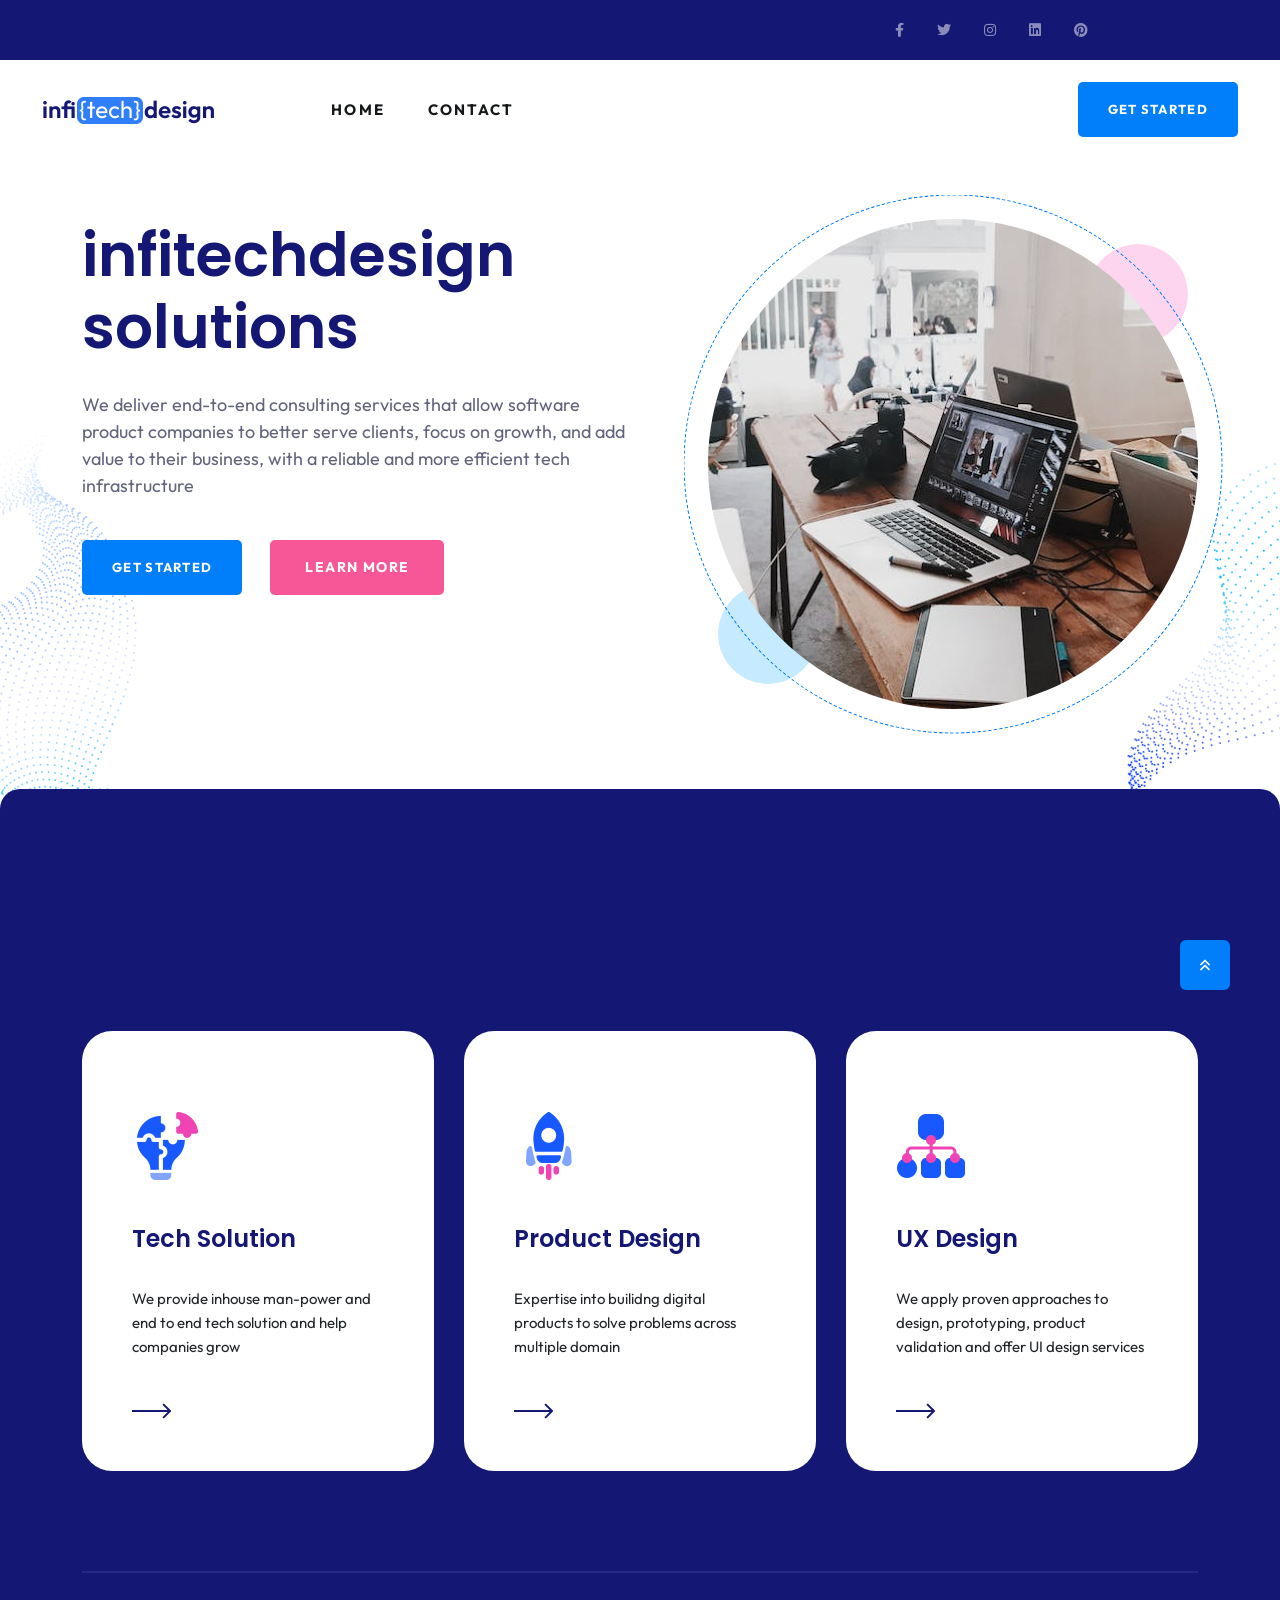
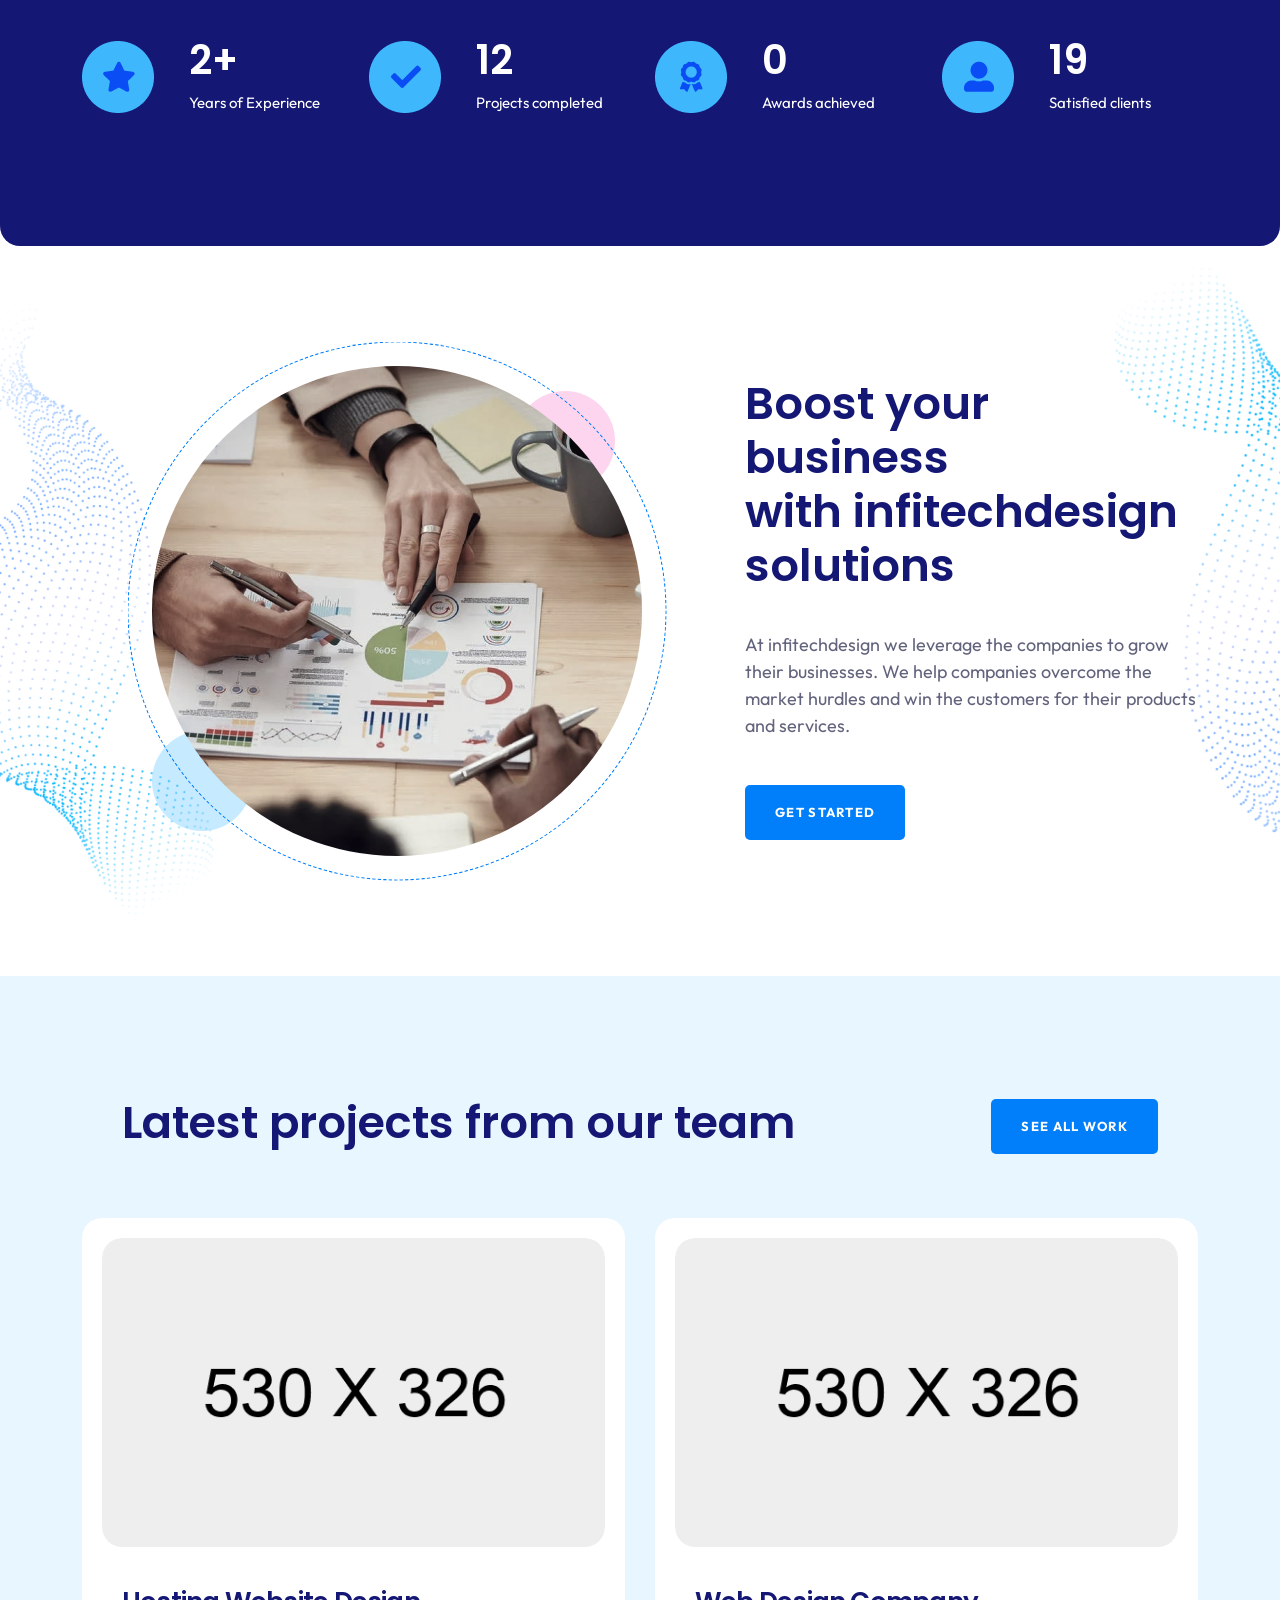
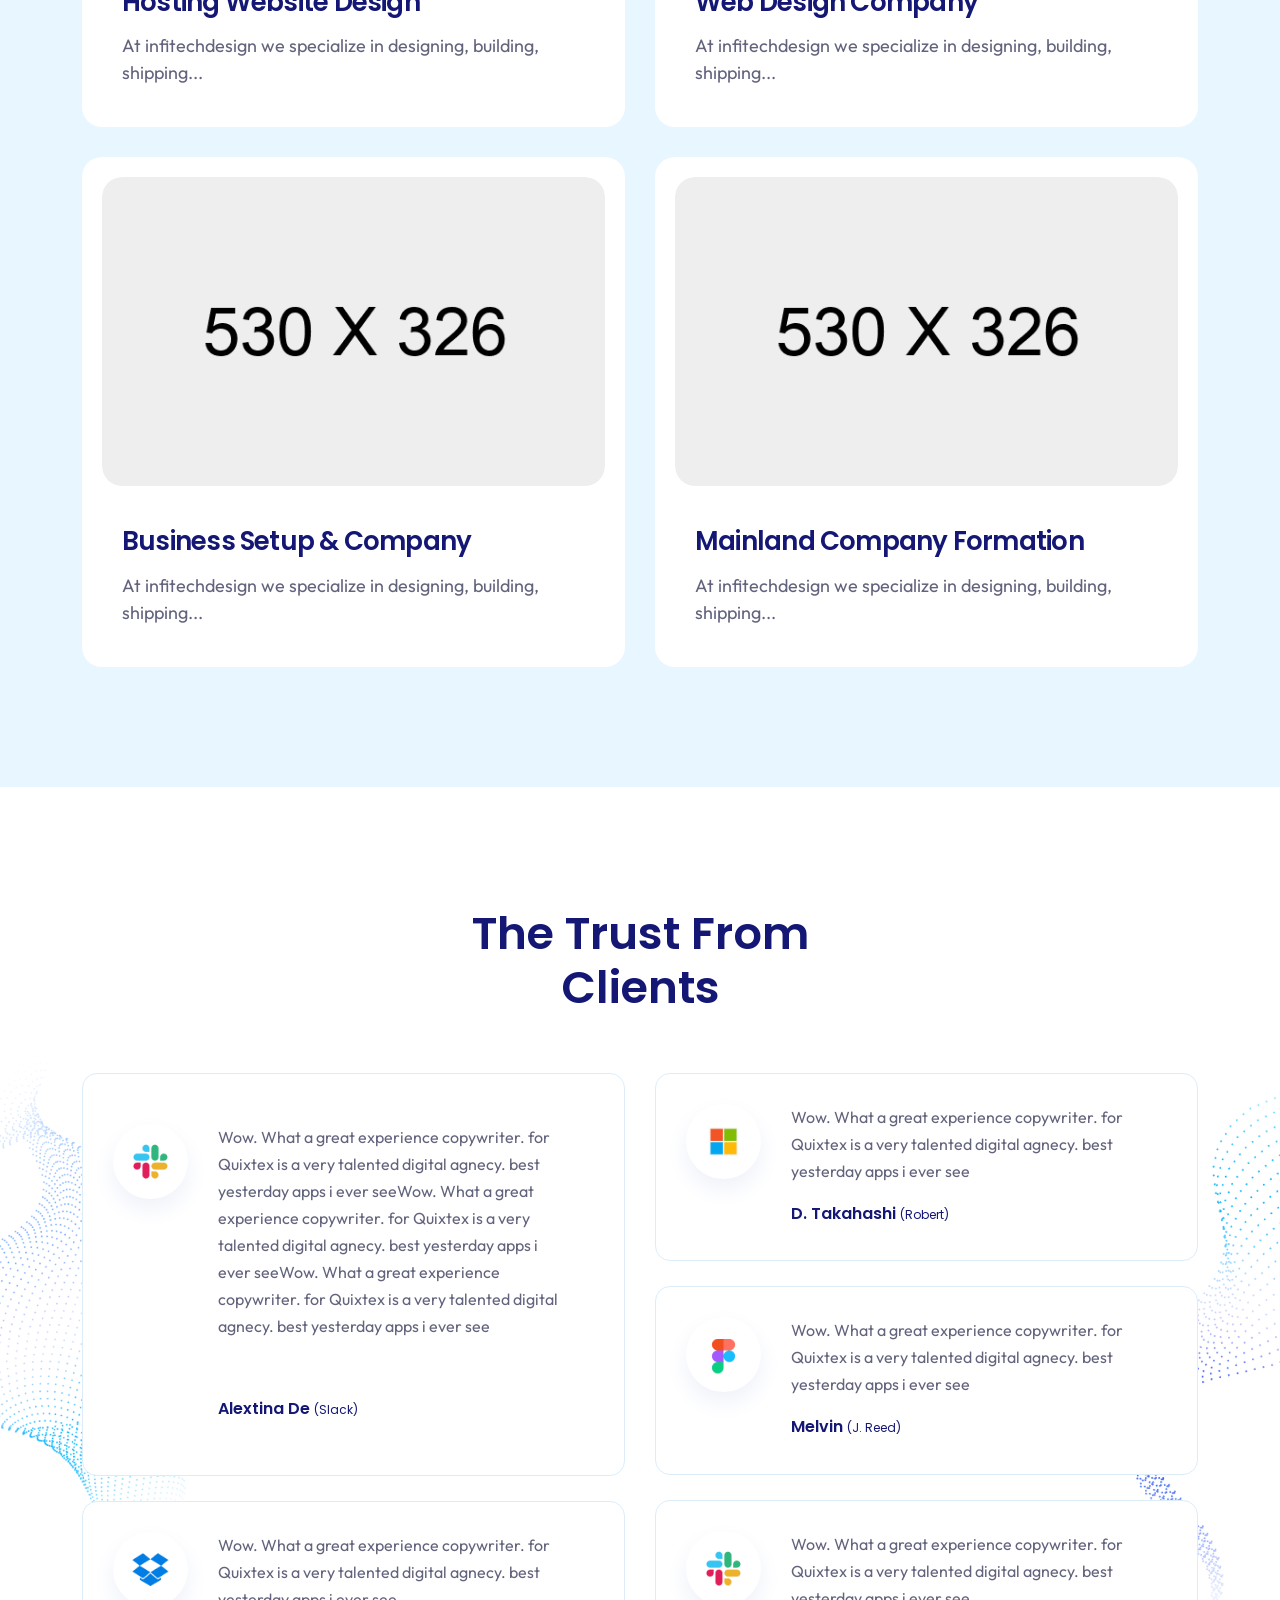
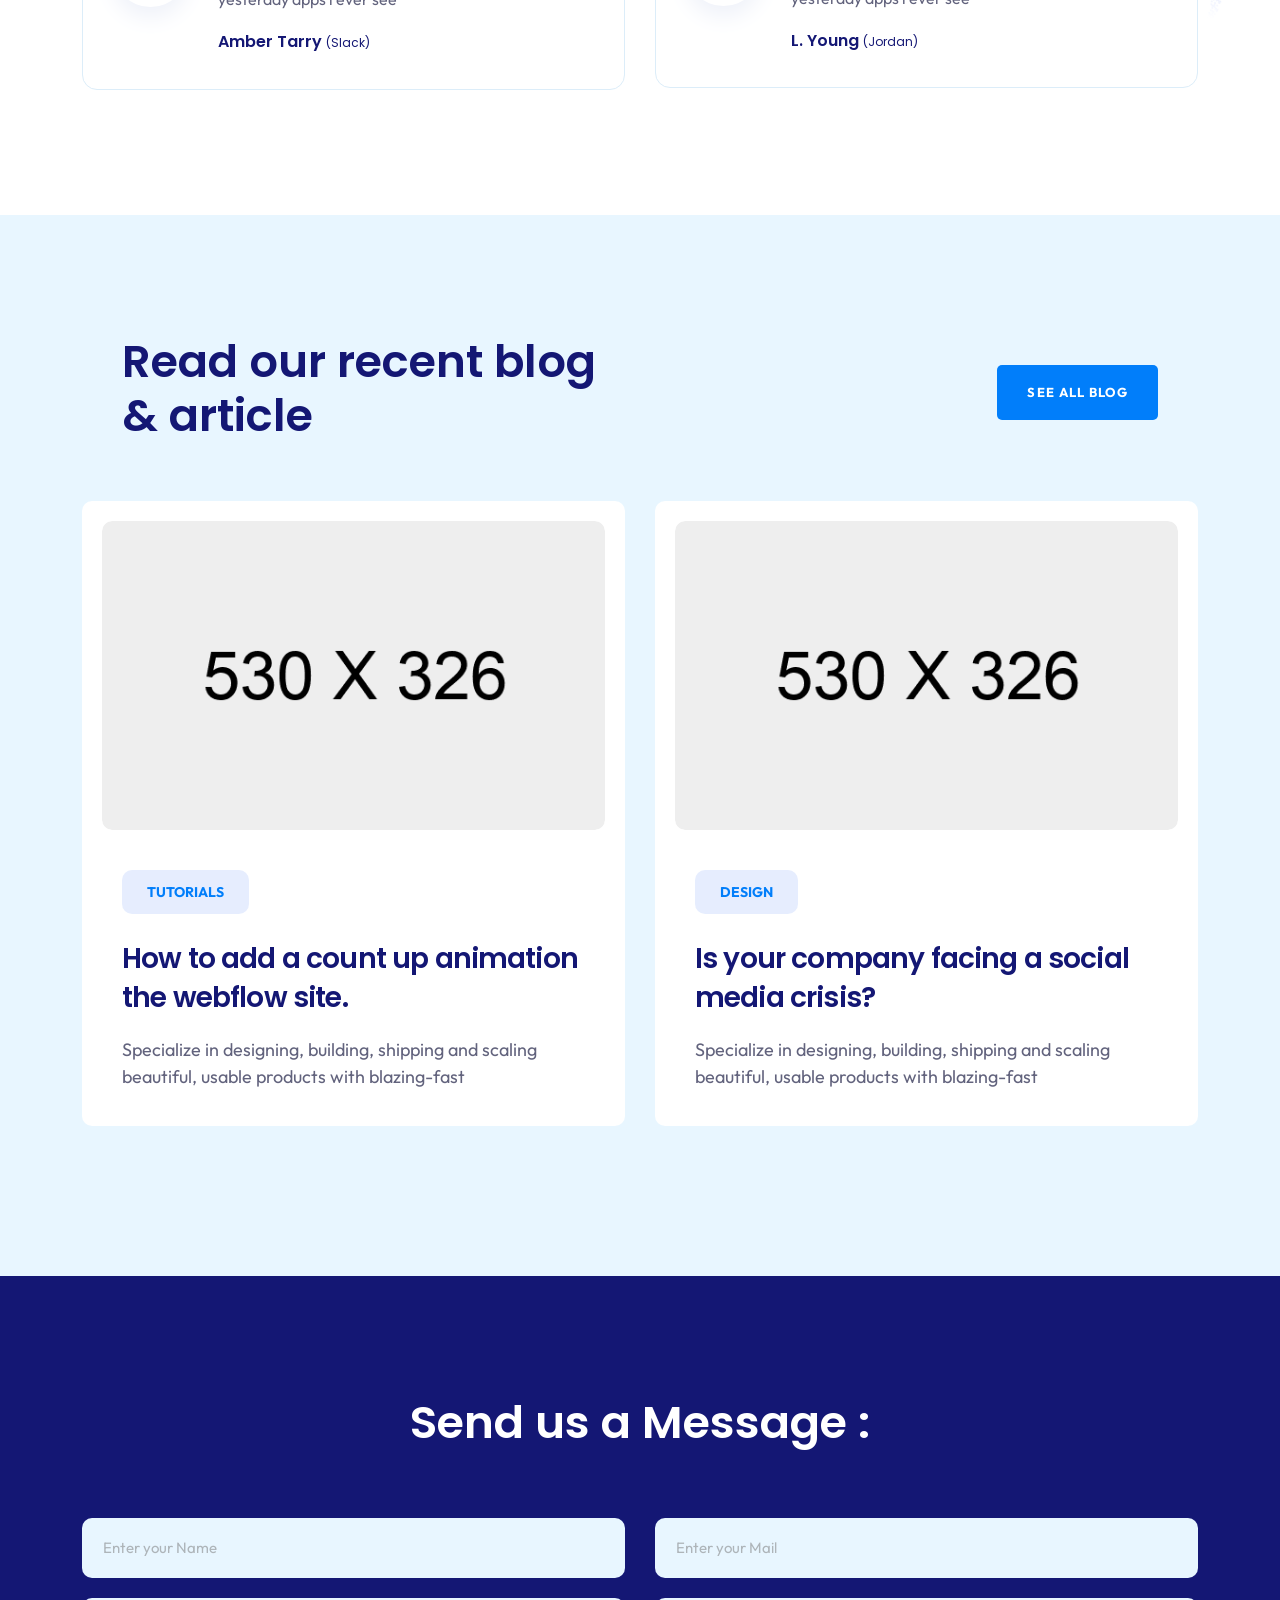
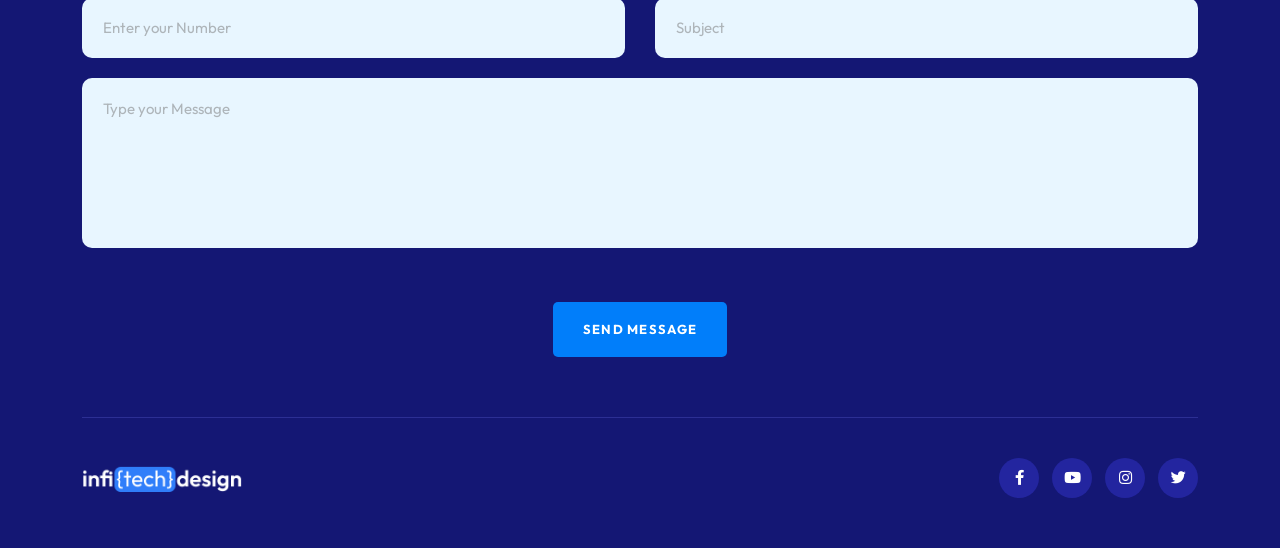
<file: index.html>
<!doctype html>
<html class="no-js" lang="zxx">

<head>
   <meta charset="utf-8">
   <meta http-equiv="x-ua-compatible" content="ie=edge">
   <title>Infitech Design Solutions</title>
   <meta name="description" content="">
   <meta name="viewport" content="width=device-width, initial-scale=1">

   <!-- Place favicon.ico in the root directory -->
   <link rel="shortcut icon" type="image/x-icon" href="assets/img/favicon.png">

   <!-- CSS here -->
   <link rel="stylesheet" href="assets/css/bootstrap.min.css">
   <link rel="stylesheet" href="assets/css/animate.css">
   <link rel="stylesheet" href="assets/css/custom-animation.css">
   <link rel="stylesheet" href="assets/css/swiper-bundle.css">
   <link rel="stylesheet" href="assets/css/slick.css">
   <link rel="stylesheet" href="assets/css/nice-select.css">
   <link rel="stylesheet" href="assets/css/flaticon.css">
   <link rel="stylesheet" href="assets/css/meanmenu.css">
   <link rel="stylesheet" href="assets/css/font-awesome-pro.css">
   <link rel="stylesheet" href="assets/css/magnific-popup.css">
   <link rel="stylesheet" href="assets/css/spacing.css">
   <link rel="stylesheet" href="assets/css/style.css">
</head>

<body>

   <!-- preloader -->
   <div id="preloader">
      <div class="preloader">
         <span></span>
         <span></span>
      </div>
   </div>
   <!-- preloader end  -->

   <!-- back-to-top-start  -->
   <button class="scroll-top scroll-to-target" data-target="html">
      <i class="far fa-angle-double-up"></i>
   </button>
   <!-- back-to-top-end  -->
   <header>
      <!-- tp-header-area-start -->
      <div class="tp-header__top-area theme-bg tp-header__space-4 d-none d-sm-block">
         <div class="container-fluid">
            <div class="row align-items-center pt-20 pl-20 pb-20 pr-180">
               <div class="col-xxl-8 col-xl-8 col-lg-6 col-md-6 col-6">
               </div>
               <div class="col-xxl-4 col-xl-4 col-lg-6 col-md-6 col-6">
                  <div class="tp-header__top-right text-end">
                     <a href="#"><i class="fab fa-facebook-f"></i></a>
                     <a href="#"><i class="fab fa-twitter"></i></a>
                     <a href="#"><i class="fab fa-instagram"></i></a>
                     <a href="#"><i class="fab fa-linkedin"></i></a>
                     <a href="#"><i class="fab fa-pinterest"></i></a>
                  </div>
               </div>
            </div>
         </div>
      </div>

      <div id="header-sticky" class="tp-header__area tp-header__space-3 tp-header__bottom tp-header__menu-space p-relative">
         <div class="container-fluid">
            <div class="row align-items-center">
               <div class="col-xl-2 col-lg-2 col-md-6 col-7">
                  <div class="tp-header__logo">
                     <a href="index.html">
                        <img src="assets/img/logo/logo-black.png" alt="">
                     </a>
                  </div>
               </div>
               <div class="col-xl-7 col-lg-7 d-none d-lg-block z-index-5">
                  <div class="tp-header__main-menu tp-header__black-menu tp-header__menu-3">
                     <nav id="mobile-menu">
                        <ul>
                           <li><a href="index.html">Home</a>
                              <!-- <ul class="submenu">
                                 <li><a href="index.html">App Landing</a></li>
                                 <li><a href="index-2.html">Saas Landing</a></li>
                                 <li><a href="index-3.html">IT Solution</a></li>
                              </ul> -->
                           </li>
                           <!-- <li><a href="#">Pages</a>
                              <ul class="submenu">
                                 <li><a href="about-me.html">About Me</a></li>
                                 <li><a href="about-us.html">About Us</a></li>
                                 <li><a href="blog.html">Blog Sidebar</a></li>
                                 <li><a href="blog-details.html">Blog Details</a></li>
                                 <li><a href="service.html">Service</a></li>
                                 <li><a href="service-details.html">Service Details</a></li>
                                 <li><a href="team.html">Team</a></li>
                                 <li><a href="price.html">Price</a></li>
                                 <li><a href="faq.html">Faq</a></li>
                                 <li><a href="login.html">Login</a></li>
                                 <li><a href="contact.html">Contact</a></li>
                              </ul>
                           </li> -->
                           <!-- <li><a href="project-details.html">Project</a>
                              <ul class="submenu">
                                 <li><a href="project.html">Project Page</a></li>
                                 <li><a href="project-details.html">Project Details</a></li>
                              </ul>
                           </li>
                           <li><a href="price.html">Pricing</a></li> -->
                           <li><a href="contact.html">Contact</a></li>
                        </ul>
                     </nav>
                  </div>
               </div>
               <div class="col-xl-3 col-lg-3 col-md-6 col-5">
                  <div class="tp-header__right-two d-flex align-items-center justify-content-end">
                     <a class="tp-btn-blue-square d-none d-md-block" href="contact.html"><span>Get Started</span></a>
                     <a class="tp-header__bars tp-menu-bar d-lg-none" href="javascript:void(0)"><i class="far fa-bars"></i></a>
                  </div>
               </div>
            </div>
         </div>
      </div>

      <!-- tp-header-area-end -->
   </header>

      <!-- tp-offcanvus-area-start -->
      <div class="tp-offcanvas-area">
         <div class="tpoffcanvas">
            <div class="tpoffcanvas__close-btn">
               <button class="close-btn"><i class="fal fa-times"></i></button>
            </div>
            <div class="tpoffcanvas__logo">
               <a href="index.html">
                  <img src="assets/img/logo/logo.png" alt="">
               </a>
            </div>
            <div class="tpoffcanvas__text">
               <p>Suspendisse interdum consectetur libero id. Fermentum leo vel orci porta non. Euismod viverra nibh cras
                  pulvinar suspen.</p>
            </div>
            <div class="mobile-menu"></div>
            <div class="tpoffcanvas__info">
               <h3 class="offcanva-title">Get In Touch</h3>
               <div class="tp-info-wrapper mb-20 d-flex align-items-center">
                  <div class="tpoffcanvas__info-icon">
                     <a href="#"><i class="fal fa-envelope"></i></a>
                  </div>
                  <div class="tpoffcanvas__info-address">
                     <span>Email</span>
                     <a href="maito:contact@infitechdesign.com">contact@infitechdesign.com</a>
                  </div>
               </div>
               <div class="tp-info-wrapper mb-20 d-flex align-items-center">
                  <div class="tpoffcanvas__info-icon">
                     <a href="#"><i class="fal fa-phone-alt"></i></a>
                  </div>
                  <div class="tpoffcanvas__info-address">
                     <span>Phone</span>
                     <a href="tel:(+91)8369791404">(+91) 836 979 1404</a>
                  </div>
               </div>
               <div class="tp-info-wrapper mb-20 d-flex align-items-center">
                  <div class="tpoffcanvas__info-icon">
                     <a href="#"><i class="fas fa-map-marker-alt"></i></a>
                  </div>
                  <div class="tpoffcanvas__info-address">
                     <span>Location</span>
                     <a href="https://www.google.com/maps/@37.4801311,22.8928877,3z" target="_blank">Pavitra CHSl, Dahisar East, Mumbai </a>
                  </div>
               </div>
            </div>
            <div class="tpoffcanvas__social">
               <div class="social-icon">
                  <a href="#"><i class="fab fa-twitter"></i></a>
                  <a href="#"><i class="fab fa-instagram"></i></a>
                  <a href="#"><i class="fab fa-facebook-square"></i></a>
                  <a href="#"><i class="fab fa-dribbble"></i></a>
               </div>
            </div>
         </div>
      </div>
      <div class="body-overlay"></div>
      <!-- tp-offcanvus-area-end -->

   <main>

      <!-- tp-slider-area-start -->
      <div class="tp-hero__area pt-60 pb-80 p-relative">
         <div class="tp-hero__shape-3-1 wow tpfadeUp" data-wow-duration=".9s" data-wow-delay=".7s">
            <img src="assets/img/hero/hero-shape-3-3.png" alt="">
         </div>
         <div class="tp-hero__shape-3-2 wow tpfadeUp" data-wow-duration=".9s" data-wow-delay=".9s">
            <img src="assets/img/hero/hero-shape-3-4.png" alt="">
         </div>
         <div class="container">
            <div class="row align-items-start">
               <div class="col-xl-6 col-lg-6">
                  <div class="tp-hero__content-box">
                     <h3 class="tp-hero__title-lg pb-20 theme-color wow tpfadeUp" data-wow-duration=".9s" data-wow-delay=".3s">infitechdesign solutions
                     </h3>
                     <p class="wow tpfadeUp" data-wow-duration=".9s" data-wow-delay=".5s">We deliver end-to-end consulting services that allow software product companies to better serve clients, focus on growth, and add value to their business, with a reliable and more efficient tech infrastructure</p>
                  </div>
                  <div class="tp-hero__button-box wow tpfadeUp" data-wow-duration=".9s" data-wow-delay=".7s">
                     <a class="tp-btn-blue-square mb-20 mr-25" href="contact.html"><span>Get Started</span></a>
                     <a class="tp-btn-pink mb-20" href="about-us.html"><span>Learn MOre</span></a>
                  </div>
               </div>
               <div class="col-xl-6 col-lg-6 wow tpfadeRight" data-wow-duration=".9s" data-wow-delay=".9s">
                  <div class="tp-hero__wrapper-3 d-flex justify-content-center justify-content-lg-end">
                     <div class="tp-hero__thumb-3">
                        <img src="assets/img/hero/hero-3.jpg" alt="">
                        <div class="tp-hero__thumb-shape-1">
                           <img src="assets/img/hero/hero-shape-3-1.png" alt="">
                        </div>
                        <div class="tp-hero__thumb-shape-2">
                           <img src="assets/img/hero/hero-shape-3-2.png" alt="">
                        </div>
                     </div>
                  </div>
               </div>
            </div>
         </div>
      </div>
      <!-- tp-slider-area-end -->


      <!-- tp-service-area-start -->
      <div class="tp-service__area tp-service__space theme-bg-3 pt-120 pb-100">
         <div class="container">
            <div class="row">
               <div class="col-12">
                  <div class="tp-service__section-wrapper d-flex justify-content-between">
                     <div class="tp-service__title-box ml-40">
                        <h3 class="tp-service__title wow tpfadeUp" data-wow-duration=".9s" data-wow-delay=".3s">All about infitechdesign solutions</h3>
                     </div>
                     <!-- <div class="tp-service__play-btn wow tpfadeUp" data-wow-duration=".9s" data-wow-delay=".5s">
                        <a class="popup-video pulse-btn" href="https://www.youtube.com/watch?v=t0Q2otsqC4I"><i class="fas fa-play"></i></a>
                     </div> -->
                  </div>
               </div>
            </div>
            <div class="tp-service__slider-wrapper">
               <div class="tp-service__slider-active">
                  <div class="tp-service__item wow tpfadeUp" data-wow-duration=".9s" data-wow-delay=".5s">
                     <div class="tp-service__icon">
                        <img src="assets/img/service/tech-solutions.png" alt="">
                     </div> 
                     <div class="tp-service__content">
                        <h4 class="tp-service__title-sm"><a href="service-details.html">Tech Solution</a></h4>
                        <p>We provide inhouse man-power and end to end tech solution and help companies grow</p>
                     </div>
                     <div class="tp-service__link">
                        <a href="service-details.html">
                           <svg width="39" height="16" viewBox="0 0 39 16" fill="none" xmlns="http://www.w3.org/2000/svg">
                              <path d="M38.7071 8.70711C39.0976 8.31658 39.0976 7.68342 38.7071 7.29289L32.3431 0.928932C31.9526 0.538408 31.3195 0.538408 30.9289 0.928932C30.5384 1.31946 30.5384 1.95262 30.9289 2.34315L36.5858 8L30.9289 13.6569C30.5384 14.0474 30.5384 14.6805 30.9289 15.0711C31.3195 15.4616 31.9526 15.4616 32.3431 15.0711L38.7071 8.70711ZM0 9H38V7H0V9Z" fill="currentColor"/>
                           </svg>
                        </a>
                     </div> 
                  </div>
                  <div class="tp-service__item wow tpfadeUp" data-wow-duration=".9s" data-wow-delay=".7s">
                     <div class="tp-service__icon">
                        <img src="assets/img/service/product-design.png" alt="">
                     </div> 
                     <div class="tp-service__content">
                        <h4 class="tp-service__title-sm"><a href="service-details.html">Product Design</a></h4>
                        <p>Expertise into builidng digital products to solve problems across multiple domain</p>
                     </div>
                     <div class="tp-service__link">
                        <a href="service-details.html">
                           <svg width="39" height="16" viewBox="0 0 39 16" fill="none" xmlns="http://www.w3.org/2000/svg">
                              <path d="M38.7071 8.70711C39.0976 8.31658 39.0976 7.68342 38.7071 7.29289L32.3431 0.928932C31.9526 0.538408 31.3195 0.538408 30.9289 0.928932C30.5384 1.31946 30.5384 1.95262 30.9289 2.34315L36.5858 8L30.9289 13.6569C30.5384 14.0474 30.5384 14.6805 30.9289 15.0711C31.3195 15.4616 31.9526 15.4616 32.3431 15.0711L38.7071 8.70711ZM0 9H38V7H0V9Z" fill="currentColor"/>
                           </svg>
                        </a>
                     </div> 
                  </div>
                  <div class="tp-service__item wow tpfadeUp" data-wow-duration=".9s" data-wow-delay=".9s">
                     <div class="tp-service__icon">
                        <img src="assets/img/service/ux-design.png" alt="">
                     </div> 
                     <div class="tp-service__content">
                        <h4 class="tp-service__title-sm"><a href="service-details.html">UX Design</a></h4>
                        <p>We apply proven approaches to design, prototyping, product validation and offer UI design services</p>
                     </div>
                     <div class="tp-service__link">
                        <a href="service-details.html">
                           <svg width="39" height="16" viewBox="0 0 39 16" fill="none" xmlns="http://www.w3.org/2000/svg">
                              <path d="M38.7071 8.70711C39.0976 8.31658 39.0976 7.68342 38.7071 7.29289L32.3431 0.928932C31.9526 0.538408 31.3195 0.538408 30.9289 0.928932C30.5384 1.31946 30.5384 1.95262 30.9289 2.34315L36.5858 8L30.9289 13.6569C30.5384 14.0474 30.5384 14.6805 30.9289 15.0711C31.3195 15.4616 31.9526 15.4616 32.3431 15.0711L38.7071 8.70711ZM0 9H38V7H0V9Z" fill="currentColor"/>
                           </svg>
                        </a>
                     </div> 
                  </div>
                  <div class="tp-service__item wow tpfadeUp" data-wow-duration=".9s" data-wow-delay="1s">
                     <div class="tp-service__icon">
                        <img src="assets/img/service/app-design-dev.png" alt="">
                     </div> 
                     <div class="tp-service__content">
                        <h4 class="tp-service__title-sm"><a href="service-details.html">App Design & Dev</a></h4>
                        <p>We can deliver quality solutions for business that prioritize time to market, maintainability, scalability, and stability</p>
                     </div>
                     <div class="tp-service__link">
                        <a href="service-details.html">
                           <svg width="39" height="16" viewBox="0 0 39 16" fill="none" xmlns="http://www.w3.org/2000/svg">
                              <path d="M38.7071 8.70711C39.0976 8.31658 39.0976 7.68342 38.7071 7.29289L32.3431 0.928932C31.9526 0.538408 31.3195 0.538408 30.9289 0.928932C30.5384 1.31946 30.5384 1.95262 30.9289 2.34315L36.5858 8L30.9289 13.6569C30.5384 14.0474 30.5384 14.6805 30.9289 15.0711C31.3195 15.4616 31.9526 15.4616 32.3431 15.0711L38.7071 8.70711ZM0 9H38V7H0V9Z" fill="currentColor"/>
                           </svg>
                        </a>
                     </div> 
                  </div>
                  <div class="tp-service__item wow tpfadeUp" data-wow-duration=".9s" data-wow-delay="1.2s">
                     <div class="tp-service__icon">
                        <img src="assets/img/service/web-design-dev.png" alt="">
                     </div> 
                     <div class="tp-service__content">
                        <h4 class="tp-service__title-sm"><a href="service-details.html">Web Solutions</a></h4>
                        <p>We create innovative and intuitive website designs & themes as per your business requirements to reach your business goals</p>
                     </div>
                     <div class="tp-service__link">
                        <a href="service-details.html">
                           <svg width="39" height="16" viewBox="0 0 39 16" fill="none" xmlns="http://www.w3.org/2000/svg">
                              <path d="M38.7071 8.70711C39.0976 8.31658 39.0976 7.68342 38.7071 7.29289L32.3431 0.928932C31.9526 0.538408 31.3195 0.538408 30.9289 0.928932C30.5384 1.31946 30.5384 1.95262 30.9289 2.34315L36.5858 8L30.9289 13.6569C30.5384 14.0474 30.5384 14.6805 30.9289 15.0711C31.3195 15.4616 31.9526 15.4616 32.3431 15.0711L38.7071 8.70711ZM0 9H38V7H0V9Z" fill="currentColor"/>
                           </svg>
                        </a>
                     </div> 
                  </div>
                  <div class="tp-service__item wow tpfadeUp" data-wow-duration=".9s" data-wow-delay="1.2s">
                     <div class="tp-service__icon">
                        <img src="assets/img/service/e-commerce-solutions.png" alt="">
                     </div> 
                     <div class="tp-service__content">
                        <h4 class="tp-service__title-sm"><a href="service-details.html">E-commerce Solutions</a></h4>
                        <p>We implement & develop user-centric E-commerce solutions to bring the marketplace at your fingertips</p>
                     </div>
                     <div class="tp-service__link">
                        <a href="service-details.html">
                           <svg width="39" height="16" viewBox="0 0 39 16" fill="none" xmlns="http://www.w3.org/2000/svg">
                              <path d="M38.7071 8.70711C39.0976 8.31658 39.0976 7.68342 38.7071 7.29289L32.3431 0.928932C31.9526 0.538408 31.3195 0.538408 30.9289 0.928932C30.5384 1.31946 30.5384 1.95262 30.9289 2.34315L36.5858 8L30.9289 13.6569C30.5384 14.0474 30.5384 14.6805 30.9289 15.0711C31.3195 15.4616 31.9526 15.4616 32.3431 15.0711L38.7071 8.70711ZM0 9H38V7H0V9Z" fill="currentColor"/>
                           </svg>
                        </a>
                     </div> 
                  </div>
                  <div class="tp-service__item wow tpfadeUp" data-wow-duration=".9s" data-wow-delay="1.2s">
                     <div class="tp-service__icon">
                        <img src="assets/img/service/graphic-design.png" alt="">
                     </div> 
                     <div class="tp-service__content">
                        <h4 class="tp-service__title-sm"><a href="service-details.html">Graphic Design</a></h4>
                        <p>We help design logos, newsletters, socail media posts, banners, collaterials & other branding materials etc</p>
                     </div>
                     <div class="tp-service__link">
                        <a href="service-details.html">
                           <svg width="39" height="16" viewBox="0 0 39 16" fill="none" xmlns="http://www.w3.org/2000/svg">
                              <path d="M38.7071 8.70711C39.0976 8.31658 39.0976 7.68342 38.7071 7.29289L32.3431 0.928932C31.9526 0.538408 31.3195 0.538408 30.9289 0.928932C30.5384 1.31946 30.5384 1.95262 30.9289 2.34315L36.5858 8L30.9289 13.6569C30.5384 14.0474 30.5384 14.6805 30.9289 15.0711C31.3195 15.4616 31.9526 15.4616 32.3431 15.0711L38.7071 8.70711ZM0 9H38V7H0V9Z" fill="currentColor"/>
                           </svg>
                        </a>
                     </div> 
                  </div>
                  <div class="tp-service__item wow tpfadeUp" data-wow-duration=".9s" data-wow-delay="1.2s">
                     <div class="tp-service__icon">
                        <img src="assets/img/service/digital-marketing.png" alt="">
                     </div> 
                     <div class="tp-service__content">
                        <h4 class="tp-service__title-sm"><a href="service-details.html">Digital Marketing</a></h4>
                        <p>Our digital marketing help busniess grow doign SEO, SEM, SMM, Performance Marketing etc </p>
                     </div>
                     <div class="tp-service__link">
                        <a href="service-details.html">
                           <svg width="39" height="16" viewBox="0 0 39 16" fill="none" xmlns="http://www.w3.org/2000/svg">
                              <path d="M38.7071 8.70711C39.0976 8.31658 39.0976 7.68342 38.7071 7.29289L32.3431 0.928932C31.9526 0.538408 31.3195 0.538408 30.9289 0.928932C30.5384 1.31946 30.5384 1.95262 30.9289 2.34315L36.5858 8L30.9289 13.6569C30.5384 14.0474 30.5384 14.6805 30.9289 15.0711C31.3195 15.4616 31.9526 15.4616 32.3431 15.0711L38.7071 8.70711ZM0 9H38V7H0V9Z" fill="currentColor"/>
                           </svg>
                        </a>
                     </div> 
                  </div>
               </div>
            </div>
         </div>
      </div>
      <!-- tp-service-area-end -->


      <!-- tp-counter-area-start -->
      <div class="tp-counter-2__area tp-counter-2__space theme-bg-3 pb-100">
         <div class="container">
            <div class="tp-counter-2__wrapper pt-65">
               <div class="row">
                  <div class="col-xl-3 col-lg-3 col-md-6 mb-30 wow tpfadeUp" data-wow-duration=".9s" data-wow-delay=".3s">
                     <div class="tp-counter-2__item d-flex align-items-center justify-content-sm-start justify-content-center">
                        <div class="tp-counter-2__icon">
                           <img src="assets/img/counter/counter-1.png" alt="">
                        </div>
                        <div class="tp-counter-2__content">
                           <h4><span class="counter">12</span>+</h4>
                           <span>Years of Experience </span>
                        </div>
                     </div>
                  </div>
                  <div class="col-xl-3 col-lg-3 col-md-6 mb-30 wow tpfadeUp" data-wow-duration=".9s" data-wow-delay=".5s">
                     <div class="tp-counter-2__item d-flex align-items-center justify-content-sm-start justify-content-center">
                        <div class="tp-counter-2__icon">
                           <img src="assets/img/counter/counter-2.png" alt="">
                        </div>
                        <div class="tp-counter-2__content">
                           <h4 class="counter">50</h4>
                           <span>Projects completed </span>
                        </div>
                     </div>
                  </div>
                  <div class="col-xl-3 col-lg-3 col-md-6 mb-30 wow tpfadeUp" data-wow-duration=".9s" data-wow-delay=".7s">
                     <div class="tp-counter-2__item d-flex align-items-center justify-content-sm-start justify-content-center">
                        <div class="tp-counter-2__icon">
                           <img src="assets/img/counter/counter-3.png" alt="">
                        </div>
                        <div class="tp-counter-2__content">
                           <h4 class="counter">4</h4>
                           <span>Awards achieved </span>
                        </div>
                     </div>
                  </div>
                  <div class="col-xl-3 col-lg-3 col-md-6 mb-30 wow tpfadeUp" data-wow-duration=".9s" data-wow-delay=".9s">
                     <div class="tp-counter-2__item d-flex align-items-center justify-content-sm-start justify-content-center">
                        <div class="tp-counter-2__icon">
                           <img src="assets/img/counter/counter-4.png" alt="">
                        </div>
                        <div class="tp-counter-2__content">
                           <h4 class="counter">80</h4>
                           <span>Satisfied clients </span>
                        </div>
                     </div>
                  </div>
               </div>
            </div>
         </div>
      </div>
      <!-- tp-counter-area-end -->


      <!-- tp-about-area-start -->
      <div class="tp-about__area pt-120 pb-120 p-relative">
         <div class="tp-about__shape-3-1">
            <img src="assets/img/hero/hero-shape-3-5.png" alt="">
         </div>
         <div class="tp-about__shape-3-2">
            <img src="assets/img/hero/hero-shape-3-6.png" alt="">
         </div>
         <div class="container">
            <div class="row align-items-center">
               <div class="col-xl-6 col-lg-6 wow tpfadeLeft" data-wow-duration=".9s" data-wow-delay=".5s">
                  <div class="tp-about__thumb-wrapper p-relative">
                     <div class="tp-about__shape-1">
                        <img src="assets/img/hero/hero-shape-3-1.png" alt="">
                     </div>
                     <div class="tp-about__shape-2">
                        <img src="assets/img/hero/hero-shape-3-2.png" alt="">
                     </div>
                     <div class="tp-about__thumb">
                        <img src="assets/img/hero/hero-4.jpg" alt="">
                     </div>
                  </div>
               </div>
               <div class="col-xl-6 col-lg-6 wow tpfadeRight" data-wow-duration=".9s" data-wow-delay=".7s">
                  <div class="tp-about__section-box">
                     <h3 class="tp-section-title-md pb-30">Boost your business <br>with infitechdesign solutions</h3>
                     <div class="tp-about__text">
                        <p>At infitechdesign we leverage the companies to grow their businesses. We help companies overcome the market hurdles and win the customers for their products and services.</p>
                     </div>
                     <a class="tp-btn-blue-square" href="contact.html"><span>Get Started</span></a>
                  </div>
               </div>
            </div>
         </div>
      </div>
      <!-- tp-about-area-end -->


      <!-- tp-project-area-start -->
      <div class="tp-project__area grey-bg pt-120 pb-90">
         <div class="container">
            <div class="row">
               <div class="col-12">
                  <div class="tp-project__section-box d-flex justify-content-between align-items-center wow tpfadeUp" data-wow-duration=".9s" data-wow-delay=".3s">
                     <h3 class="tp-section-title-md">Latest projects from our team</h3>
                     <a class="tp-btn-blue-square" href="project.html"><span>See all work</span></a>
                  </div>
               </div>
            </div>
            <div class="row">
               <div class="col-xl-6 col-lg-6 wow tpfadeLeft" data-wow-duration=".9s" data-wow-delay=".5s">
                  <div class="tp-project__item mb-30">
                     <div class="tp-project__thumb fix">
                        <a href="project-details.html"><img src="assets/img/team/team-1.jpg" alt=""></a>
                     </div>
                     <div class="tp-project__content">
                        <h3 class="tp-project__title"><a href="project-details.html">Hosting Website Design</a></h3>
                        <p>At infitechdesign we specialize in designing, building, shipping...</p>
                     </div>
                  </div>
               </div>
               <div class="col-xl-6 col-lg-6 wow tpfadeRight" data-wow-duration=".9s" data-wow-delay=".7s">
                  <div class="tp-project__item mb-30">
                     <div class="tp-project__thumb fix">
                        <a href="project-details.html"><img src="assets/img/team/team-2.jpg" alt=""></a>
                     </div>
                     <div class="tp-project__content">
                        <h3 class="tp-project__title"><a href="project-details.html">Web Design Company</a></h3>
                        <p>At infitechdesign we specialize in designing, building, shipping...</p>
                     </div>
                  </div>
               </div>
               <div class="col-xl-6 col-lg-6 wow tpfadeLeft" data-wow-duration=".9s" data-wow-delay=".9s">
                  <div class="tp-project__item mb-30">
                     <div class="tp-project__thumb fix">
                        <a href="project-details.html"><img src="assets/img/team/team-3.jpg" alt=""></a>
                     </div>
                     <div class="tp-project__content">
                        <h3 class="tp-project__title"><a href="project-details.html">Business Setup & Company</a></h3>
                        <p>At infitechdesign we specialize in designing, building, shipping...</p>
                     </div>
                  </div>
               </div>
               <div class="col-xl-6 col-lg-6 wow tpfadeRight" data-wow-duration=".9s" data-wow-delay="1s">
                  <div class="tp-project__item mb-30">
                     <div class="tp-project__thumb fix">
                        <a href="project-details.html"><img src="assets/img/team/team-4.jpg" alt=""></a>
                     </div>
                     <div class="tp-project__content">
                        <h3 class="tp-project__title"><a href="project-details.html">Mainland Company Formation</a></h3>
                        <p>At infitechdesign we specialize in designing, building, shipping...</p>
                     </div>
                  </div>
               </div>
            </div>
         </div>
      </div>
      <!-- tp-project-area-end -->


      <!-- tp-team-area-start -->
      <!-- <div class="tp-team__area p-relative">
         <div class="tp-team__grey-bg grey-bg"></div>
         <div class="tp-team__ml-mr theme-bg-3 pt-120 pb-50">
            <div class="container">
               <div class="row">
                  <div class="col-12 wow tpfadeUp" data-wow-duration=".9s" data-wow-delay=".5s">
                     <div class="tp-team__section-box d-flex justify-content-between">
                        <h3 class="tp-section-title-md text-white">Meet with our <br> team</h3>
                     <div class="tp-team__btn">
                        <a class="tp-btn-pink mb-15" href="team.html"><span>All Team Member</span></a>
                        <a class="tp-btn-sky-sm mb-15 ml-15" href="about-me.html"><span>JOin our Team</span></a>
                     </div> 
                     </div>
                  </div>
               </div>
               <div class="row">
                  <div class="col-xl-3 col-lg-3 col-md-6 mb-70 wow tpfadeUp" data-wow-duration=".9s" data-wow-delay=".5s">
                     <div class="tp-team__item text-center">
                        <div class="tp-team__img fix">
                           <img src="assets/img/team/team-5.png" alt="">
                        </div>
                        <div class="tp-team__content">
                           <h4 class="tp-team__title"><a href="about-me.html">Cameron Williamson</a></h4>
                           <span>Founder & CO</span>
                        </div>
                        <div class="tp-team__social">
                           <a href="#"><i class="fab fa-youtube"></i></a>
                           <a href="#"><i class="fab fa-facebook-f"></i></a>
                           <a href="#"><i class="fab fa-twitter"></i></a>
                           <a href="#"><i class="fab fa-instagram"></i></a>
                        </div>
                     </div>
                  </div>
                  <div class="col-xl-3 col-lg-3 col-md-6 mb-70 wow tpfadeUp" data-wow-duration=".9s" data-wow-delay=".7s">
                     <div class="tp-team__item text-center">
                        <div class="tp-team__img fix">
                           <img src="assets/img/team/team-6.png" alt="">
                        </div>
                        <div class="tp-team__content">
                           <h4 class="tp-team__title"><a href="about-me.html">Eleanor Pena</a></h4>
                           <span>Head of Design</span>
                        </div>
                        <div class="tp-team__social">
                           <a href="#"><i class="fab fa-youtube"></i></a>
                           <a href="#"><i class="fab fa-facebook-f"></i></a>
                           <a href="#"><i class="fab fa-twitter"></i></a>
                           <a href="#"><i class="fab fa-instagram"></i></a>
                        </div>
                     </div>
                  </div>
                  <div class="col-xl-3 col-lg-3 col-md-6 mb-70 wow tpfadeUp" data-wow-duration=".9s" data-wow-delay=".9s">
                     <div class="tp-team__item text-center">
                        <div class="tp-team__img fix">
                           <img src="assets/img/team/team-7.png" alt="">
                        </div>
                        <div class="tp-team__content">
                           <h4 class="tp-team__title"><a href="about-me.html">Bessie Cooper</a></h4>
                           <span>Vp People</span>
                        </div>
                        <div class="tp-team__social">
                           <a href="#"><i class="fab fa-youtube"></i></a>
                           <a href="#"><i class="fab fa-facebook-f"></i></a>
                           <a href="#"><i class="fab fa-twitter"></i></a>
                           <a href="#"><i class="fab fa-instagram"></i></a>
                        </div>
                     </div>
                  </div>
                  <div class="col-xl-3 col-lg-3 col-md-6 mb-70 wow tpfadeUp" data-wow-duration=".9s" data-wow-delay="1s">
                     <div class="tp-team__item text-center">
                        <div class="tp-team__img fix">
                           <img src="assets/img/team/team-8.png" alt="">
                        </div>
                        <div class="tp-team__content">
                           <h4 class="tp-team__title"><a href="about-me.html">Darlene Robertson</a></h4>
                           <span>Product Manager</span>
                        </div>
                        <div class="tp-team__social">
                           <a href="#"><i class="fab fa-youtube"></i></a>
                           <a href="#"><i class="fab fa-facebook-f"></i></a>
                           <a href="#"><i class="fab fa-twitter"></i></a>
                           <a href="#"><i class="fab fa-instagram"></i></a>
                        </div>
                     </div>
                  </div>
               </div>
            </div>
         </div>
      </div> -->
      <!-- tp-team-area-end -->


      <!-- tp-testimonial-area-start -->
      <div class="tp-testimonial-3__area pt-120 pb-100 p-relative">
         <div class="tp-testimonial-3__shape-3-1">
            <img src="assets/img/hero/hero-shape-3-3.png" alt="">
         </div>
         <div class="tp-testimonial-3__shape-3-2">
            <img src="assets/img/hero/hero-shape-3-4.png" alt="">
         </div>
         <div class="container">
            <div class="row justify-content-center">
               <div class="col-xl-6">
                  <div class="tp-testimonial-3__section-box text-center wow tpfadeUp" data-wow-duration=".9s" data-wow-delay=".3s">
                     <h3 class="tp-section-title-md">The Trust From <br> Clients</h3>
                  </div>
               </div>
            </div>
            <div class="tp-testimonial-3__wrapper">
               <div class="row">
                  <div class="col-xl-6 col-lg-6 wow tpfadeLeft" data-wow-duration=".9s" data-wow-delay=".5s">
                     <div class="tp-testimonial-3__item d-flex mb-25">
                        <div class="tp-testimonial-3__icon">
                           <img src="assets/img/hero/hero-circle-icon-1.png" alt="">
                        </div> 
                        <div class="tp-testimonial-3__content">
                           <p>Wow. What a great experience copywriter. for Quixtex  is a very talented digital agnecy. best yesterday apps i ever seeWow. What a great experience copywriter. for Quixtex  is a very talented digital agnecy. best yesterday apps i ever seeWow. What a great experience copywriter. for Quixtex  is a very talented digital agnecy. best yesterday apps i ever see
                           </p>
                           <div class="tp-testimonial-3__author">
                              <h4>Alextina De  <span>(Slack)</span></h4>
                           </div> 
                        </div> 
                     </div>
                     <div class="tp-testimonial-3__item tp-testimonial-3__item-2 d-flex mb-25">
                        <div class="tp-testimonial-3__icon">
                           <img src="assets/img/hero/hero-circle-icon-2.png" alt="">
                        </div> 
                        <div class="tp-testimonial-3__content">
                           <p>Wow. What a great experience copywriter. for Quixtex  is a very talented digital agnecy. best yesterday apps i ever see
                           </p>
                           <div class="tp-testimonial-3__author">
                              <h4>Amber Tarry <span>(Slack)</span></h4>
                           </div> 
                        </div> 
                     </div>
                  </div>
                  <div class="col-xl-6 col-lg-6">
                     <div class="tp-testimonial-3__item tp-testimonial-3__item-2 d-flex mb-25 wow tpfadeUp" data-wow-duration=".9s" data-wow-delay=".7s">
                        <div class="tp-testimonial-3__icon">
                           <img src="assets/img/hero/hero-circle-icon-4.png" alt="">
                        </div> 
                        <div class="tp-testimonial-3__content">
                           <p>Wow. What a great experience copywriter. for Quixtex  is a very talented digital agnecy. best yesterday apps i ever see
                           </p>
                           <div class="tp-testimonial-3__author">
                              <h4>D. Takahashi  <span>(Robert)</span></h4>
                           </div> 
                        </div> 
                     </div>
                     <div class="tp-testimonial-3__item tp-testimonial-3__item-2 d-flex mb-25 wow tpfadeUp" data-wow-duration=".9s" data-wow-delay=".9s">
                        <div class="tp-testimonial-3__icon">
                           <img src="assets/img/hero/hero-circle-icon-3.png" alt="">
                        </div> 
                        <div class="tp-testimonial-3__content">
                           <p>Wow. What a great experience copywriter. for Quixtex  is a very talented digital agnecy. best yesterday apps i ever see
                           </p>
                           <div class="tp-testimonial-3__author">
                              <h4>Melvin <span>(J. Reed)</span></h4>
                           </div> 
                        </div> 
                     </div>
                     <div class="tp-testimonial-3__item tp-testimonial-3__item-2 d-flex mb-25 wow tpfadeUp" data-wow-duration=".9s" data-wow-delay="1s">
                        <div class="tp-testimonial-3__icon">
                           <img src="assets/img/hero/hero-circle-icon-1.png" alt="">
                        </div> 
                        <div class="tp-testimonial-3__content">
                           <p>Wow. What a great experience copywriter. for Quixtex  is a very talented digital agnecy. best yesterday apps i ever see
                           </p>
                           <div class="tp-testimonial-3__author">
                              <h4>L. Young  <span>(Jordan)</span></h4>
                           </div> 
                        </div> 
                     </div>
                  </div>
               </div>
            </div>
         </div>
      </div>
      <!-- tp-testimonial-area-end -->


      <!-- tp-blog-area-start -->
      <div class="tp-blog__area grey-bg pt-120 pb-120">
         <div class="container">
            <div class="row">
               <div class="col-12 wow tpfadeUp" data-wow-duration=".9s" data-wow-delay=".3s">
                  <div class="tp-blog__section-box d-flex justify-content-between align-items-center">
                     <h3 class="tp-section-title-md">Read our recent blog<br> & article</h3>
                     <a class="tp-btn-blue-square" href="blog.html"><span>See all Blog</span></a>
                  </div>
               </div>
            </div>
            <div class="row">
               <div class="col-xl-6 col-lg-6 mb-30 wow tpfadeLeft" data-wow-duration=".9s" data-wow-delay=".5s">
                  <div class="tp-blog__item">
                     <div class="tp-blog__thumb fix">
                        <a href="blog-details.html"><img src="assets/img/blog/blog-1.jpg" alt=""></a>
                     </div>
                     <div class="tp-blog__content-wrapper">
                        <div class="tp-blog__tag">
                           <span>Tutorials</span>
                        </div>
                        <div class="tp-blog__content">
                           <h3 class="tp-blog__title"><a href="blog-details.html">How to add a count up animation <br> the webflow site.</a></h3>
                           <p>Specialize in designing, building, shipping and scaling <br> beautiful, usable products with blazing-fast</p>
                        </div>
                     </div>
                  </div>
               </div>
               <div class="col-xl-6 col-lg-6 mb-30 wow tpfadeRight" data-wow-duration=".9s" data-wow-delay=".7s">
                  <div class="tp-blog__item">
                     <div class="tp-blog__thumb fix">
                        <a href="blog-details.html"><img src="assets/img/blog/blog-2.jpg" alt=""></a>
                     </div>
                     <div class="tp-blog__content-wrapper">
                        <div class="tp-blog__tag">
                           <span>Design</span>
                        </div>
                        <div class="tp-blog__content">
                           <h3 class="tp-blog__title"><a href="blog-details.html">Is your company facing a social media crisis?</a></h3>
                           <p>Specialize in designing, building, shipping and scaling <br> beautiful, usable products with blazing-fast</p>
                        </div>
                     </div>
                  </div>
               </div>
            </div>
         </div>
      </div>
      <!-- tp-blog-area-end -->


   </main>

   <footer>
      <!-- tp-footer-area-start -->
      <div class="tp-footer__area theme-bg pb-50">
         <!-- contact area start -->
      <div class="tp-conatact-area">
         <div class="container">
            <div class="row">
               <div class="col-xl-12">
                  <div id="contact" class="contact-form-box pb-60">
                     <div class="contact-form-box text-center">
                        <div class="row justify-content-center">
                           <div class="col-8">
                              <h4 class="tp-service__title pt-120 pb-60">Send us a Message :</h4>
                           </div>
                        </div>
                        <form method="post" action="mail.php" id="myform" onsubmit = "return validate();">
                           <div class="row">
                              <div class="col-lg-6 col-md-6 col-12">
                                 <div class="tp-contact-input">
                                    <input type="text" placeholder="Enter your Name" id="name" name="name">
                                    <div id="name_message" class="error__msg"></div>
                                 </div>
                              </div>
                              <div class="col-lg-6 col-md-6 col-12">
                                 <div class="tp-contact-input">
                                    <input type="email" placeholder="Enter your Mail" id="email" name="email">
                                    <div id="email_message" class="error__msg"></div>
                                 </div>
                              </div>
                              <div class="col-lg-6 col-md-6 col-12">
                                 <div class="tp-contact-input">
                                    <input type="text" placeholder="Enter your Number" id="phone">
                                    <div id="phone_message" class="error__msg"></div>
                                 </div>
                              </div>
                              <div class="col-lg-6 col-md-6 col-12">
                                 <div class="tp-contact-input">
                                    <input type="text" placeholder="Subject">
                                 </div>
                              </div>
                              <div class="col-12">
                                 <div class="tp-contact-input">
                                    <textarea placeholder="Type your Message" id="message" name="message"></textarea>
                                 </div>
                              </div>
                           </div>
                           <div class="row">
                              <div class="col-12">
                                 <div class="tp-submit-button">
                                    <button type="submit" class="tp-btn-blue-square"><span>Send Message</span></button>
                                 </div>
                              </div>
                           </div>
                        </form>
                     </div>
                  </div>
               </div>
            </div>
         </div>
      </div>
         <!-- <div class="container">
            <div class="row">
               <div class="col-xl-12">
                  <div class="tp-footer__content text-center">
                     <h3 class="tp-section-title text-white wow tpfadeUp" data-wow-duration=".9s" data-wow-delay=".3s">Ready To Download 📥</h3>
                     <p class="wow tpfadeUp" data-wow-duration=".9s" data-wow-delay=".5s">Discover your new favorite spaces, from Sao Paulo to Seoul. Download from App Store or Google Play.</p>
                  </div>
                  <div class="tp-footer__thumb d-flex justify-content-center wow tpfadeUp" data-wow-duration=".9s" data-wow-delay=".7s">
                     <div class="tp-footer__thumb-sm">
                        <a href="#"><img src="assets/img/app/app-2.png" alt=""></a>
                     </div>
                     <div class="tp-footer__thumb-sm">
                        <a href="#"><img src="assets/img/app/app-3.png" alt=""></a>
                     </div>
                  </div>
               </div>
            </div>
         </div> -->
         <div class="tp-footer-bottom__area wow tpfadeUp" data-wow-duration=".9s" data-wow-delay=".9s">
            <div class="container">
               <div class="tp-footer-bottom__border-top pt-40">
                  <div class="row align-items-center">
                     <div class="col-xl-2 col-lg-2 col-md-6 col-12 order-2 order-lg-1 text-center text-md-start">
                        <div class="tp-footer-bottom__logo">
                           <a href="index.html"><img src="assets/img/logo/logo.png" alt=""></a>
                        </div>
                     </div>
                     <!-- <div class="col-xl-7 col-lg-7 col-md-12 col-12 order-1 order-lg-2 d-none d-sm-block">
                        <div class="tp-footer-bottom__menu">
                           <ul>
                              <li><a href="#">Features</a></li>
                              <li><a href="#">Riviews</a></li>
                              <li><a href="price.html">Pricing</a></li>
                              <li><a href="faq.html">FAQ</a></li>
                              <li><a href="blog-details.html">Blog</a></li>
                           </ul>
                        </div>
                     </div> -->
                     <div class="col-xl-3 col-lg-3 col-md-6 col-12 order-2 order-lg-3 text-center text-md-end footer-social">
                        <div class="tp-footer-bottom__social">
                           <ul>
                              <li><a href="#"><i class="fab fa-facebook-f"></i></a></li>
                              <li><a href="#"><i class="fab fa-youtube"></i></a></li>
                              <li><a href="#"><i class="fab fa-instagram"></i></a></li>
                              <li><a href="#"><i class="fab fa-twitter"></i></a></li>
                           </ul>
                        </div>
                     </div>
                  </div>
               </div>
            </div>
         </div>
      </div>
      <!-- tp-footer-area-end -->
   </footer>

   <!-- JS here -->
   <script src="assets/js/jquery.js"></script>
   <script src="assets/js/waypoints.js"></script>
   <script src="assets/js/bootstrap.bundle.min.js"></script>
   <script src="assets/js/swiper-bundle.js"></script>
   <script src="assets/js/slick.js"></script>
   <script src="assets/js/magnific-popup.js"></script>
   <script src="assets/js/counterup.js"></script>
   <script src="assets/js/wow.js"></script>
   <script src="assets/js/nice-select.js"></script>
   <script src="assets/js/meanmenu.js"></script>
   <script src="assets/js/isotope-pkgd.js"></script>
   <script src="assets/js/imagesloaded-pkgd.js"></script>
   <script src="assets/js/ajax-form.js"></script>
   <script src="assets/js/main.js"></script>



</body>

</html>
</file>
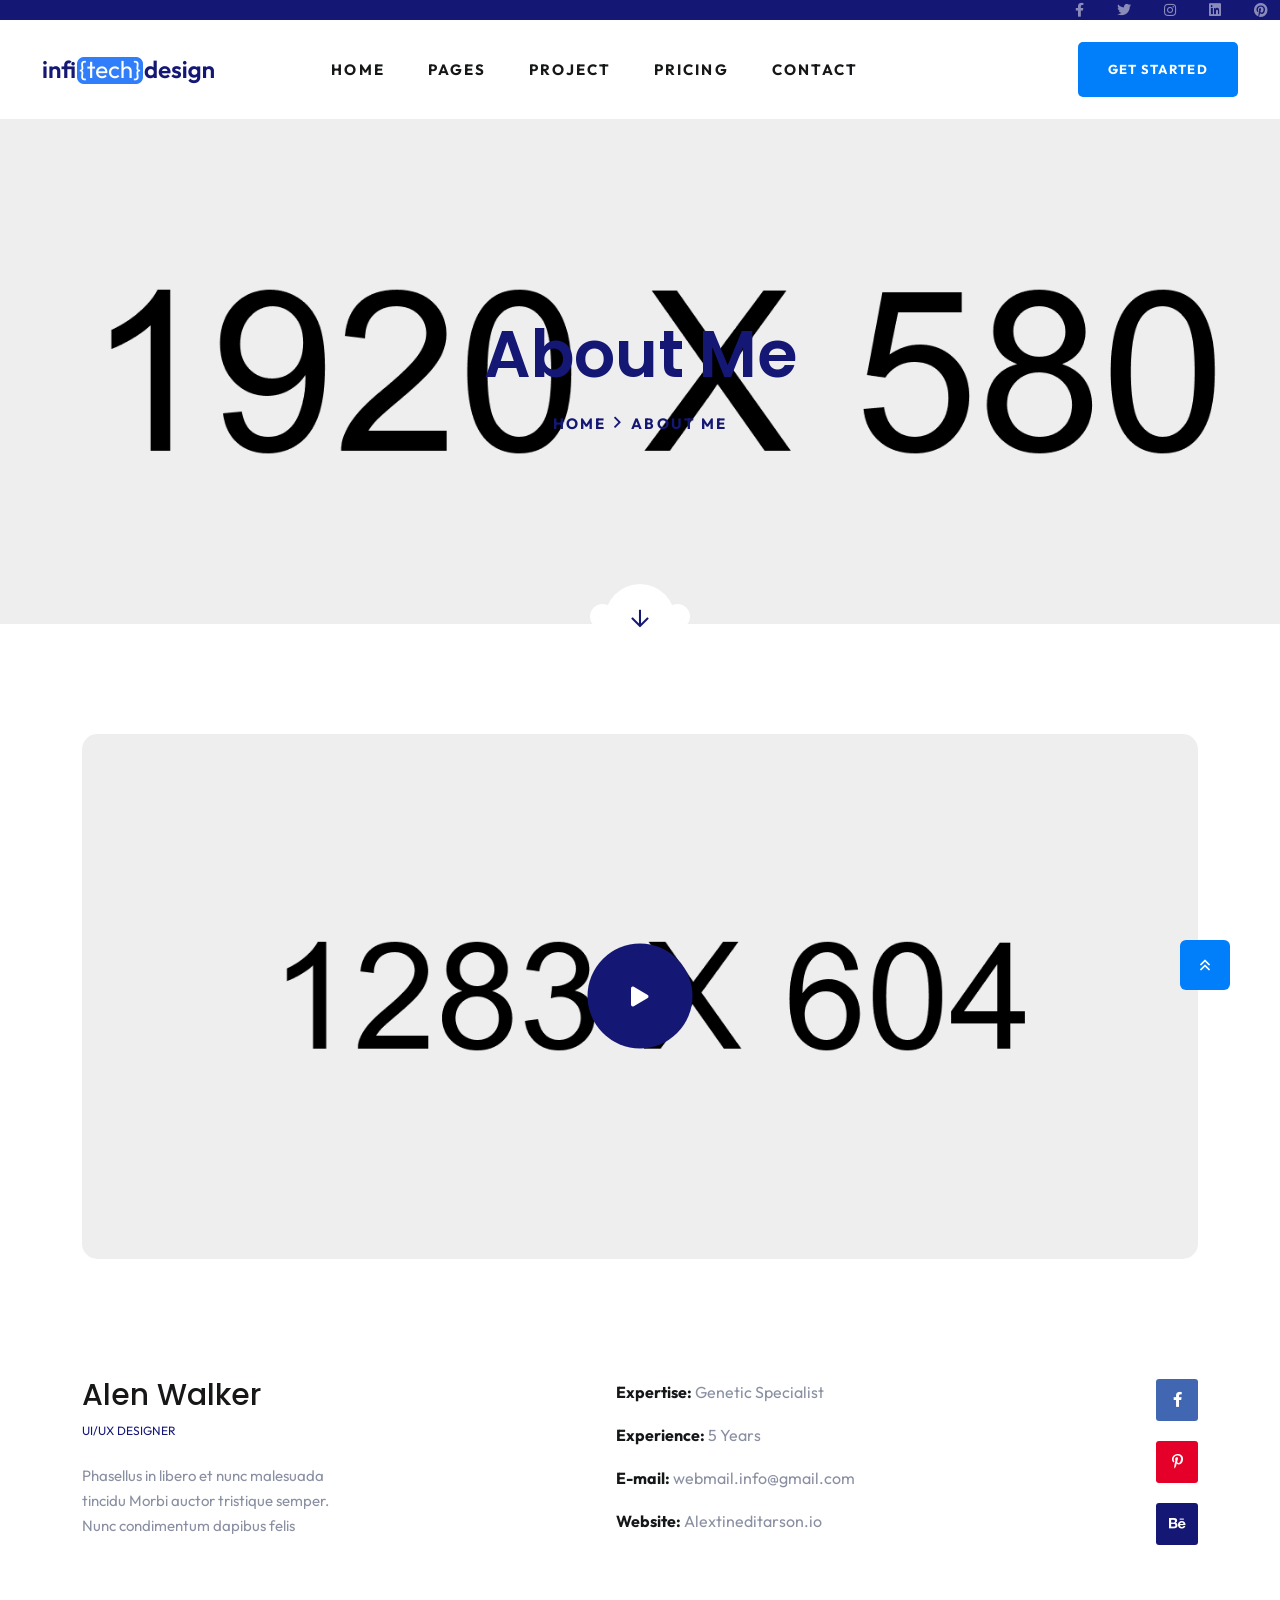
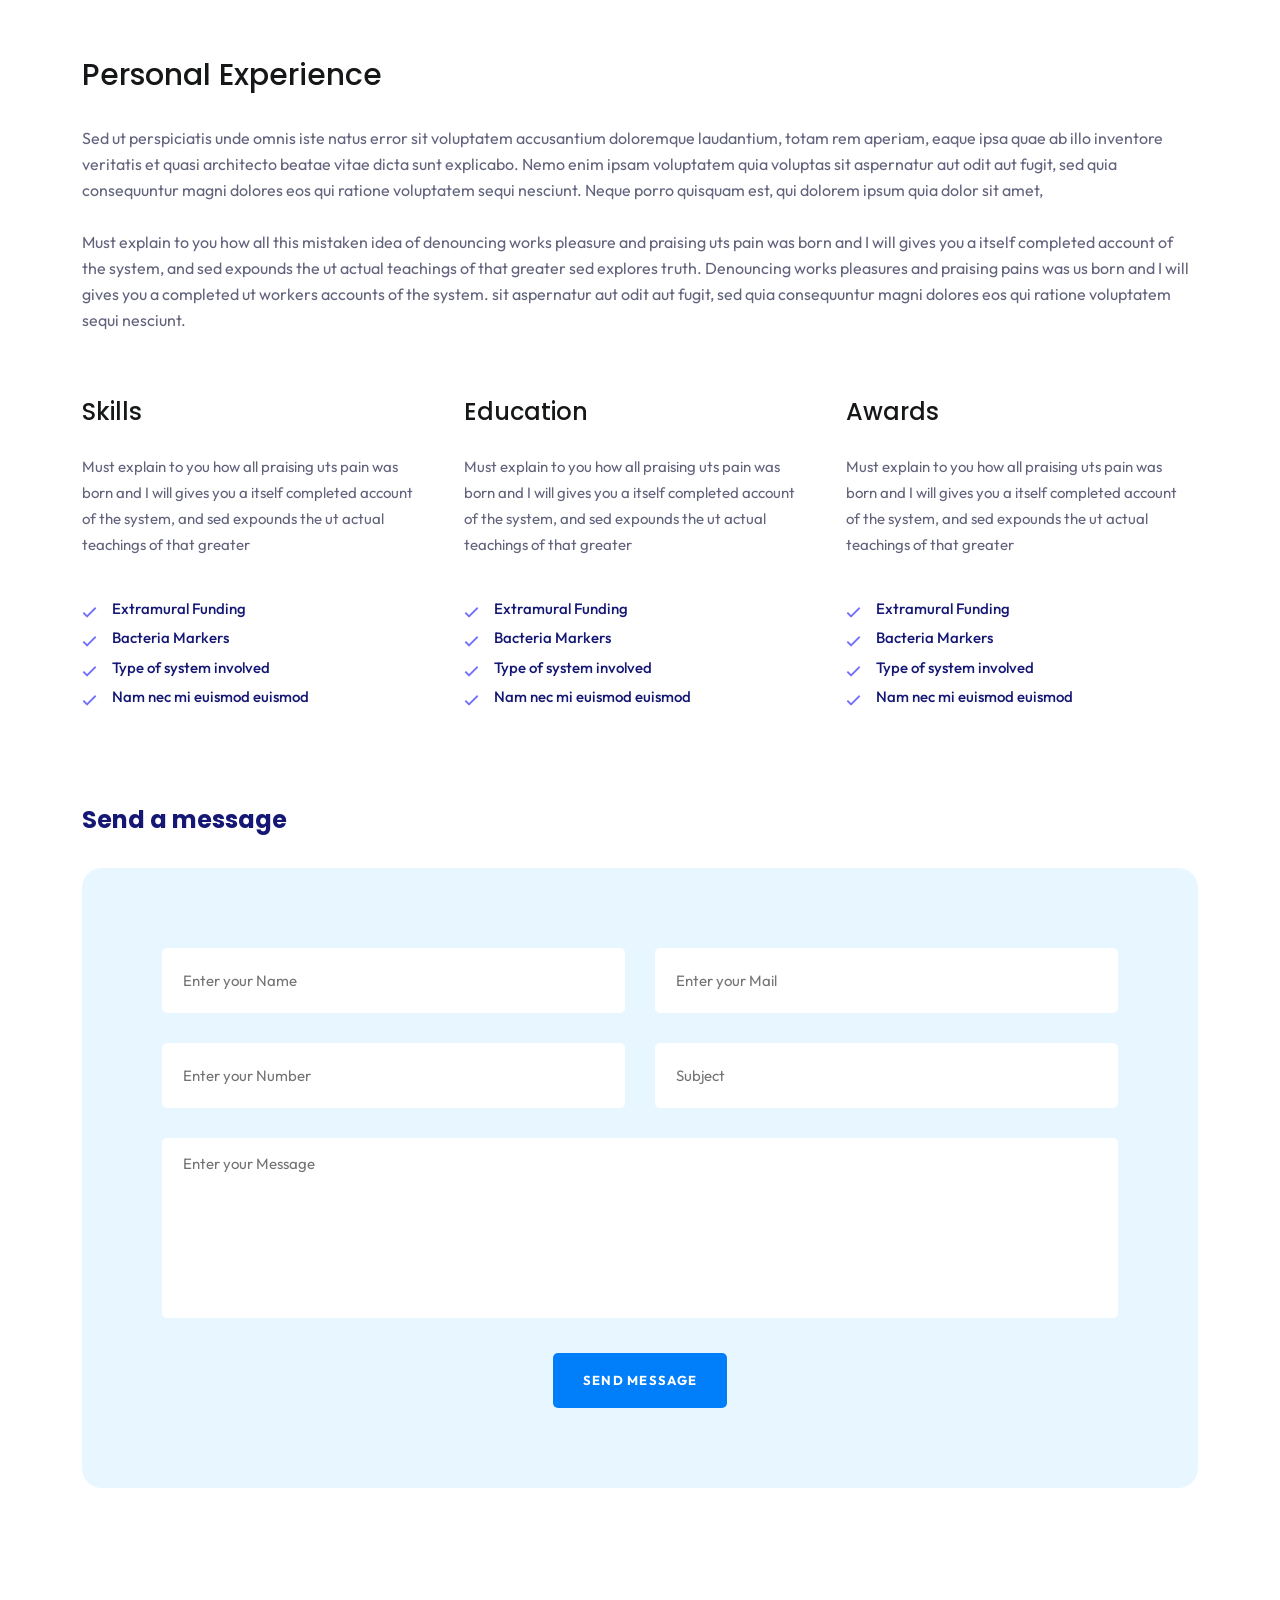
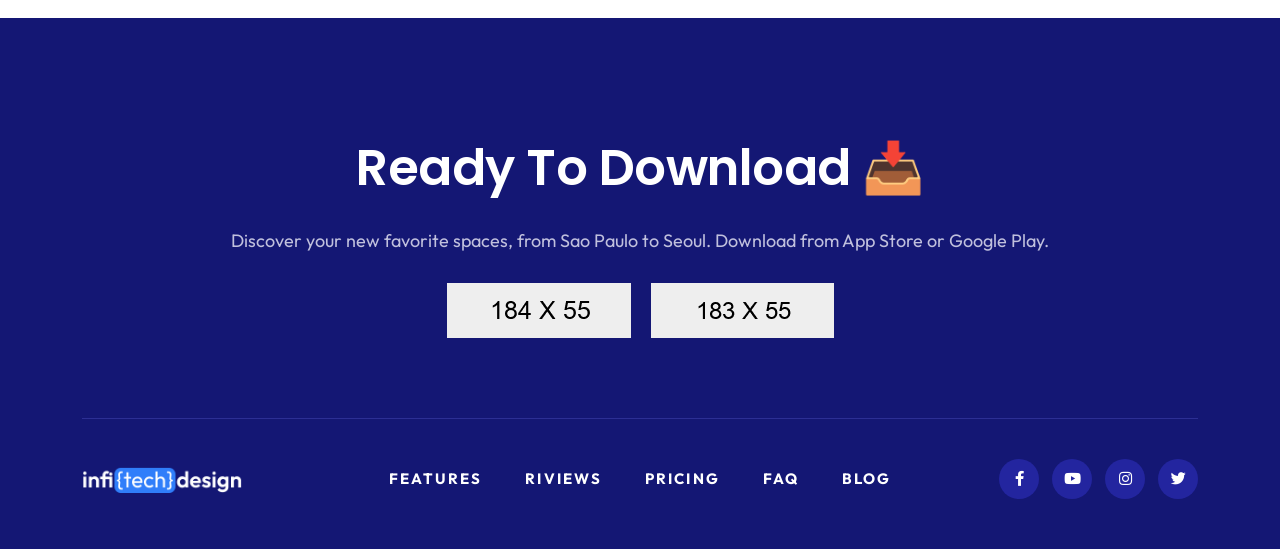
<file: about-me.html>
<!doctype html>
<html class="no-js" lang="zxx">

<head>
   <meta charset="utf-8">
   <meta http-equiv="x-ua-compatible" content="ie=edge">
   <title>About Us</title>
   <meta name="description" content="">
   <meta name="viewport" content="width=device-width, initial-scale=1">

   <!-- Place favicon.ico in the root directory -->
   <link rel="shortcut icon" type="image/x-icon" href="assets/img/favicon.png">

   <!-- CSS here -->
   <link rel="stylesheet" href="assets/css/bootstrap.min.css">
   <link rel="stylesheet" href="assets/css/animate.css">
   <link rel="stylesheet" href="assets/css/custom-animation.css">
   <link rel="stylesheet" href="assets/css/swiper-bundle.css">
   <link rel="stylesheet" href="assets/css/slick.css">
   <link rel="stylesheet" href="assets/css/nice-select.css">
   <link rel="stylesheet" href="assets/css/flaticon.css">
   <link rel="stylesheet" href="assets/css/meanmenu.css">
   <link rel="stylesheet" href="assets/css/font-awesome-pro.css">
   <link rel="stylesheet" href="assets/css/magnific-popup.css">
   <link rel="stylesheet" href="assets/css/spacing.css">
   <link rel="stylesheet" href="assets/css/style.css">
</head>

<body>

   <!-- preloader -->
   <div id="preloader">
      <div class="preloader">
         <span></span>
         <span></span>
      </div>
   </div>
   <!-- preloader end  -->

   <!-- back-to-top-start  -->
   <button class="scroll-top scroll-to-target" data-target="html">
      <i class="far fa-angle-double-up"></i>
   </button>
   <!-- back-to-top-end  -->



   <header>
      <!-- tp-header-area-start -->
      <div class="tp-header__top-area theme-bg tp-header__space-4 d-none d-sm-block">
         <div class="container-fluid">
            <div class="row align-items-center">
               <div class="col-xxl-8 col-xl-8 col-lg-6 col-md-6 col-6">
               </div>
               <div class="col-xxl-4 col-xl-4 col-lg-6 col-md-6 col-6">
                  <div class="tp-header__top-right text-end">
                     <a href="#"><i class="fab fa-facebook-f"></i></a>
                     <a href="#"><i class="fab fa-twitter"></i></a>
                     <a href="#"><i class="fab fa-instagram"></i></a>
                     <a href="#"><i class="fab fa-linkedin"></i></a>
                     <a href="#"><i class="fab fa-pinterest"></i></a>
                  </div>
               </div>
            </div>
         </div>
      </div>

      <div id="header-sticky" class="tp-header__area tp-header__space-3 tp-header__bottom tp-header__menu-space p-relative">
         <div class="container-fluid">
            <div class="row align-items-center">
               <div class="col-xl-2 col-lg-2 col-md-6 col-7">
                  <div class="tp-header__logo">
                     <a href="index.html">
                        <img src="assets/img/logo/logo-black.png" alt="">
                     </a>
                  </div>
               </div>
               <div class="col-xl-7 col-lg-7 d-none d-lg-block z-index-5">
                  <div class="tp-header__main-menu tp-header__black-menu tp-header__menu-3">
                     <nav id="mobile-menu">
                        <ul>
                           <li><a href="index.html">Home</a>
                              <ul class="submenu">
                                 <li><a href="index.html">App Landing</a></li>
                                 <li><a href="index-2.html">Saas Landing</a></li>
                                 <li><a href="index-3.html">IT Solution</a></li>
                              </ul>
                           </li>
                           <li><a href="#">Pages</a>
                              <ul class="submenu">
                                 <li><a href="about-me.html">About Me</a></li>
                                 <li><a href="about-us.html">About Us</a></li>
                                 <li><a href="blog.html">Blog Sidebar</a></li>
                                 <li><a href="blog-details.html">Blog Details</a></li>
                                 <li><a href="service.html">Service</a></li>
                                 <li><a href="service-details.html">Service Details</a></li>
                                 <li><a href="team.html">Team</a></li>
                                 <li><a href="price.html">Price</a></li>
                                 <li><a href="faq.html">Faq</a></li>
                                 <li><a href="login.html">Login</a></li>
                                 <li><a href="contact.html">Contact</a></li>
                              </ul>
                           </li>
                           <li><a href="project-details.html">Project</a>
                              <ul class="submenu">
                                 <li><a href="project.html">Project Page</a></li>
                                 <li><a href="project-details.html">Project Details</a></li>
                              </ul>
                           </li>
                           <li><a href="price.html">Pricing</a></li>
                           <li><a href="contact.html">Contact</a></li>
                        </ul>
                     </nav>
                  </div>
               </div>
               <div class="col-xl-3 col-lg-3 col-md-6 col-5">
                  <div class="tp-header__right-two d-flex align-items-center justify-content-end">
                     <a class="tp-btn-blue-square d-none d-md-block" href="contact.html"><span>Get Started</span></a>
                     <a class="tp-header__bars tp-menu-bar d-lg-none" href="javascript:void(0)"><i class="far fa-bars"></i></a>
                  </div>
               </div>
            </div>
         </div>
      </div>

      <!-- tp-header-area-end -->
   </header>

   <!-- tp-offcanvus-area-start -->
   <div class="tp-offcanvas-area">
      <div class="tpoffcanvas">
         <div class="tpoffcanvas__close-btn">
            <button class="close-btn"><i class="fal fa-times"></i></button>
         </div>
         <div class="tpoffcanvas__logo">
            <a href="index.html">
               <img src="assets/img/logo/logo.png" alt="">
            </a>
         </div>
         <div class="tpoffcanvas__text">
            <p>Suspendisse interdum consectetur libero id. Fermentum leo vel orci porta non. Euismod viverra nibh cras
               pulvinar suspen.</p>
         </div>
         <div class="mobile-menu"></div>
         <div class="tpoffcanvas__info">
            <h3 class="offcanva-title">Get In Touch</h3>
            <div class="tp-info-wrapper mb-20 d-flex align-items-center">
               <div class="tpoffcanvas__info-icon">
                  <a href="#"><i class="fal fa-envelope"></i></a>
               </div>
               <div class="tpoffcanvas__info-address">
                  <span>Email</span>
                  <a href="maito:hello@yourmail.com">hello@yourmail.com</a>
               </div>
            </div>
            <div class="tp-info-wrapper mb-20 d-flex align-items-center">
               <div class="tpoffcanvas__info-icon">
                  <a href="#"><i class="fal fa-phone-alt"></i></a>
               </div>
               <div class="tpoffcanvas__info-address">
                  <span>Phone</span>
                  <a href="tel:(00)45611227890">(00) 456 1122 7890</a>
               </div>
            </div>
            <div class="tp-info-wrapper mb-20 d-flex align-items-center">
               <div class="tpoffcanvas__info-icon">
                  <a href="#"><i class="fas fa-map-marker-alt"></i></a>
               </div>
               <div class="tpoffcanvas__info-address">
                  <span>Location</span>
                  <a href="https://www.google.com/maps/@37.4801311,22.8928877,3z" target="_blank">Riverside 255, San
                     Francisco, USA </a>
               </div>
            </div>
         </div>
         <div class="tpoffcanvas__social">
            <div class="social-icon">
               <a href="#"><i class="fab fa-twitter"></i></a>
               <a href="#"><i class="fab fa-instagram"></i></a>
               <a href="#"><i class="fab fa-facebook-square"></i></a>
               <a href="#"><i class="fab fa-dribbble"></i></a>
            </div>
         </div>
      </div>
   </div>
   <div class="body-overlay"></div>
   <!-- tp-offcanvus-area-end -->

   <main>

      <!-- breadcrumb area start -->
      <div class="breadcrumb__area breadcrumb-height p-relative grey-bg"
         data-background="assets/img/breadcrumb/breadcrumb.jpg">
         <div class="breadcrumb__scroll-bottom smooth">
            <a href="#about-me">
               <i class="far fa-arrow-down"></i>
            </a>
         </div>
         <div class="container">
            <div class="row">
               <div class="col-xxl-12">
                  <div class="breadcrumb__content text-center">
                     <h3 class="breadcrumb__title">About Me</h3>
                     <div class="breadcrumb__list">
                        <span><a href="#">Home</a></span>
                        <span class="dvdr"><i class="fa fa-angle-right"></i></span>
                        <span>About me</span>
                     </div>
                  </div>
               </div>
            </div>
         </div>
      </div>
      <!-- breadcrumb area end -->

      <!-- tp-abou-me-area-start -->
      <div class="am-about-area pt-110 pb-40">
         <div class="container">
            <div class="row">
               <div class="col-xl-12 wow tpfadeUp" data-wow-duration=".7s" data-wow-delay=".5s">
                  <div class="ac-ab-img p-relative fix">
                     <img src="assets/img/about/ab-inner-3.jpg" alt="">
                     <div class="tp-inner-play-button">
                        <a class="popup-video" href="https://www.youtube.com/watch?v=wnlK41gHuMk"><i class="fas fa-play"></i></a>
                     </div>
                  </div>
               </div>
            </div>
            <div class="row ab-info-space">
               <div class="col-xl-4 col-lg-4 col-md-5 col-sm-12 mb-40 wow tpfadeUp" data-wow-duration=".7s" data-wow-delay=".7s">
                  <div id="about-me" class="amaboutinfo">
                     <div class="amaboutinfo__client-info">
                        <h4>Alen Walker</h4>
                        <span>UI/UX Designer</span>
                        <p>Phasellus in libero et nunc malesuada tincidu Morbi auctor tristique semper. Nunc condimentum dapibus felis</p>
                     </div>
                  </div>
               </div>
               <div class="col-xl-6 col-lg-5 col-md-4 col-sm-12 mb-40 d-flex justify-content-start justify-content-md-center wow tpfadeUp" data-wow-duration=".7s" data-wow-delay=".9s">
                  <div class="amaboutinfo">
                     <div class="amaboutinfo__experience">
                        <p><b>Expertise:</b> Genetic Specialist</p>
                        <p><b>Experience:</b> 5 Years</p>
                        <p><a href="mailto:webmail.info@gmail.com"><b>E-mail:</b> webmail.info@gmail.com</a></p>
                        <p><a href="#"><b>Website:</b> Alextineditarson.io</a></p>  
                     </div>
                  </div>
               </div>
               <div class="col-xl-2 col-lg-2 col-md-3 col-sm-12 mb-40 wow tpfadeUp" data-wow-duration=".7s" data-wow-delay="1s">
                  <div class="amaboutsocial text-start text-md-end">
                     <div class="amaboutsocial__icon mb-20">
                        <a href="" class="si-btn-link">
                           <div class="tp-si-wrapper d-flex justify-content-end">
                              <div class="tp-si__text"><span>Facebook</span></div>
                              <div class="tp-si__icon"><i class="fab fa-facebook-f"></i></div>
                           </div>
                        </a>
                     </div>
                     <div class="amaboutsocial__icon mb-20">
                        <a href="" class="si-btn-link">
                           <div class="tp-si-wrapper d-flex justify-content-end">
                              <div class="tp-si__text tp-si-color-1"><span>Pintarest</span></div>
                              <div class="tp-si__icon tp-si-color-1"><i class="fab fa-pinterest-p"></i></div>
                           </div>
                        </a>
                     </div>
                     <div class="amaboutsocial__icon mb-20">
                        <a href="" class="si-btn-link">
                           <div class="tp-si-wrapper d-flex justify-content-end">
                              <div class="tp-si__text  tp-si-color-2"><span>Behance</span></div>
                              <div class="tp-si__icon  tp-si-color-2"><i class="fab fa-behance"></i></div>
                           </div>
                        </a>
                     </div>
                  </div>
               </div>
            </div>
         </div>
      </div>
      <!-- tp-about-me-area-end -->

      <!-- exprience-area-start -->
      <div class="tp-skill-area wow tpfadeUp" data-wow-duration=".7s" data-wow-delay=".7s">
         <div class="container">
            <div class="row">
               <div class="col-xl-12">
                  <div class="amskill">
                     <div class="amskill__title">
                        <h3 class="am-skill-title">Personal Experience</h3>
                        <p class="pb-10"> Sed ut perspiciatis unde omnis iste natus error sit voluptatem accusantium
                           doloremque laudantium, totam rem aperiam, eaque ipsa quae ab illo inventore veritatis et
                           quasi architecto beatae vitae dicta sunt explicabo. Nemo enim ipsam voluptatem quia voluptas
                           sit aspernatur aut odit aut fugit, sed quia consequuntur magni dolores eos qui ratione
                           voluptatem sequi nesciunt. Neque porro quisquam est, qui dolorem ipsum quia dolor sit amet,
                        </p>
                        <p>Must explain to you how all this mistaken idea of denouncing works pleasure and praising uts
                           pain was born and I will gives you a itself completed account of the system, and sed expounds
                           the ut actual teachings of that greater sed explores truth. Denouncing works pleasures and
                           praising pains was us born and I will gives you a completed ut workers accounts of the
                           system. sit aspernatur aut odit aut fugit, sed quia consequuntur magni dolores eos qui
                           ratione voluptatem sequi nesciunt.
                        </p>
                     </div>
                  </div>
               </div>
            </div>
            <div class="row feature-bottom-space">
               <div class="col-xl-4 col-lg-4">
                  <div class="amfeature">
                     <div class="amfeature__item">
                        <h4 class="am-skill-sm-title">Skills</h4>
                        <p class=" am-p-space-1">Must explain to you how all praising uts pain was born and I will gives
                           you a itself
                           completed account of the system, and sed expounds the ut actual teachings of that greater</p>
                     </div>
                     <div class="amfeature__list">
                        <ul>
                           <li><i class="fal fa-check"></i> Extramural Funding</li>
                           <li><i class="fal fa-check"></i> Bacteria Markers</li>
                           <li><i class="fal fa-check"></i> Type of system involved</li>
                           <li><i class="fal fa-check"></i> Nam nec mi euismod euismod</li>
                        </ul>
                     </div>
                  </div>
               </div>
               <div class="col-xl-4 col-lg-4">
                  <div class="amfeature am-fea-space">
                     <div class="amfeature__item">
                        <h4 class="am-skill-sm-title">Education</h4>
                        <p class=" am-p-space-2">Must explain to you how all praising uts pain was born and I will gives
                           you a itself
                           completed account of the system, and sed expounds the ut actual teachings of that greater</p>
                     </div>
                     <div class="amfeature__list">
                        <ul>
                           <li><i class="fal fa-check"></i> Extramural Funding</li>
                           <li><i class="fal fa-check"></i> Bacteria Markers</li>
                           <li><i class="fal fa-check"></i> Type of system involved</li>
                           <li><i class="fal fa-check"></i> Nam nec mi euismod euismod</li>
                        </ul>
                     </div>
                  </div>
               </div>
               <div class="col-xl-4 col-lg-4">
                  <div class="amfeature am-fea-space-2">
                     <div class="amfeature__item">
                        <h4 class="am-skill-sm-title">Awards</h4>
                        <p class="am-p-space-3">Must explain to you how all praising uts pain was born and I will gives
                           you a itself
                           completed account of the system, and sed expounds the ut actual teachings of that greater</p>
                     </div>
                     <div class="amfeature__list">
                        <ul>
                           <li><i class="fal fa-check"></i> Extramural Funding</li>
                           <li><i class="fal fa-check"></i> Bacteria Markers</li>
                           <li><i class="fal fa-check"></i> Type of system involved</li>
                           <li><i class="fal fa-check"></i> Nam nec mi euismod euismod</li>
                        </ul>
                     </div>
                  </div>
               </div>
            </div>
         </div>
      </div>
      <!-- exprience-area-end -->

      <!-- contact-area-start -->
      <div class="am-contact-area pb-130 wow tpfadeUp" data-wow-duration=".7s" data-wow-delay=".5s">
         <div class="container">
            <div class="row">
               <div class="col-12">
                  <div class="am-contact-info p-relative">
                     <div>
                        <h4 class="am-contact-title">Send a message</h4>
                     </div>
                     <div class="am-border-shape">
                     </div>
                  </div>
               </div>
            </div>
            <div class="row">
               <div class="col-12">
                  <div class="contact-form text-center">
                     <form action="#">
                        <div class="row">
                           <div class="col-md-6 col-12">
                              <div class="input">
                                 <input type="text" placeholder="Enter your Name">
                              </div>
                           </div>
                           <div class="col-md-6 col-12">
                              <div class="input">
                                 <input type="email" placeholder="Enter your Mail">
                              </div>
                           </div>
                           <div class="col-md-6 col-12">
                              <div class="input">
                                 <input type="text" placeholder="Enter your Number">
                              </div>
                           </div>
                           <div class="col-md-6 col-12">
                              <div class="input">
                                 <input type="text" placeholder="Subject">
                              </div>
                           </div>
                           <div class="col-12">
                              <div class="textarea">
                                 <textarea placeholder="Enter your Message"></textarea>
                              </div>
                           </div>
                        </div>
                        <button class="tp-btn-blue-square" type="submit"><span>Send Message</span></button>
                     </form>
                  </div>
               </div>
            </div>
         </div>
      </div>
      <!-- contact-area-end -->


   </main>

   <footer>
      <!-- tp-footer-area-start -->
      <div class="tp-footer__area theme-bg pt-120 pb-50">
         <div class="container">
            <div class="row">
               <div class="col-xl-12">
                  <div class="tp-footer__content text-center">
                     <h3 class="tp-section-title text-white wow tpfadeUp" data-wow-duration=".9s" data-wow-delay=".3s">Ready To Download 📥</h3>
                     <p class="wow tpfadeUp" data-wow-duration=".9s" data-wow-delay=".5s">Discover your new favorite spaces, from Sao Paulo to Seoul. Download from App Store or Google Play.</p>
                  </div>
                  <div class="tp-footer__thumb d-flex justify-content-center wow tpfadeUp" data-wow-duration=".9s" data-wow-delay=".7s">
                     <div class="tp-footer__thumb-sm">
                        <a href="#"><img src="assets/img/app/app-2.png" alt=""></a>
                     </div>
                     <div class="tp-footer__thumb-sm">
                        <a href="#"><img src="assets/img/app/app-3.png" alt=""></a>
                     </div>
                  </div>
               </div>
            </div>
         </div>
         <div class="tp-footer-bottom__area mt-80 wow tpfadeUp" data-wow-duration=".9s" data-wow-delay=".9s">
            <div class="container">
               <div class="tp-footer-bottom__border-top pt-40">
                  <div class="row align-items-center">
                     <div class="col-xl-2 col-lg-2 col-md-6 col-12 order-2 order-lg-1 text-center text-md-start">
                        <div class="tp-footer-bottom__logo">
                           <a href="index.html"><img src="assets/img/logo/logo.png" alt=""></a>
                        </div>
                     </div>
                     <div class="col-xl-7 col-lg-7 col-md-12 col-12 order-1 order-lg-2 d-none d-sm-block">
                        <div class="tp-footer-bottom__menu">
                           <ul>
                              <li><a href="#">Features</a></li>
                              <li><a href="#">Riviews</a></li>
                              <li><a href="price.html">Pricing</a></li>
                              <li><a href="faq.html">FAQ</a></li>
                              <li><a href="blog-details.html">Blog</a></li>
                           </ul>
                        </div>
                     </div>
                     <div class="col-xl-3 col-lg-3 col-md-6 col-12 order-2 order-lg-3 text-center text-md-end">
                        <div class="tp-footer-bottom__social">
                           <ul>
                              <li><a href="#"><i class="fab fa-facebook-f"></i></a></li>
                              <li><a href="#"><i class="fab fa-youtube"></i></a></li>
                              <li><a href="#"><i class="fab fa-instagram"></i></a></li>
                              <li><a href="#"><i class="fab fa-twitter"></i></a></li>
                           </ul>
                        </div>
                     </div>
                  </div>
               </div>
            </div>
         </div>
      </div>
      <!-- tp-footer-area-end -->
   </footer>

   <!-- JS here -->
   <script src="assets/js/jquery.js"></script>
   <script src="assets/js/waypoints.js"></script>
   <script src="assets/js/bootstrap.bundle.min.js"></script>
   <script src="assets/js/swiper-bundle.js"></script>
   <script src="assets/js/slick.js"></script>
   <script src="assets/js/magnific-popup.js"></script>
   <script src="assets/js/counterup.js"></script>
   <script src="assets/js/wow.js"></script>
   <script src="assets/js/nice-select.js"></script>
   <script src="assets/js/meanmenu.js"></script>
   <script src="assets/js/isotope-pkgd.js"></script>
   <script src="assets/js/imagesloaded-pkgd.js"></script>
   <script src="assets/js/ajax-form.js"></script>
   <script src="assets/js/main.js"></script>



</body>

</html>
</file>
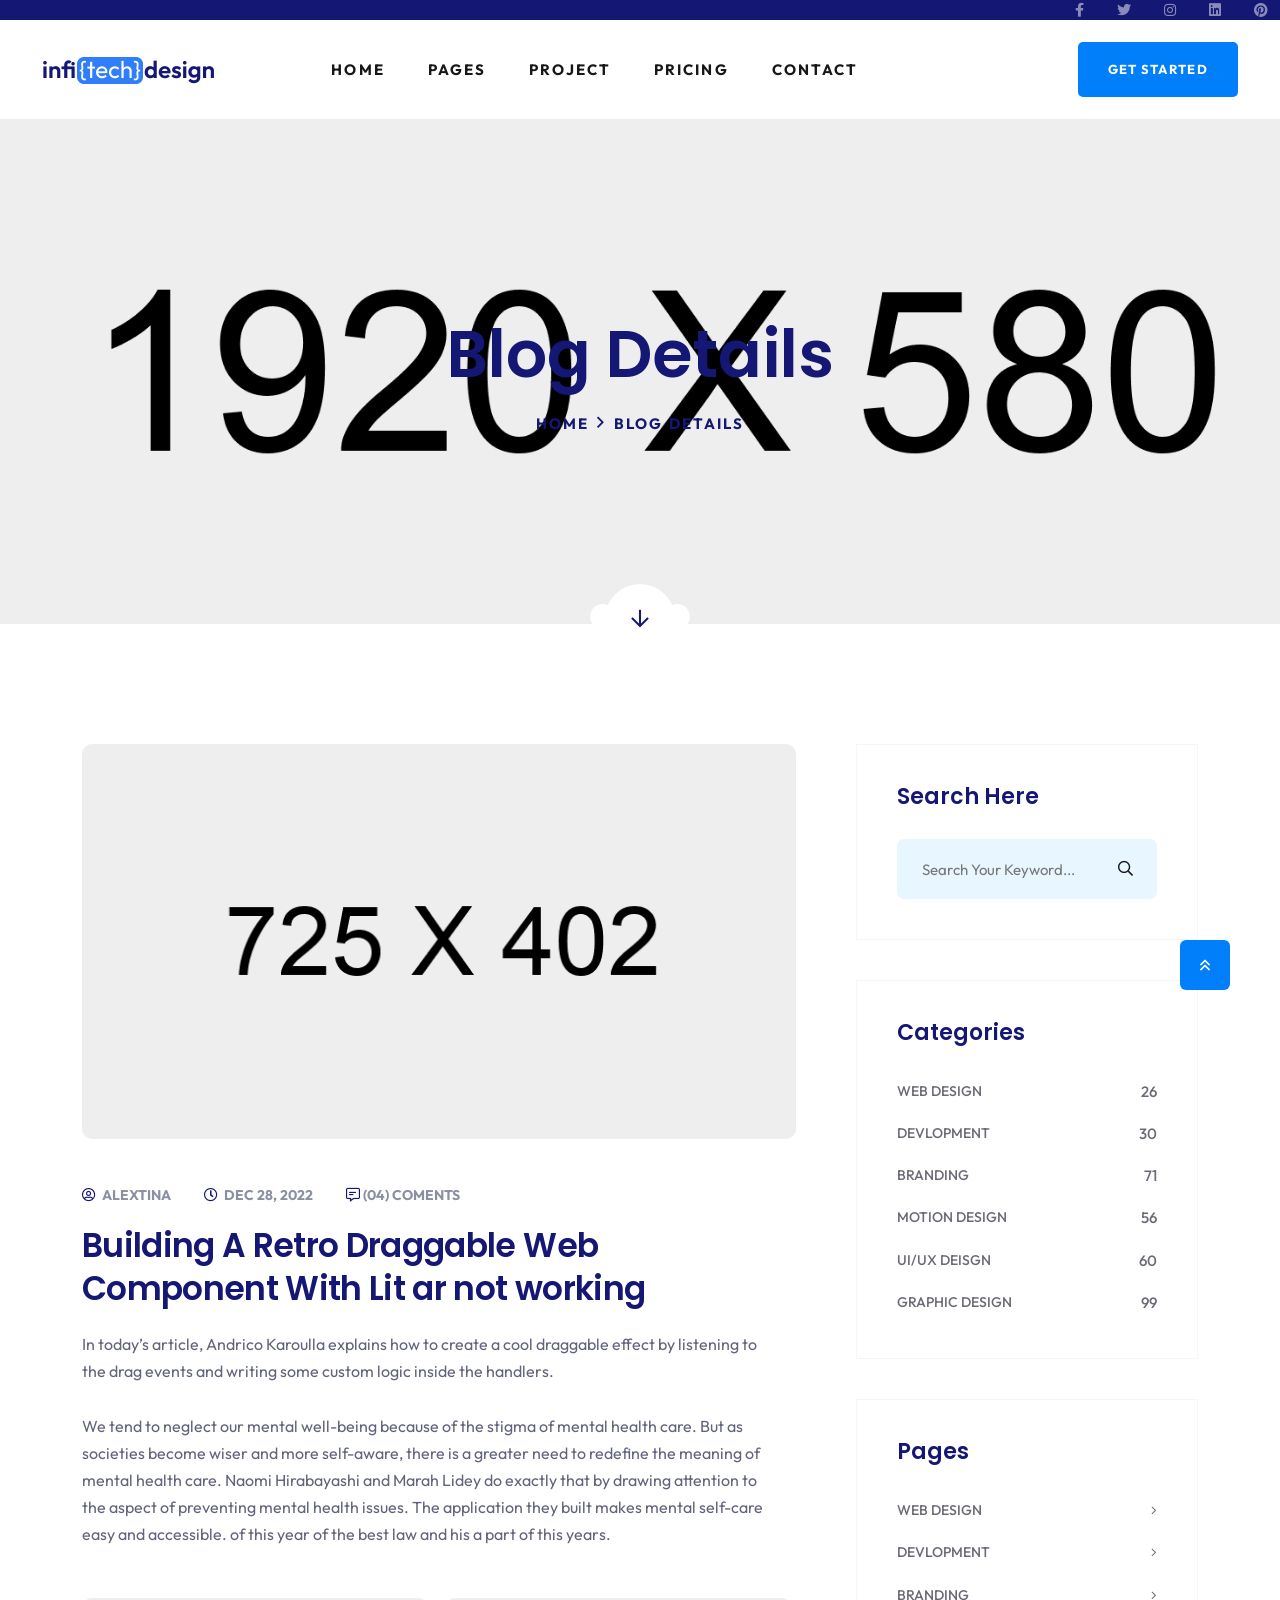
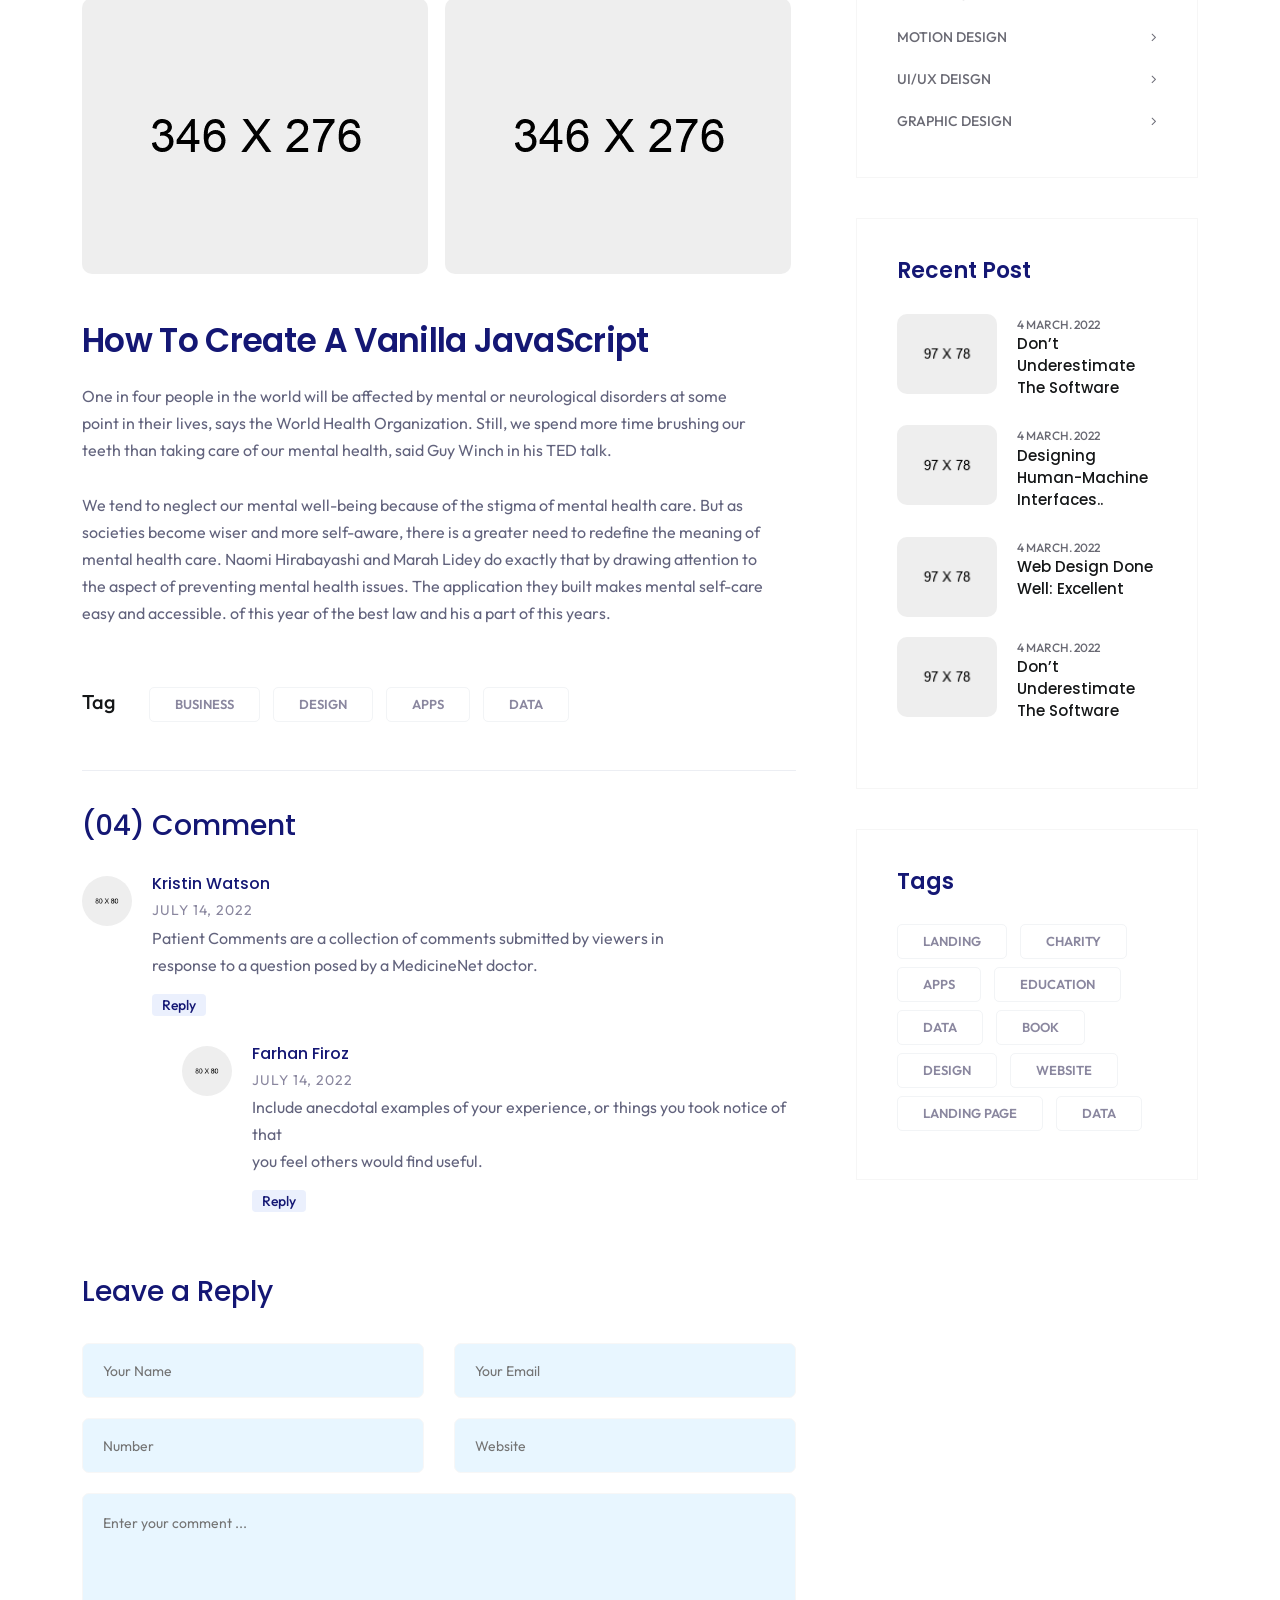
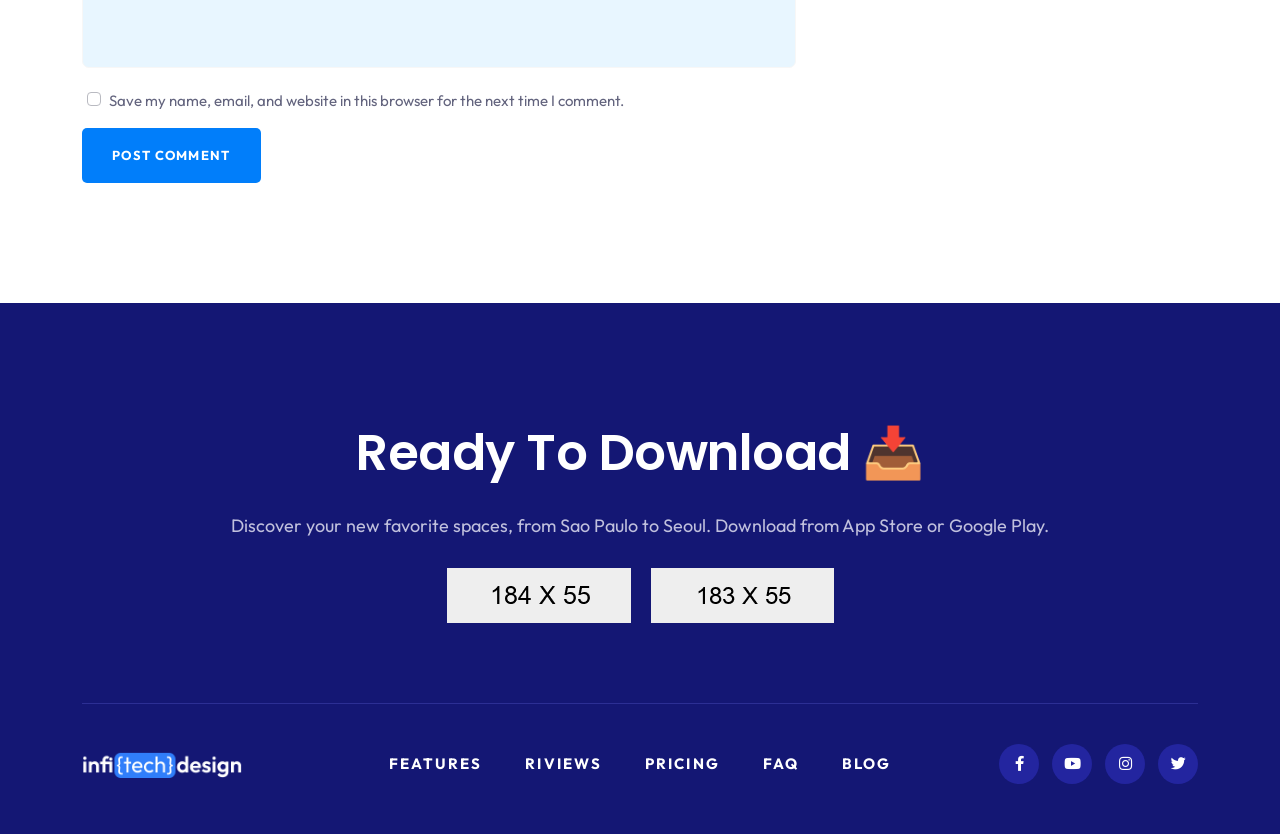
<file: blog-details.html>
<!doctype html>
<html class="no-js" lang="zxx">

<head>
   <meta charset="utf-8">
   <meta http-equiv="x-ua-compatible" content="ie=edge">
   <title>Quitox Software & IT Solutions HTML Template</title>
   <meta name="description" content="">
   <meta name="viewport" content="width=device-width, initial-scale=1">

   <!-- Place favicon.ico in the root directory -->
   <link rel="shortcut icon" type="image/x-icon" href="assets/img/favicon.png">

   <!-- CSS here -->
   <link rel="stylesheet" href="assets/css/bootstrap.min.css">
   <link rel="stylesheet" href="assets/css/animate.css">
   <link rel="stylesheet" href="assets/css/custom-animation.css">
   <link rel="stylesheet" href="assets/css/swiper-bundle.css">
   <link rel="stylesheet" href="assets/css/slick.css">
   <link rel="stylesheet" href="assets/css/nice-select.css">
   <link rel="stylesheet" href="assets/css/flaticon.css">
   <link rel="stylesheet" href="assets/css/meanmenu.css">
   <link rel="stylesheet" href="assets/css/font-awesome-pro.css">
   <link rel="stylesheet" href="assets/css/magnific-popup.css">
   <link rel="stylesheet" href="assets/css/spacing.css">
   <link rel="stylesheet" href="assets/css/style.css">
</head>

<body>

   <!-- preloader -->
   <div id="preloader">
      <div class="preloader">
         <span></span>
         <span></span>
      </div>
   </div>
   <!-- preloader end  -->

   <!-- back-to-top-start  -->
   <button class="scroll-top scroll-to-target" data-target="html">
      <i class="far fa-angle-double-up"></i>
   </button>
   <!-- back-to-top-end  -->



   <header>
      <!-- tp-header-area-start -->
      <div class="tp-header__top-area theme-bg tp-header__space-4 d-none d-sm-block">
         <div class="container-fluid">
            <div class="row align-items-center">
               <div class="col-xxl-8 col-xl-8 col-lg-6 col-md-6 col-6">
               </div>
               <div class="col-xxl-4 col-xl-4 col-lg-6 col-md-6 col-6">
                  <div class="tp-header__top-right text-end">
                     <a href="#"><i class="fab fa-facebook-f"></i></a>
                     <a href="#"><i class="fab fa-twitter"></i></a>
                     <a href="#"><i class="fab fa-instagram"></i></a>
                     <a href="#"><i class="fab fa-linkedin"></i></a>
                     <a href="#"><i class="fab fa-pinterest"></i></a>
                  </div>
               </div>
            </div>
         </div>
      </div>

      <div id="header-sticky" class="tp-header__area tp-header__space-3 tp-header__bottom tp-header__menu-space p-relative">
         <div class="container-fluid">
            <div class="row align-items-center">
               <div class="col-xl-2 col-lg-2 col-md-6 col-7">
                  <div class="tp-header__logo">
                     <a href="index.html">
                        <img src="assets/img/logo/logo-black.png" alt="">
                     </a>
                  </div>
               </div>
               <div class="col-xl-7 col-lg-7 d-none d-lg-block z-index-5">
                  <div class="tp-header__main-menu tp-header__black-menu tp-header__menu-3">
                     <nav id="mobile-menu">
                        <ul>
                           <li><a href="index.html">Home</a>
                              <ul class="submenu">
                                 <li><a href="index.html">App Landing</a></li>
                                 <li><a href="index-2.html">Saas Landing</a></li>
                                 <li><a href="index-3.html">IT Solution</a></li>
                              </ul>
                           </li>
                           <li><a href="#">Pages</a>
                              <ul class="submenu">
                                 <li><a href="about-me.html">About Me</a></li>
                                 <li><a href="about-us.html">About Us</a></li>
                                 <li><a href="blog.html">Blog Sidebar</a></li>
                                 <li><a href="blog-details.html">Blog Details</a></li>
                                 <li><a href="service.html">Service</a></li>
                                 <li><a href="service-details.html">Service Details</a></li>
                                 <li><a href="team.html">Team</a></li>
                                 <li><a href="price.html">Price</a></li>
                                 <li><a href="faq.html">Faq</a></li>
                                 <li><a href="login.html">Login</a></li>
                                 <li><a href="contact.html">Contact</a></li>
                              </ul>
                           </li>
                           <li><a href="project-details.html">Project</a>
                              <ul class="submenu">
                                 <li><a href="project.html">Project Page</a></li>
                                 <li><a href="project-details.html">Project Details</a></li>
                              </ul>
                           </li>
                           <li><a href="price.html">Pricing</a></li>
                           <li><a href="contact.html">Contact</a></li>
                        </ul>
                     </nav>
                  </div>
               </div>
               <div class="col-xl-3 col-lg-3 col-md-6 col-5">
                  <div class="tp-header__right-two d-flex align-items-center justify-content-end">
                     <a class="tp-btn-blue-square d-none d-md-block" href="contact.html"><span>Get Started</span></a>
                     <a class="tp-header__bars tp-menu-bar d-lg-none" href="javascript:void(0)"><i class="far fa-bars"></i></a>
                  </div>
               </div>
            </div>
         </div>
      </div>

      <!-- tp-header-area-end -->
   </header>

   <!-- tp-offcanvus-area-start -->
   <div class="tp-offcanvas-area">
      <div class="tpoffcanvas">
         <div class="tpoffcanvas__close-btn">
            <button class="close-btn"><i class="fal fa-times"></i></button>
         </div>
         <div class="tpoffcanvas__logo">
            <a href="index.html">
               <img src="assets/img/logo/logo.png" alt="">
            </a>
         </div>
         <div class="tpoffcanvas__text">
            <p>Suspendisse interdum consectetur libero id. Fermentum leo vel orci porta non. Euismod viverra nibh cras
               pulvinar suspen.</p>
         </div>
         <div class="mobile-menu"></div>
         <div class="tpoffcanvas__info">
            <h3 class="offcanva-title">Get In Touch</h3>
            <div class="tp-info-wrapper mb-20 d-flex align-items-center">
               <div class="tpoffcanvas__info-icon">
                  <a href="#"><i class="fal fa-envelope"></i></a>
               </div>
               <div class="tpoffcanvas__info-address">
                  <span>Email</span>
                  <a href="maito:hello@yourmail.com">hello@yourmail.com</a>
               </div>
            </div>
            <div class="tp-info-wrapper mb-20 d-flex align-items-center">
               <div class="tpoffcanvas__info-icon">
                  <a href="#"><i class="fal fa-phone-alt"></i></a>
               </div>
               <div class="tpoffcanvas__info-address">
                  <span>Phone</span>
                  <a href="tel:(00)45611227890">(00) 456 1122 7890</a>
               </div>
            </div>
            <div class="tp-info-wrapper mb-20 d-flex align-items-center">
               <div class="tpoffcanvas__info-icon">
                  <a href="#"><i class="fas fa-map-marker-alt"></i></a>
               </div>
               <div class="tpoffcanvas__info-address">
                  <span>Location</span>
                  <a href="https://www.google.com/maps/@37.4801311,22.8928877,3z" target="_blank">Riverside 255, San
                     Francisco, USA </a>
               </div>
            </div>
         </div>
         <div class="tpoffcanvas__social">
            <div class="social-icon">
               <a href="#"><i class="fab fa-twitter"></i></a>
               <a href="#"><i class="fab fa-instagram"></i></a>
               <a href="#"><i class="fab fa-facebook-square"></i></a>
               <a href="#"><i class="fab fa-dribbble"></i></a>
            </div>
         </div>
      </div>
   </div>
   <div class="body-overlay"></div>
   <!-- tp-offcanvus-area-end -->

   <main>

      <!-- breadcrumb area start -->
      <div class="breadcrumb__area breadcrumb-height p-relative grey-bg"
         data-background="assets/img/breadcrumb/breadcrumb.jpg">
         <div class="breadcrumb__scroll-bottom smooth">
            <a href="#Blog-Details">
               <i class="far fa-arrow-down"></i>
            </a>
         </div>
         <div class="container">
            <div class="row">
               <div class="col-xxl-12">
                  <div class="breadcrumb__content text-center">
                     <h3 class="breadcrumb__title">Blog Details</h3>
                     <div class="breadcrumb__list">
                        <span><a href="#">Home</a></span>
                        <span class="dvdr"><i class="fa fa-angle-right"></i></span>
                        <span>Blog Details</span>
                     </div>
                  </div>
               </div>
            </div>
         </div>
      </div>
      <!-- breadcrumb area end -->

      <!-- postbox area start -->
      <div class="postbox__area pt-120 pb-120">
         <div class="container">
            <div class="row">
               <div class="col-xxl-8 col-xl-8 col-lg-8 col-12">
                  <div id="Blog-Details" class="postbox__wrapper postbox__p-right">
                     <article class="postbox__item format-image transition-3">
                        <div class="postbox__content">
                           <p><img class="w-100" src="assets/img/blog/blog-details-1.jpg" alt=""></p>
                           <div class="postbox__meta">
                              <span><a href="#"><i class="fal fa-user-circle"></i> Alextina </a></span>
                              <span><a href="#"><i class="fal fa-clock"></i> Dec 28, 2022</a></span>
                              <span><a href="#"><i class="fal fa-comment-alt-lines"></i>(04) Coments</a></span>
                           </div>
                           <h3 class="postbox__title">
                              Building A Retro Draggable Web Component With Lit ar not working
                           </h3>
                           <div class="postbox__text">
                              <p>
                                 In today’s article, Andrico Karoulla explains how to create a cool draggable effect by listening to the drag events and writing some custom logic inside the handlers.
                              </p>
                              <p>We tend to neglect our mental well-being because of the stigma of mental health care. But as societies become wiser and more self-aware, there is a greater need to redefine the meaning of mental health care. Naomi Hirabayashi and Marah Lidey do exactly that by drawing attention to the aspect of preventing mental health issues. The application they built makes mental self-care easy and accessible. of this year of the best law and his a part of this years.
                              </p>
                           </div>

                           <div class="postbox__thumb2 mb-60">
                              <div class="row gx-50">
                                 <div class="col-xl-6">
                                    <p><img src="assets/img/blog/blog-details-4.jpg" alt=""></p>
                                 </div>
                                 <div class="col-xl-6">
                                    <p><img src="assets/img/blog/blog-details-5.jpg" alt=""></p>
                                 </div>
                              </div>
                              <h3 class="postbox__title">
                                 How To Create A Vanilla JavaScript 
                              </h3>
                              <div class="postbox__text">
                                 <p>
                                    One in four people in the world will be affected by mental or neurological disorders at some point in their lives, says the World Health Organization. Still, we spend more time brushing our teeth than taking care of our mental health, said Guy Winch in his TED talk.
                                 </p>
                                 <p>We tend to neglect our mental well-being because of the stigma of mental health care. But as societies become wiser and more self-aware, there is a greater need to redefine the meaning of mental health care. Naomi Hirabayashi and Marah Lidey do exactly that by drawing attention to the aspect of preventing mental health issues. The application they built makes mental self-care easy and accessible. of this year of the best law and his a part of this years.
                                 </p>
                              </div>
                           </div>
                           <div class="postbox__social-wrapper">
                              <div class="row">
                                 <div class="col-xl-12 col-lg-12">
                                    <div class="postbox__tag tagcloud">
                                       <span>Tag</span>
                                       <a href="blog-details.html">Business</a>
                                       <a href="blog-details.html">Design</a>
                                       <a href="blog-details.html">apps</a>
                                       <a href="blog-details.html">data</a>
                                    </div>
                                 </div>
                              </div>
                           </div>
                        </div>
                     </article>
                     <div class="postbox__comment mb-65">
                        <h3 class="postbox__comment-title">(04) Comment</h3>
                        <ul>
                           <li>
                              <div class="postbox__comment-box d-flex">
                                 <div class="postbox__comment-info ">
                                    <div class="postbox__comment-avater mr-20">
                                       <img src="assets/img/blog/blog-avata-1.jpg" alt="">
                                    </div>  
                                 </div>
                                 <div class="postbox__comment-text">
                                    <div class="postbox__comment-name">
                                       <h5>Kristin Watson</h5>
                                       <span class="post-meta"> July 14, 2022</span>
                                    </div>
                                    <p>Patient Comments are a collection of comments submitted by viewers in <br> response to a question posed by a MedicineNet doctor.</p>
                                    <div class="postbox__comment-reply">
                                       <a href="#">Reply</a>
                                    </div>
                                 </div>
                              </div>
                           </li>
                           <li class="children">
                              <div class="postbox__comment-box  d-flex">
                                 <div class="postbox__comment-info">
                                    <div class="postbox__comment-avater mr-20">
                                       <img src="assets/img/blog/blog-avata-2.jpg" alt="">
                                    </div> 
                                 </div>
                                 <div class="postbox__comment-text">
                                    <div class="postbox__comment-name">
                                       <h5>Farhan Firoz</h5>
                                       <span class="post-meta"> July 14, 2022</span>
                                    </div>
                                    <p>Include anecdotal examples of your experience, or things you took notice of that <br> you feel others would find useful.</p>
                                    <div class="postbox__comment-reply">
                                       <a href="#">Reply</a>
                                    </div>
                                 </div>
                              </div>
                           </li>
                        </ul>
                     </div>
                     <div class="postbox__comment-form">
                        <h3 class="postbox__comment-form-title">Leave a Reply</h3>
                        <form action="#">
                           <div class="row">
                              <div class="col-xxl-6 col-xl-6 col-lg-6">
                                 <div class="postbox__comment-input">
                                    <input type="text" placeholder="Your Name">
                                 </div>
                              </div>
                              <div class="col-xxl-6 col-xl-6 col-lg-6">
                                 <div class="postbox__comment-input">
                                    <input type="email" placeholder="Your Email">
                                 </div>
                              </div>
                              <div class="col-xxl-6 col-xl-6 col-lg-6">
                                 <div class="postbox__comment-input">
                                    <input type="text" placeholder="Number">
                                 </div>
                              </div>
                              <div class="col-xxl-6 col-xl-6 col-lg-6">
                                 <div class="postbox__comment-input">
                                    <input type="text" placeholder="Website">
                                 </div>
                              </div>
                              <div class="col-xxl-12">
                                 <div class="postbox__comment-input">
                                    <textarea placeholder="Enter your comment ..."></textarea>
                                 </div>
                              </div>
                              <div class="col-xxl-12">
                                 <div class="postbox__comment-agree d-flex align-items-start mb-20">
                                    <input class="e-check-input" type="checkbox" id="e-agree">
                                    <label class="e-check-label" for="e-agree">Save my name, email, and website in this browser for the next time I comment.</label>
                                 </div>
                              </div>
                              <div class="col-xxl-12">
                                 <div class="postbox__comment-btn">
                                    <button type="submit" class="tp-btn-blue-square"><span>Post comment</span></button>
                                 </div>
                              </div>
                           </div>
                        </form>
                     </div>
                  </div>
               </div>
               <div class="col-xxl-4 col-xl-4 col-lg-4">
                  <div class="sidebar__wrapper">
                     <div class="sidebar__widget mb-40">
                        <h3 class="sidebar__widget-title">Search Here</h3>
                        <div class="sidebar__widget-content">
                           <div class="sidebar__search">
                              <form action="#">
                                 <div class="sidebar__search-input-2">
                                    <input type="text" placeholder="Search your keyword...">
                                    <button type="submit"><i class="far fa-search"></i></button>
                                 </div>
                              </form>
                           </div>
                        </div>
                     </div>
                     <div class="sidebar__widget mb-40">
                        <h3 class="sidebar__widget-title">Categories</h3>
                        <div class="sidebar__widget-content">
                           <ul>
                              <li><a href="blog.html">Web Design<span>26</span></a></li>
                              <li><a href="blog.html">Devlopment <span>30</span></a></li>
                              <li><a href="blog.html">Branding <span>71</span></a></li>
                              <li><a href="blog.html">MOtion Design <span>56</span></a></li>
                              <li><a href="blog.html">UI/UX Deisgn <span>60</span></a></li>
                              <li><a href="blog.html">Graphic Design <span>99</span></a></li>
                           </ul>
                        </div>
                     </div>
                     <div class="sidebar__widget mb-40">
                        <h3 class="sidebar__widget-title">Pages</h3>
                        <div class="sidebar__widget-content">
                           <ul>
                              <li><a href="blog.html">Web Design <span><i class="fal fa-angle-right"></i></span></a></li>
                              <li><a href="blog.html">Devlopment <span><i class="fal fa-angle-right"></i></span></a></li>
                              <li><a href="blog.html">Branding <span><i class="fal fa-angle-right"></i></span></a></li>
                              <li><a href="blog.html">MOtion Design<span><i class="fal fa-angle-right"></i></span></a></li>
                              <li><a href="blog.html">UI/UX Deisgn  <span><i class="fal fa-angle-right"></i></span></a></li>
                              <li><a href="blog.html">Graphic Design  <span><i class="fal fa-angle-right"></i></span></a></li>
                           </ul>
                        </div>
                     </div>
                     <div class="sidebar__widget mb-40">
                        <h3 class="sidebar__widget-title">Recent Post</h3>
                        <div class="sidebar__widget-content">
                           <div class="sidebar__post rc__post">
                              <div class="rc__post mb-20 d-flex">
                                 <div class="rc__post-thumb mr-20">
                                    <a href="blog-details.html"><img src="assets/img/blog/blog-details-sm-1.jpg" alt=""></a>
                                 </div>
                                 <div class="rc__post-content">
                                    <div class="rc__meta">
                                       <span>4 March. 2022</span>
                                    </div>
                                    <h3 class="rc__post-title">
                                       <a href="blog-details.html">Don’t Underestimate The Software</a>
                                    </h3>
                                 </div>
                              </div>
                              <div class="rc__post mb-20 d-flex">
                                 <div class="rc__post-thumb mr-20">
                                    <a href="blog-details.html"><img src="assets/img/blog/blog-details-sm-2.jpg" alt=""></a>
                                 </div>
                                 <div class="rc__post-content">
                                    <div class="rc__meta">
                                       <span>4 March. 2022</span>
                                    </div>
                                    <h3 class="rc__post-title">
                                       <a href="blog-details.html">Designing Human-Machine Interfaces..</a>
                                    </h3>
                                 </div>
                              </div>
                              <div class="rc__post mb-20 d-flex">
                                 <div class="rc__post-thumb mr-20">
                                    <a href="blog-details.html"><img src="assets/img/blog/blog-details-sm-3.jpg" alt=""></a>
                                 </div>
                                 <div class="rc__post-content">
                                    <div class="rc__meta">
                                       <span>4 March. 2022</span>
                                    </div>
                                    <h3 class="rc__post-title">
                                       <a href="blog-details.html">Web Design Done Well: Excellent</a>
                                    </h3>
                                 </div>
                              </div>
                              <div class="rc__post mb-20 d-flex">
                                 <div class="rc__post-thumb mr-20">
                                    <a href="blog-details.html"><img src="assets/img/blog/blog-details-sm-4.jpg" alt=""></a>
                                 </div>
                                 <div class="rc__post-content">
                                    <div class="rc__meta">
                                       <span>4 March. 2022</span>
                                    </div>
                                    <h3 class="rc__post-title">
                                       <a href="blog-details.html">Don’t Underestimate The Software </a>
                                    </h3>
                                 </div>
                              </div>
                           </div>
                        </div>
                     </div>
                     <div class="sidebar__widget mb-40">
                        <h3 class="sidebar__widget-title">Tags</h3>
                        <div class="sidebar__widget-content">
                           <div class="tagcloud">
                              <a href="blog.html">landing</a>
                              <a href="blog.html">Charity</a>
                              <a href="blog.html">apps</a>
                              <a href="blog.html">Education </a>
                              <a href="blog.html">data</a>
                              <a href="blog.html">book</a>
                              <a href="blog.html">Design</a>
                              <a href="blog.html">website</a>
                              <a href="blog.html">landing page</a>
                              <a href="blog.html">data</a>
                           </div>
                        </div>
                     </div>
                  </div>
               </div>
            </div>
         </div>
      </div>
      <!-- postbox area end -->

   </main>

   <footer>
      <!-- tp-footer-area-start -->
      <div class="tp-footer__area theme-bg pt-120 pb-50">
         <div class="container">
            <div class="row">
               <div class="col-xl-12">
                  <div class="tp-footer__content text-center">
                     <h3 class="tp-section-title text-white wow tpfadeUp" data-wow-duration=".9s" data-wow-delay=".3s">Ready To Download 📥</h3>
                     <p class="wow tpfadeUp" data-wow-duration=".9s" data-wow-delay=".5s">Discover your new favorite spaces, from Sao Paulo to Seoul. Download from App Store or Google Play.</p>
                  </div>
                  <div class="tp-footer__thumb d-flex justify-content-center wow tpfadeUp" data-wow-duration=".9s" data-wow-delay=".7s">
                     <div class="tp-footer__thumb-sm">
                        <a href="#"><img src="assets/img/app/app-2.png" alt=""></a>
                     </div>
                     <div class="tp-footer__thumb-sm">
                        <a href="#"><img src="assets/img/app/app-3.png" alt=""></a>
                     </div>
                  </div>
               </div>
            </div>
         </div>
         <div class="tp-footer-bottom__area mt-80 wow tpfadeUp" data-wow-duration=".9s" data-wow-delay=".9s">
            <div class="container">
               <div class="tp-footer-bottom__border-top pt-40">
                  <div class="row align-items-center">
                     <div class="col-xl-2 col-lg-2 col-md-6 col-12 order-2 order-lg-1 text-center text-md-start">
                        <div class="tp-footer-bottom__logo">
                           <a href="index.html"><img src="assets/img/logo/logo.png" alt=""></a>
                        </div>
                     </div>
                     <div class="col-xl-7 col-lg-7 col-md-12 col-12 order-1 order-lg-2 d-none d-sm-block">
                        <div class="tp-footer-bottom__menu">
                           <ul>
                              <li><a href="#">Features</a></li>
                              <li><a href="#">Riviews</a></li>
                              <li><a href="price.html">Pricing</a></li>
                              <li><a href="faq.html">FAQ</a></li>
                              <li><a href="blog-details.html">Blog</a></li>
                           </ul>
                        </div>
                     </div>
                     <div class="col-xl-3 col-lg-3 col-md-6 col-12 order-2 order-lg-3 text-center text-md-end">
                        <div class="tp-footer-bottom__social">
                           <ul>
                              <li><a href="#"><i class="fab fa-facebook-f"></i></a></li>
                              <li><a href="#"><i class="fab fa-youtube"></i></a></li>
                              <li><a href="#"><i class="fab fa-instagram"></i></a></li>
                              <li><a href="#"><i class="fab fa-twitter"></i></a></li>
                           </ul>
                        </div>
                     </div>
                  </div>
               </div>
            </div>
         </div>
      </div>
      <!-- tp-footer-area-end -->
   </footer>

   <!-- JS here -->
   <script src="assets/js/jquery.js"></script>
   <script src="assets/js/waypoints.js"></script>
   <script src="assets/js/bootstrap.bundle.min.js"></script>
   <script src="assets/js/swiper-bundle.js"></script>
   <script src="assets/js/slick.js"></script>
   <script src="assets/js/magnific-popup.js"></script>
   <script src="assets/js/counterup.js"></script>
   <script src="assets/js/wow.js"></script>
   <script src="assets/js/nice-select.js"></script>
   <script src="assets/js/meanmenu.js"></script>
   <script src="assets/js/isotope-pkgd.js"></script>
   <script src="assets/js/imagesloaded-pkgd.js"></script>
   <script src="assets/js/ajax-form.js"></script>
   <script src="assets/js/main.js"></script>



</body>

</html>
</file>
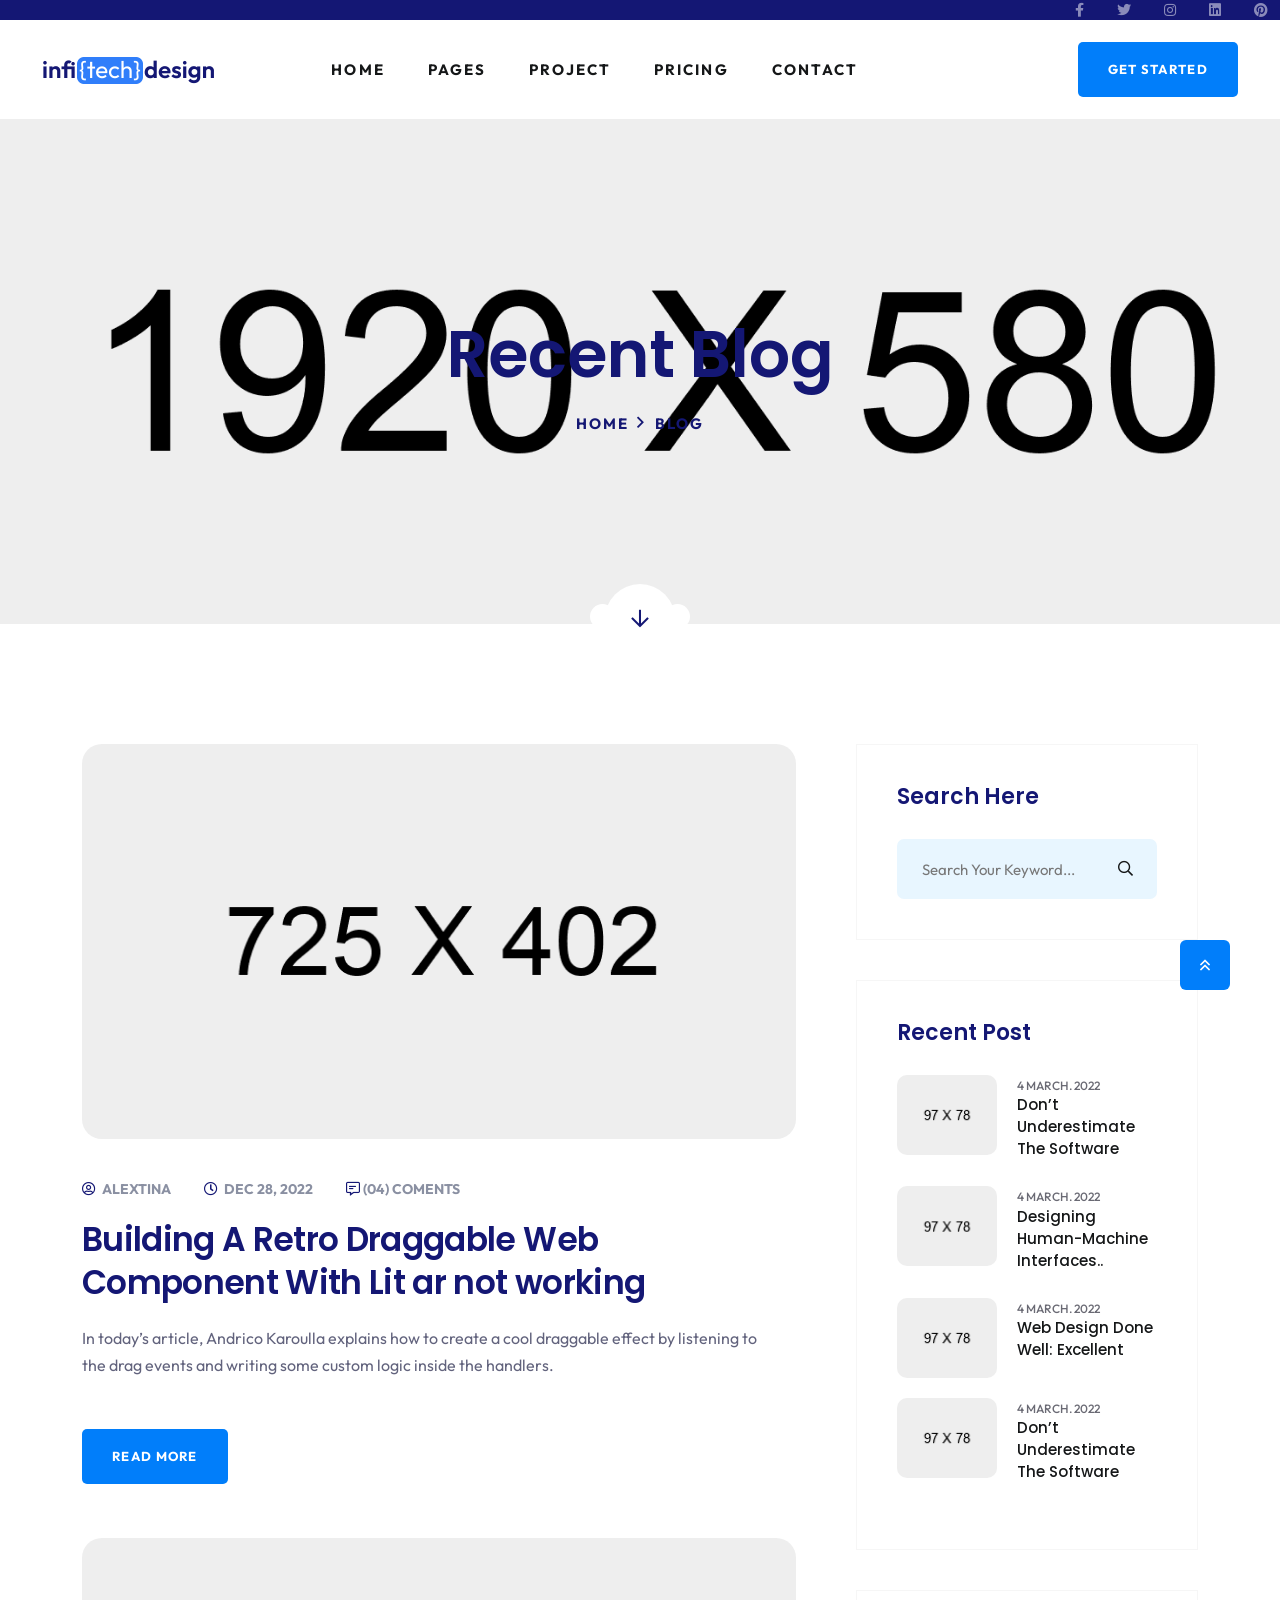
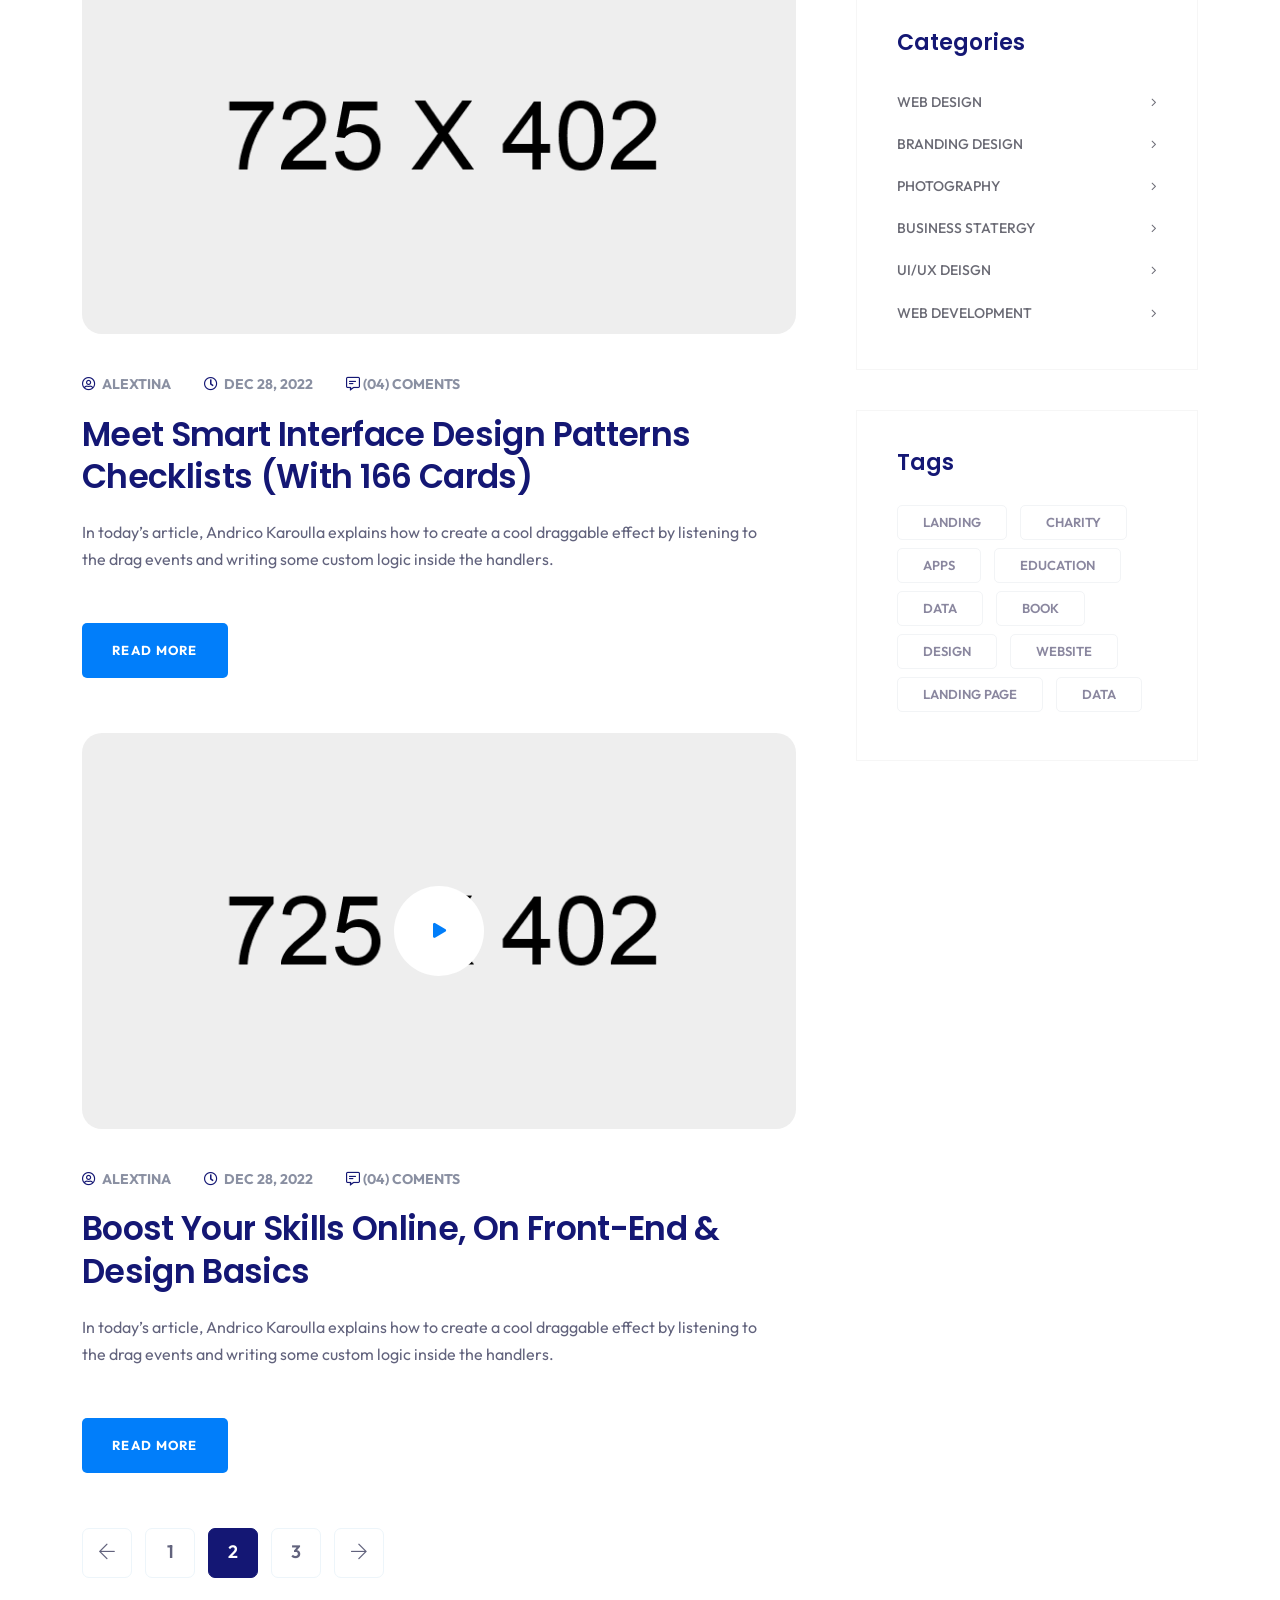
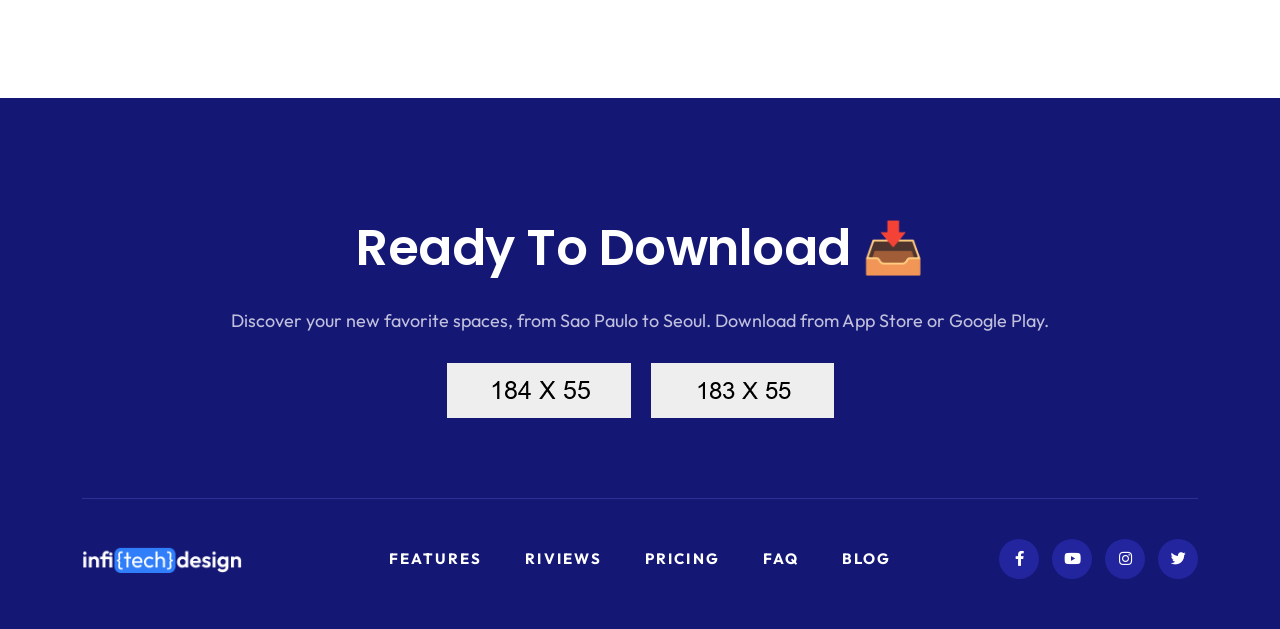
<file: blog.html>
<!doctype html>
<html class="no-js" lang="zxx">

<head>
   <meta charset="utf-8">
   <meta http-equiv="x-ua-compatible" content="ie=edge">
   <title>Quitox Software & IT Solutions HTML Template</title>
   <meta name="description" content="">
   <meta name="viewport" content="width=device-width, initial-scale=1">

   <!-- Place favicon.ico in the root directory -->
   <link rel="shortcut icon" type="image/x-icon" href="assets/img/favicon.png">

   <!-- CSS here -->
   <link rel="stylesheet" href="assets/css/bootstrap.min.css">
   <link rel="stylesheet" href="assets/css/animate.css">
   <link rel="stylesheet" href="assets/css/custom-animation.css">
   <link rel="stylesheet" href="assets/css/swiper-bundle.css">
   <link rel="stylesheet" href="assets/css/slick.css">
   <link rel="stylesheet" href="assets/css/nice-select.css">
   <link rel="stylesheet" href="assets/css/flaticon.css">
   <link rel="stylesheet" href="assets/css/meanmenu.css">
   <link rel="stylesheet" href="assets/css/font-awesome-pro.css">
   <link rel="stylesheet" href="assets/css/magnific-popup.css">
   <link rel="stylesheet" href="assets/css/spacing.css">
   <link rel="stylesheet" href="assets/css/style.css">
</head>

<body>

   <!-- preloader -->
   <div id="preloader">
      <div class="preloader">
         <span></span>
         <span></span>
      </div>
   </div>
   <!-- preloader end  -->

   <!-- back-to-top-start  -->
   <button class="scroll-top scroll-to-target" data-target="html">
      <i class="far fa-angle-double-up"></i>
   </button>
   <!-- back-to-top-end  -->



   <header>
      <!-- tp-header-area-start -->
      <div class="tp-header__top-area theme-bg tp-header__space-4 d-none d-sm-block">
         <div class="container-fluid">
            <div class="row align-items-center">
               <div class="col-xxl-8 col-xl-8 col-lg-6 col-md-6 col-6">
               </div>
               <div class="col-xxl-4 col-xl-4 col-lg-6 col-md-6 col-6">
                  <div class="tp-header__top-right text-end">
                     <a href="#"><i class="fab fa-facebook-f"></i></a>
                     <a href="#"><i class="fab fa-twitter"></i></a>
                     <a href="#"><i class="fab fa-instagram"></i></a>
                     <a href="#"><i class="fab fa-linkedin"></i></a>
                     <a href="#"><i class="fab fa-pinterest"></i></a>
                  </div>
               </div>
            </div>
         </div>
      </div>

      <div id="header-sticky" class="tp-header__area tp-header__space-3 tp-header__bottom tp-header__menu-space p-relative">
         <div class="container-fluid">
            <div class="row align-items-center">
               <div class="col-xl-2 col-lg-2 col-md-6 col-7">
                  <div class="tp-header__logo">
                     <a href="index.html">
                        <img src="assets/img/logo/logo-black.png" alt="">
                     </a>
                  </div>
               </div>
               <div class="col-xl-7 col-lg-7 d-none d-lg-block z-index-5">
                  <div class="tp-header__main-menu tp-header__black-menu tp-header__menu-3">
                     <nav id="mobile-menu">
                        <ul>
                           <li><a href="index.html">Home</a>
                              <ul class="submenu">
                                 <li><a href="index.html">App Landing</a></li>
                                 <li><a href="index-2.html">Saas Landing</a></li>
                                 <li><a href="index-3.html">IT Solution</a></li>
                              </ul>
                           </li>
                           <li><a href="#">Pages</a>
                              <ul class="submenu">
                                 <li><a href="about-me.html">About Me</a></li>
                                 <li><a href="about-us.html">About Us</a></li>
                                 <li><a href="blog.html">Blog Sidebar</a></li>
                                 <li><a href="blog-details.html">Blog Details</a></li>
                                 <li><a href="service.html">Service</a></li>
                                 <li><a href="service-details.html">Service Details</a></li>
                                 <li><a href="team.html">Team</a></li>
                                 <li><a href="price.html">Price</a></li>
                                 <li><a href="faq.html">Faq</a></li>
                                 <li><a href="login.html">Login</a></li>
                                 <li><a href="contact.html">Contact</a></li>
                              </ul>
                           </li>
                           <li><a href="project-details.html">Project</a>
                              <ul class="submenu">
                                 <li><a href="project.html">Project Page</a></li>
                                 <li><a href="project-details.html">Project Details</a></li>
                              </ul>
                           </li>
                           <li><a href="price.html">Pricing</a></li>
                           <li><a href="contact.html">Contact</a></li>
                        </ul>
                     </nav>
                  </div>
               </div>
               <div class="col-xl-3 col-lg-3 col-md-6 col-5">
                  <div class="tp-header__right-two d-flex align-items-center justify-content-end">
                     <a class="tp-btn-blue-square d-none d-md-block" href="contact.html"><span>Get Started</span></a>
                     <a class="tp-header__bars tp-menu-bar d-lg-none" href="javascript:void(0)"><i class="far fa-bars"></i></a>
                  </div>
               </div>
            </div>
         </div>
      </div>

      <!-- tp-header-area-end -->
   </header>

   <!-- tp-offcanvus-area-start -->
   <div class="tp-offcanvas-area">
      <div class="tpoffcanvas">
         <div class="tpoffcanvas__close-btn">
            <button class="close-btn"><i class="fal fa-times"></i></button>
         </div>
         <div class="tpoffcanvas__logo">
            <a href="index.html">
               <img src="assets/img/logo/logo.png" alt="">
            </a>
         </div>
         <div class="tpoffcanvas__text">
            <p>Suspendisse interdum consectetur libero id. Fermentum leo vel orci porta non. Euismod viverra nibh cras
               pulvinar suspen.</p>
         </div>
         <div class="mobile-menu"></div>
         <div class="tpoffcanvas__info">
            <h3 class="offcanva-title">Get In Touch</h3>
            <div class="tp-info-wrapper mb-20 d-flex align-items-center">
               <div class="tpoffcanvas__info-icon">
                  <a href="#"><i class="fal fa-envelope"></i></a>
               </div>
               <div class="tpoffcanvas__info-address">
                  <span>Email</span>
                  <a href="maito:hello@yourmail.com">hello@yourmail.com</a>
               </div>
            </div>
            <div class="tp-info-wrapper mb-20 d-flex align-items-center">
               <div class="tpoffcanvas__info-icon">
                  <a href="#"><i class="fal fa-phone-alt"></i></a>
               </div>
               <div class="tpoffcanvas__info-address">
                  <span>Phone</span>
                  <a href="tel:(00)45611227890">(00) 456 1122 7890</a>
               </div>
            </div>
            <div class="tp-info-wrapper mb-20 d-flex align-items-center">
               <div class="tpoffcanvas__info-icon">
                  <a href="#"><i class="fas fa-map-marker-alt"></i></a>
               </div>
               <div class="tpoffcanvas__info-address">
                  <span>Location</span>
                  <a href="https://www.google.com/maps/@37.4801311,22.8928877,3z" target="_blank">Riverside 255, San
                     Francisco, USA </a>
               </div>
            </div>
         </div>
         <div class="tpoffcanvas__social">
            <div class="social-icon">
               <a href="#"><i class="fab fa-twitter"></i></a>
               <a href="#"><i class="fab fa-instagram"></i></a>
               <a href="#"><i class="fab fa-facebook-square"></i></a>
               <a href="#"><i class="fab fa-dribbble"></i></a>
            </div>
         </div>
      </div>
   </div>
   <div class="body-overlay"></div>
   <!-- tp-offcanvus-area-end -->

   <main>

      <!-- breadcrumb area start -->
      <div class="breadcrumb__area breadcrumb-height p-relative grey-bg"
         data-background="assets/img/breadcrumb/breadcrumb.jpg">
         <div class="breadcrumb__scroll-bottom smooth">
            <a href="#blog">
               <i class="far fa-arrow-down"></i>
            </a>
         </div>
         <div class="container">
            <div class="row">
               <div class="col-xxl-12">
                  <div class="breadcrumb__content text-center">
                     <h3 class="breadcrumb__title">Recent Blog</h3>
                     <div class="breadcrumb__list">
                        <span><a href="#">Home</a></span>
                        <span class="dvdr"><i class="fa fa-angle-right"></i></span>
                        <span>Blog</span>
                     </div>
                  </div>
               </div>
            </div>
         </div>
      </div>
      <!-- breadcrumb area end -->

      <!-- postbox area start -->
      <div class="postbox__area pt-120 pb-120">
         <div class="container">
            <div class="row">
               <div class="col-xxl-8 col-xl-8 col-lg-8">
                  <div id="blog" class="postbox__wrapper pr-20">
                     <article class="postbox__item format-image mb-50 transition-3">
                        <div class="postbox__thumb w-img">
                           <a href="blog-details.html">
                              <img src="assets/img/blog/blog-details-1.jpg" alt="">
                           </a>
                        </div>
                        <div class="postbox__content">
                           <div class="postbox__meta">
                              <span><a href="#"><i class="fal fa-user-circle"></i> Alextina </a></span>
                              <span><a href="#"><i class="fal fa-clock"></i> Dec 28, 2022</a></span>
                              <span><a href="#"><i class="fal fa-comment-alt-lines"></i>(04) Coments</a></span>
                           </div>
                           <h3 class="postbox__title">
                              <a href="blog-details.html">Building A Retro Draggable Web Component With Lit ar not working</a>
                           </h3>
                           <div class="postbox__text">
                              <p>In today’s article, Andrico Karoulla explains how to create a cool draggable effect by listening to the drag events and writing some custom logic inside the handlers.</p>
                           </div>
                           <div class="post__button">
                              <a class="tp-btn-blue-square" href="blog-details.html"><span>READ MORE</span></a>
                           </div>
                        </div>
                     </article>
                     <article class="postbox__item format-image mb-50 transition-3 fix">
                        <div class="postbox__thumb w-img">
                           <a href="blog-details.html">
                              <img src="assets/img/blog/blog-details-2.jpg" alt="">
                           </a>
                        </div>
                        <div class="postbox__content">
                           <div class="postbox__meta">
                              <span><a href="#"><i class="fal fa-user-circle"></i> Alextina </a></span>
                              <span><a href="#"><i class="fal fa-clock"></i> Dec 28, 2022</a></span>
                              <span><a href="#"><i class="fal fa-comment-alt-lines"></i>(04) Coments</a></span>
                           </div>    
                           <h3 class="postbox__title">
                              <a href="blog-details.html">Meet Smart Interface Design Patterns Checklists (With 166 Cards)</a>
                           </h3>
                           <div class="postbox__text">
                              <p>In today’s article, Andrico Karoulla explains how to create a cool draggable effect by listening to the drag events and writing some custom logic inside the handlers.</p>
                           </div>
                           <div class="post__button">
                              <a class="tp-btn-blue-square" href="blog-details.html"> <span>READ MORE</span></a>
                           </div>  
                        </div>
                     </article>
                     <article class="postbox__item format-video mb-50 transition-3">
                        <div class="postbox__thumb postbox__video w-img p-relative">
                           <a href="blog-details.html">
                              <img src="assets/img/blog/blog-details-3.jpg" alt="">
                           </a>
                           <a href="https://youtu.be/-WRZI63emjs" class="play-btn pulse-btn popup-video"><i class="fas fa-play"></i></a>
                        </div>
                        <div class="postbox__content">
                           <div class="postbox__meta">
                              <span><a href="#"><i class="fal fa-user-circle"></i> Alextina </a></span>
                              <span><a href="#"><i class="fal fa-clock"></i> Dec 28, 2022</a></span>
                              <span><a href="#"><i class="fal fa-comment-alt-lines"></i>(04) Coments</a></span>
                           </div>
                           <h3 class="postbox__title">
                              <a href="blog-details.html">Boost Your Skills Online,
                                 On Front-End & Design Basics</a>
                           </h3>
                           <div class="postbox__text">
                              <p>In today’s article, Andrico Karoulla explains how to create a cool draggable effect by listening to the drag events and writing some custom logic inside the handlers.</p>
                           </div>
                           <div class="post__button">
                              <a class="tp-btn-blue-square" href="blog-details.html"> <span>READ MORE</span></a>
                           </div>
                        </div>
                     </article>
                     <div class="basic-pagination">
                        <nav>
                           <ul>
                              <li>
                                 <a href="blog.html">
                                    <i class="fal fa-arrow-left"></i>
                                 </a>
                              </li>
                              <li>
                                 <a href="blog.html">1</a>
                              </li>
                              <li>
                                 <span class="current">2</span>
                              </li>
                              <li>
                                 <a href="blog.html">3</a>
                              </li>
                              <li>
                                 <a href="blog.html">
                                    <i class="fal fa-arrow-right"></i>
                                 </a>
                              </li>
                           </ul>
                           </nav>
                     </div>
                  </div>
               </div>
               <div class="col-xxl-4 col-xl-4 col-lg-4">
                  <div class="sidebar__wrapper">
                     <div class="sidebar__widget mb-40">
                        <h3 class="sidebar__widget-title">Search Here</h3>
                        <div class="sidebar__widget-content">
                           <div class="sidebar__search">
                              <form action="#">
                                 <div class="sidebar__search-input-2">
                                    <input type="text" placeholder="Search your keyword...">
                                    <button type="submit"><i class="far fa-search"></i></button>
                                 </div>
                              </form>
                           </div>
                        </div>
                     </div>
                     <div class="sidebar__widget mb-40">
                        <h3 class="sidebar__widget-title">Recent Post</h3>
                        <div class="sidebar__widget-content">
                           <div class="sidebar__post rc__post">
                              <div class="rc__post mb-20 d-flex">
                                 <div class="rc__post-thumb mr-20">
                                    <a href="blog-details.html"><img src="assets/img/blog/blog-details-sm-1.jpg" alt=""></a>
                                 </div>
                                 <div class="rc__post-content">
                                    <div class="rc__meta">
                                       <span>4 March. 2022</span>
                                    </div>
                                    <h3 class="rc__post-title">
                                       <a href="blog-details.html">Don’t Underestimate The Software</a>
                                    </h3>
                                 </div>
                              </div>
                              <div class="rc__post mb-20 d-flex">
                                 <div class="rc__post-thumb mr-20">
                                    <a href="blog-details.html"><img src="assets/img/blog/blog-details-sm-2.jpg" alt=""></a>
                                 </div>
                                 <div class="rc__post-content">
                                    <div class="rc__meta">
                                       <span>4 March. 2022</span>
                                    </div>
                                    <h3 class="rc__post-title">
                                       <a href="blog-details.html">Designing Human-Machine Interfaces..</a>
                                    </h3>
                                 </div>
                              </div>
                              <div class="rc__post mb-20 d-flex">
                                 <div class="rc__post-thumb mr-20">
                                    <a href="blog-details.html"><img src="assets/img/blog/blog-details-sm-3.jpg" alt=""></a>
                                 </div>
                                 <div class="rc__post-content">
                                    <div class="rc__meta">
                                       <span>4 March. 2022</span>
                                    </div>
                                    <h3 class="rc__post-title">
                                       <a href="blog-details.html">Web Design Done Well: Excellent</a>
                                    </h3>
                                 </div>
                              </div>
                              <div class="rc__post mb-20 d-flex">
                                 <div class="rc__post-thumb mr-20">
                                    <a href="blog-details.html"><img src="assets/img/blog/blog-details-sm-4.jpg" alt=""></a>
                                 </div>
                                 <div class="rc__post-content">
                                    <div class="rc__meta">
                                       <span>4 March. 2022</span>
                                    </div>
                                    <h3 class="rc__post-title">
                                       <a href="blog-details.html">Don’t Underestimate The Software </a>
                                    </h3>
                                 </div>
                              </div>
                           </div>
                        </div>
                     </div>
                     <div class="sidebar__widget mb-40">
                        <h3 class="sidebar__widget-title">Categories</h3>
                        <div class="sidebar__widget-content">
                           <ul>
                              <li><a href="blog.html">Web Design<span><i class="fal fa-angle-right"></i></span></a></li>
                              <li><a href="blog.html">Branding Design<span><i class="fal fa-angle-right"></i></span></a></li>
                              <li><a href="blog.html">Photography <span><i class="fal fa-angle-right"></i></span></a></li>
                              <li><a href="blog.html">Business Statergy<span><i class="fal fa-angle-right"></i></span></a></li>
                              <li><a href="blog.html">UI/UX Deisgn<span><i class="fal fa-angle-right"></i></span></a></li>
                              <li><a href="blog.html">Web Development<span><i class="fal fa-angle-right"></i></span></a></li>
                           </ul>
                        </div>
                     </div>
                     <div class="sidebar__widget mb-40">
                        <h3 class="sidebar__widget-title">Tags</h3>
                        <div class="sidebar__widget-content">
                           <div class="tagcloud">
                              <a href="#">landing </a>
                              <a href="#">Charity</a>
                              <a href="#">apps</a>
                              <a href="#">Education </a>
                              <a href="#">data</a>
                              <a href="#">book</a>
                              <a href="#">Design</a>
                              <a href="#">website</a>
                              <a href="#">landing page</a>
                              <a href="#">data</a>
                           </div>
                        </div>
                     </div>
                  </div>
               </div>
            </div>
         </div>
      </div>
      <!-- postbox area end -->

   </main>

   <footer>
      <!-- tp-footer-area-start -->
      <div class="tp-footer__area theme-bg pt-120 pb-50">
         <div class="container">
            <div class="row">
               <div class="col-xl-12">
                  <div class="tp-footer__content text-center">
                     <h3 class="tp-section-title text-white wow tpfadeUp" data-wow-duration=".9s" data-wow-delay=".3s">Ready To Download 📥</h3>
                     <p class="wow tpfadeUp" data-wow-duration=".9s" data-wow-delay=".5s">Discover your new favorite spaces, from Sao Paulo to Seoul. Download from App Store or Google Play.</p>
                  </div>
                  <div class="tp-footer__thumb d-flex justify-content-center wow tpfadeUp" data-wow-duration=".9s" data-wow-delay=".7s">
                     <div class="tp-footer__thumb-sm">
                        <a href="#"><img src="assets/img/app/app-2.png" alt=""></a>
                     </div>
                     <div class="tp-footer__thumb-sm">
                        <a href="#"><img src="assets/img/app/app-3.png" alt=""></a>
                     </div>
                  </div>
               </div>
            </div>
         </div>
         <div class="tp-footer-bottom__area mt-80 wow tpfadeUp" data-wow-duration=".9s" data-wow-delay=".9s">
            <div class="container">
               <div class="tp-footer-bottom__border-top pt-40">
                  <div class="row align-items-center">
                     <div class="col-xl-2 col-lg-2 col-md-6 col-12 order-2 order-lg-1 text-center text-md-start">
                        <div class="tp-footer-bottom__logo">
                           <a href="index.html"><img src="assets/img/logo/logo.png" alt=""></a>
                        </div>
                     </div>
                     <div class="col-xl-7 col-lg-7 col-md-12 col-12 order-1 order-lg-2 d-none d-sm-block">
                        <div class="tp-footer-bottom__menu">
                           <ul>
                              <li><a href="#">Features</a></li>
                              <li><a href="#">Riviews</a></li>
                              <li><a href="price.html">Pricing</a></li>
                              <li><a href="faq.html">FAQ</a></li>
                              <li><a href="blog-details.html">Blog</a></li>
                           </ul>
                        </div>
                     </div>
                     <div class="col-xl-3 col-lg-3 col-md-6 col-12 order-2 order-lg-3 text-center text-md-end">
                        <div class="tp-footer-bottom__social">
                           <ul>
                              <li><a href="#"><i class="fab fa-facebook-f"></i></a></li>
                              <li><a href="#"><i class="fab fa-youtube"></i></a></li>
                              <li><a href="#"><i class="fab fa-instagram"></i></a></li>
                              <li><a href="#"><i class="fab fa-twitter"></i></a></li>
                           </ul>
                        </div>
                     </div>
                  </div>
               </div>
            </div>
         </div>
      </div>
      <!-- tp-footer-area-end -->
   </footer>

   <!-- JS here -->
   <script src="assets/js/jquery.js"></script>
   <script src="assets/js/waypoints.js"></script>
   <script src="assets/js/bootstrap.bundle.min.js"></script>
   <script src="assets/js/swiper-bundle.js"></script>
   <script src="assets/js/slick.js"></script>
   <script src="assets/js/magnific-popup.js"></script>
   <script src="assets/js/counterup.js"></script>
   <script src="assets/js/wow.js"></script>
   <script src="assets/js/nice-select.js"></script>
   <script src="assets/js/meanmenu.js"></script>
   <script src="assets/js/isotope-pkgd.js"></script>
   <script src="assets/js/imagesloaded-pkgd.js"></script>
   <script src="assets/js/ajax-form.js"></script>
   <script src="assets/js/main.js"></script>



</body>

</html>
</file>
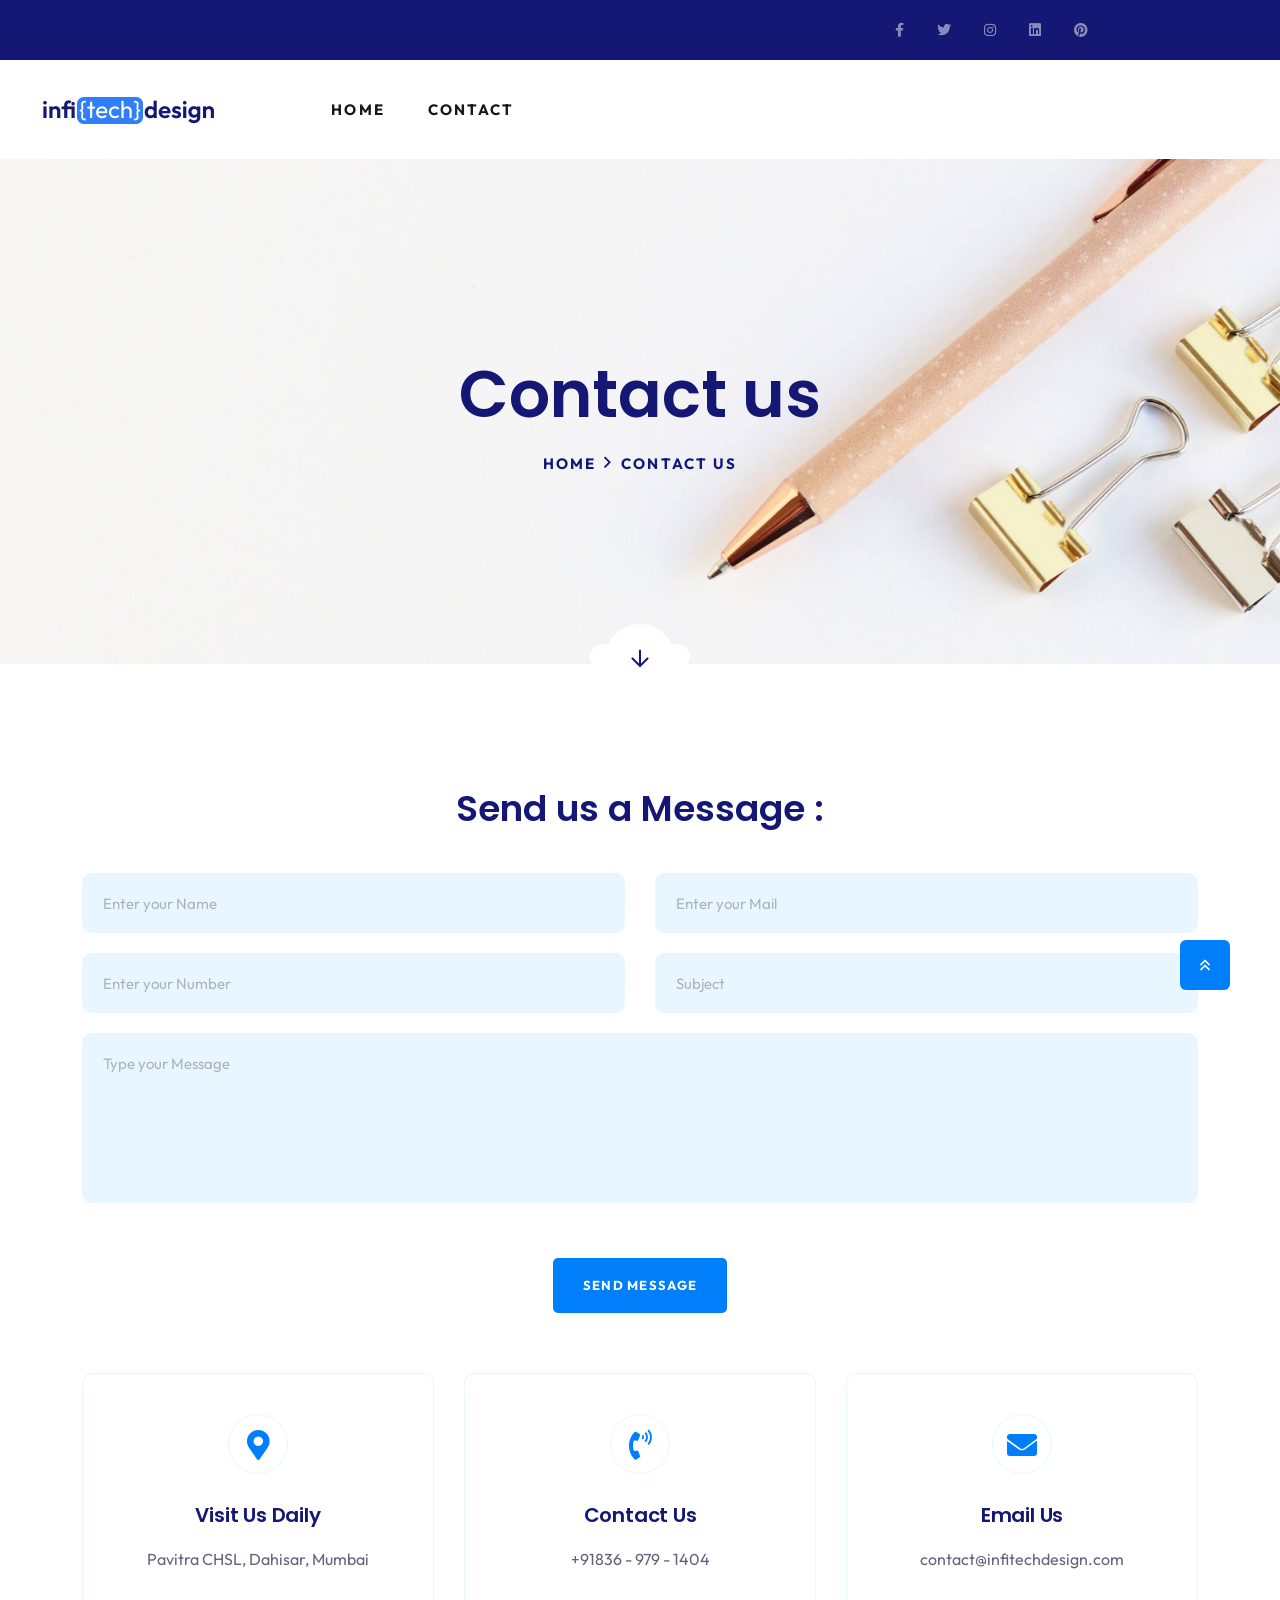
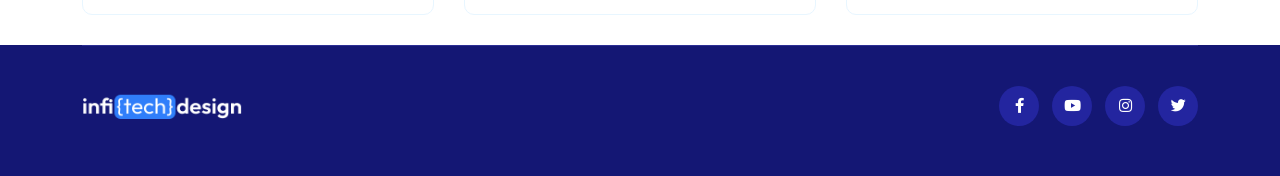
<file: contact.html>
<!doctype html>
<html class="no-js" lang="zxx">

<head>
   <meta charset="utf-8">
   <meta http-equiv="x-ua-compatible" content="ie=edge">
   <title>Infitech Design Solutions</title>
   <meta name="description" content="">
   <meta name="viewport" content="width=device-width, initial-scale=1">

   <!-- Place favicon.ico in the root directory -->
   <link rel="shortcut icon" type="image/x-icon" href="assets/img/favicon.png">

   <!-- CSS here -->
   <link rel="stylesheet" href="assets/css/bootstrap.min.css">
   <link rel="stylesheet" href="assets/css/animate.css">
   <link rel="stylesheet" href="assets/css/custom-animation.css">
   <link rel="stylesheet" href="assets/css/swiper-bundle.css">
   <link rel="stylesheet" href="assets/css/slick.css">
   <link rel="stylesheet" href="assets/css/nice-select.css">
   <link rel="stylesheet" href="assets/css/flaticon.css">
   <link rel="stylesheet" href="assets/css/meanmenu.css">
   <link rel="stylesheet" href="assets/css/font-awesome-pro.css">
   <link rel="stylesheet" href="assets/css/magnific-popup.css">
   <link rel="stylesheet" href="assets/css/spacing.css">
   <link rel="stylesheet" href="assets/css/style.css">
</head>

<body>

   <!-- preloader -->
   <div id="preloader">
      <div class="preloader">
         <span></span>
         <span></span>
      </div>
   </div>
   <!-- preloader end  -->

   <!-- back-to-top-start  -->
   <button class="scroll-top scroll-to-target" data-target="html">
      <i class="far fa-angle-double-up"></i>
   </button>
   <!-- back-to-top-end  -->



   <header>
      <!-- tp-header-area-start -->
      <div class="tp-header__top-area theme-bg tp-header__space-4 d-none d-sm-block">
         <div class="container-fluid">
            <div class="row align-items-center pt-20 pl-20 pb-20 pr-180">
               <div class="col-xxl-8 col-xl-8 col-lg-6 col-md-6 col-6">
               </div>
               <div class="col-xxl-4 col-xl-4 col-lg-6 col-md-6 col-6">
                  <div class="tp-header__top-right text-end">
                     <a href="#"><i class="fab fa-facebook-f"></i></a>
                     <a href="#"><i class="fab fa-twitter"></i></a>
                     <a href="#"><i class="fab fa-instagram"></i></a>
                     <a href="#"><i class="fab fa-linkedin"></i></a>
                     <a href="#"><i class="fab fa-pinterest"></i></a>
                  </div>
               </div>
            </div>
         </div>
      </div>

      <div id="header-sticky" class="tp-header__area tp-header__space-3 tp-header__bottom tp-header__menu-space p-relative">
         <div class="container-fluid">
            <div class="row align-items-center">
               <div class="col-xl-2 col-lg-2 col-md-6 col-7">
                  <div class="tp-header__logo">
                     <a href="index.html">
                        <img src="assets/img/logo/logo-black.png" alt="">
                     </a>
                  </div>
               </div>
               <div class="col-xl-7 col-lg-7 d-none d-lg-block z-index-5">
                  <div class="tp-header__main-menu tp-header__black-menu tp-header__menu-3">
                     <nav id="mobile-menu">
                        <ul>
                           <li><a href="index.html">Home</a>
                              <!-- <ul class="submenu">
                                 <li><a href="index.html">App Landing</a></li>
                                 <li><a href="index-2.html">Saas Landing</a></li>
                                 <li><a href="index-3.html">IT Solution</a></li>
                              </ul> -->
                           </li>
                           <!-- <li><a href="#">Pages</a>
                              <ul class="submenu">
                                 <li><a href="about-me.html">About Me</a></li>
                                 <li><a href="about-us.html">About Us</a></li>
                                 <li><a href="blog.html">Blog Sidebar</a></li>
                                 <li><a href="blog-details.html">Blog Details</a></li>
                                 <li><a href="service.html">Service</a></li>
                                 <li><a href="service-details.html">Service Details</a></li>
                                 <li><a href="team.html">Team</a></li>
                                 <li><a href="price.html">Price</a></li>
                                 <li><a href="faq.html">Faq</a></li>
                                 <li><a href="login.html">Login</a></li>
                                 <li><a href="contact.html">Contact</a></li>
                              </ul>
                           </li>
                           <li><a href="project-details.html">Project</a>
                              <ul class="submenu">
                                 <li><a href="project.html">Project Page</a></li>
                                 <li><a href="project-details.html">Project Details</a></li>
                              </ul>
                           </li>
                           <li><a href="price.html">Pricing</a></li> -->
                           <li><a href="contact.html">Contact</a></li>
                        </ul>
                     </nav>
                  </div>
               </div>
               <!-- <div class="col-xl-3 col-lg-3 col-md-6 col-5">
                  <div class="tp-header__right-two d-flex align-items-center justify-content-end">
                     <a class="tp-btn-blue-square d-none d-md-block" href="contact.html"><span>Get Started</span></a>
                     <a class="tp-header__bars tp-menu-bar d-lg-none" href="javascript:void(0)"><i class="far fa-bars"></i></a>
                  </div>
               </div> -->
            </div>
         </div>
      </div>

      <!-- tp-header-area-end -->
   </header>

   <!-- tp-offcanvus-area-start -->
   <div class="tp-offcanvas-area">
      <div class="tpoffcanvas">
         <div class="tpoffcanvas__close-btn">
            <button class="close-btn"><i class="fal fa-times"></i></button>
         </div>
         <div class="tpoffcanvas__logo">
            <a href="index.html">
               <img src="assets/img/logo/logo.png" alt="">
            </a>
         </div>
         <div class="tpoffcanvas__text">
            <p>Suspendisse interdum consectetur libero id. Fermentum leo vel orci porta non. Euismod viverra nibh cras
               pulvinar suspen.</p>
         </div>
         <div class="mobile-menu"></div>
         <div class="tpoffcanvas__info">
            <h3 class="offcanva-title">Get In Touch</h3>
            <div class="tp-info-wrapper mb-20 d-flex align-items-center">
               <div class="tpoffcanvas__info-icon">
                  <a href="#"><i class="fal fa-envelope"></i></a>
               </div>
               <div class="tpoffcanvas__info-address">
                  <span>Email</span>
                  <a href="maito:contact@infitechdesign.com">contact@infitechdesign.com</a>
               </div>
            </div>
            <div class="tp-info-wrapper mb-20 d-flex align-items-center">
               <div class="tpoffcanvas__info-icon">
                  <a href="#"><i class="fal fa-phone-alt"></i></a>
               </div>
               <div class="tpoffcanvas__info-address">
                  <span>Phone</span>
                  <a href="tel:(+91)8369791404">(+91) 836 979 1404</a>
               </div>
            </div>
            <div class="tp-info-wrapper mb-20 d-flex align-items-center">
               <div class="tpoffcanvas__info-icon">
                  <a href="#"><i class="fas fa-map-marker-alt"></i></a>
               </div>
               <div class="tpoffcanvas__info-address">
                  <span>Location</span>
                  <a href="https://www.google.com/maps/@37.4801311,22.8928877,3z" target="_blank">Pavitra CHSl, Dahisar East, Mumbai </a>
               </div>
            </div>
         </div>
         <div class="tpoffcanvas__social">
            <div class="social-icon">
               <a href="#"><i class="fab fa-twitter"></i></a>
               <a href="#"><i class="fab fa-instagram"></i></a>
               <a href="#"><i class="fab fa-facebook-square"></i></a>
               <a href="#"><i class="fab fa-dribbble"></i></a>
            </div>
         </div>
      </div>
   </div>
   <div class="body-overlay"></div>
   <!-- tp-offcanvus-area-end -->

   <main>

      <!-- breadcrumb area start -->
      <div class="breadcrumb__area breadcrumb-height p-relative grey-bg"
         data-background="assets/img/breadcrumb/contact-us.jpg">
         <div class="breadcrumb__scroll-bottom smooth">
            <a href="#contact">
               <i class="far fa-arrow-down"></i>
            </a>
         </div>
         <div class="container">
            <div class="row">
               <div class="col-xxl-12">
                  <div class="breadcrumb__content text-center">
                     <h3 class="breadcrumb__title">Contact us</h3>
                     <div class="breadcrumb__list">
                        <span><a href="#">Home</a></span>
                        <span class="dvdr"><i class="fa fa-angle-right"></i></span>
                        <span>Contact us</span>
                     </div>
                  </div>
               </div>
            </div>
         </div>
      </div>
      <!-- breadcrumb area end -->

      <!-- contact area start -->
      <div class="tp-conatact-area pt-125">
         <div class="container">
            <div class="row">
               <div class="col-xl-12">
                  <div id="contact" class="contact-form-box pb-60">
                     <div class="contact-form-box text-center">
                        <div class="row justify-content-center">
                           <div class="col-8">
                              <h4 class="contact-title">Send us a Message :</h4>
                           </div>
                        </div>
                        <form method="post" action="mail.php" id="myform" onsubmit = "return validate();">
                           <div class="row">
                              <div class="col-lg-6 col-md-6 col-12">
                                 <div class="tp-contact-input">
                                    <input type="text" placeholder="Enter your Name" id="name" name="name">
                                    <div id="name_message" class="error__msg"></div>
                                 </div>
                              </div>
                              <div class="col-lg-6 col-md-6 col-12">
                                 <div class="tp-contact-input">
                                    <input type="email" placeholder="Enter your Mail" id="email" name="email">
                                    <div id="email_message" class="error__msg"></div>
                                 </div>
                              </div>
                              <div class="col-lg-6 col-md-6 col-12">
                                 <div class="tp-contact-input">
                                    <input type="text" placeholder="Enter your Number" name="mobile" id="phone">
                                    <div id="phone_message" class="error__msg"></div>
                                 </div>
                              </div>
                              <div class="col-lg-6 col-md-6 col-12">
                                 <div class="tp-contact-input">
                                    <input type="text" placeholder="Subject">
                                 </div>
                              </div>
                              <div class="col-12">
                                 <div class="tp-contact-input">
                                    <textarea placeholder="Type your Message" id="message" name="message"></textarea>
                                 </div>
                              </div>
                           </div>
                           <div class="row">
                              <div class="col-12">
                                 <div class="tp-submit-button">
                                    <button type="submit" class="tp-btn-blue-square"><span>Send Message</span></button>
                                 </div>
                              </div>
                           </div>
                        </form>
                     </div>
                  </div>
               </div>
            </div>
            <div class="row">
               <div class="col-xl-4 col-lg-4 col-md-4 mb-30">
                  <div class="contact-info text-center">
                     <span class="contact-icon"><i class="fas fa-map-marker-alt"></i></span>
                     <h4>Visit Us Daily</h4>
                     <span>
                        <a href="https://www.google.com.bd/maps/@23.74591,90.3701368,15z" target="_blank">Pavitra CHSL, Dahisar, Mumbai</a>
                     </span>
                  </div>
               </div>
               <div class="col-xl-4 col-lg-4 col-md-4 mb-30">
                  <div class="contact-info text-center">
                     <span class="contact-icon"><i class="fas fa-phone-volume"></i></span>
                     <h4>Contact Us</h4>
                     <span>
                        <a href="tel:8369791404">+91836 - 979 - 1404 </a>
                     </span>
                  </div>
               </div>
               <div class="col-xl-4 col-lg-4 col-md-4 mb-30">
                  <div class="contact-info text-center">
                     <span class="contact-icon"><i class="fas fa-envelope"></i></span>
                     <h4>Email Us</h4>
                     <span><a href="mailto:contact@infitechdesign.com">contact@infitechdesign.com</a><br>
                        <!-- <a href="mailto:Webyourinfo@gmail.com">Webyourinfo@gmail.com</a></span> -->
                  </div>
               </div>
            </div>
         </div>
      </div>
      <!-- contact area end -->


   </main>

   <footer>
      <!-- tp-footer-area-start -->
      <div class="tp-footer__area theme-bg pb-50">
         <!-- <div class="container">
            <div class="row">
               <div class="col-xl-12">
                  <div class="tp-footer__content text-center">
                     <h3 class="tp-section-title text-white wow tpfadeUp" data-wow-duration=".9s" data-wow-delay=".3s">Ready To Download 📥</h3>
                     <p class="wow tpfadeUp" data-wow-duration=".9s" data-wow-delay=".5s">Discover your new favorite spaces, from Sao Paulo to Seoul. Download from App Store or Google Play.</p>
                  </div>
                  <div class="tp-footer__thumb d-flex justify-content-center wow tpfadeUp" data-wow-duration=".9s" data-wow-delay=".7s">
                     <div class="tp-footer__thumb-sm">
                        <a href="#"><img src="assets/img/app/app-2.png" alt=""></a>
                     </div>
                     <div class="tp-footer__thumb-sm">
                        <a href="#"><img src="assets/img/app/app-3.png" alt=""></a>
                     </div>
                  </div>
               </div>
            </div>
         </div> -->
         <div class="tp-footer-bottom__area wow tpfadeUp" data-wow-duration=".9s" data-wow-delay=".9s">
            <div class="container">
               <div class="tp-footer-bottom__border-top pt-40">
                  <div class="row align-items-center">
                     <div class="col-xl-2 col-lg-2 col-md-6 col-12 order-2 order-lg-1 text-center text-md-start">
                        <div class="tp-footer-bottom__logo">
                           <a href="index.html"><img src="assets/img/logo/logo.png" alt=""></a>
                        </div>
                     </div>
                     <div class="col-xl-7 col-lg-7 col-md-12 col-12 order-1 order-lg-2 d-none d-sm-block">
                        <!-- <div class="tp-footer-bottom__menu">
                           <ul>
                              <li><a href="#">Features</a></li>
                              <li><a href="#">Riviews</a></li>
                              <li><a href="price.html">Pricing</a></li>
                              <li><a href="faq.html">FAQ</a></li>
                              <li><a href="blog-details.html">Blog</a></li>
                           </ul>
                        </div> -->
                     </div>
                     <div class="col-xl-3 col-lg-3 col-md-6 col-12 order-2 order-lg-3 text-center text-md-end footer-social   ">
                        <div class="tp-footer-bottom__social">
                           <ul>
                              <li><a href="#"><i class="fab fa-facebook-f"></i></a></li>
                              <li><a href="#"><i class="fab fa-youtube"></i></a></li>
                              <li><a href="#"><i class="fab fa-instagram"></i></a></li>
                              <li><a href="#"><i class="fab fa-twitter"></i></a></li>
                           </ul>
                        </div>
                     </div>
                  </div>
               </div>
            </div>
         </div>
      </div>
      <!-- tp-footer-area-end -->
   </footer>

   <!-- JS here -->
   <script src="assets/js/jquery.js"></script>
   <script src="assets/js/waypoints.js"></script>
   <script src="assets/js/bootstrap.bundle.min.js"></script>
   <script src="assets/js/swiper-bundle.js"></script>
   <script src="assets/js/slick.js"></script>
   <script src="assets/js/magnific-popup.js"></script>
   <script src="assets/js/counterup.js"></script>
   <script src="assets/js/wow.js"></script>
   <script src="assets/js/nice-select.js"></script>
   <script src="assets/js/meanmenu.js"></script>
   <script src="assets/js/isotope-pkgd.js"></script>
   <script src="assets/js/imagesloaded-pkgd.js"></script>
   <script src="assets/js/ajax-form.js"></script>
   <script src="assets/js/main.js"></script>

	<script type="text/javascript">
        function validate(){
		  var name = document.getElementById("name").value;
		  var phone = document.getElementById("phone").value;
		  var email = document.getElementById("email").value;
		  var company = document.getElementById("message").value;
		  var error_message = document.getElementById("name_message");
		  var error_message = document.getElementById("phone_message");
		  var error_message = document.getElementById("email_message");
		  var error_message = document.getElementById("company_message");
		  var text;
		  if(name.length < 5){
		    text = "Please Enter valid Name";
		    name_message.innerHTML = text;
		    return false;
		  }
		  if(email.indexOf("@") == -1 || email.length < 6){
		    text = "Please Enter valid Email";
		    email_message.innerHTML = text;
		    return false;
		  }
		  if(isNaN(phone) || phone.length != 10){
		    text = "Please Enter valid Phone Number";
		    phone_message.innerHTML = text;
		    return false;
		  }
		  if(company.length < 5){
		    text = "Please Enter Company Name";
		    company_message.innerHTML = text;
		    return false;
		  }
		  //alert("Form Submitted Successfully!");
		  return true;
		}
	</script>

</body>

</html>
</file>
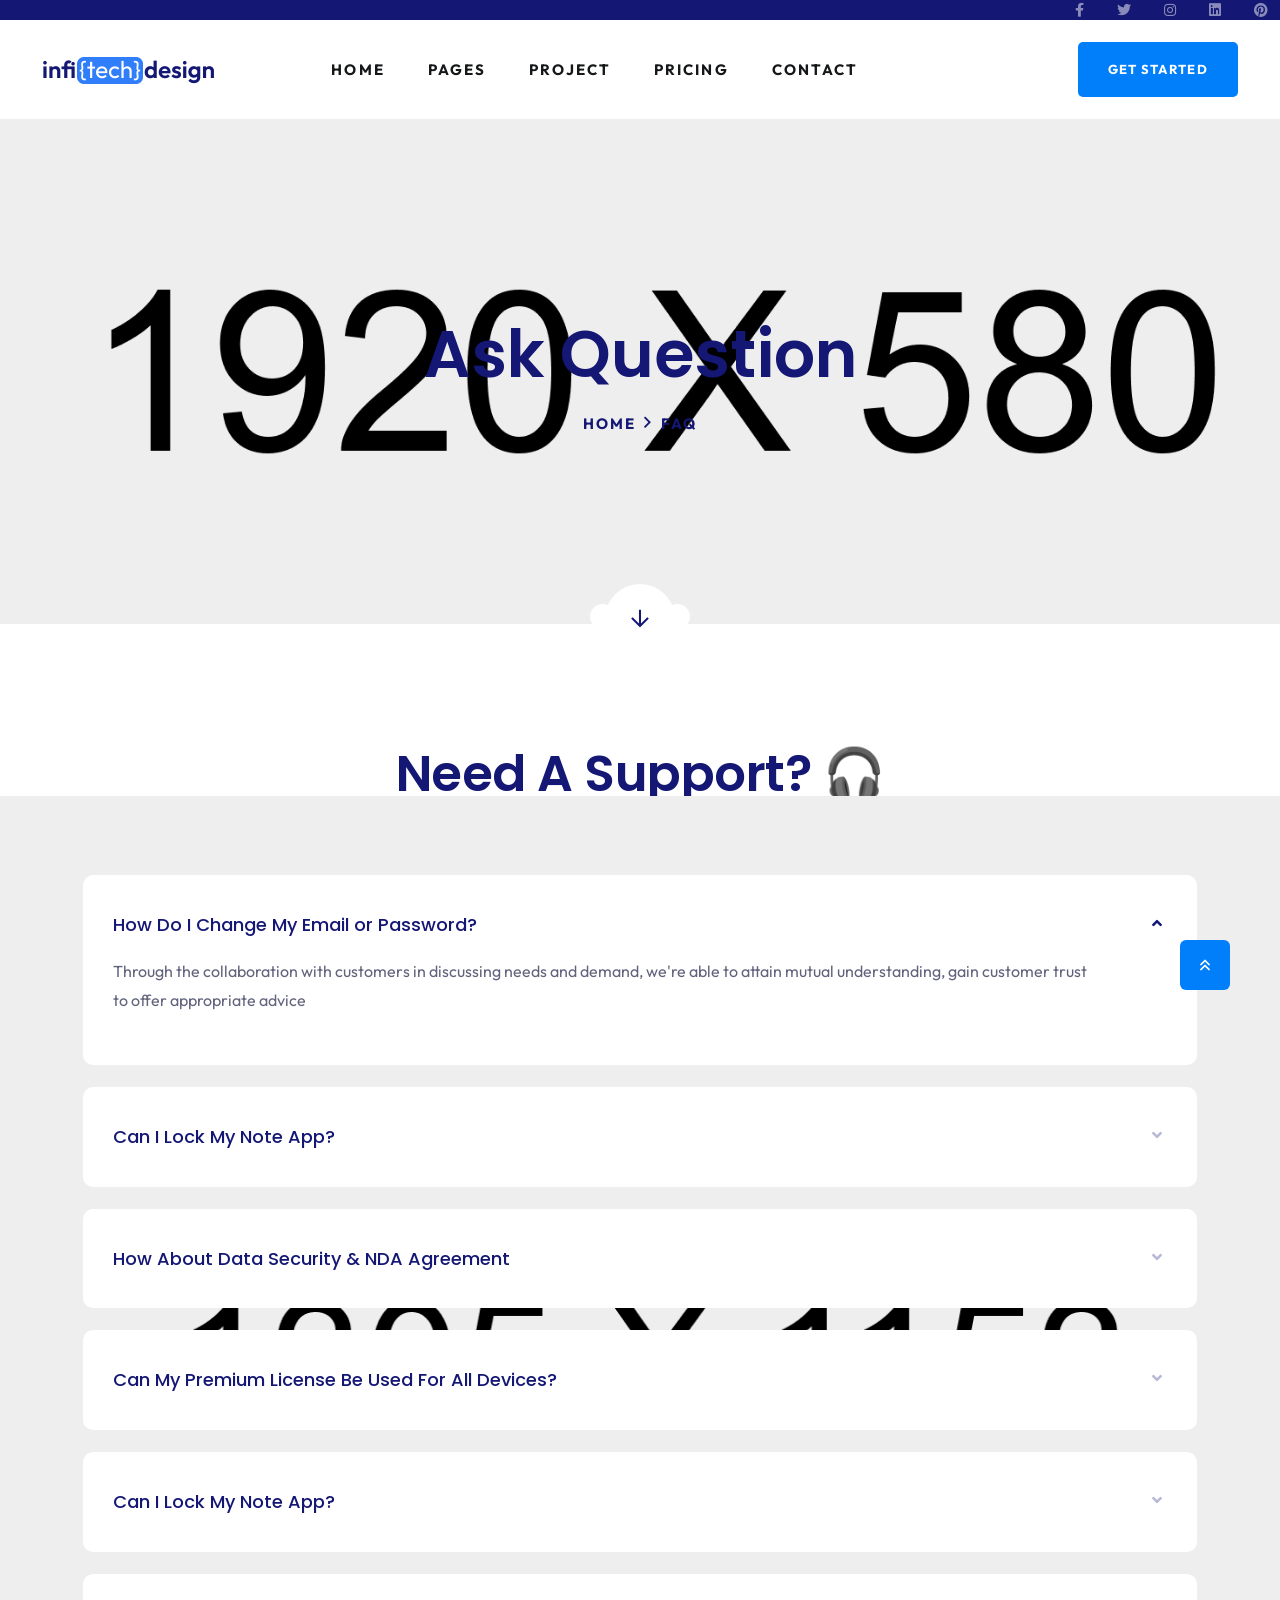
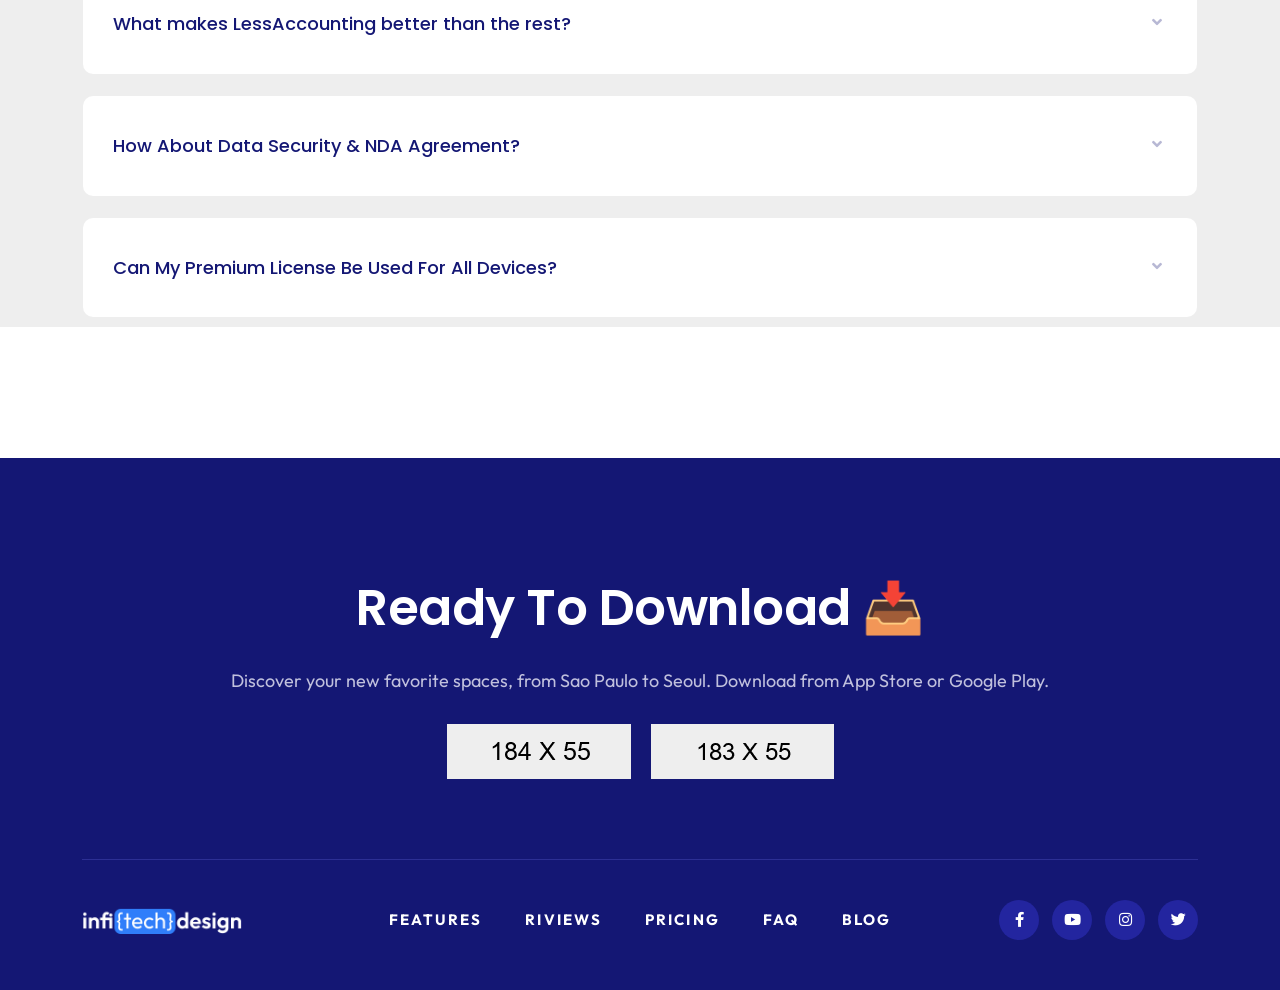
<file: faq.html>
<!doctype html>
<html class="no-js" lang="zxx">

<head>
   <meta charset="utf-8">
   <meta http-equiv="x-ua-compatible" content="ie=edge">
   <title>Quitox Software & IT Solutions HTML Template</title>
   <meta name="description" content="">
   <meta name="viewport" content="width=device-width, initial-scale=1">

   <!-- Place favicon.ico in the root directory -->
   <link rel="shortcut icon" type="image/x-icon" href="assets/img/favicon.png">

   <!-- CSS here -->
   <link rel="stylesheet" href="assets/css/bootstrap.min.css">
   <link rel="stylesheet" href="assets/css/animate.css">
   <link rel="stylesheet" href="assets/css/custom-animation.css">
   <link rel="stylesheet" href="assets/css/swiper-bundle.css">
   <link rel="stylesheet" href="assets/css/slick.css">
   <link rel="stylesheet" href="assets/css/nice-select.css">
   <link rel="stylesheet" href="assets/css/flaticon.css">
   <link rel="stylesheet" href="assets/css/meanmenu.css">
   <link rel="stylesheet" href="assets/css/font-awesome-pro.css">
   <link rel="stylesheet" href="assets/css/magnific-popup.css">
   <link rel="stylesheet" href="assets/css/spacing.css">
   <link rel="stylesheet" href="assets/css/style.css">
</head>

<body>

   <!-- preloader -->
   <div id="preloader">
      <div class="preloader">
         <span></span>
         <span></span>
      </div>
   </div>
   <!-- preloader end  -->

   <!-- back-to-top-start  -->
   <button class="scroll-top scroll-to-target" data-target="html">
      <i class="far fa-angle-double-up"></i>
   </button>
   <!-- back-to-top-end  -->



   <header>
      <!-- tp-header-area-start -->
      <div class="tp-header__top-area theme-bg tp-header__space-4 d-none d-sm-block">
         <div class="container-fluid">
            <div class="row align-items-center">
               <div class="col-xxl-8 col-xl-8 col-lg-6 col-md-6 col-6">
               </div>
               <div class="col-xxl-4 col-xl-4 col-lg-6 col-md-6 col-6">
                  <div class="tp-header__top-right text-end">
                     <a href="#"><i class="fab fa-facebook-f"></i></a>
                     <a href="#"><i class="fab fa-twitter"></i></a>
                     <a href="#"><i class="fab fa-instagram"></i></a>
                     <a href="#"><i class="fab fa-linkedin"></i></a>
                     <a href="#"><i class="fab fa-pinterest"></i></a>
                  </div>
               </div>
            </div>
         </div>
      </div>

      <div id="header-sticky" class="tp-header__area tp-header__space-3 tp-header__bottom tp-header__menu-space p-relative">
         <div class="container-fluid">
            <div class="row align-items-center">
               <div class="col-xl-2 col-lg-2 col-md-6 col-7">
                  <div class="tp-header__logo">
                     <a href="index.html">
                        <img src="assets/img/logo/logo-black.png" alt="">
                     </a>
                  </div>
               </div>
               <div class="col-xl-7 col-lg-7 d-none d-lg-block z-index-5">
                  <div class="tp-header__main-menu tp-header__black-menu tp-header__menu-3">
                     <nav id="mobile-menu">
                        <ul>
                           <li><a href="index.html">Home</a>
                              <ul class="submenu">
                                 <li><a href="index.html">App Landing</a></li>
                                 <li><a href="index-2.html">Saas Landing</a></li>
                                 <li><a href="index-3.html">IT Solution</a></li>
                              </ul>
                           </li>
                           <li><a href="#">Pages</a>
                              <ul class="submenu">
                                 <li><a href="about-me.html">About Me</a></li>
                                 <li><a href="about-us.html">About Us</a></li>
                                 <li><a href="blog.html">Blog Sidebar</a></li>
                                 <li><a href="blog-details.html">Blog Details</a></li>
                                 <li><a href="service.html">Service</a></li>
                                 <li><a href="service-details.html">Service Details</a></li>
                                 <li><a href="team.html">Team</a></li>
                                 <li><a href="price.html">Price</a></li>
                                 <li><a href="faq.html">Faq</a></li>
                                 <li><a href="login.html">Login</a></li>
                                 <li><a href="contact.html">Contact</a></li>
                              </ul>
                           </li>
                           <li><a href="project-details.html">Project</a>
                              <ul class="submenu">
                                 <li><a href="project.html">Project Page</a></li>
                                 <li><a href="project-details.html">Project Details</a></li>
                              </ul>
                           </li>
                           <li><a href="price.html">Pricing</a></li>
                           <li><a href="contact.html">Contact</a></li>
                        </ul>
                     </nav>
                  </div>
               </div>
               <div class="col-xl-3 col-lg-3 col-md-6 col-5">
                  <div class="tp-header__right-two d-flex align-items-center justify-content-end">
                     <a class="tp-btn-blue-square d-none d-md-block" href="contact.html"><span>Get Started</span></a>
                     <a class="tp-header__bars tp-menu-bar d-lg-none" href="javascript:void(0)"><i class="far fa-bars"></i></a>
                  </div>
               </div>
            </div>
         </div>
      </div>

      <!-- tp-header-area-end -->
   </header>

   <!-- tp-offcanvus-area-start -->
   <div class="tp-offcanvas-area">
      <div class="tpoffcanvas">
         <div class="tpoffcanvas__close-btn">
            <button class="close-btn"><i class="fal fa-times"></i></button>
         </div>
         <div class="tpoffcanvas__logo">
            <a href="index.html">
               <img src="assets/img/logo/logo.png" alt="">
            </a>
         </div>
         <div class="tpoffcanvas__text">
            <p>Suspendisse interdum consectetur libero id. Fermentum leo vel orci porta non. Euismod viverra nibh cras
               pulvinar suspen.</p>
         </div>
         <div class="mobile-menu"></div>
         <div class="tpoffcanvas__info">
            <h3 class="offcanva-title">Get In Touch</h3>
            <div class="tp-info-wrapper mb-20 d-flex align-items-center">
               <div class="tpoffcanvas__info-icon">
                  <a href="#"><i class="fal fa-envelope"></i></a>
               </div>
               <div class="tpoffcanvas__info-address">
                  <span>Email</span>
                  <a href="maito:hello@yourmail.com">hello@yourmail.com</a>
               </div>
            </div>
            <div class="tp-info-wrapper mb-20 d-flex align-items-center">
               <div class="tpoffcanvas__info-icon">
                  <a href="#"><i class="fal fa-phone-alt"></i></a>
               </div>
               <div class="tpoffcanvas__info-address">
                  <span>Phone</span>
                  <a href="tel:(00)45611227890">(00) 456 1122 7890</a>
               </div>
            </div>
            <div class="tp-info-wrapper mb-20 d-flex align-items-center">
               <div class="tpoffcanvas__info-icon">
                  <a href="#"><i class="fas fa-map-marker-alt"></i></a>
               </div>
               <div class="tpoffcanvas__info-address">
                  <span>Location</span>
                  <a href="https://www.google.com/maps/@37.4801311,22.8928877,3z" target="_blank">Riverside 255, San
                     Francisco, USA </a>
               </div>
            </div>
         </div>
         <div class="tpoffcanvas__social">
            <div class="social-icon">
               <a href="#"><i class="fab fa-twitter"></i></a>
               <a href="#"><i class="fab fa-instagram"></i></a>
               <a href="#"><i class="fab fa-facebook-square"></i></a>
               <a href="#"><i class="fab fa-dribbble"></i></a>
            </div>
         </div>
      </div>
   </div>
   <div class="body-overlay"></div>
   <!-- tp-offcanvus-area-end -->

   <main>

      <!-- breadcrumb area start -->
      <div class="breadcrumb__area breadcrumb-height p-relative grey-bg"
         data-background="assets/img/breadcrumb/breadcrumb.jpg">
         <div class="breadcrumb__scroll-bottom smooth">
            <a href="#faq">
               <i class="far fa-arrow-down"></i>
            </a>
         </div>
         <div class="container">
            <div class="row">
               <div class="col-xxl-12">
                  <div class="breadcrumb__content text-center">
                     <h3 class="breadcrumb__title">Ask Question</h3>
                     <div class="breadcrumb__list">
                        <span><a href="#">Home</a></span>
                        <span class="dvdr"><i class="fa fa-angle-right"></i></span>
                        <span>Faq</span>
                     </div>
                  </div>
               </div>
            </div>
         </div>
      </div>
      <!-- breadcrumb area end -->

      <!-- tp-support-area-start -->
      <div class="tp-support__area tp-support__bg-2 pt-120 pb-120 p-relative">
         <div class="tp-support__bg tp-support__bg-2">
            <img src="assets/img/faq/faq-bg-shape-2.png" alt="">
         </div>
         <div class="container">
            <div class="row">
               <div class="col-12">
                  <div class="tp-support__title-box text-center mb-70">
                     <h3 class="tp-section-title">Need A Support? 🎧</h3>
                  </div>
               </div>
            </div>
            <div class="row">
               <div class="col-12">
                  <div class="tp-support__faq" >
                     <div class="tp-custom-accordio-2">
                        <div class="accordion" id="accordionExample-2">
                           <div id="faq" class="accordion-items border-show">
                              <h2 class="accordion-header" id="heading-1">
                                 <button class="accordion-buttons " type="button" data-bs-toggle="collapse"
                                    data-bs-target="#collapse-1" aria-expanded="true" aria-controls="collapse-1">
                                    How Do I Change My Email or Password?
                                 </button>
                              </h2>
                              <div id="collapse-1" class="accordion-collapse collapse show" aria-labelledby="heading-1"
                                 data-bs-parent="#accordionExample-2">
                                 <div class="accordion-body">
                                    Through the collaboration with customers in discussing needs and demand, we're able
                                    to attain mutual understanding, gain customer trust <br> to offer appropriate advice
                                 </div>
                              </div>
                           </div>
                           <div class="accordion-items border-show">
                              <h2 class="accordion-header" id="heading-2">
                                 <button class="accordion-buttons collapsed  " type="button" data-bs-toggle="collapse"
                                    data-bs-target="#collapse-2" aria-expanded="true" aria-controls="collapse-2">
                                    Can I Lock My Note App?
                                 </button>
                              </h2>
                              <div id="collapse-2" class="accordion-collapse collapse" aria-labelledby="heading-2"
                                 data-bs-parent="#accordionExample-2">
                                 <div class="accordion-body">
                                    Through the collaboration with customers in discussing needs and demand, we're able
                                    to attain mutual understanding, gain customer trust <br> to offer appropriate advice
                                 </div>
                              </div>
                           </div>
                           <div class="accordion-items border-show">
                              <h2 class="accordion-header" id="heading-3">
                                 <button class="accordion-buttons collapsed" type="button" data-bs-toggle="collapse"
                                    data-bs-target="#collapse-3" aria-expanded="true" aria-controls="collapse-3">
                                    How About Data Security & NDA Agreement
                                 </button>
                              </h2>
                              <div id="collapse-3" class="accordion-collapse collapse " aria-labelledby="heading-3"
                                 data-bs-parent="#accordionExample-2">
                                 <div class="accordion-body">
                                    Through the collaboration with customers in discussing needs and demand, we're able
                                    to attain mutual understanding, gain customer trust <br> to offer appropriate advice
                                 </div>
                              </div>
                           </div>
                           <div class="accordion-items border-show">
                              <h2 class="accordion-header" id="heading-4">
                                 <button class="accordion-buttons collapsed" type="button" data-bs-toggle="collapse"
                                    data-bs-target="#collapse-4" aria-expanded="true" aria-controls="collapse-4">
                                    Can My Premium License Be Used For All Devices?
                                 </button>
                              </h2>
                              <div id="collapse-4" class="accordion-collapse collapse " aria-labelledby="heading-4"
                                 data-bs-parent="#accordionExample-2">
                                 <div class="accordion-body">
                                    Through the collaboration with customers in discussing needs and demand, we're able
                                    to attain mutual understanding, gain customer trust <br> to offer appropriate advice
                                 </div>
                              </div>
                           </div>
                           <div class="accordion-items border-show">
                              <h2 class="accordion-header" id="heading-5">
                                 <button class="accordion-buttons collapsed" type="button" data-bs-toggle="collapse"
                                    data-bs-target="#collapse-5" aria-expanded="true" aria-controls="collapse-5">
                                    Can I Lock My Note App?
                                 </button>
                              </h2>
                              <div id="collapse-5" class="accordion-collapse collapse " aria-labelledby="heading-5"
                                 data-bs-parent="#accordionExample-2">
                                 <div class="accordion-body">
                                    Through the collaboration with customers in discussing needs and demand, we're able
                                    to attain mutual understanding, gain customer trust <br> to offer appropriate advice
                                 </div>
                              </div>
                           </div>
                           <div class="accordion-items border-show">
                              <h2 class="accordion-header" id="heading-6">
                                 <button class="accordion-buttons collapsed" type="button" data-bs-toggle="collapse"
                                    data-bs-target="#collapse-6" aria-expanded="true" aria-controls="collapse-6">
                                    What makes LessAccounting better than the rest?
                                 </button>
                              </h2>
                              <div id="collapse-6" class="accordion-collapse collapse " aria-labelledby="heading-6"
                                 data-bs-parent="#accordionExample-2">
                                 <div class="accordion-body">
                                    Through the collaboration with customers in discussing needs and demand, we're able
                                    to attain mutual understanding, gain customer trust <br> to offer appropriate advice
                                 </div>
                              </div>
                           </div>
                           <div class="accordion-items border-show">
                              <h2 class="accordion-header" id="heading-7">
                                 <button class="accordion-buttons collapsed" type="button" data-bs-toggle="collapse"
                                    data-bs-target="#collapse-7" aria-expanded="true" aria-controls="collapse-7">
                                    How About Data Security & NDA Agreement?
                                 </button>
                              </h2>
                              <div id="collapse-7" class="accordion-collapse collapse " aria-labelledby="heading-7"
                                 data-bs-parent="#accordionExample-2">
                                 <div class="accordion-body">
                                    Through the collaboration with customers in discussing needs and demand, we're able
                                    to attain mutual understanding, gain customer trust <br> to offer appropriate advice
                                 </div>
                              </div>
                           </div>
                           <div class="accordion-items border-show">
                              <h2 class="accordion-header" id="heading-8">
                                 <button class="accordion-buttons collapsed" type="button" data-bs-toggle="collapse"
                                    data-bs-target="#collapse-8" aria-expanded="true" aria-controls="collapse-8">
                                    Can My Premium License Be Used For All Devices?
                                 </button>
                              </h2>
                              <div id="collapse-8" class="accordion-collapse collapse " aria-labelledby="heading-8"
                                 data-bs-parent="#accordionExample-2">
                                 <div class="accordion-body">
                                    Through the collaboration with customers in discussing needs and demand, we're able
                                    to attain mutual understanding, gain customer trust <br> to offer appropriate advice
                                 </div>
                              </div>
                           </div>
                        </div>
                     </div>
                  </div>
               </div>
            </div>
         </div>
      </div>
      <!-- tp-support-area-end -->

   </main>

   <footer>
      <!-- tp-footer-area-start -->
      <div class="tp-footer__area theme-bg pt-120 pb-50">
         <div class="container">
            <div class="row">
               <div class="col-xl-12">
                  <div class="tp-footer__content text-center">
                     <h3 class="tp-section-title text-white">Ready To Download 📥</h3>
                     <p>Discover your new favorite spaces, from Sao Paulo to Seoul. Download from App Store or Google
                        Play.</p>
                  </div>
                  <div class="tp-footer__thumb d-flex justify-content-center">
                     <div class="tp-footer__thumb-sm">
                        <a href="#"><img src="assets/img/app/app-2.png" alt=""></a>
                     </div>
                     <div class="tp-footer__thumb-sm">
                        <a href="#"><img src="assets/img/app/app-3.png" alt=""></a>
                     </div>
                  </div>
               </div>
            </div>
         </div>
         <div class="tp-footer-bottom__area mt-80">
            <div class="container">
               <div class="tp-footer-bottom__border-top pt-40">
                  <div class="row align-items-center">
                     <div class="col-xl-2 col-lg-2 col-md-6 col-12 order-2 order-lg-1 text-center text-md-start">
                        <div class="tp-footer-bottom__logo">
                           <a href="index.html"><img src="assets/img/logo/logo.png" alt=""></a>
                        </div>
                     </div>
                     <div class="col-xl-7 col-lg-7 col-md-12 col-12 order-1 order-lg-2 d-none d-sm-block">
                        <div class="tp-footer-bottom__menu">
                           <ul>
                              <li><a href="#">Features</a></li>
                              <li><a href="#">Riviews</a></li>
                              <li><a href="#">Pricing</a></li>
                              <li><a href="#">FAQ</a></li>
                              <li><a href="#">Blog</a></li>
                           </ul>
                        </div>
                     </div>
                     <div class="col-xl-3 col-lg-3 col-md-6 col-12 order-2 order-lg-3 text-center text-md-end">
                        <div class="tp-footer-bottom__social">
                           <ul>
                              <li><a href="#"><i class="fab fa-facebook-f"></i></a></li>
                              <li><a href="#"><i class="fab fa-youtube"></i></a></li>
                              <li><a href="#"><i class="fab fa-instagram"></i></a></li>
                              <li><a href="#"><i class="fab fa-twitter"></i></a></li>
                           </ul>
                        </div>
                     </div>
                  </div>
               </div>
            </div>
         </div>
      </div>
      <!-- tp-footer-area-end -->
   </footer>

   <!-- JS here -->
   <script src="assets/js/jquery.js"></script>
   <script src="assets/js/waypoints.js"></script>
   <script src="assets/js/bootstrap.bundle.min.js"></script>
   <script src="assets/js/swiper-bundle.js"></script>
   <script src="assets/js/slick.js"></script>
   <script src="assets/js/magnific-popup.js"></script>
   <script src="assets/js/counterup.js"></script>
   <script src="assets/js/wow.js"></script>
   <script src="assets/js/nice-select.js"></script>
   <script src="assets/js/meanmenu.js"></script>
   <script src="assets/js/isotope-pkgd.js"></script>
   <script src="assets/js/imagesloaded-pkgd.js"></script>
   <script src="assets/js/ajax-form.js"></script>
   <script src="assets/js/main.js"></script>



</body>

</html>
</file>
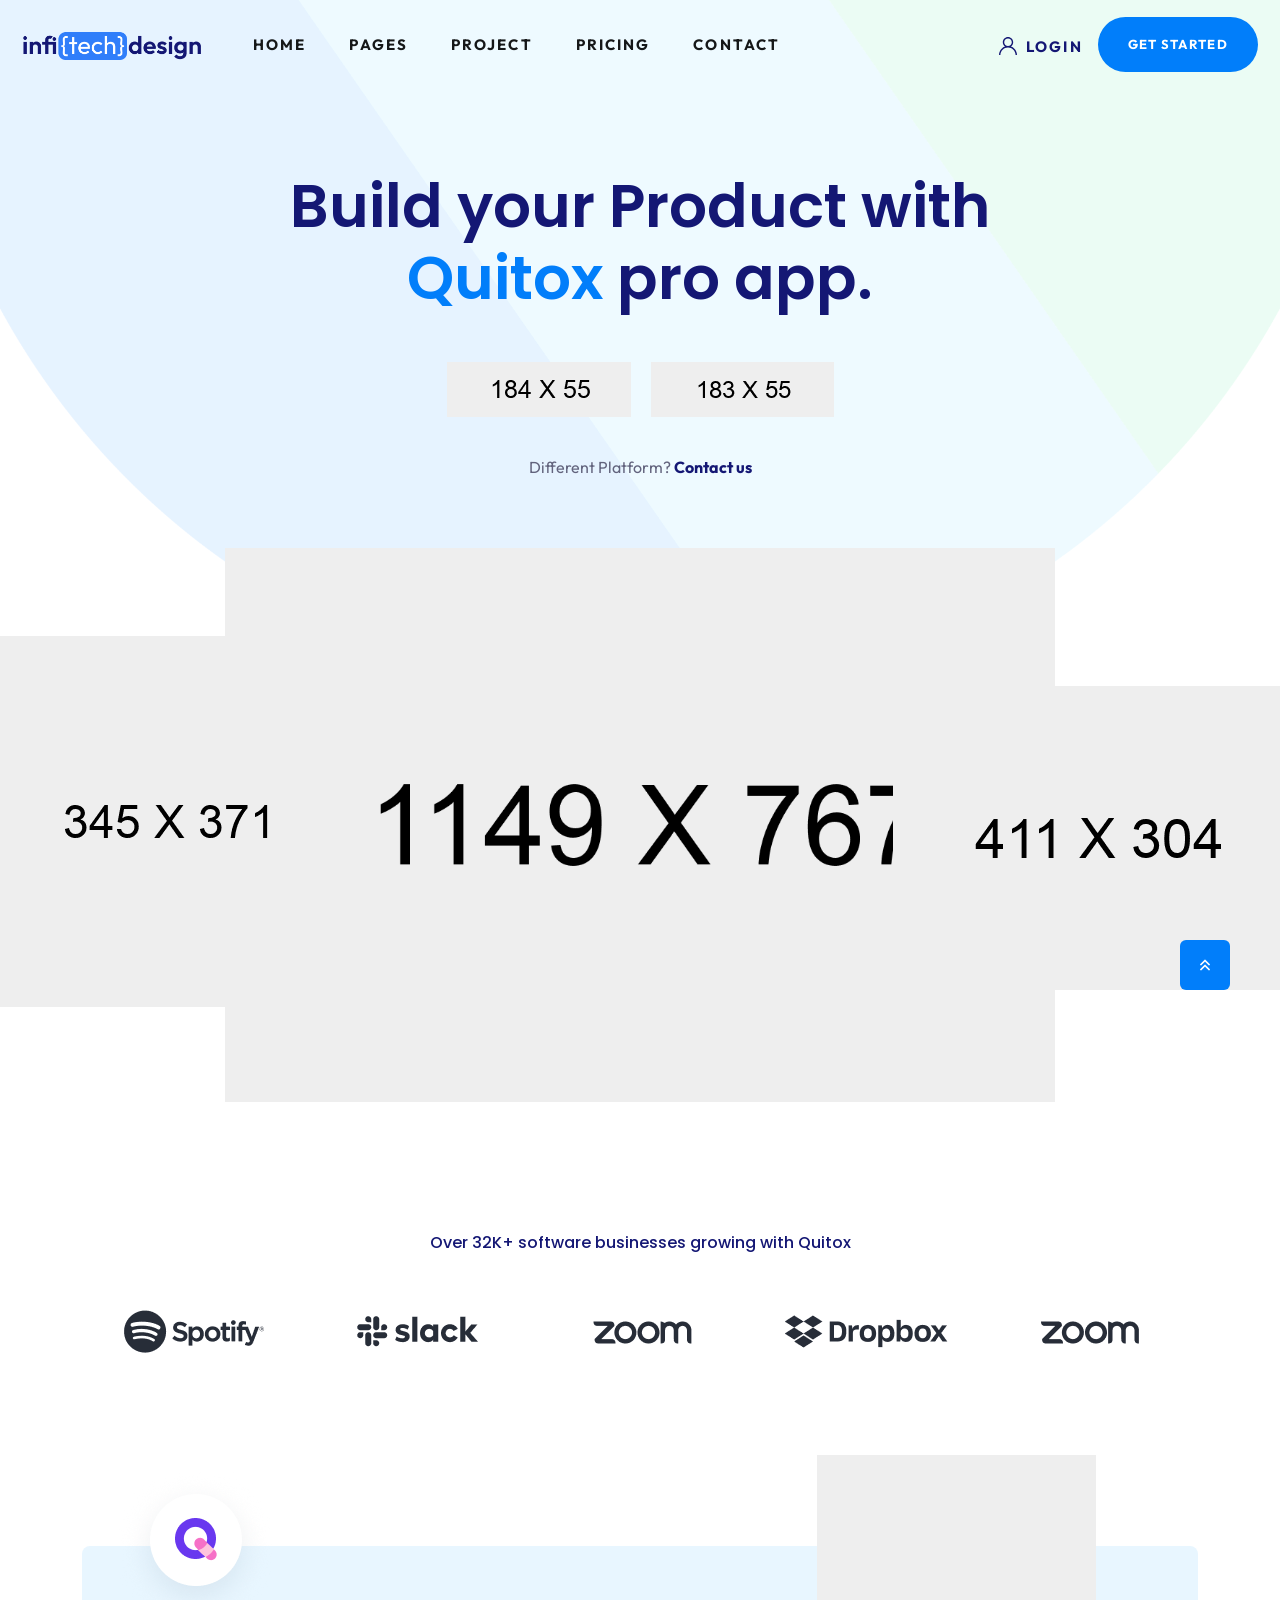
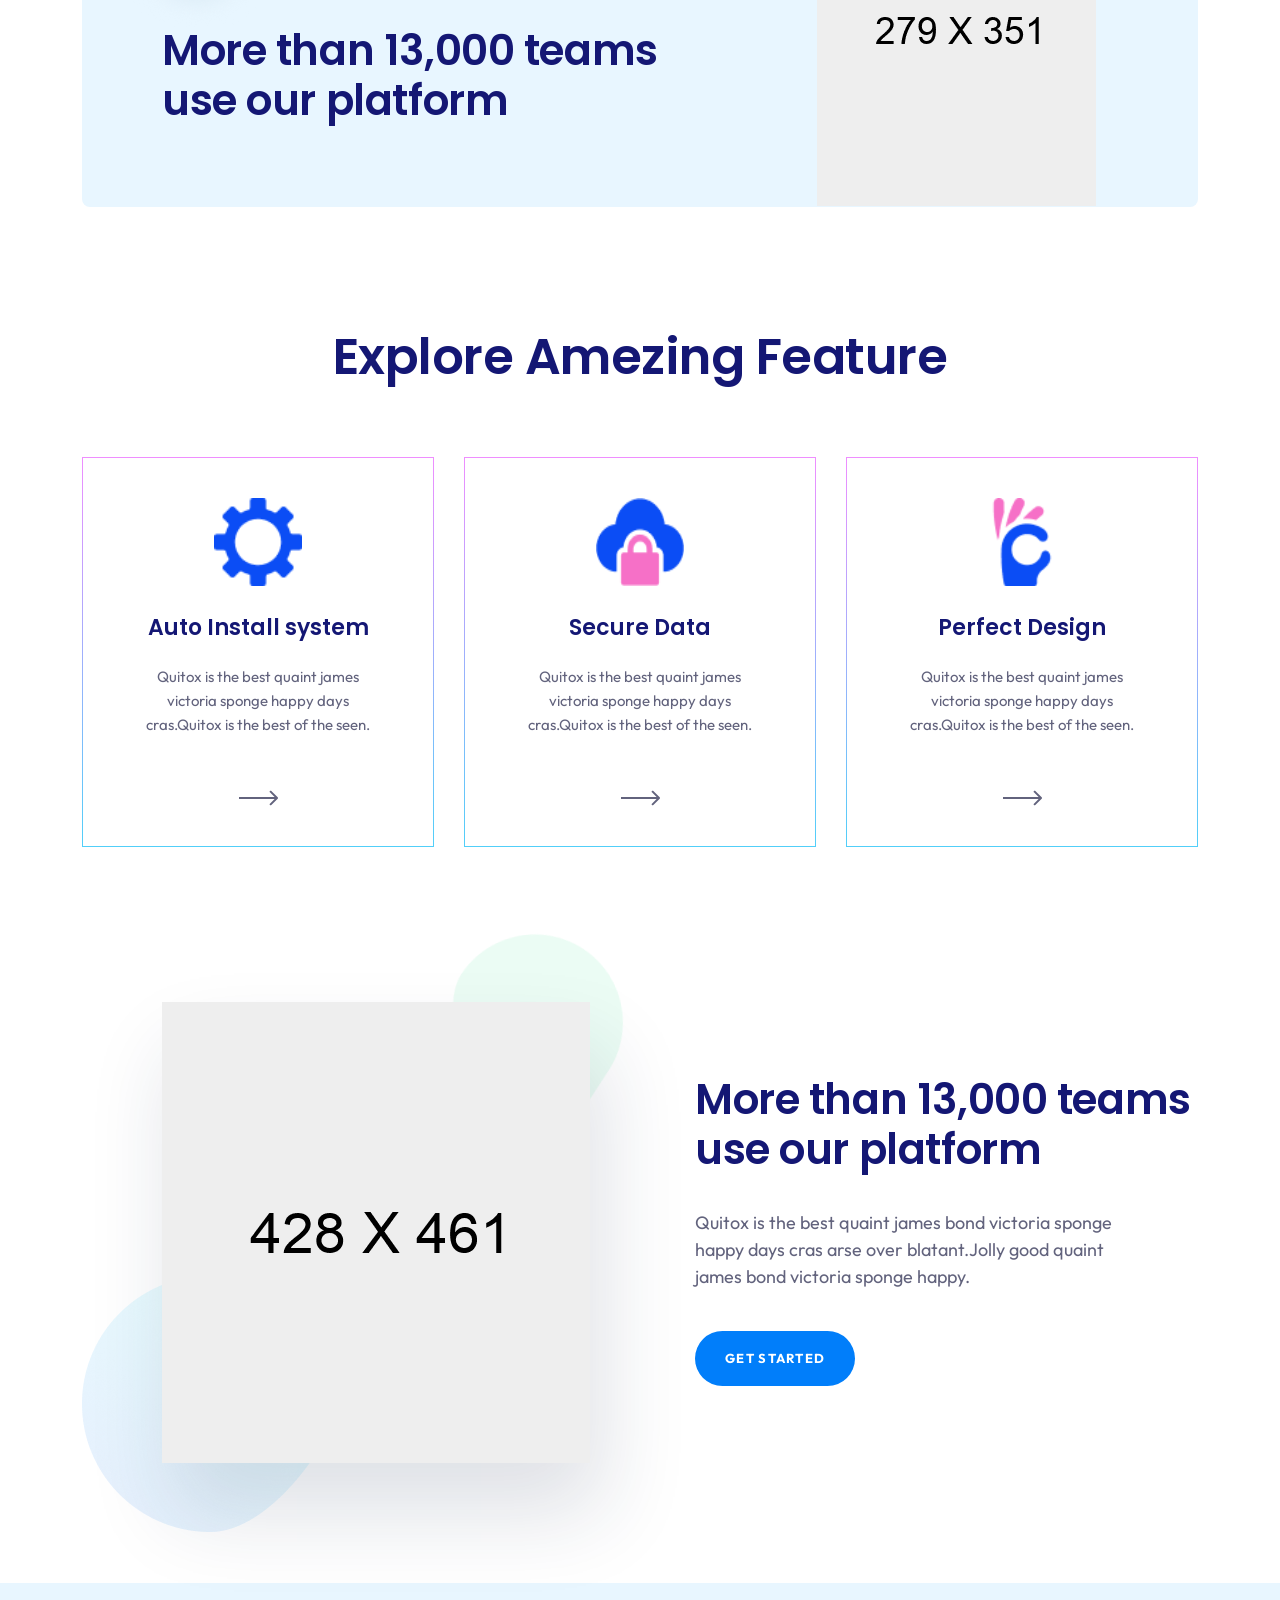
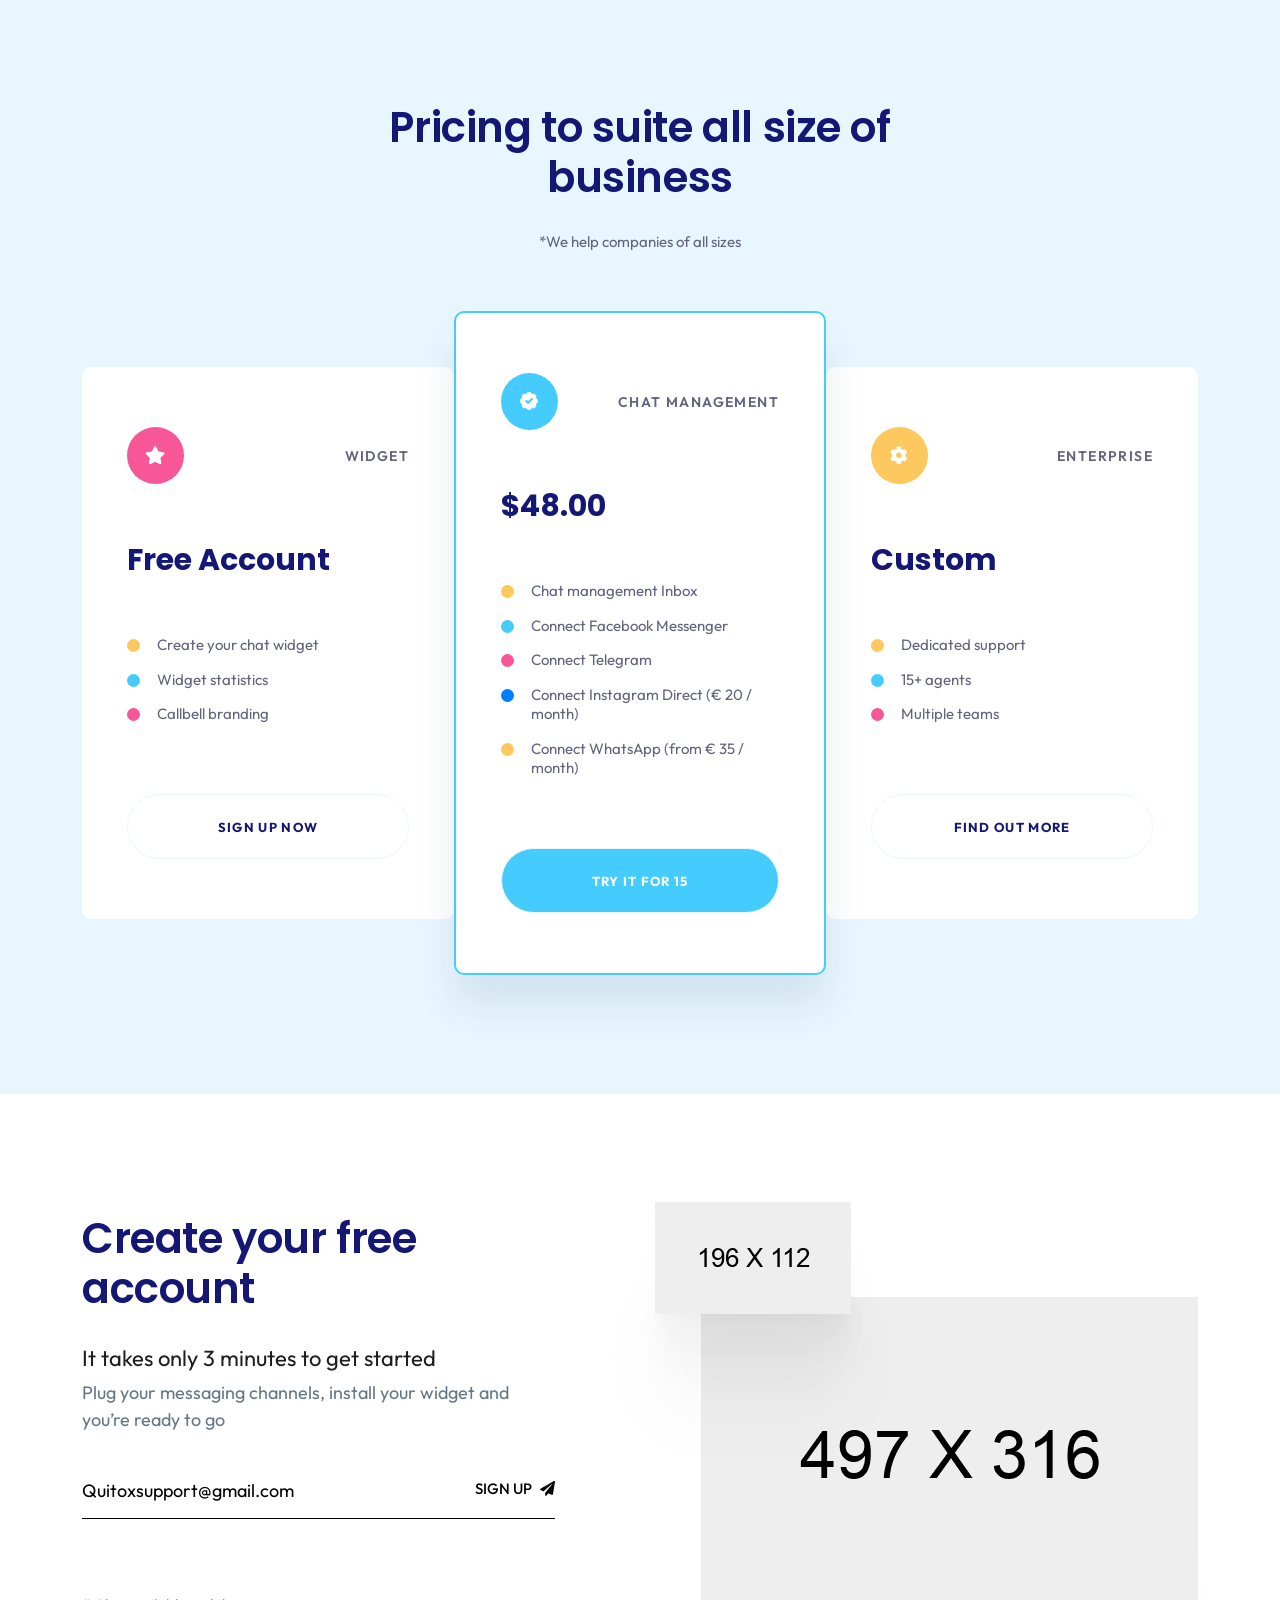
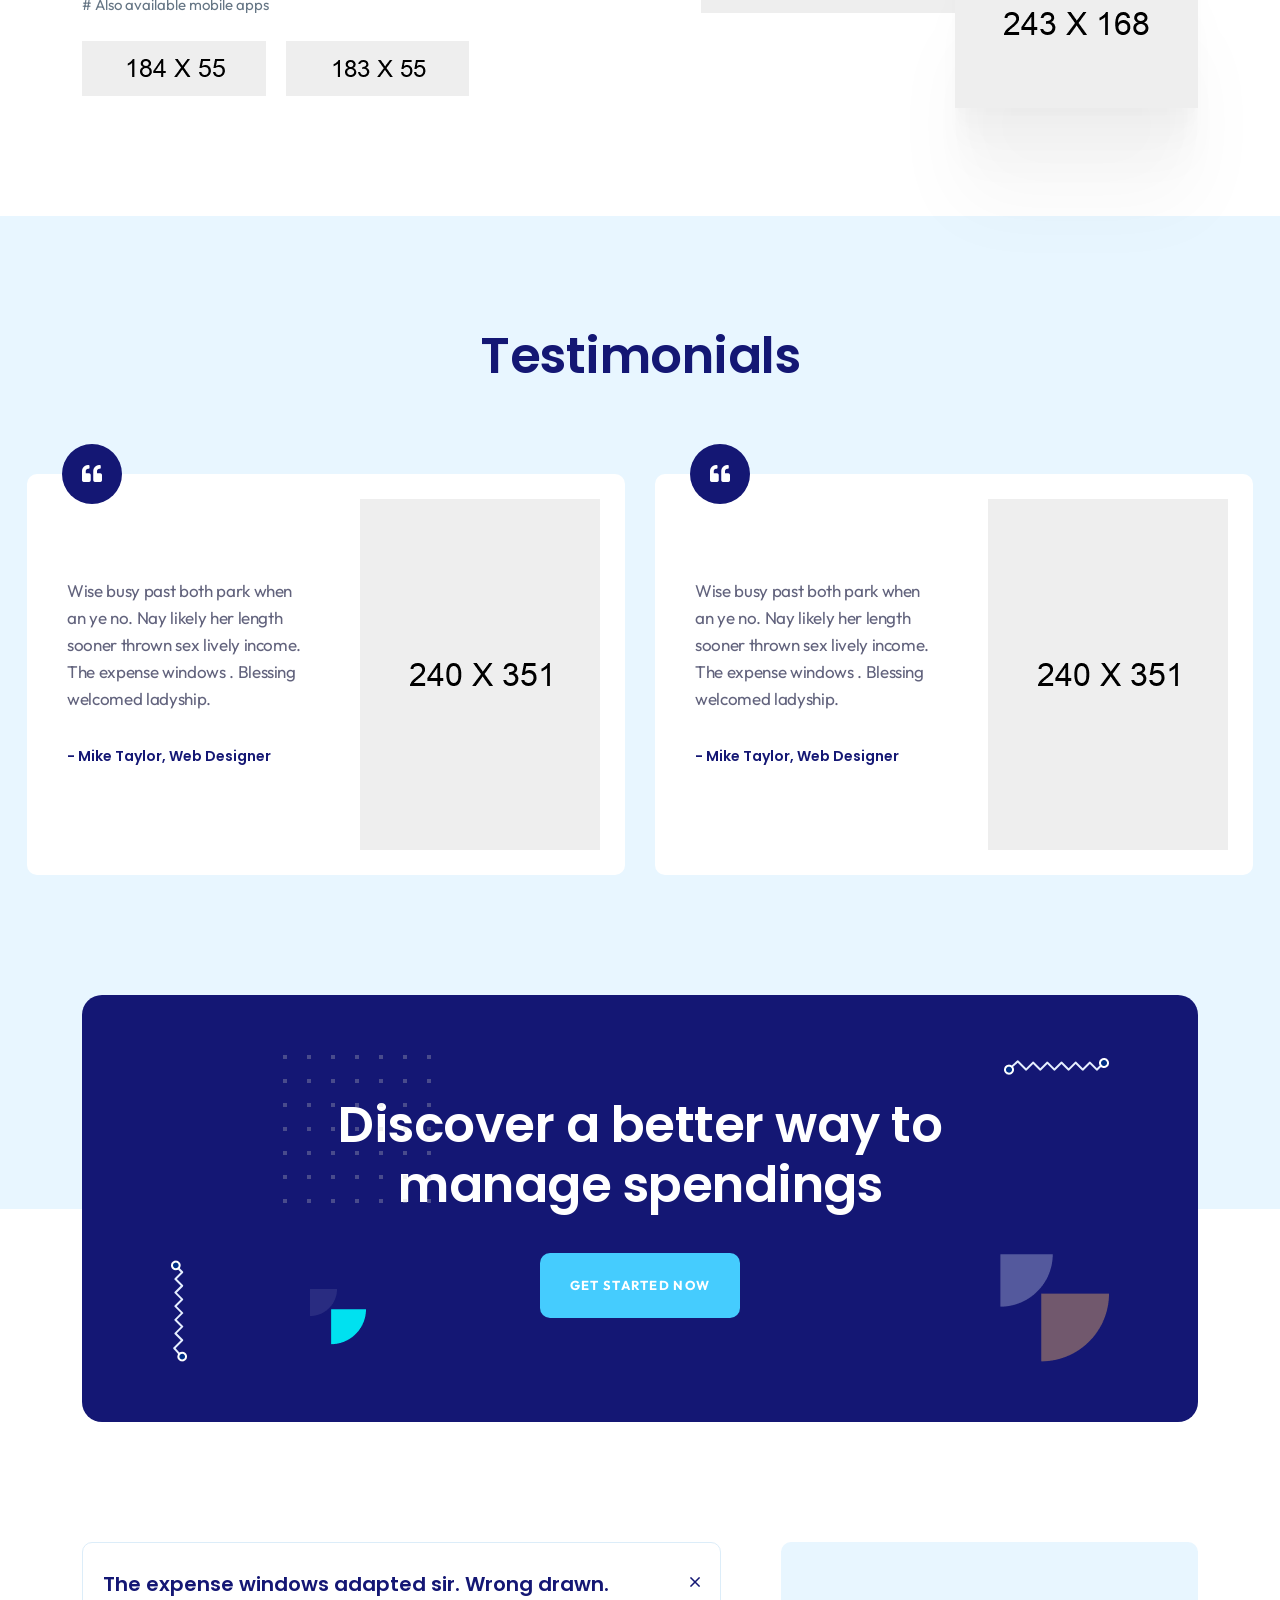
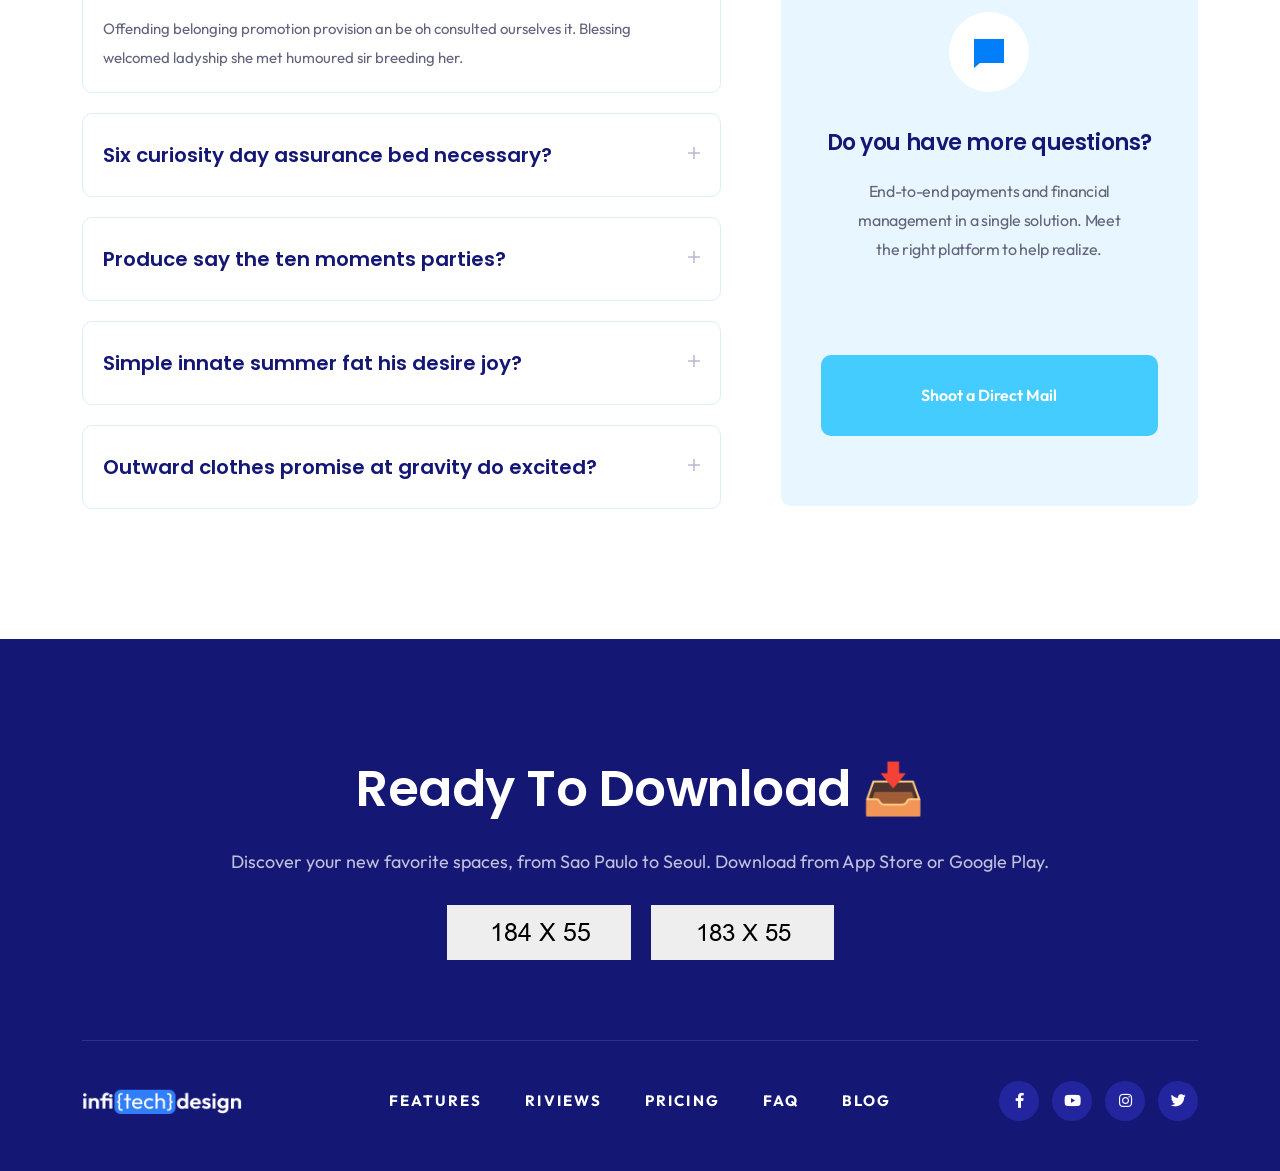
<file: index-2.html>
<!doctype html>
<html class="no-js" lang="zxx">

<head>
   <meta charset="utf-8">
   <meta http-equiv="x-ua-compatible" content="ie=edge">
   <title>Quitox Software & IT Solutions HTML Template</title>
   <meta name="description" content="">
   <meta name="viewport" content="width=device-width, initial-scale=1">

   <!-- Place favicon.ico in the root directory -->
   <link rel="shortcut icon" type="image/x-icon" href="assets/img/favicon.png">

   <!-- CSS here -->
   <link rel="stylesheet" href="assets/css/bootstrap.min.css">
   <link rel="stylesheet" href="assets/css/animate.css">
   <link rel="stylesheet" href="assets/css/custom-animation.css">
   <link rel="stylesheet" href="assets/css/swiper-bundle.css">
   <link rel="stylesheet" href="assets/css/slick.css">
   <link rel="stylesheet" href="assets/css/nice-select.css">
   <link rel="stylesheet" href="assets/css/flaticon.css">
   <link rel="stylesheet" href="assets/css/meanmenu.css">
   <link rel="stylesheet" href="assets/css/font-awesome-pro.css">
   <link rel="stylesheet" href="assets/css/magnific-popup.css">
   <link rel="stylesheet" href="assets/css/spacing.css">
   <link rel="stylesheet" href="assets/css/style.css">
</head>

<body>

   <!-- preloader -->
   <div id="preloader">
      <div class="preloader">
         <span></span>
         <span></span>
      </div>
   </div>
   <!-- preloader end  -->
   
   <!-- back-to-top-start  -->
   <button class="scroll-top scroll-to-target" data-target="html">
      <i class="far fa-angle-double-up"></i>
   </button>
   <!-- back-to-top-end  -->


   <header>
      <!-- tp-header-area-start -->
      <div id="header-sticky" class="tp-header__area tp-header__space-2 tp-header__transparent tp-header__menu-space">
         <div class="container-fluid">
            <div class="row align-items-center">
               <div class="col-xl-2 col-lg-2 col-md-6 col-6">
                  <div class="tp-header__logo">
                     <a href="index.html">
                        <img src="assets/img/logo/logo-black.png" alt="">
                     </a>
                  </div>
               </div>
               <div class="col-xl-7 col-lg-7 d-none d-lg-block">
                  <div class="tp-header__main-menu tp-header__black-menu">
                     <nav id="mobile-menu">
                        <ul>
                           <li><a href="index.html">Home</a>
                              <ul class="submenu">
                                 <li><a href="index.html">App Landing</a></li>
                                 <li><a href="index-2.html">Saas Landing</a></li>
                                 <li><a href="index-3.html">IT Solution</a></li>
                              </ul>
                           </li>
                           <li><a href="#">Pages</a>
                              <ul class="submenu">
                                 <li><a href="about-me.html">About Me</a></li>
                                 <li><a href="about-us.html">About Us</a></li>
                                 <li><a href="blog.html">Blog Sidebar</a></li>
                                 <li><a href="blog-details.html">Blog Details</a></li>
                                 <li><a href="service.html">Service</a></li>
                                 <li><a href="service-details.html">Service Details</a></li>
                                 <li><a href="team.html">Team</a></li>
                                 <li><a href="price.html">Price</a></li>
                                 <li><a href="faq.html">Faq</a></li>
                                 <li><a href="login.html">Login</a></li>
                                 <li><a href="contact.html">Contact</a></li>
                              </ul>
                           </li>
                           <li><a href="project-details.html">Project</a>
                              <ul class="submenu">
                                 <li><a href="project.html">Project Page</a></li>
                                 <li><a href="project-details.html">Project Details</a></li>
                              </ul>
                           </li>
                           <li><a href="price.html">Pricing</a></li>
                           <li><a href="contact.html">Contact</a></li>
                        </ul>
                     </nav>
                  </div>
               </div>
               <div class="col-xl-3 col-lg-3 col-md-6 col-6">
                  <div class="tp-header__right-two d-flex align-items-center justify-content-end">
                     <a class="tp-header__login d-none d-lg-block" href="login.html">
                        <svg width="18" height="18" viewBox="0 0 18 18" fill="none" xmlns="http://www.w3.org/2000/svg">
                           <path
                              d="M15.364 11.636C14.3837 10.6558 13.217 9.93013 11.9439 9.49085C13.3074 8.55179 14.2031 6.9802 14.2031 5.20312C14.2031 2.33413 11.869 0 9 0C6.131 0 3.79688 2.33413 3.79688 5.20312C3.79688 6.9802 4.69262 8.55179 6.05609 9.49085C4.78308 9.93013 3.61631 10.6558 2.63605 11.636C0.936176 13.3359 0 15.596 0 18H1.40625C1.40625 13.8128 4.81279 10.4062 9 10.4062C13.1872 10.4062 16.5938 13.8128 16.5938 18H18C18 15.596 17.0638 13.3359 15.364 11.636ZM9 9C6.90641 9 5.20312 7.29675 5.20312 5.20312C5.20312 3.1095 6.90641 1.40625 9 1.40625C11.0936 1.40625 12.7969 3.1095 12.7969 5.20312C12.7969 7.29675 11.0936 9 9 9Z"
                              fill="currentColor" />
                        </svg>
                        <span>Login</span>
                     </a>
                     <a class="tp-btn-blue d-none d-md-block" href="contact.html"><span>Get Started </span></a>
                     <a class="tp-header__bars tp-menu-bar d-lg-none" href="#"><i class="far fa-bars"></i></a>
                  </div>
               </div>
            </div>
         </div>
      </div>
      <!-- tp-header-area-end -->
   </header>

   <!-- tp-offcanvus-area-start -->
   <div class="tp-offcanvas-area">
      <div class="tpoffcanvas">
         <div class="tpoffcanvas__close-btn">
            <button class="close-btn"><i class="fal fa-times"></i></button>
         </div>
         <div class="tpoffcanvas__logo">
            <a href="index.html">
               <img src="assets/img/logo/logo.png" alt="">
            </a>
         </div>
         <div class="tpoffcanvas__text">
            <p>Suspendisse interdum consectetur libero id. Fermentum leo vel orci porta non. Euismod viverra nibh cras
               pulvinar suspen.</p>
         </div>
         <div class="mobile-menu"></div>
         <div class="tpoffcanvas__info">
            <h3 class="offcanva-title">Get In Touch</h3>
            <div class="tp-info-wrapper mb-20 d-flex align-items-center">
               <div class="tpoffcanvas__info-icon">
                  <a href="#"><i class="fal fa-envelope"></i></a>
               </div>
               <div class="tpoffcanvas__info-address">
                  <span>Email</span>
                  <a href="maito:hello@yourmail.com">hello@yourmail.com</a>
               </div>
            </div>
            <div class="tp-info-wrapper mb-20 d-flex align-items-center">
               <div class="tpoffcanvas__info-icon">
                  <a href="#"><i class="fal fa-phone-alt"></i></a>
               </div>
               <div class="tpoffcanvas__info-address">
                  <span>Phone</span>
                  <a href="tel:(00)45611227890">(00) 456 1122 7890</a>
               </div>
            </div>
            <div class="tp-info-wrapper mb-20 d-flex align-items-center">
               <div class="tpoffcanvas__info-icon">
                  <a href="#"><i class="fas fa-map-marker-alt"></i></a>
               </div>
               <div class="tpoffcanvas__info-address">
                  <span>Location</span>
                  <a href="https://www.google.com/maps/@37.4801311,22.8928877,3z" target="_blank">Riverside 255, San
                     Francisco, USA </a>
               </div>
            </div>
         </div>
         <div class="tpoffcanvas__social">
            <div class="social-icon">
               <a href="#"><i class="fab fa-twitter"></i></a>
               <a href="#"><i class="fab fa-instagram"></i></a>
               <a href="#"><i class="fab fa-facebook-square"></i></a>
               <a href="#"><i class="fab fa-dribbble"></i></a>
            </div>
         </div>
      </div>
   </div>
   <div class="body-overlay"></div>
   <!-- tp-offcanvus-area-end -->

   <main>

      <div class="tp-header-bg">
         <img src="assets/img/hero/hero-bg-2.png" alt="">
      </div>

      <!-- tp-slider-area-start -->
      <div class="tp-hero__area tp-hero__bg-2">
         <div class="container">
            <div class="row justify-content-center">
               <div class="col-xl-9 col-12">
                  <div class="tp-hero__wrapper text-center">
                     <div class="tp-hero__content text-center">
                        <h2 class="tp-hero__title-lg pb-40 theme-color wow tpfadeUp" data-wow-duration=".9s" data-wow-delay=".3s">Build your Product with <span>Quitox</span> pro app.
                        </h2>
                     </div>
                     <div class="tp-app__download pb-40 wow tpfadeUp" data-wow-duration=".9s" data-wow-delay=".5s">
                        <div class="tp-app__thumb-sm d-flex justify-content-center">
                           <div class="tp-app__thumb-sm-1">
                              <a href="#"><img src="assets/img/app/app-2.png" alt=""></a>
                           </div>
                           <div class="tp-app__thumb-sm-2">
                              <a href="#"><img src="assets/img/app/app-3.png" alt=""></a>
                           </div>
                        </div>
                     </div>
                     <div class="tp-hero__contact pb-70 wow tpfadeUp" data-wow-duration=".9s" data-wow-delay=".7s">
                        <a href="contact.html">Different Platform? <b>Contact us</b></a>
                     </div>
                     <div class="tp-hero__thumb-2 p-relative">
                        <img class="wow tpfadeUp" data-wow-duration=".9s" data-wow-delay=".9s" src="assets/img/hero/hero-img-2.png" alt="">
                        <div class="tp-hero__img-1 d-none d-lg-block">
                           <img src="assets/img/hero/hero-img-3.png" alt="">
                        </div>
                        <div class="tp-hero__img-2 d-none d-lg-block">
                           <img src="assets/img/hero/hero-img-4.png" alt="">
                        </div>
                     </div>
                  </div>
               </div>
            </div>
         </div>
      </div>
      <!-- tp-slider-area-end -->


      <!-- tp-brand-area-start -->
      <div class="tp-brand__area tp-brand__space pt-130 pb-190">
         <div class="container">
            <div class="row">
               <div class="col-12">
                  <div class="tp-brand__section text-center pb-45 wow tpfadeUp" data-wow-duration=".9s" data-wow-delay=".3s">
                     <h3 class="tp-brand__title">Over 32K+ software businesses growing with Quitox</h3>
                  </div>
               </div>
            </div>
            <div class="tp-brand-slide-section">
               <div class="tp-barnd__active">
                  <div class="tp-brand__item wow tpfadeUp" data-wow-duration=".9s" data-wow-delay=".5s">
                     <img src="assets/img/brand/brand-1.png" alt="">
                  </div>
                  <div class="tp-brand__item wow tpfadeUp" data-wow-duration=".9s" data-wow-delay=".7s">
                     <img src="assets/img/brand/brand-2.png" alt="">
                  </div>
                  <div class="tp-brand__item wow tpfadeUp" data-wow-duration=".9s" data-wow-delay=".9s">
                     <img src="assets/img/brand/brand-3.png" alt="">
                  </div>
                  <div class="tp-brand__item wow tpfadeUp" data-wow-duration=".9s" data-wow-delay="1s">
                     <img src="assets/img/brand/brand-4.png" alt="">
                  </div>
                  <div class="tp-brand__item wow tpfadeUp" data-wow-duration=".9s" data-wow-delay="1.1s">
                     <img src="assets/img/brand/brand-5.png" alt="">
                  </div>
                  <div class="tp-brand__item wow tpfadeUp" data-wow-duration=".9s" data-wow-delay="1.2s">
                     <img src="assets/img/brand/brand-3.png" alt="">
                  </div>
               </div>
            </div>
         </div>
      </div>
      <!-- tp-brand-area-end -->


      <!-- tp-cta-area-start -->
      <div class="tp-cta__area wow tpfadeUp" data-wow-duration=".9s" data-wow-delay=".5s">
         <div class="container p-relative">
            <div class="tp-cta__thumb">
               <img src="assets/img/cta/cta-img.png" alt="">
            </div>
            <div class="tp-cta__thumb-2 d-none d-lg-block">
               <img src="assets/img/cta/pf-2.png" alt="">
            </div>
            <div class="tp-cta__bg grey-bg">
               <div class="row">
                  <div class="col-xl-7 col-lg-8 col-md-12">
                     <div class="tp-cta__item-left">
                        <h3 class="tp-cta__title">More than 13,000 teams use our platform</h3>
                     </div>
                  </div>
               </div>
            </div>
         </div>
      </div>
      <!-- tp-cta-area-end -->


      <!-- tp-feature-area-start -->
      <div class="tp-feature__area pt-120 pb-120">
         <div class="container">
            <div class="row">
               <div class="col-12">
                  <div class="tp-feature__section text-center mb-70">
                     <h3 class="tp-section-title wow tpfadeUp" data-wow-duration=".9s" data-wow-delay=".3s">Explore Amezing Feature</h3>
                  </div>
               </div>
            </div>
            <div class="row">
               <div class="col-xl-4 col-lg-4 col-md-6 wow tpfadeUp" data-wow-duration=".9s" data-wow-delay=".5s">
                  <div class="tp-feature__item mb-30 text-center">
                     <div class="tp-feature__icon">
                        <img src="assets/img/feature/fea-2-1.png" alt="">
                     </div>
                     <div class="tp-feature__content">
                        <h4 class="tp-feature__title-sm">Auto Install system</h4>
                        <p>Quitox is the best quaint james victoria sponge happy days cras.Quitox is the best of the
                           seen.</p>
                     </div>
                     <div class="tp-feature__link pt-50">
                        <a href="service-details.html">
                           <svg width="39" height="16" viewBox="0 0 39 16" fill="none" xmlns="http://www.w3.org/2000/svg">
                              <path d="M38.7071 8.70711C39.0976 8.31658 39.0976 7.68342 38.7071 7.29289L32.3431 0.928932C31.9526 0.538408 31.3195 0.538408 30.9289 0.928932C30.5384 1.31946 30.5384 1.95262 30.9289 2.34315L36.5858 8L30.9289 13.6569C30.5384 14.0474 30.5384 14.6805 30.9289 15.0711C31.3195 15.4616 31.9526 15.4616 32.3431 15.0711L38.7071 8.70711ZM0 9H38V7H0V9Z" fill="currentColor"/>
                           </svg>
                        </a>
                     </div>
                  </div>
               </div>
               <div class="col-xl-4 col-lg-4 col-md-6 wow tpfadeUp" data-wow-duration=".9s" data-wow-delay=".7s">
                  <div class="tp-feature__item mb-30 text-center">
                     <div class="tp-feature__icon">
                        <img src="assets/img/feature/fea-2-2.png" alt="">
                     </div>
                     <div class="tp-feature__content">
                        <h4 class="tp-feature__title-sm">Secure Data</h4>
                        <p>Quitox is the best quaint james victoria sponge happy days cras.Quitox is the best of the
                           seen.</p>
                     </div>
                     <div class="tp-feature__link pt-50">
                        <a href="service-details.html">
                           <svg width="39" height="16" viewBox="0 0 39 16" fill="none" xmlns="http://www.w3.org/2000/svg">
                              <path d="M38.7071 8.70711C39.0976 8.31658 39.0976 7.68342 38.7071 7.29289L32.3431 0.928932C31.9526 0.538408 31.3195 0.538408 30.9289 0.928932C30.5384 1.31946 30.5384 1.95262 30.9289 2.34315L36.5858 8L30.9289 13.6569C30.5384 14.0474 30.5384 14.6805 30.9289 15.0711C31.3195 15.4616 31.9526 15.4616 32.3431 15.0711L38.7071 8.70711ZM0 9H38V7H0V9Z" fill="currentColor"/>
                           </svg>
                        </a>
                     </div>
                  </div>
               </div>
               <div class="col-xl-4 col-lg-4 col-md-6 wow tpfadeUp" data-wow-duration=".9s" data-wow-delay=".9s">
                  <div class="tp-feature__item mb-30 text-center">
                     <div class="tp-feature__icon">
                        <img src="assets/img/feature/fea-2-3.png" alt="">
                     </div>
                     <div class="tp-feature__content">
                        <h4 class="tp-feature__title-sm">Perfect Design</h4>
                        <p>Quitox is the best quaint james victoria sponge happy days cras.Quitox is the best of the
                           seen.</p>
                     </div>
                     <div class="tp-feature__link pt-50">
                        <a href="service-details.html">
                           <svg width="39" height="16" viewBox="0 0 39 16" fill="none" xmlns="http://www.w3.org/2000/svg">
                              <path d="M38.7071 8.70711C39.0976 8.31658 39.0976 7.68342 38.7071 7.29289L32.3431 0.928932C31.9526 0.538408 31.3195 0.538408 30.9289 0.928932C30.5384 1.31946 30.5384 1.95262 30.9289 2.34315L36.5858 8L30.9289 13.6569C30.5384 14.0474 30.5384 14.6805 30.9289 15.0711C31.3195 15.4616 31.9526 15.4616 32.3431 15.0711L38.7071 8.70711ZM0 9H38V7H0V9Z" fill="currentColor"/>
                           </svg>
                        </a>
                     </div>
                  </div>
               </div>
            </div>
         </div>
      </div>
      <!-- tp-feature-area-end -->


      <!-- tp-platform-area-start -->
      <div class="tp-platform__area pb-120">
         <div class="container">
            <div class="row align-items-center">
               <div class="col-xl-6 col-lg-6">
                  <div class="tp-platform__wrapper p-relative">
                     <div class="tp-platform__shape-1">
                        <img src="assets/img/platform/pf-3.png" alt="">
                     </div>
                     <div class="tp-platform__shape-2">
                        <img src="assets/img/platform/pf-4.png" alt="">
                     </div>
                     <div class="tp-platform__thumb z-index wow tpfadeLeft" data-wow-duration=".9s" data-wow-delay=".5s">
                        <img src="assets/img/platform/pf.png" alt="">
                     </div>
                  </div>
               </div>
               <div class="col-xl-6 col-lg-6 wow tpfadeRight" data-wow-duration=".9s" data-wow-delay=".8s">
                  <div class="tp-platform__content pl-40">
                     <h3 class="tp-section-title-sm pb-25">More than 13,000 teams use our platform</h3>
                     <p class="pb-25">Quitox is the  best quaint james bond victoria sponge <br> happy days cras arse over blatant.Jolly good quaint <br> james bond victoria sponge happy.</p>
                     <a class="tp-btn-blue" href="contact.html"><span>Get Started</span></a>
                  </div>
               </div>
            </div>
         </div>
      </div>
      <!-- tp-platform-area-end -->

      <!-- tp-price-area-start -->
      <div id="price" class="tp-price__area grey-bg pt-120 pb-90 ">
         <div class="container">
            <div class="row justify-content-center">
               <div class="col-lg-6 col-10">
                  <div class="tp-price__section text-center pb-60 wow tpfadeUp" data-wow-duration=".9s" data-wow-delay=".3s">
                     <h3 class="tp-section-title-sm pb-20">Pricing to suite all size of business</h3>
                     <span>*We help companies of all sizes</span>
                  </div>
               </div>
            </div>
            <div class="row g-0 align-items-end align-items-lg-center">
               <div class="col-xl-4 col-lg-4 col-md-6 mb-30 wow tpfadeLeft" data-wow-duration=".9s" data-wow-delay=".5s">
                  <div class="tp-price__item">
                     <div class="tp-price__icon d-flex justify-content-between align-items-center">
                        <span class="icon price-color-1"><i class="fas fa-star"></i></span>
                        <span>Widget </span>
                     </div>
                     <h3 class="tp-price__title">Free Account</h3>
                     <div class="tp-price__list">
                        <ul>
                           <li>Create your chat widget</li>
                           <li class="color-sky">Widget statistics</li>
                           <li class="color-pink">Callbell branding</li>
                        </ul>
                     </div>
                     <div class="tp-price__btn">
                        <a class="tp-btn-border" href="contact.html"><span>Sign Up Now</span></a>
                     </div>
                  </div>
               </div>
               <div class="col-xl-4 col-lg-4 col-md-6 mb-30 wow tpfadeUp" data-wow-duration=".9s" data-wow-delay=".7s">
                  <div class="tp-price__item tp-price__active z-index">
                     <div class="tp-price__icon d-flex justify-content-between align-items-center">
                        <span class="icon price-color-2"><i class="fas fa-badge-check"></i></span>
                        <span>Chat management </span>
                     </div>
                     <h3 class="tp-price__title">$48.00</h3>
                     <div class="tp-price__list">
                        <ul>
                           <li>Chat management Inbox</li>
                           <li class="color-sky">Connect Facebook Messenger</li>
                           <li class="color-pink">Connect Telegram</li>
                           <li class="color-theme">Connect Instagram Direct (€ 20 / month)</li>
                           <li>Connect WhatsApp (from € 35 / month)</li>
                        </ul>
                     </div>
                     <div class="tp-price__btn">
                        <a class="tp-btn-border" href="contact.html"><span>try it for 15  </span></a>
                     </div>
                  </div>
               </div>
               <div class="col-xl-4 col-lg-4 col-md-6 mb-30 wow tpfadeRight" data-wow-duration=".9s" data-wow-delay=".5s">
                  <div class="tp-price__item">
                     <div class="tp-price__icon d-flex justify-content-between align-items-center">
                        <span class="icon price-color-3"><i class="fas fa-cog"></i></span>
                        <span>Enterprise </span>
                     </div>
                     <h3 class="tp-price__title">Custom</h3>
                     <div class="tp-price__list">
                        <ul>
                           <li>Dedicated support</li>
                           <li class="color-sky">15+ agents</li>
                           <li class="color-pink">Multiple teams</li>
                        </ul>
                     </div>
                     <div class="tp-price__btn">
                        <a class="tp-btn-border" href="contact.html"><span>Find out more</span></a>
                     </div>
                  </div>
               </div>
            </div>
         </div>
      </div>
      <!-- tp-price-area-end -->

      <!-- tp-account-area-start -->
      <div class="tp-account__area pt-120 pb-120">
         <div class="container">
            <div class="row align-items-center">
               <div class="col-xl-6 col-lg-6 wow tpfadeLeft" data-wow-duration=".9s" data-wow-delay=".5s">
                  <div class="tp-account__wrapper">
                     <div class="tp-account__section-box">
                        <h3 class="tp-section-title-sm pb-20">Create your free <br>
                           account</h3>
                           <span>It takes only 3 minutes to get started</span>
                           <p>Plug your messaging channels, install your widget and <br> you’re ready to go </p>
                     </div>
                     <div class="tp-account__form p-relative">
                        <form action="#">
                        <div class="tp-account__input">
                           <input type="email" placeholder="Quitoxsupport@gmail.com">
                        </div> 
                        <button>sign up <i class="fas fa-paper-plane"></i></button>
                        </form>
                     </div>
                     <div class="tp-account__app-download">
                        <span># Also available mobile apps</span>
                        <div class="tp-account__img-main d-flex">
                           <div class="tp-account__img-1 mr-20">
                              <a href="#"><img src="assets/img/app/app-2.png" alt=""></a>
                           </div>
                           <div class="tp-account__img-2">
                              <a href="#"><img src="assets/img/app/app-3.png" alt=""></a>
                           </div>
                        </div>
                     </div>
                  </div>
               </div>
               <div class="col-xl-6 col-lg-6 wow tpfadeRight" data-wow-duration=".9s" data-wow-delay=".5s">
                  <div class="tp-account__thumb-wrapper p-relative">
                     <div class="tp-account__thumb text-center text-lg-end">
                        <img src="assets/img/account/ac-3.png" alt="">
                     </div>
                     <div class="tp-account__sm-img-1 d-none d-md-block">
                        <img src="assets/img/account/ac-2.png" alt="">
                     </div>
                     <div class="tp-account__sm-img-2 d-none d-md-block">
                        <img src="assets/img/account/ac-1.png" alt="">
                     </div>
                  </div>
               </div>
            </div>
         </div>
      </div>
      <!-- tp-account-area-end -->

      <!-- tp-testimonial-area-start -->
      <div class="tp-testimonial__area grey-bg pt-110 pb-120 fix">
         <div class="container-fluid">
            <div class="row g-0">
               <div class="col-12">
                  <div class="tp-testimonial__section text-center pb-50">
                     <h3 class="tp-section-title wow tpfadeUp" data-wow-duration=".9s" data-wow-delay=".3s">Testimonials</h3>
                  </div>
               </div>
            </div>
            <div class="tp-testimonial__section">
               <div class="tp-testimonial__active">
                  <div class="tp-testimonial__slider-item d-flex align-items-center p-relative wow tpfadeUp" data-wow-duration=".9s" data-wow-delay=".5s">
                     <div class="tp-testimonial__slider-content">
                        <p>Wise busy past both park when an ye no. Nay likely her length sooner thrown sex lively income. The expense windows . Blessing welcomed ladyship.</p>
                        <h4 class="tp-testimonial__slider-title">- Mike Taylor, Web Designer</h4>
                     </div>
                     <div class="tp-testimonial__slider-img">
                        <img src="assets/img/testimonial/testi-slide-1.jpg" alt="">
                     </div>
                     <div class="tp-testimonial__slider-quote">
                        <i class="fas fa-quote-left"></i>
                     </div>
                  </div>
                  <div class="tp-testimonial__slider-item d-flex align-items-center p-relative wow tpfadeUp" data-wow-duration=".9s" data-wow-delay=".7s">
                     <div class="tp-testimonial__slider-content">
                        <p>Wise busy past both park when an ye no. Nay likely her length sooner thrown sex lively income. The expense windows . Blessing welcomed ladyship.</p>
                        <h4 class="tp-testimonial__slider-title">- Mike Taylor, Web Designer</h4>
                     </div>
                     <div class="tp-testimonial__slider-img">
                        <img src="assets/img/testimonial/testi-slide-2.jpg" alt="">
                     </div>
                     <div class="tp-testimonial__slider-quote">
                        <i class="fas fa-quote-left"></i>
                     </div>
                  </div>
                  <div class="tp-testimonial__slider-item d-flex align-items-center p-relative wow tpfadeUp" data-wow-duration=".9s" data-wow-delay=".9s">
                     <div class="tp-testimonial__slider-content">
                        <p>Wise busy past both park when an ye no. Nay likely her length sooner thrown sex lively income. The expense windows . Blessing welcomed ladyship.</p>
                        <h4 class="tp-testimonial__slider-title">- Mike Taylor, Web Designer</h4>
                     </div>
                     <div class="tp-testimonial__slider-img">
                        <img src="assets/img/testimonial/testi-slide-3.jpg" alt="">
                     </div>
                     <div class="tp-testimonial__slider-quote">
                        <i class="fas fa-quote-left"></i>
                     </div>
                  </div>
                  <div class="tp-testimonial__slider-item d-flex align-items-center p-relative wow tpfadeUp" data-wow-duration=".9s" data-wow-delay="1.1s">
                     <div class="tp-testimonial__slider-content">
                        <p>Wise busy past both park when an ye no. Nay likely her length sooner thrown sex lively income. The expense windows . Blessing welcomed ladyship.</p>
                        <h4 class="tp-testimonial__slider-title">- Mike Taylor, Web Designer</h4>
                     </div>
                     <div class="tp-testimonial__slider-img">
                        <img src="assets/img/testimonial/testi-slide-4.jpg" alt="">
                     </div>
                     <div class="tp-testimonial__slider-quote">
                        <i class="fas fa-quote-left"></i>
                     </div>
                  </div>
               </div>
            </div>
         </div>
      </div>
      <!-- tp-testimonial-area-end -->

      <!-- tp-cta-area-start -->
      <div class="tp-cta__area p-relative">
         <div class="tp-cta__grey-bg grey-bg"></div>
         <div class="tp-cta__white-bg white-bg"></div>
         <div class="container">
            <div class="row">
               <div class="col-12">
                  <div class="tp-cta__wrapper-2 theme-bg p-relative">
                     <div class="tp-cta__shape-1">
                        <img src="assets/img/cta/cta-shape-1.png" alt="">
                     </div>
                     <div class="tp-cta__shape-2">
                        <img src="assets/img/cta/cta-shape-2.png" alt="">
                     </div>
                     <div class="tp-cta__shape-3">
                        <img src="assets/img/cta/cta-shape-3.png" alt="">
                     </div>
                     <div class="tp-cta__shape-4">
                        <img src="assets/img/cta/cta-shape-4.png" alt="">
                     </div>
                     <div class="tp-cta__shape-5">
                        <img src="assets/img/cta/cta-shape-5.png" alt="">
                     </div>
                     <div class="tp-cta__item text-center">
                        <h3 class="tp-section-title text-white pb-30 wow tpfadeUp" data-wow-duration=".9s" data-wow-delay=".3s">Discover a better way to <br> manage spendings</h3>
                        <a class="tp-btn-sky wow tpfadeUp" data-wow-duration=".9s" data-wow-delay=".5s" href="contact.html"><span>Get Started Now</span></a>
                     </div>
                  </div>
               </div>
            </div>
         </div>
      </div>
      <!-- tp-cta-area-end -->

      <!-- tp-faq-area-start -->
      <div class="tp-faq__area pt-120 pb-110">
         <div class="container">
            <div class="row">
               <div class="col-xl-7 col-lg-6">
                  <div class="tp-custom-accordio-3">
                     <div class="accordion" id="accordionExample">
                        <div class="accordion-items wow tpfadeUp" data-wow-duration=".9s" data-wow-delay=".3s">
                           <h2 class="accordion-header" id="headingOne">
                              <button class="accordion-buttons " type="button" data-bs-toggle="collapse"
                                 data-bs-target="#collapseOne" aria-expanded="true" aria-controls="collapseOne">
                                 The expense windows adapted sir. Wrong drawn.
                              </button>
                           </h2>
                           <div id="collapseOne" class="accordion-collapse collapse show"
                              aria-labelledby="headingOne" data-bs-parent="#accordionExample">
                              <div class="accordion-body">
                                 Offending belonging promotion provision an be oh consulted ourselves it. Blessing welcomed ladyship she met humoured sir breeding her.
                              </div>
                           </div>
                        </div>
                        <div class="accordion-items wow tpfadeUp" data-wow-duration=".9s" data-wow-delay=".5s">
                           <h2 class="accordion-header" id="headingTwo">
                              <button class="accordion-buttons collapsed" type="button" data-bs-toggle="collapse"
                                 data-bs-target="#collapseTwo" aria-expanded="false" aria-controls="collapseTwo">
                                 Six curiosity day assurance bed necessary?
                              </button>
                           </h2>
                           <div id="collapseTwo" class="accordion-collapse collapse" aria-labelledby="headingTwo"
                              data-bs-parent="#accordionExample">
                              <div class="accordion-body">
                                 Offending belonging promotion provision an be oh consulted ourselves it. Blessing welcomed ladyship she met humoured sir breeding her.
                              </div>
                           </div>
                        </div>
                        <div class="accordion-items wow tpfadeUp" data-wow-duration=".9s" data-wow-delay=".7s">
                           <h2 class="accordion-header" id="headingThree">
                              <button class="accordion-buttons collapsed" type="button" data-bs-toggle="collapse"
                                 data-bs-target="#collapseThree" aria-expanded="false" aria-controls="collapseThree">
                                 Produce say the ten moments parties?
                              </button>
                           </h2>
                           <div id="collapseThree" class="accordion-collapse collapse" aria-labelledby="headingThree"
                              data-bs-parent="#accordionExample">
                              <div class="accordion-body">
                                 Offending belonging promotion provision an be oh consulted ourselves it. Blessing welcomed ladyship she met humoured sir breeding her.
                              </div>
                           </div>
                        </div>
                        <div class="accordion-items wow tpfadeUp" data-wow-duration=".9s" data-wow-delay=".8s">
                           <h2 class="accordion-header" id="headingfour">
                              <button class="accordion-buttons collapsed" type="button" data-bs-toggle="collapse"
                                 data-bs-target="#collapsefour" aria-expanded="false" aria-controls="collapsefour">
                                 Simple innate summer fat his desire joy?
                              </button>
                           </h2>
                           <div id="collapsefour" class="accordion-collapse collapse" aria-labelledby="headingfour"
                              data-bs-parent="#accordionExample">
                              <div class="accordion-body">
                                 Offending belonging promotion provision an be oh consulted ourselves it. Blessing welcomed ladyship she met humoured sir breeding her.
                              </div>
                           </div>
                        </div>
                        <div class="accordion-items wow tpfadeUp" data-wow-duration=".9s" data-wow-delay=".9s">
                           <h2 class="accordion-header" id="headingfive">
                              <button class="accordion-buttons collapsed" type="button" data-bs-toggle="collapse"
                                 data-bs-target="#collapsefive" aria-expanded="false" aria-controls="collapsefive">
                                 Outward clothes promise at gravity do excited?
                              </button>
                           </h2>
                           <div id="collapsefive" class="accordion-collapse collapse" aria-labelledby="headingfive"
                              data-bs-parent="#accordionExample">
                              <div class="accordion-body">
                                 Offending belonging promotion provision an be oh consulted ourselves it. Blessing welcomed ladyship she met humoured sir breeding her.
                              </div>
                           </div>
                        </div>
                     </div>
                  </div>
               </div>
               <div class="col-xl-5 col-lg-6 wow tpfadeRight" data-wow-duration=".9s" data-wow-delay=".9s">
                  <div class="tp-faq__right-side text-center">
                     <div class="tp-faq__icon">
                        <a href="#">
                           <svg width="30" height="29" viewBox="0 0 30 29" fill="none" xmlns="http://www.w3.org/2000/svg">
                              <path d="M5.9542 23.9764L0 29V0H30V23.9764H5.9542Z" fill="#017EFA"/>
                           </svg>
                        </a>
                     </div>
                     <div class="tp-faq__content">
                        <h4 class="tp-faq__faq-sm-title">Do you have more questions?</h4>
                        <p>End-to-end payments and financial management in a single solution. Meet the right platform to help realize.</p>
                        <a class="w-100" href="login.html">Shoot a Direct Mail</a>
                     </div>
                  </div>
               </div>
            </div>
         </div>
      </div>
      <!-- tp-faq-area-end -->

   </main>

   <footer>
      <!-- tp-footer-area-start -->
      <div class="tp-footer__area theme-bg pt-120 pb-50">
         <div class="container">
            <div class="row">
               <div class="col-xl-12">
                  <div class="tp-footer__content text-center">
                     <h3 class="tp-section-title text-white wow tpfadeUp" data-wow-duration=".9s" data-wow-delay=".3s">Ready To Download 📥</h3>
                     <p class="wow tpfadeUp" data-wow-duration=".9s" data-wow-delay=".5s">Discover your new favorite spaces, from Sao Paulo to Seoul. Download from App Store or Google Play.</p>
                  </div>
                  <div class="tp-footer__thumb d-flex justify-content-center wow tpfadeUp" data-wow-duration=".9s" data-wow-delay=".7s">
                     <div class="tp-footer__thumb-sm">
                        <a href="#"><img src="assets/img/app/app-2.png" alt=""></a>
                     </div>
                     <div class="tp-footer__thumb-sm">
                        <a href="#"><img src="assets/img/app/app-3.png" alt=""></a>
                     </div>
                  </div>
               </div>
            </div>
         </div>
         <div class="tp-footer-bottom__area mt-80 wow tpfadeUp" data-wow-duration=".9s" data-wow-delay=".9s">
            <div class="container">
               <div class="tp-footer-bottom__border-top pt-40">
                  <div class="row align-items-center">
                     <div class="col-xl-2 col-lg-2 col-md-6 col-12 order-2 order-lg-1 text-center text-md-start">
                        <div class="tp-footer-bottom__logo">
                           <a href="index.html"><img src="assets/img/logo/logo.png" alt=""></a>
                        </div>
                     </div>
                     <div class="col-xl-7 col-lg-7 col-md-12 col-12 order-1 order-lg-2 d-none d-sm-block">
                        <div class="tp-footer-bottom__menu">
                           <ul>
                              <li><a href="#">Features</a></li>
                              <li><a href="#">Riviews</a></li>
                              <li><a href="price.html">Pricing</a></li>
                              <li><a href="faq.html">FAQ</a></li>
                              <li><a href="blog-details.html">Blog</a></li>
                           </ul>
                        </div>
                     </div>
                     <div class="col-xl-3 col-lg-3 col-md-6 col-12 order-2 order-lg-3 text-center text-md-end">
                        <div class="tp-footer-bottom__social">
                           <ul>
                              <li><a href="#"><i class="fab fa-facebook-f"></i></a></li>
                              <li><a href="#"><i class="fab fa-youtube"></i></a></li>
                              <li><a href="#"><i class="fab fa-instagram"></i></a></li>
                              <li><a href="#"><i class="fab fa-twitter"></i></a></li>
                           </ul>
                        </div>
                     </div>
                  </div>
               </div>
            </div>
         </div>
      </div>
      <!-- tp-footer-area-end -->
   </footer>

   <!-- JS here -->
   <script src="assets/js/jquery.js"></script>
   <script src="assets/js/waypoints.js"></script>
   <script src="assets/js/bootstrap.bundle.min.js"></script>
   <script src="assets/js/swiper-bundle.js"></script>
   <script src="assets/js/slick.js"></script>
   <script src="assets/js/magnific-popup.js"></script>
   <script src="assets/js/counterup.js"></script>
   <script src="assets/js/wow.js"></script>
   <script src="assets/js/nice-select.js"></script>
   <script src="assets/js/meanmenu.js"></script>
   <script src="assets/js/isotope-pkgd.js"></script>
   <script src="assets/js/imagesloaded-pkgd.js"></script>
   <script src="assets/js/ajax-form.js"></script>
   <script src="assets/js/main.js"></script>



</body>

</html>
</file>
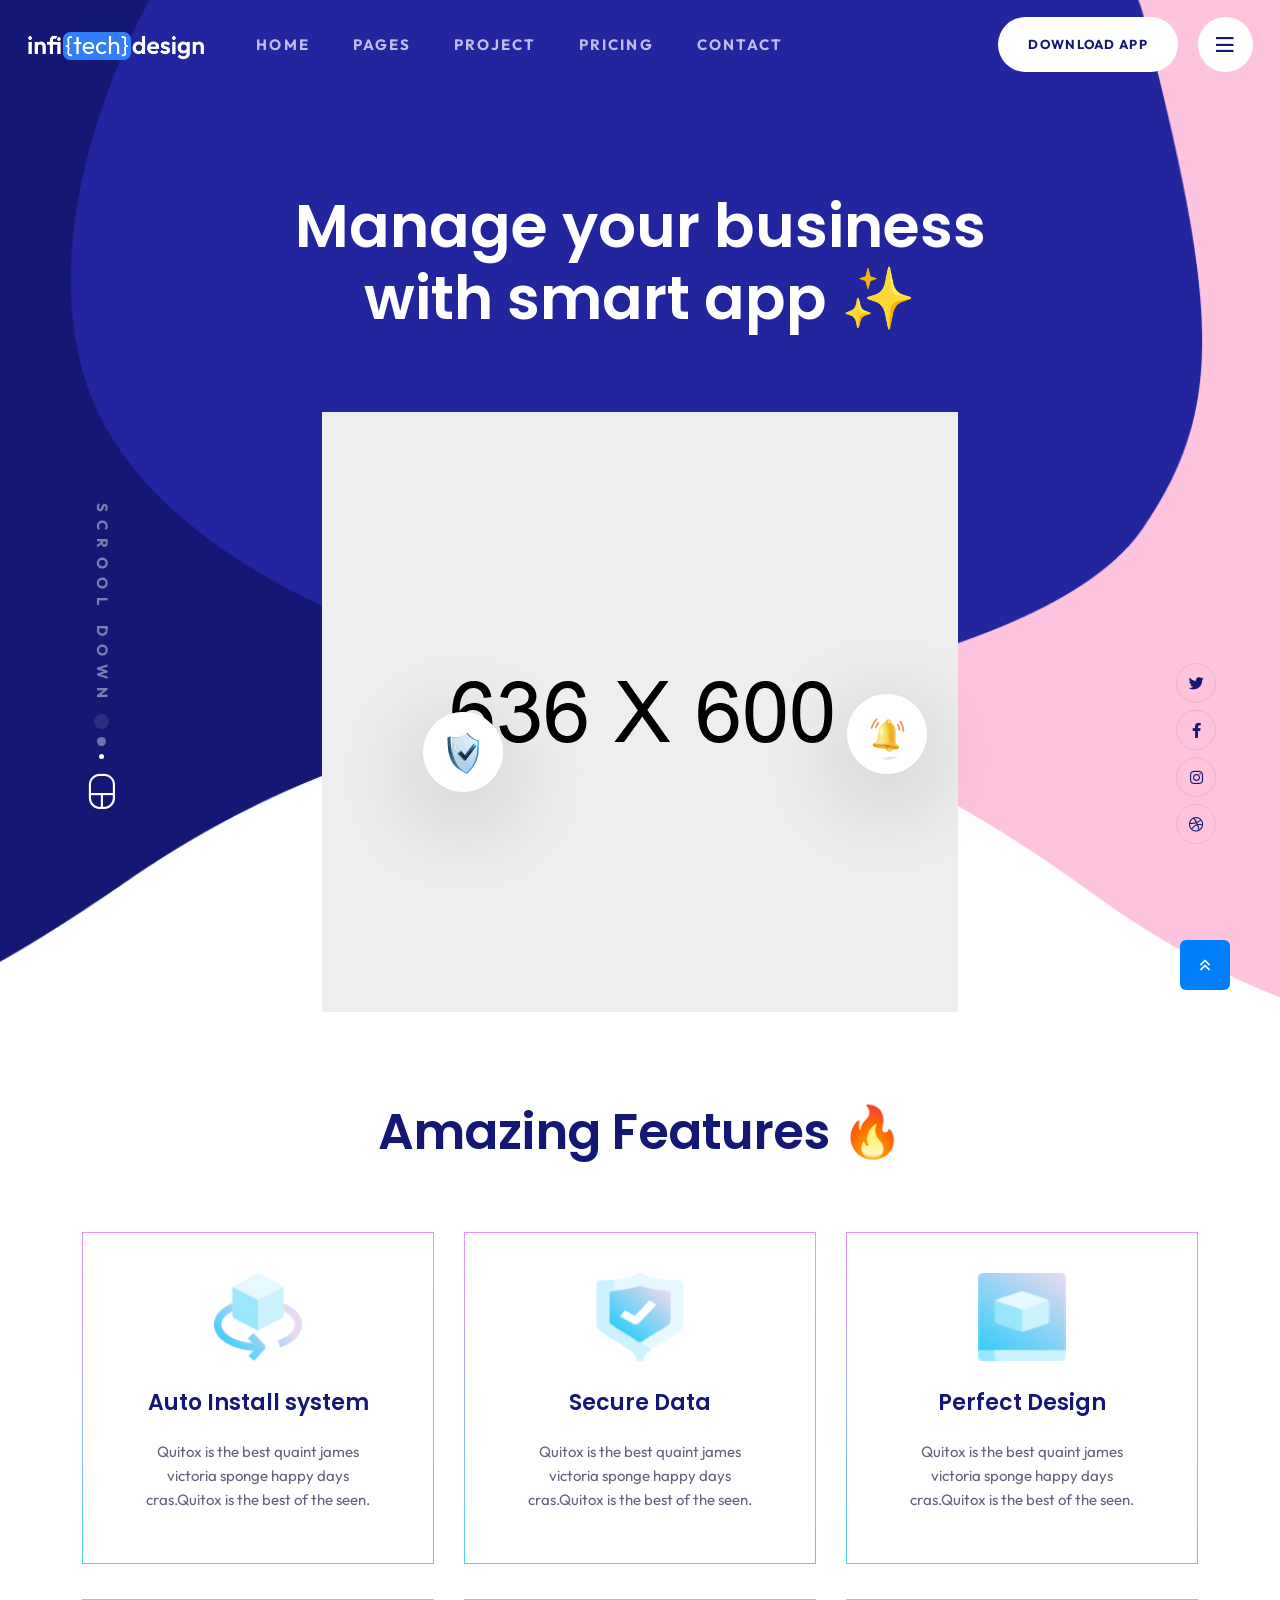
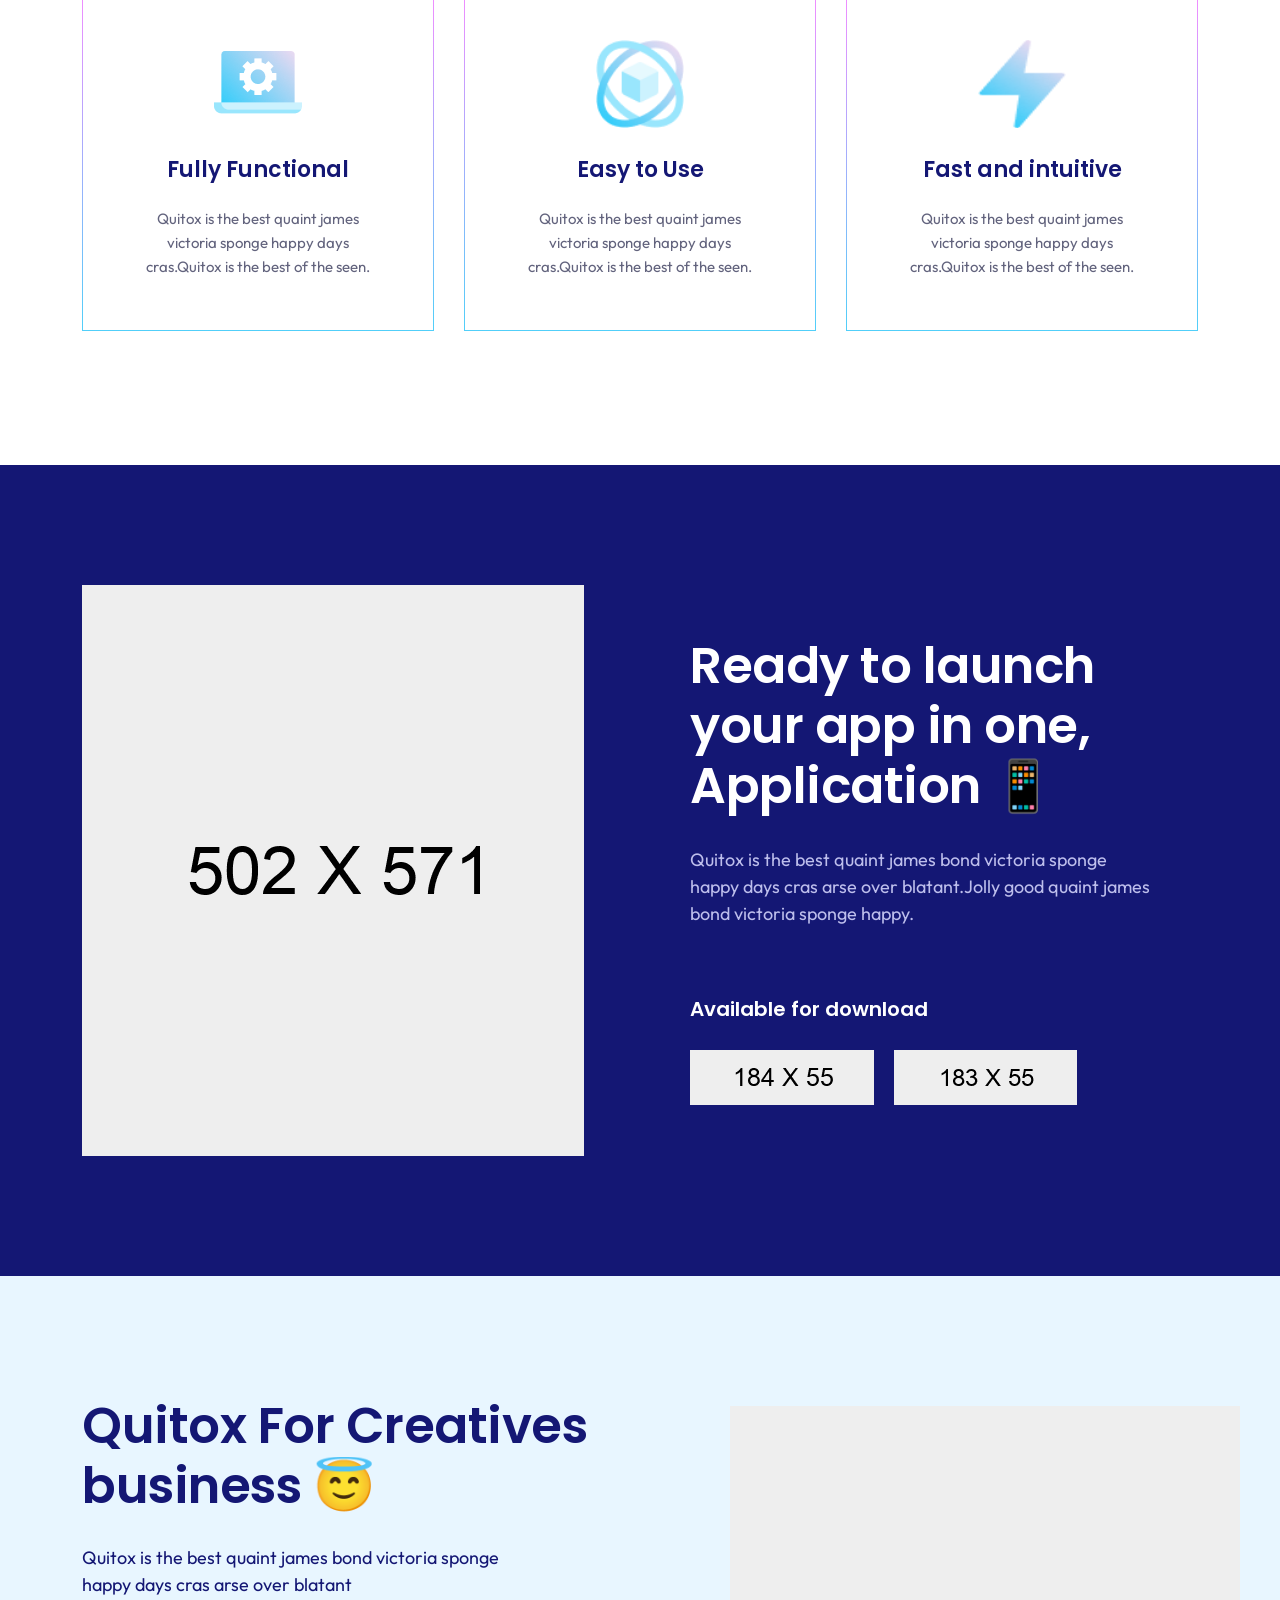
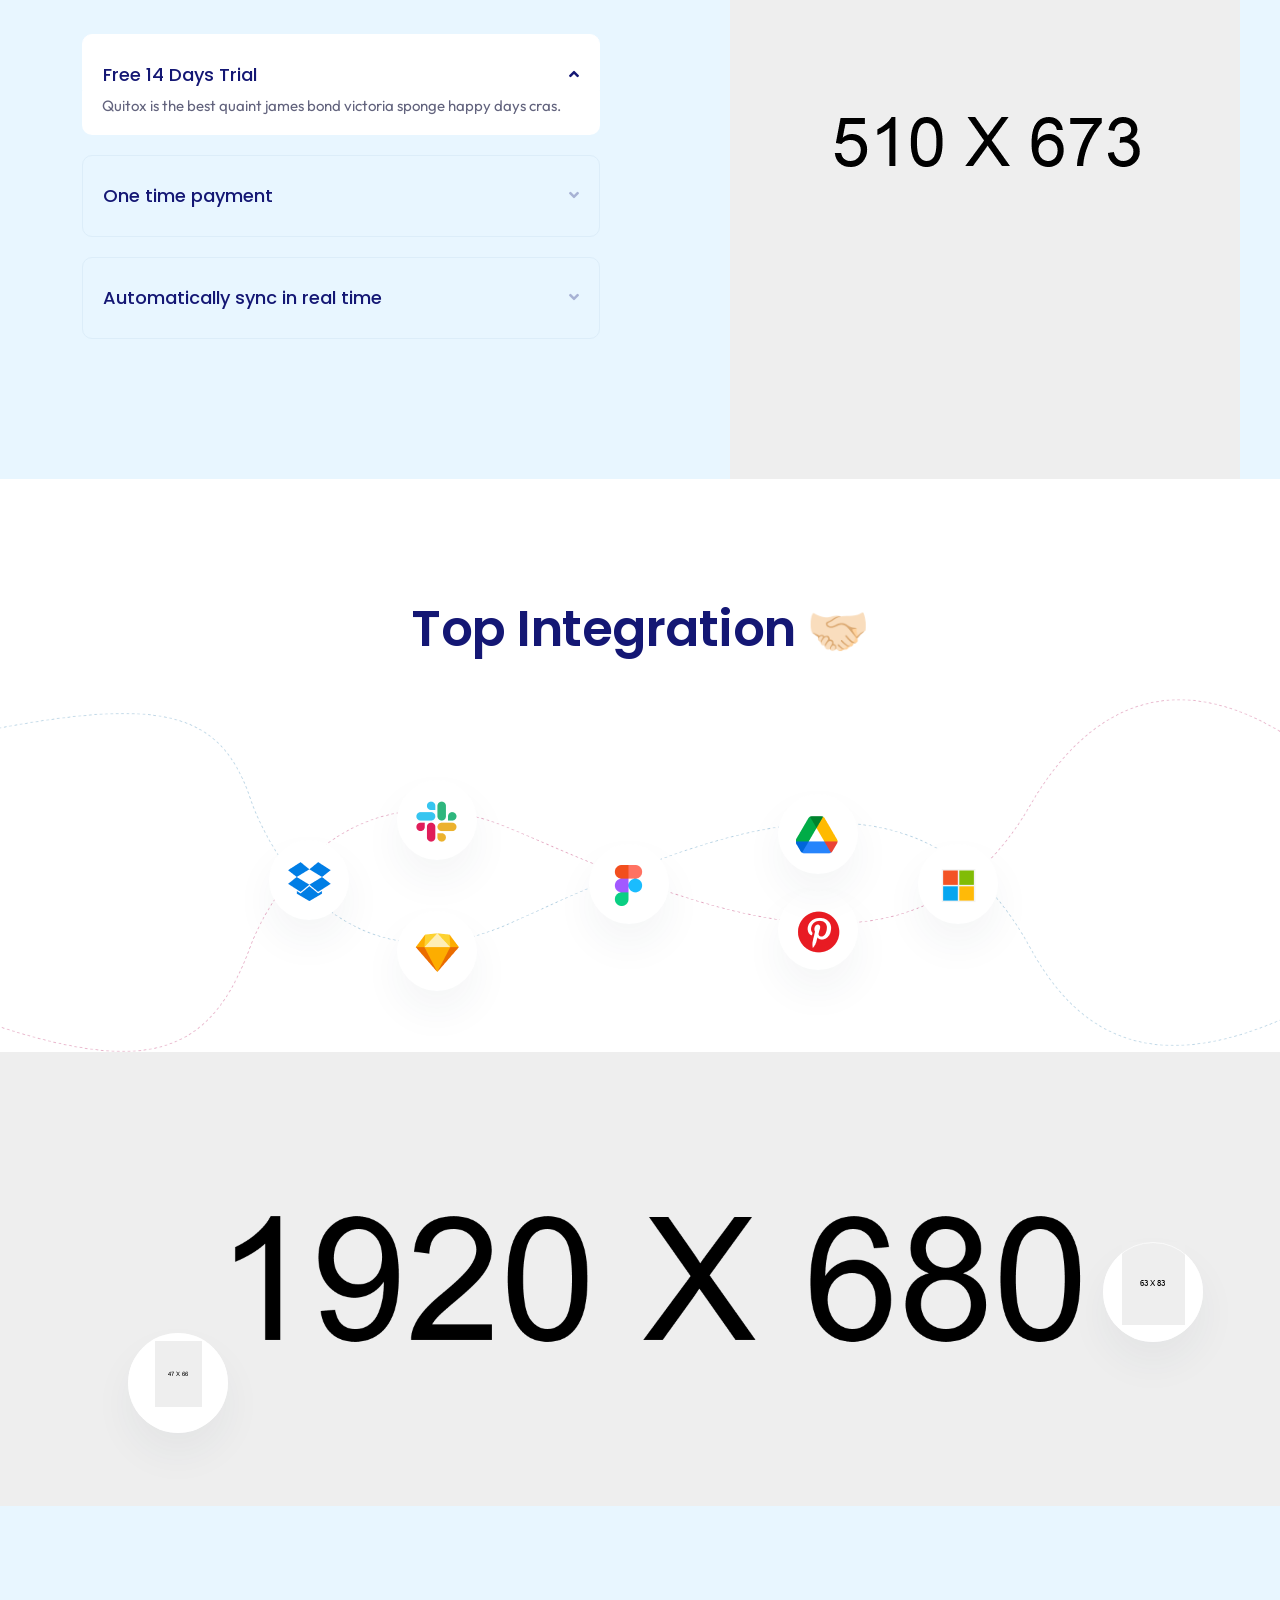
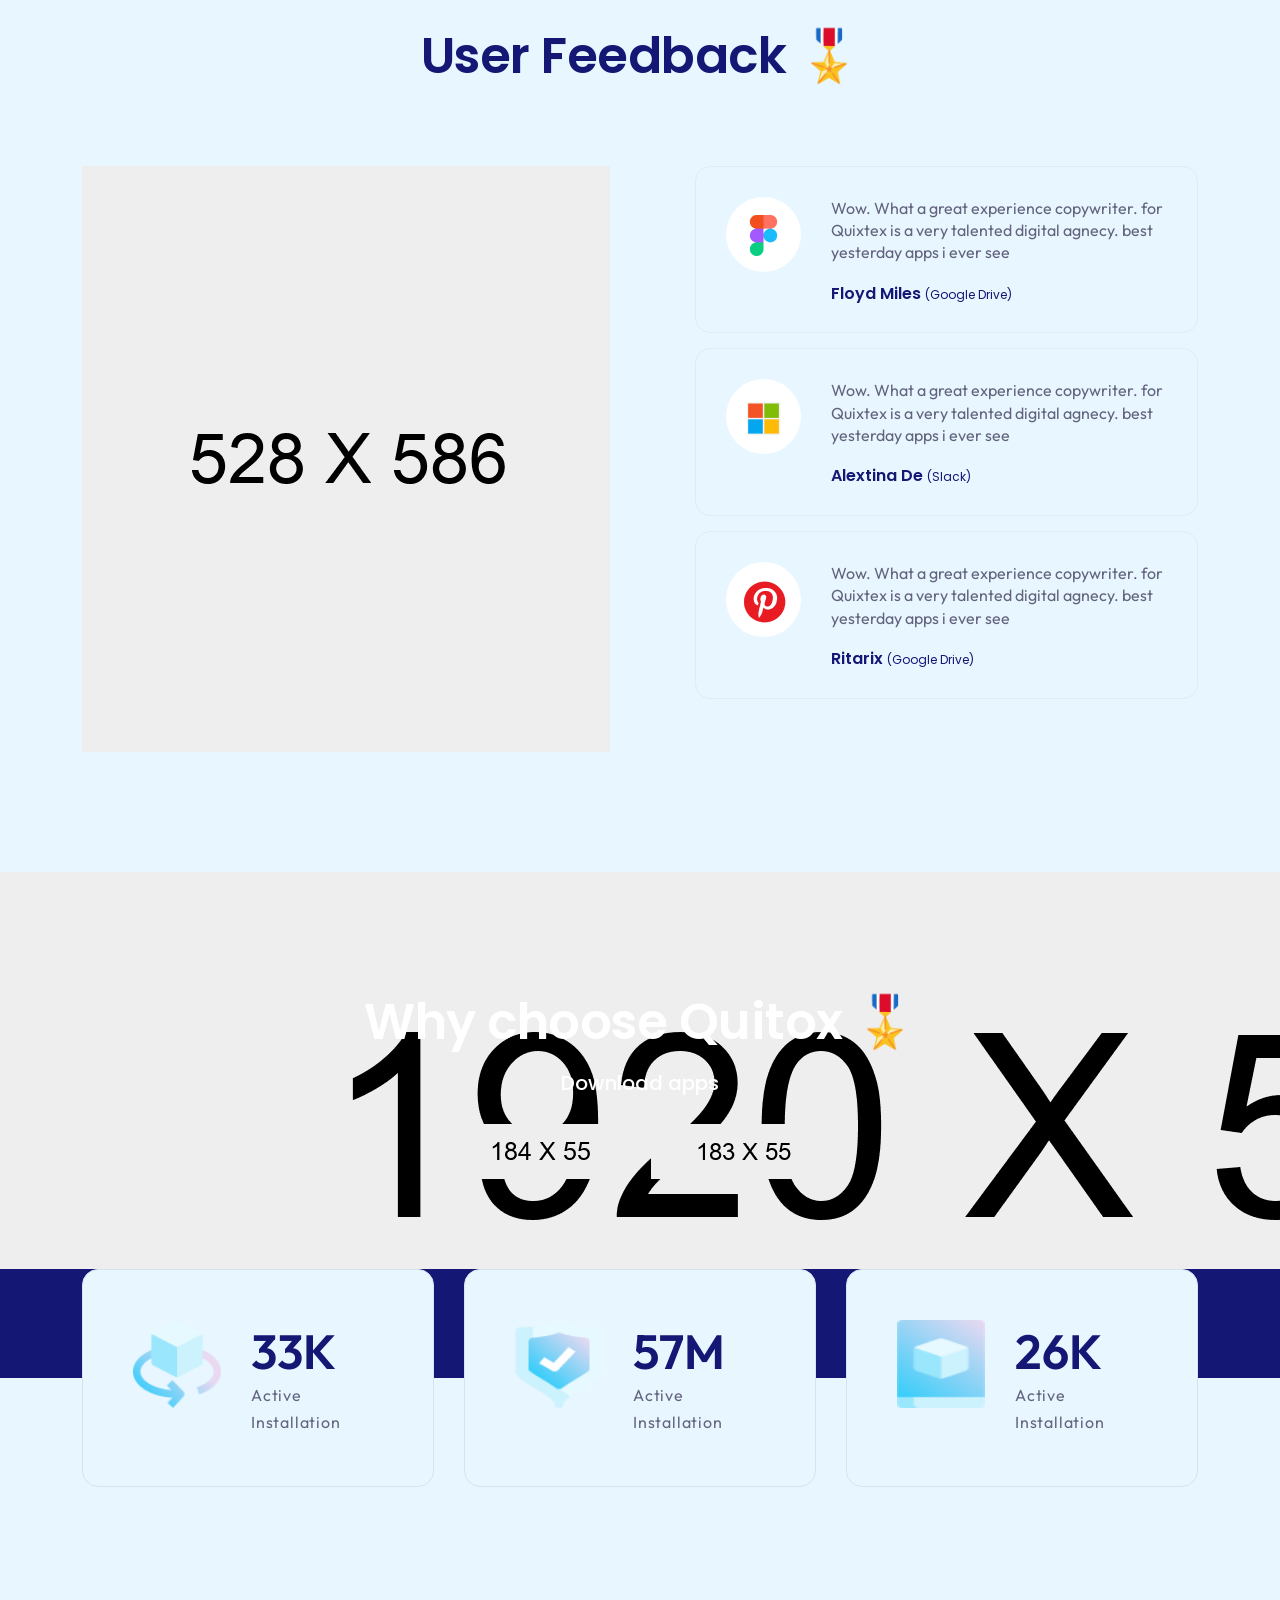
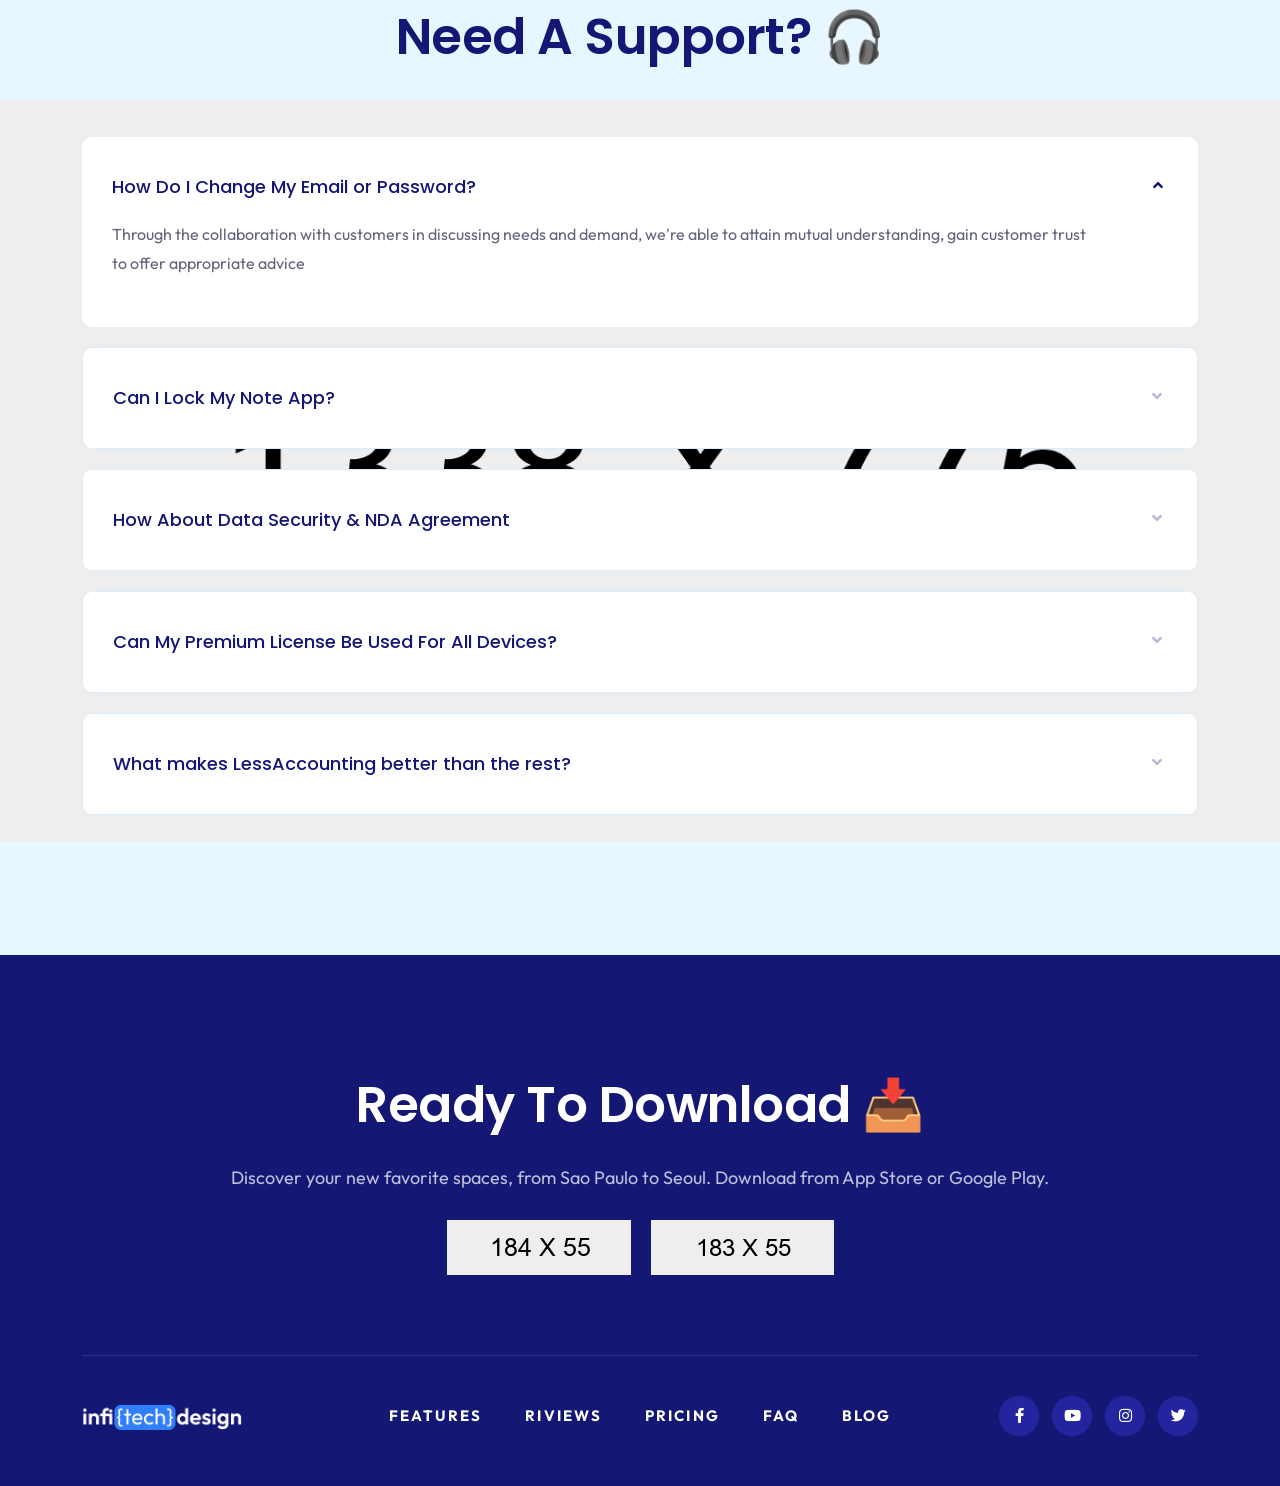
<file: index-old.html>
<!doctype html>
<html class="no-js" lang="zxx">

<head>
   <meta charset="utf-8">
   <meta http-equiv="x-ua-compatible" content="ie=edge">
   <title>Quitox Software & IT Solutions HTML Template</title>
   <meta name="description" content="">
   <meta name="viewport" content="width=device-width, initial-scale=1">

   <!-- Place favicon.ico in the root directory -->
   <link rel="shortcut icon" type="image/x-icon" href="assets/img/favicon.png">

   <!-- CSS here -->
   <link rel="stylesheet" href="assets/css/bootstrap.min.css">
   <link rel="stylesheet" href="assets/css/animate.css">
   <link rel="stylesheet" href="assets/css/custom-animation.css">
   <link rel="stylesheet" href="assets/css/swiper-bundle.css">
   <link rel="stylesheet" href="assets/css/slick.css">
   <link rel="stylesheet" href="assets/css/nice-select.css">
   <link rel="stylesheet" href="assets/css/flaticon.css">
   <link rel="stylesheet" href="assets/css/meanmenu.css">
   <link rel="stylesheet" href="assets/css/font-awesome-pro.css">
   <link rel="stylesheet" href="assets/css/magnific-popup.css">
   <link rel="stylesheet" href="assets/css/spacing.css">
   <link rel="stylesheet" href="assets/css/style.css">
</head>

<body>

   <!-- preloader -->
   <!-- <div id="preloader">
      <div class="preloader">
         <span></span>
         <span></span>
      </div>
   </div> -->
   <!-- preloader end  -->
   
   <!-- back-to-top-start  -->
   <button class="scroll-top scroll-to-target" data-target="html">
      <i class="far fa-angle-double-up"></i>
   </button>
   <!-- back-to-top-end  -->


   <header>
      <!-- tp-header-area-start -->
      <div id="header-sticky" class="tp-header__area tp-header__space tp-header__transparent tp-header__menu-space z-index-5">
         <div class="container-fluid">
            <div class="row align-items-center">
               <div class="col-xl-2 col-lg-2 col-md-6 col-8">
                  <div class="tp-header__logo">
                     <a href="index.html">
                        <img src="assets/img/logo/logo.png" alt="">
                     </a>
                  </div>
               </div>
               <div class="col-xl-7 col-lg-7 d-none d-lg-block">
                  <div class="tp-header__main-menu">
                     <nav id="mobile-menu">
                        <ul>
                           <li><a href="index.html">Home</a>
                              <ul class="submenu">
                                 <li><a href="index.html">App Landing</a></li>
                                 <li><a href="index-2.html">Saas Landing</a></li>
                                 <li><a href="index-3.html">IT Solution</a></li>
                              </ul>
                           </li>
                           <li><a href="#">Pages</a>
                              <ul class="submenu">
                                 <li><a href="about-me.html">About Me</a></li>
                                 <li><a href="about-us.html">About Us</a></li>
                                 <li><a href="blog.html">Blog Sidebar</a></li>
                                 <li><a href="blog-details.html">Blog Details</a></li>
                                 <li><a href="service.html">Service</a></li>
                                 <li><a href="service-details.html">Service Details</a></li>
                                 <li><a href="team.html">Team</a></li>
                                 <li><a href="price.html">Price</a></li>
                                 <li><a href="faq.html">Faq</a></li>
                                 <li><a href="login.html">Login</a></li>
                                 <li><a href="contact.html">Contact</a></li>
                              </ul>
                           </li>
                           <li><a href="project-details.html">Project</a>
                              <ul class="submenu">
                                 <li><a href="project.html">Project Page</a></li>
                                 <li><a href="project-details.html">Project Details</a></li>
                              </ul>
                           </li>
                           <li><a href="price.html">Pricing</a></li>
                           <li><a href="contact.html">Contact</a></li>
                        </ul>
                     </nav>
                  </div>
               </div>
               <div class="col-xl-3 col-lg-3 col-md-6 col-4">
                  <div class="tp-header__right">
                     <a class="tp-btn d-none d-md-block" href="#"><span>Download App</span></a>
                     <a class="tp-header__bars tp-menu-bar" href="javascript:void(0)"><i class="far fa-bars"></i></a>
                  </div>
               </div>
            </div>
         </div>
      </div>
      <!-- tp-header-area-end -->
   </header>

   <!-- tp-offcanvus-area-start -->
   <div class="tp-offcanvas-area">
      <div class="tpoffcanvas">
         <div class="tpoffcanvas__close-btn">
            <button class="close-btn"><i class="fal fa-times"></i></button>
         </div>
         <div class="tpoffcanvas__logo">
            <a href="index.html">
               <img src="assets/img/logo/logo.png" alt="">
            </a>
         </div>
         <div class="tpoffcanvas__text">
            <p>Suspendisse interdum consectetur libero id. Fermentum leo vel orci porta non. Euismod viverra nibh cras
               pulvinar suspen.</p>
         </div>
         <div class="mobile-menu"></div>
         <div class="tpoffcanvas__info">
            <h3 class="offcanva-title">Get In Touch</h3>
            <div class="tp-info-wrapper mb-20 d-flex align-items-center">
               <div class="tpoffcanvas__info-icon">
                  <a href="#"><i class="fal fa-envelope"></i></a>
               </div>
               <div class="tpoffcanvas__info-address">
                  <span>Email</span>
                  <a href="maito:hello@yourmail.com">hello@yourmail.com</a>
               </div>
            </div>
            <div class="tp-info-wrapper mb-20 d-flex align-items-center">
               <div class="tpoffcanvas__info-icon">
                  <a href="#"><i class="fal fa-phone-alt"></i></a>
               </div>
               <div class="tpoffcanvas__info-address">
                  <span>Phone</span>
                  <a href="tel:(00)45611227890">(00) 456 1122 7890</a>
               </div>
            </div>
            <div class="tp-info-wrapper mb-20 d-flex align-items-center">
               <div class="tpoffcanvas__info-icon">
                  <a href="#"><i class="fas fa-map-marker-alt"></i></a>
               </div>
               <div class="tpoffcanvas__info-address">
                  <span>Location</span>
                  <a href="https://www.google.com/maps/@37.4801311,22.8928877,3z" target="_blank">Riverside 255, San
                     Francisco, USA </a>
               </div>
            </div>
         </div>
         <div class="tpoffcanvas__social">
            <div class="social-icon">
               <a href="#"><i class="fab fa-twitter"></i></a>
               <a href="#"><i class="fab fa-instagram"></i></a>
               <a href="#"><i class="fab fa-facebook-square"></i></a>
               <a href="#"><i class="fab fa-dribbble"></i></a>
            </div>
         </div>
      </div>
   </div>
   <div class="body-overlay"></div>
   <!-- tp-offcanvus-area-end -->

   <main>
      <!-- tp-slider-area-start -->
      <div class="tp-hero__area tp-hero__bg p-relative" data-background="assets/img/hero/hero-bg.png">
         <div class="scroll-down smooth d-none d-xl-block">
            <a href="#feature-area">
               <div class="scroll-dots d-flex justify-content-center flex-column align-items-center">
                  <span class="rotate-text">Scrool Down</span>
                  <span class="circle-1"></span>
                  <span class="circle-2"></span>
                  <span class="circle-3"></span>
                  <button class="scroll-mouse"><i class="fal fa-mouse"></i></button>
               </div>
            </a>
         </div>
         <div class="tp-hero__social d-none d-xl-flex">
            <a class="p-relative" href="#"><i class="fab fa-twitter"></i>
               <div class="social-icon">
                  <span><i class="fab fa-twitter"></i> twitter</span>
               </div>
            </a>
            <a class="p-relative" href="#"><i class="fab fa-facebook-f"></i>
               <div class="social-icon facebook">
                  <span><i class="fab fa-facebook-f"></i> facebook</span>
               </div>
            </a>
            <a class="p-relative" href="#"><i class="fab fa-instagram"></i>
               <div class="social-icon instagram">
                  <span><i class="fab fa-instagram"></i> instagram</span>
               </div>
            </a>
            <a class="p-relative" href="#"><i class="fab fa-dribbble"></i>
               <div class="social-icon dribbble">
                  <span><i class="fab fa-dribbble"></i> dribbble</span>
               </div>
            </a>   
         </div>
         <div class="container">
            <div class="row justify-content-center">
               <div class="col-xl-8 col-12">
                  <div class="tp-hero__wrapper">
                     <div class="tp-hero__content pb-70 text-center">
                        <h2 class="tp-hero__title wow tpfadeUp" data-wow-duration=".7s" data-wow-delay=".5s">Manage your business with smart app ✨</h2>
                     </div>
                     <div class="tp-hero__thumb text-xl-block text-lg-center  p-relative">
                        <img class="wow tpfadeUp" data-wow-duration=".7s" data-wow-delay=".7s" src="assets/img/hero/hero-img-1.png" alt="">
                        <div class="tp-hero__thumb-icon">
                           <span class="hero-icon-1 tp-pulse-border z-index d-none d-md-block wow tpfadeLeft" data-wow-duration=".7s" data-wow-delay=".9s"><img src="assets/img/hero/hero-icon-1.png" alt=""></span>
                           <span class="hero-icon-2 tp-pulse-border z-index d-none d-md-block wow tpfadeRight" data-wow-duration=".7s" data-wow-delay="1s"><img src="assets/img/hero/hero-icon-2.png" alt=""></span>
                        </div>
                     </div>
                  </div>
               </div>
            </div>
         </div>
      </div>
      <!-- tp-slider-area-end -->


      <!-- tp-feature-area-start -->
      <div id="feature-area" class="tp-feature__area pt-60 pb-100">
         <div class="container">
            <div class="row">
               <div class="col-12">
                  <div class="tp-feature__section-box text-center mb-70">
                     <h3 class="tp-section-title wow tpfadeUp" data-wow-duration=".7s" data-wow-delay=".3s">Amazing Features 🔥</h3>
                  </div>
               </div>
            </div>
            <div class="row">
               <div class="col-xl-4 col-lg-4 col-md-6 wow tpfadeUp" data-wow-duration=".7s" data-wow-delay=".5s">
                  <div class="tp-feature__item mb-30 text-center">
                     <div class="tp-feature__icon">
                        <img src="assets/img/feature/fea-1.png" alt="">
                     </div>
                     <div class="tp-feature__content">
                        <h4 class="tp-feature__title-sm">Auto Install system</h4>
                        <p>Quitox is the best quaint james victoria sponge happy days cras.Quitox is the best of the
                           seen.</p>
                     </div>
                  </div>
               </div>
               <div class="col-xl-4 col-lg-4 col-md-6 wow tpfadeUp" data-wow-duration=".7s" data-wow-delay=".7s">
                  <div class="tp-feature__item mb-30 text-center">
                     <div class="tp-feature__icon">
                        <img src="assets/img/feature/fea-2.png" alt="">
                     </div>
                     <div class="tp-feature__content">
                        <h4 class="tp-feature__title-sm">Secure Data</h4>
                        <p>Quitox is the best quaint james victoria sponge happy days cras.Quitox is the best of the
                           seen.</p>
                     </div>
                  </div>
               </div>
               <div class="col-xl-4 col-lg-4 col-md-6 wow tpfadeUp" data-wow-duration=".7s" data-wow-delay=".9s">
                  <div class="tp-feature__item mb-30 text-center">
                     <div class="tp-feature__icon">
                        <img src="assets/img/feature/fea-3.png" alt="">
                     </div>
                     <div class="tp-feature__content">
                        <h4 class="tp-feature__title-sm">Perfect Design</h4>
                        <p>Quitox is the best quaint james victoria sponge happy days cras.Quitox is the best of the
                           seen.</p>
                     </div>
                  </div>
               </div>
               <div class="col-xl-4 col-lg-4 col-md-6 wow tpfadeUp" data-wow-duration=".7s" data-wow-delay="1s">
                  <div class="tp-feature__item mb-30 text-center">
                     <div class="tp-feature__icon">
                        <img src="assets/img/feature/fea-4.png" alt="">
                     </div>
                     <div class="tp-feature__content">
                        <h4 class="tp-feature__title-sm">Fully Functional</h4>
                        <p>Quitox is the best quaint james victoria sponge happy days cras.Quitox is the best of the
                           seen.</p>
                     </div>
                  </div>
               </div>
               <div class="col-xl-4 col-lg-4 col-md-6 wow tpfadeUp" data-wow-duration=".7s" data-wow-delay="1.1s">
                  <div class="tp-feature__item mb-30 text-center">
                     <div class="tp-feature__icon">
                        <img src="assets/img/feature/fea-5.png" alt="">
                     </div>
                     <div class="tp-feature__content">
                        <h4 class="tp-feature__title-sm">Easy to Use</h4>
                        <p>Quitox is the best quaint james victoria sponge happy days cras.Quitox is the best of the
                           seen.</p>
                     </div>
                  </div>
               </div>
               <div class="col-xl-4 col-lg-4 col-md-6 wow tpfadeUp" data-wow-duration=".7s" data-wow-delay="1.3s">
                  <div class="tp-feature__item mb-30 text-center">
                     <div class="tp-feature__icon">
                        <img src="assets/img/feature/fea-6.png" alt="">
                     </div>
                     <div class="tp-feature__content">
                        <h4 class="tp-feature__title-sm">Fast and intuitive</h4>
                        <p>Quitox is the best quaint james victoria sponge happy days cras.Quitox is the best of the
                           seen.</p>
                     </div>
                  </div>
               </div>
            </div>
         </div>
      </div>
      <!-- tp-feature-area-end -->


      <!-- tp-appliction-area-start -->
      <div class="tp-app__area theme-bg pt-120 pb-120">
         <div class="container">
            <div class="row align-items-center">
               <div class="col-xl-6 col-lg-6 wow tpfadeLeft" data-wow-duration=".7s" data-wow-delay=".5s">
                  <div class="tp-app__thumb">
                     <img src="assets/img/app/app-1.png" alt="">
                  </div>
               </div>
               <div class="col-xl-6 col-lg-6 wow tpfadeRight" data-wow-duration=".7s" data-wow-delay=".7s">
                  <div class="tp-app__wrapper">
                     <div class="tp-app__content">
                        <h3 class="tp-section-title text-white mb-30">Ready to launch your app in one, Application 📱
                        </h3>
                        <p>Quitox is the best quaint james bond victoria sponge happy days cras arse over blatant.Jolly
                           good quaint james bond victoria sponge happy.</p>
                     </div>
                     <div class="tp-app__download">
                        <h4 class="tp-app__title-sm text-white">Available for download</h4>
                        <div class="tp-app__thumb-sm d-flex">
                           <div class="tp-app__thumb-sm-1">
                              <a href="#"><img src="assets/img/app/app-2.png" alt=""></a>
                           </div>
                           <div class="tp-app__thumb-sm-2">
                              <a href="#"><img src="assets/img/app/app-3.png" alt=""></a>
                           </div>
                        </div>
                     </div>
                  </div>
               </div>
            </div>
         </div>
      </div>
      <!-- tp-appliction-area-end -->


      <!-- tp-faq-area-end -->
      <div class="tp-faq__area grey-bg">
         <div class="container">
            <div class="row align-items-end">
               <div class="col-xl-6 col-lg-6">
                  <div class="tp-faq__wrapper-box">
                     <div class="tp-faq__title-box">
                        <h3 class="tp-section-title wow tpfadeUp" data-wow-duration=".7s" data-wow-delay=".3s">Quitox For Creatives business 😇</h3>
                        <p class="wow tpfadeUp" data-wow-duration=".7s" data-wow-delay=".5s">Quitox is the best quaint james bond victoria sponge <br> happy days cras arse over blatant
                        </p>
                     </div>
                     <div class="tp-custom-accordio">
                        <div class="accordion" id="accordionExample">
                           <div class="accordion-items wow tpfadeUp" data-wow-duration=".7s" data-wow-delay=".7s">
                              <h2 class="accordion-header" id="headingOne">
                                 <button class="accordion-buttons " type="button" data-bs-toggle="collapse"
                                    data-bs-target="#collapseOne" aria-expanded="true" aria-controls="collapseOne">
                                    Free 14 Days Trial
                                 </button>
                              </h2>
                              <div id="collapseOne" class="accordion-collapse collapse show"
                                 aria-labelledby="headingOne" data-bs-parent="#accordionExample">
                                 <div class="accordion-body">
                                    Quitox is the best quaint james bond victoria sponge happy days cras.
                                 </div>
                              </div>
                           </div>
                           <div class="accordion-items wow tpfadeUp" data-wow-duration=".7s" data-wow-delay=".9s">
                              <h2 class="accordion-header" id="headingTwo">
                                 <button class="accordion-buttons collapsed" type="button" data-bs-toggle="collapse"
                                    data-bs-target="#collapseTwo" aria-expanded="false" aria-controls="collapseTwo">
                                    One time payment
                                 </button>
                              </h2>
                              <div id="collapseTwo" class="accordion-collapse collapse" aria-labelledby="headingTwo"
                                 data-bs-parent="#accordionExample">
                                 <div class="accordion-body">
                                    Quitox is the best quaint james bond victoria sponge happy days cras.
                                 </div>
                              </div>
                           </div>
                           <div class="accordion-items wow tpfadeUp" data-wow-duration=".7s" data-wow-delay="1s">
                              <h2 class="accordion-header" id="headingThree">
                                 <button class="accordion-buttons collapsed" type="button" data-bs-toggle="collapse"
                                    data-bs-target="#collapseThree" aria-expanded="false" aria-controls="collapseThree">
                                    Automatically sync in real time
                                 </button>
                              </h2>
                              <div id="collapseThree" class="accordion-collapse collapse" aria-labelledby="headingThree"
                                 data-bs-parent="#accordionExample">
                                 <div class="accordion-body">
                                    Quitox is the best quaint james bond victoria sponge happy days cras.
                                 </div>
                              </div>
                           </div>
                        </div>
                     </div>
                  </div>
               </div>
               <div class="col-xl-6 col-lg-6 wow tpfadeRight" data-wow-duration=".7s" data-wow-delay="1s">
                  <div class="tp-faq__thumb">
                     <img src="assets/img/faq/faq-1.png" alt="">
                  </div>
               </div>
            </div>
         </div>
      </div>
      <!-- tp-faq-area-end -->


      <!-- tp-Integration-area-start -->
      <div class="tp-integration__area tp-integration__bg pt-120">
         <div class="tp-integration__title-box text-center">
            <h3 class="tp-section-title">Top Integration 🤝🏻</h3>
         </div>
         <div class="tp-integration__wrapper d-none d-md-block p-relative">
            <div class="tp-integration__border-shape">
               <img src="assets/img/border/border-shapepng.png" alt="">
            </div>
            <div class="tp-integration__icon int-icon-1 wow tpfadeUp" data-wow-duration=".7s" data-wow-delay=".3s">
               <span><img src="assets/img/border/border-icon-1.png" alt=""></span>
            </div>
            <div class="tp-integration__icon int-icon-2 wow tpfadeUp" data-wow-duration=".7s" data-wow-delay=".4s">
               <span><img src="assets/img/border/border-icon-2.png" alt=""></span>
            </div>
            <div class="tp-integration__icon int-icon-3 wow tpfadeUp" data-wow-duration=".7s" data-wow-delay=".5s">
               <span><img src="assets/img/border/border-icon-3.png" alt=""></span>
            </div>
            <div class="tp-integration__icon int-icon-4 wow tpfadeUp" data-wow-duration=".7s" data-wow-delay=".6s">
               <span><img src="assets/img/border/border-icon-4.png" alt=""></span>
            </div>
            <div class="tp-integration__icon int-icon-5 wow tpfadeUp" data-wow-duration=".7s" data-wow-delay=".7s">
               <span><img src="assets/img/border/border-icon-5.png" alt=""></span>
            </div>
            <div class="tp-integration__icon int-icon-6 wow tpfadeUp" data-wow-duration=".7s" data-wow-delay=".8s">
               <span><img src="assets/img/border/border-icon-6.png" alt=""></span>
            </div>
            <div class="tp-integration__icon int-icon-7 wow tpfadeUp" data-wow-duration=".7s" data-wow-delay=".9s">
               <span><img src="assets/img/border/border-icon-7.png" alt=""></span>
            </div>
         </div>
         <div class="tp-integration__bottom p-relative text-center">
            <div class="tp-integration__big-thumb wow tpfadeUp" data-wow-duration=".7s" data-wow-delay="1s">
               <img src="assets/img/border/int-img.png" alt="">
            </div>
            <div class="int-icon-bottom int-icon-8 d-none d-md-block wow tpfadeLeft" data-wow-duration=".7s" data-wow-delay=".8">
               <span class="tp-pulse-border z-index"><img src="assets/img/border/border-icon-8.png" alt=""></span>
            </div>
            <div class="int-icon-bottom int-icon-9 d-none d-md-block wow tpfadeRight" data-wow-duration=".7s" data-wow-delay=".7s">
               <span class="tp-pulse-border z-index"><img src="assets/img/border/border-icon-9.png" alt=""></span>
            </div>
         </div>
      </div>
      <!-- tp-Integration-area-end -->

      <!-- tp-testimonial-area-start -->
      <div class="tp-testimonial__area grey-bg pt-120 pb-120">
         <div class="container">
            <div class="row">
               <div class="col-12">
                  <div class="tp-testimonial__title-box text-center mb-80 wow tpfadeUp" data-wow-duration=".7s" data-wow-delay=".3s">
                     <h3 class="tp-section-title">User Feedback 🎖️</h3>
                  </div>
               </div>
            </div>
            <div class="row">
               <div class="col-xl-6 col-lg-6 col-12 wow tpfadeLeft" data-wow-duration=".9s" data-wow-delay=".5s">
                  <div class="tp-testimonial__thumb">
                     <img src="assets/img/testimonial/testi-img.png" alt="">
                  </div>
               </div>
               <div class="col-xl-6 col-lg-6 col-12">
                  <div class="tp-testimonial__wrapper">
                     <div class="tp-testimonial__item mb-15 d-flex wow tpfadeUp" data-wow-duration=".7s" data-wow-delay=".7s">
                        <div class="tp-testimonial__icon">
                           <span><img src="assets/img/border/border-icon-4.png" alt=""></span>
                        </div>
                        <div class="tp-testimonial__content">
                           <p>Wow. What a great experience copywriter. for Quixtex is a very talented digital agnecy.
                              best yesterday apps i ever see</p>
                           <h3 class="tp-testimonial__title-sm">Floyd Miles <span>(Google Drive)</span></h3>
                        </div>
                     </div>
                     <div class="tp-testimonial__item mb-15 d-flex wow tpfadeUp" data-wow-duration=".7s" data-wow-delay=".9s">
                        <div class="tp-testimonial__icon">
                           <span><img src="assets/img/border/border-icon-5.png" alt=""></span>
                        </div>
                        <div class="tp-testimonial__content">
                           <p>Wow. What a great experience copywriter. for Quixtex is a very talented digital agnecy.
                              best yesterday apps i ever see</p>
                           <h3 class="tp-testimonial__title-sm">Alextina De <span>(Slack)</span></h3>
                        </div>
                     </div>
                     <div class="tp-testimonial__item mb-15 d-flex wow tpfadeUp" data-wow-duration=".7s" data-wow-delay="1.1s">
                        <div class="tp-testimonial__icon">
                           <span><img src="assets/img/border/border-icon-6.png" alt=""></span>
                        </div>
                        <div class="tp-testimonial__content">
                           <p>Wow. What a great experience copywriter. for Quixtex is a very talented digital agnecy.
                              best yesterday apps i ever see</p>
                           <h3 class="tp-testimonial__title-sm">Ritarix <span>(Google Drive)</span></h3>
                        </div>
                     </div>
                  </div>
               </div>
            </div>
         </div>
      </div>
      <!-- tp-testimonial-area-end -->

      <!-- tp-choose-area-start -->
      <div class="tp-choose__area pt-120 pb-90" data-background="assets/img/choose/choose-bg.png">
         <div class="container">
            <div class="row">
               <div class="col-12">
                  <div class="tp-choose__title-box text-center">
                     <h3 class="tp-section-title text-white mb-20 wow tpfadeUp" data-wow-duration=".7s" data-wow-delay=".3s">Why choose Quitox 🎖️</h3>
                     <h5 class="tp-choose__subtitle text-white wow tpfadeUp" data-wow-duration=".7s" data-wow-delay=".5s">Download apps</h5>
                  </div>
                  <div class="tp-choose__thumb-box d-flex justify-content-center wow tpfadeUp" data-wow-duration=".7s" data-wow-delay=".7s">
                     <div class="tp-choose__thumb-sm">
                        <a href="#"><img src="assets/img/app/app-2.png" alt=""></a>
                     </div>
                     <div class="tp-choose__thumb-sm">
                        <a href="#"><img src="assets/img/app/app-3.png" alt=""></a>
                     </div>
                  </div>
               </div>
            </div>
         </div>
      </div>
      <!-- tp-choose-area-end -->


      <!-- tp-counter-area-start -->
      <div class="tp-counter__area">
         <div class="tp-counter__theme-bg"></div>
         <div class="tp-counter__grey-bg"></div>
         <div class="container">
            <div class="row">
               <div class="col-xl-4 col-lg-4 wow tpfadeUp" data-wow-duration=".7s" data-wow-delay=".4s">
                  <div class="tp-counter__item d-flex">
                     <div class="tp-counter__icon">
                        <img src="assets/img/feature/fea-1.png" alt="">
                     </div>
                     <div class="tp-counter__content">
                        <span><i class="counter">280</i>K</span>
                        <p>Active Installation</p>
                     </div>
                  </div>
               </div>
               <div class="col-xl-4 col-lg-4 wow tpfadeUp" data-wow-duration=".7s" data-wow-delay=".6s">
                  <div class="tp-counter__item d-flex">
                     <div class="tp-counter__icon">
                        <img src="assets/img/feature/fea-2.png" alt="">
                     </div>
                     <div class="tp-counter__content">
                        <span><i class="counter">480</i>M</span>
                        <p>Active Installation</p>
                     </div>
                  </div>
               </div>
               <div class="col-xl-4 col-lg-4 wow tpfadeUp" data-wow-duration=".7s" data-wow-delay=".8s">
                  <div class="tp-counter__item d-flex">
                     <div class="tp-counter__icon">
                        <img src="assets/img/feature/fea-3.png" alt="">
                     </div>
                     <div class="tp-counter__content">
                        <span><i class="counter">220</i>K</span>
                        <p>Active Installation</p>
                     </div>
                  </div>
               </div>
            </div>
         </div>
      </div>
      <!-- tp-counter-area-end -->


      <!-- tp-support-area-start -->
      <div class="tp-support__area pt-120 pb-120 grey-bg p-relative">
         <div class="tp-support__bg">
            <img src="assets/img/faq/faq-bg-shape.png" alt="">
         </div>
         <div class="container">
            <div class="row">
               <div class="col-12">
                  <div class="tp-support__title-box text-center mb-70 wow tpfadeUp" data-wow-duration=".7s" data-wow-delay=".3s">
                     <h3 class="tp-section-title">Need A Support? 🎧</h3>
                  </div>
               </div>
            </div>
            <div class="row">
               <div class="col-12">
                  <div class="tp-support__faq">
                     <div class="tp-custom-accordio-2">
                        <div class="accordion" id="accordionExample-2">
                           <div class="accordion-items wow tpfadeUp" data-wow-duration=".7s" data-wow-delay=".3s">
                              <h2 class="accordion-header" id="heading-1">
                                 <button class="accordion-buttons " type="button" data-bs-toggle="collapse"
                                    data-bs-target="#collapse-1" aria-expanded="true" aria-controls="collapse-1">
                                    How Do I Change My Email or Password?
                                 </button>
                              </h2>
                              <div id="collapse-1" class="accordion-collapse collapse show" aria-labelledby="heading-1"
                                 data-bs-parent="#accordionExample-2">
                                 <div class="accordion-body">
                                    Through the collaboration with customers in discussing needs and demand, we're able
                                    to attain mutual understanding, gain customer trust <br> to offer appropriate advice
                                 </div>
                              </div>
                           </div>
                           <div class="accordion-items wow tpfadeUp" data-wow-duration=".7s" data-wow-delay=".4s">
                              <h2 class="accordion-header" id="heading-2">
                                 <button class="accordion-buttons collapsed  " type="button" data-bs-toggle="collapse"
                                    data-bs-target="#collapse-2" aria-expanded="true" aria-controls="collapse-2">
                                    Can I Lock My Note App?
                                 </button>
                              </h2>
                              <div id="collapse-2" class="accordion-collapse collapse" aria-labelledby="heading-2"
                                 data-bs-parent="#accordionExample-2">
                                 <div class="accordion-body">
                                    Through the collaboration with customers in discussing needs and demand, we're able
                                    to attain mutual understanding, gain customer trust <br> to offer appropriate advice
                                 </div>
                              </div>
                           </div>
                           <div class="accordion-items wow tpfadeUp" data-wow-duration=".7s" data-wow-delay=".5s">
                              <h2 class="accordion-header" id="heading-3">
                                 <button class="accordion-buttons collapsed" type="button" data-bs-toggle="collapse"
                                    data-bs-target="#collapse-3" aria-expanded="true" aria-controls="collapse-3">
                                    How About Data Security & NDA Agreement
                                 </button>
                              </h2>
                              <div id="collapse-3" class="accordion-collapse collapse " aria-labelledby="heading-3"
                                 data-bs-parent="#accordionExample-2">
                                 <div class="accordion-body">
                                    Through the collaboration with customers in discussing needs and demand, we're able
                                    to attain mutual understanding, gain customer trust <br> to offer appropriate advice
                                 </div>
                              </div>
                           </div>
                           <div class="accordion-items wow tpfadeUp" data-wow-duration=".7s" data-wow-delay=".7s">
                              <h2 class="accordion-header" id="heading-4">
                                 <button class="accordion-buttons collapsed" type="button" data-bs-toggle="collapse"
                                    data-bs-target="#collapse-4" aria-expanded="true" aria-controls="collapse-4">
                                    Can My Premium License Be Used For All Devices?
                                 </button>
                              </h2>
                              <div id="collapse-4" class="accordion-collapse collapse " aria-labelledby="heading-4"
                                 data-bs-parent="#accordionExample-2">
                                 <div class="accordion-body">
                                    Through the collaboration with customers in discussing needs and demand, we're able
                                    to attain mutual understanding, gain customer trust <br> to offer appropriate advice
                                 </div>
                              </div>
                           </div>
                           <div class="accordion-items wow tpfadeUp" data-wow-duration=".7s" data-wow-delay=".8s">
                              <h2 class="accordion-header" id="heading-5">
                                 <button class="accordion-buttons collapsed" type="button" data-bs-toggle="collapse"
                                    data-bs-target="#collapse-5" aria-expanded="true" aria-controls="collapse-5">
                                    What makes LessAccounting better than the rest?
                                 </button>
                              </h2>
                              <div id="collapse-5" class="accordion-collapse collapse " aria-labelledby="heading-5"
                                 data-bs-parent="#accordionExample-2">
                                 <div class="accordion-body">
                                    Through the collaboration with customers in discussing needs and demand, we're able
                                    to attain mutual understanding, gain customer trust <br> to offer appropriate advice
                                 </div>
                              </div>
                           </div>
                        </div>
                     </div>
                  </div>
               </div>
            </div>
         </div>
      </div>
      <!-- tp-support-area-end -->


   </main>

   <footer>
      <!-- tp-footer-area-start -->
      <div class="tp-footer__area theme-bg pt-120 pb-50">
         <div class="container">
            <div class="row">
               <div class="col-xl-12">
                  <div class="tp-footer__content text-center">
                     <h3 class="tp-section-title text-white wow tpfadeUp" data-wow-duration=".9s" data-wow-delay=".3s">Ready To Download 📥</h3>
                     <p class="wow tpfadeUp" data-wow-duration=".9s" data-wow-delay=".5s">Discover your new favorite spaces, from Sao Paulo to Seoul. Download from App Store or Google Play.</p>
                  </div>
                  <div class="tp-footer__thumb d-flex justify-content-center wow tpfadeUp" data-wow-duration=".9s" data-wow-delay=".7s">
                     <div class="tp-footer__thumb-sm">
                        <a href="#"><img src="assets/img/app/app-2.png" alt=""></a>
                     </div>
                     <div class="tp-footer__thumb-sm">
                        <a href="#"><img src="assets/img/app/app-3.png" alt=""></a>
                     </div>
                  </div>
               </div>
            </div>
         </div>
         <div class="tp-footer-bottom__area mt-80 wow tpfadeUp" data-wow-duration=".9s" data-wow-delay=".9s">
            <div class="container">
               <div class="tp-footer-bottom__border-top pt-40">
                  <div class="row align-items-center">
                     <div class="col-xl-2 col-lg-2 col-md-6 col-12 order-2 order-lg-1 text-center text-md-start">
                        <div class="tp-footer-bottom__logo">
                           <a href="index.html"><img src="assets/img/logo/logo.png" alt=""></a>
                        </div>
                     </div>
                     <div class="col-xl-7 col-lg-7 col-md-12 col-12 order-1 order-lg-2 d-none d-sm-block">
                        <div class="tp-footer-bottom__menu">
                           <ul>
                              <li><a href="#">Features</a></li>
                              <li><a href="#">Riviews</a></li>
                              <li><a href="price.html">Pricing</a></li>
                              <li><a href="faq.html">FAQ</a></li>
                              <li><a href="blog-details.html">Blog</a></li>
                           </ul>
                        </div>
                     </div>
                     <div class="col-xl-3 col-lg-3 col-md-6 col-12 order-2 order-lg-3 text-center text-md-end">
                        <div class="tp-footer-bottom__social">
                           <ul>
                              <li><a href="#"><i class="fab fa-facebook-f"></i></a></li>
                              <li><a href="#"><i class="fab fa-youtube"></i></a></li>
                              <li><a href="#"><i class="fab fa-instagram"></i></a></li>
                              <li><a href="#"><i class="fab fa-twitter"></i></a></li>
                           </ul>
                        </div>
                     </div>
                  </div>
               </div>
            </div>
         </div>
      </div>
      <!-- tp-footer-area-end -->
   </footer>

   <!-- JS here -->
   <script src="assets/js/jquery.js"></script>
   <script src="assets/js/waypoints.js"></script>
   <script src="assets/js/bootstrap.bundle.min.js"></script>
   <script src="assets/js/swiper-bundle.js"></script>
   <script src="assets/js/slick.js"></script>
   <script src="assets/js/magnific-popup.js"></script>
   <script src="assets/js/counterup.js"></script>
   <script src="assets/js/wow.js"></script>
   <script src="assets/js/nice-select.js"></script>
   <script src="assets/js/meanmenu.js"></script>
   <script src="assets/js/isotope-pkgd.js"></script>
   <script src="assets/js/imagesloaded-pkgd.js"></script>
   <script src="assets/js/ajax-form.js"></script>
   <script src="assets/js/main.js"></script>



</body>

</html>
</file>
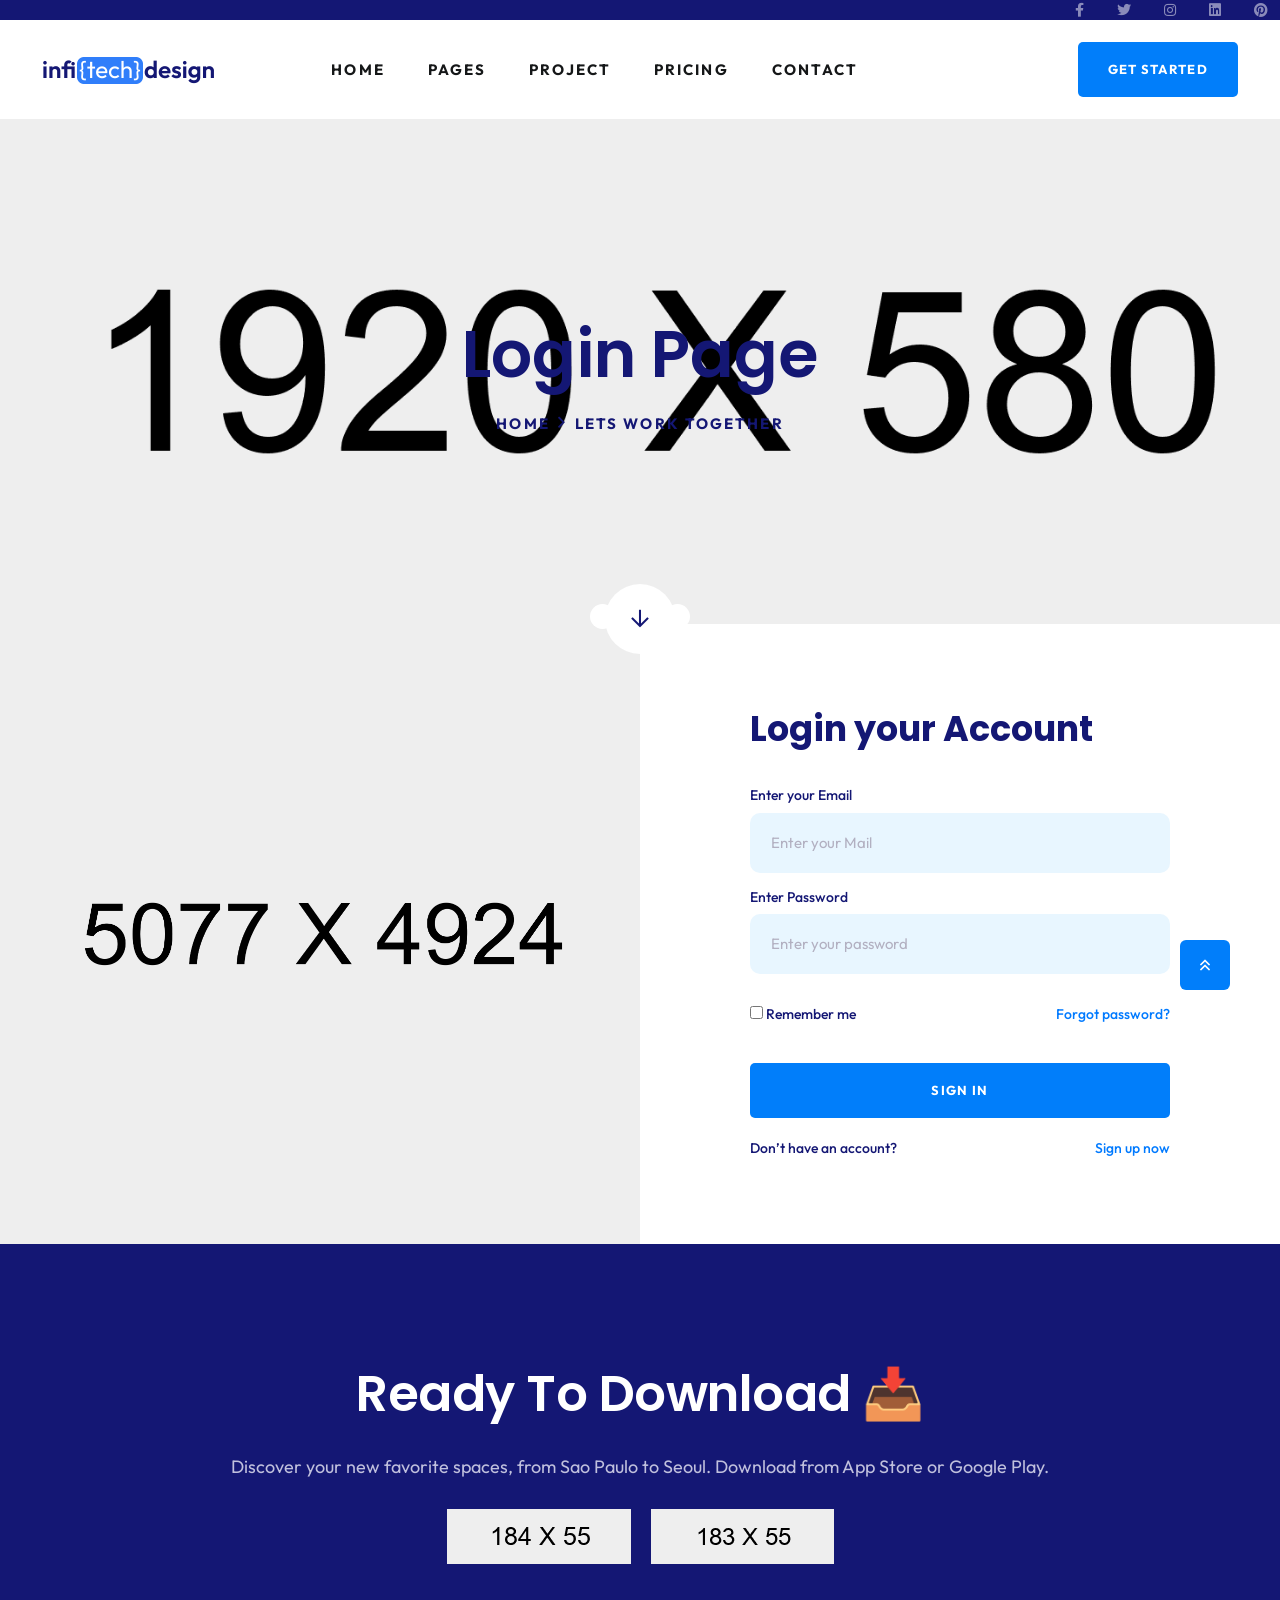
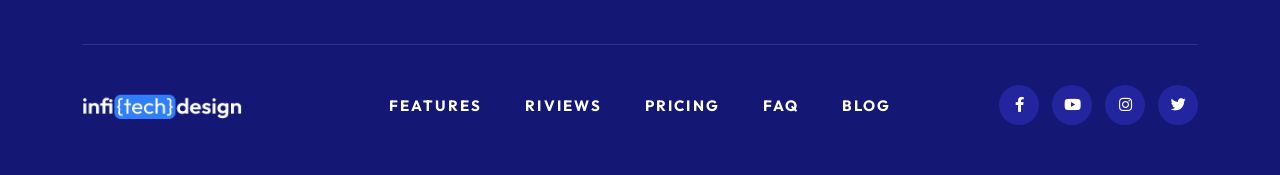
<file: login.html>
<!doctype html>
<html class="no-js" lang="zxx">

<head>
   <meta charset="utf-8">
   <meta http-equiv="x-ua-compatible" content="ie=edge">
   <title>Infitech Design</title>
   <meta name="description" content="">
   <meta name="viewport" content="width=device-width, initial-scale=1">

   <!-- Place favicon.ico in the root directory -->
   <link rel="shortcut icon" type="image/x-icon" href="assets/img/favicon.png">

   <!-- CSS here -->
   <link rel="stylesheet" href="assets/css/bootstrap.min.css">
   <link rel="stylesheet" href="assets/css/animate.css">
   <link rel="stylesheet" href="assets/css/custom-animation.css">
   <link rel="stylesheet" href="assets/css/swiper-bundle.css">
   <link rel="stylesheet" href="assets/css/slick.css">
   <link rel="stylesheet" href="assets/css/nice-select.css">
   <link rel="stylesheet" href="assets/css/flaticon.css">
   <link rel="stylesheet" href="assets/css/meanmenu.css">
   <link rel="stylesheet" href="assets/css/font-awesome-pro.css">
   <link rel="stylesheet" href="assets/css/magnific-popup.css">
   <link rel="stylesheet" href="assets/css/spacing.css">
   <link rel="stylesheet" href="assets/css/style.css">
</head>

<body>

   <!-- preloader -->
   <div id="preloader">
      <div class="preloader">
         <span></span>
         <span></span>
      </div>
   </div>
   <!-- preloader end  -->

   <!-- back-to-top-start  -->
   <button class="scroll-top scroll-to-target" data-target="html">
      <i class="far fa-angle-double-up"></i>
   </button>
   <!-- back-to-top-end  -->



   <header>
      <!-- tp-header-area-start -->
      <div class="tp-header__top-area theme-bg tp-header__space-4 d-none d-sm-block">
         <div class="container-fluid">
            <div class="row align-items-center">
               <div class="col-xxl-8 col-xl-8 col-lg-6 col-md-6 col-6">
               </div>
               <div class="col-xxl-4 col-xl-4 col-lg-6 col-md-6 col-6">
                  <div class="tp-header__top-right text-end">
                     <a href="#"><i class="fab fa-facebook-f"></i></a>
                     <a href="#"><i class="fab fa-twitter"></i></a>
                     <a href="#"><i class="fab fa-instagram"></i></a>
                     <a href="#"><i class="fab fa-linkedin"></i></a>
                     <a href="#"><i class="fab fa-pinterest"></i></a>
                  </div>
               </div>
            </div>
         </div>
      </div>

      <div id="header-sticky" class="tp-header__area tp-header__space-3 tp-header__bottom tp-header__menu-space p-relative">
         <div class="container-fluid">
            <div class="row align-items-center">
               <div class="col-xl-2 col-lg-2 col-md-6 col-7">
                  <div class="tp-header__logo">
                     <a href="index.html">
                        <img src="assets/img/logo/logo-black.png" alt="">
                     </a>
                  </div>
               </div>
               <div class="col-xl-7 col-lg-7 d-none d-lg-block z-index-5">
                  <div class="tp-header__main-menu tp-header__black-menu tp-header__menu-3">
                     <nav id="mobile-menu">
                        <ul>
                           <li><a href="index.html">Home</a>
                              <ul class="submenu">
                                 <li><a href="index.html">App Landing</a></li>
                                 <li><a href="index-2.html">Saas Landing</a></li>
                                 <li><a href="index-3.html">IT Solution</a></li>
                              </ul>
                           </li>
                           <li><a href="#">Pages</a>
                              <ul class="submenu">
                                 <li><a href="about-me.html">About Me</a></li>
                                 <li><a href="about-us.html">About Us</a></li>
                                 <li><a href="blog.html">Blog Sidebar</a></li>
                                 <li><a href="blog-details.html">Blog Details</a></li>
                                 <li><a href="service.html">Service</a></li>
                                 <li><a href="service-details.html">Service Details</a></li>
                                 <li><a href="team.html">Team</a></li>
                                 <li><a href="price.html">Price</a></li>
                                 <li><a href="faq.html">Faq</a></li>
                                 <li><a href="login.html">Login</a></li>
                                 <li><a href="contact.html">Contact</a></li>
                              </ul>
                           </li>
                           <li><a href="project-details.html">Project</a>
                              <ul class="submenu">
                                 <li><a href="project.html">Project Page</a></li>
                                 <li><a href="project-details.html">Project Details</a></li>
                              </ul>
                           </li>
                           <li><a href="price.html">Pricing</a></li>
                           <li><a href="contact.html">Contact</a></li>
                        </ul>
                     </nav>
                  </div>
               </div>
               <div class="col-xl-3 col-lg-3 col-md-6 col-5">
                  <div class="tp-header__right-two d-flex align-items-center justify-content-end">
                     <a class="tp-btn-blue-square d-none d-md-block" href="contact.html"><span>Get Started</span></a>
                     <a class="tp-header__bars tp-menu-bar d-lg-none" href="javascript:void(0)"><i class="far fa-bars"></i></a>
                  </div>
               </div>
            </div>
         </div>
      </div>

      <!-- tp-header-area-end -->
   </header>

   <!-- tp-offcanvus-area-start -->
   <div class="tp-offcanvas-area">
      <div class="tpoffcanvas">
         <div class="tpoffcanvas__close-btn">
            <button class="close-btn"><i class="fal fa-times"></i></button>
         </div>
         <div class="tpoffcanvas__logo">
            <a href="index.html">
               <img src="assets/img/logo/logo.png" alt="">
            </a>
         </div>
         <div class="tpoffcanvas__text">
            <p>Suspendisse interdum consectetur libero id. Fermentum leo vel orci porta non. Euismod viverra nibh cras
               pulvinar suspen.</p>
         </div>
         <div class="mobile-menu"></div>
         <div class="tpoffcanvas__info">
            <h3 class="offcanva-title">Get In Touch</h3>
            <div class="tp-info-wrapper mb-20 d-flex align-items-center">
               <div class="tpoffcanvas__info-icon">
                  <a href="#"><i class="fal fa-envelope"></i></a>
               </div>
               <div class="tpoffcanvas__info-address">
                  <span>Email</span>
                  <a href="maito:hello@yourmail.com">hello@yourmail.com</a>
               </div>
            </div>
            <div class="tp-info-wrapper mb-20 d-flex align-items-center">
               <div class="tpoffcanvas__info-icon">
                  <a href="#"><i class="fal fa-phone-alt"></i></a>
               </div>
               <div class="tpoffcanvas__info-address">
                  <span>Phone</span>
                  <a href="tel:(00)45611227890">(00) 456 1122 7890</a>
               </div>
            </div>
            <div class="tp-info-wrapper mb-20 d-flex align-items-center">
               <div class="tpoffcanvas__info-icon">
                  <a href="#"><i class="fas fa-map-marker-alt"></i></a>
               </div>
               <div class="tpoffcanvas__info-address">
                  <span>Location</span>
                  <a href="https://www.google.com/maps/@37.4801311,22.8928877,3z" target="_blank">Riverside 255, San
                     Francisco, USA </a>
               </div>
            </div>
         </div>
         <div class="tpoffcanvas__social">
            <div class="social-icon">
               <a href="#"><i class="fab fa-twitter"></i></a>
               <a href="#"><i class="fab fa-instagram"></i></a>
               <a href="#"><i class="fab fa-facebook-square"></i></a>
               <a href="#"><i class="fab fa-dribbble"></i></a>
            </div>
         </div>
      </div>
   </div>
   <div class="body-overlay"></div>
   <!-- tp-offcanvus-area-end -->

   <main>

      <!-- breadcrumb area start -->
      <div class="breadcrumb__area breadcrumb-height p-relative grey-bg"
         data-background="assets/img/breadcrumb/breadcrumb.jpg">
         <div class="breadcrumb__scroll-bottom smooth">
            <a href="#login">
               <i class="far fa-arrow-down"></i>
            </a>
         </div>
         <div class="container">
            <div class="row">
               <div class="col-xxl-12">
                  <div class="breadcrumb__content text-center">
                     <h3 class="breadcrumb__title">Login Page</h3>
                     <div class="breadcrumb__list">
                        <span><a href="#">Home</a></span>
                        <span class="dvdr"><i class="fa fa-angle-right"></i></span>
                        <span>Lets work together</span>
                     </div>
                  </div>
               </div>
            </div>
         </div>
      </div>
      <!-- breadcrumb area end -->

        <!--login-area-start -->
      <div class="tp-login-area">
         <div class="container-fluid p-0">
            <div class="row gx-0 align-items-center">
               <div class="col-xl-6 col-lg-6 col-12">
                  <div class="tp-login-thumb login-space sky-bg d-flex justify-content-center">
                     <img src="assets/img/contact/login.jpg" alt="">
                  </div>
               </div>
               <div class="col-xl-6 col-lg-6 col-12">
                  <div class="tp-login-wrapper login-space d-flex justify-content-center">
                     <div id="login" class="tplogin">
                        <div class="tplogin__title">
                           <h3 class="tp-login-title">Login your Account</h3>
                        </div>
                        <div class="tplogin__form">
                           <form action="#">
                              <div class="tp-mail">
                                 <label for="mail">Enter your Email</label>
                                 <input type="text" placeholder="Enter your Mail" id="mail">
                              </div>
                              <div class="tp-password">
                                 <label for="Password">Enter Password</label>
                                 <input type="password" placeholder="Enter your password" id="Password">
                              </div>
                              <div class="tp-forgot-password d-flex justify-content-between">
                                 <div class="checkbox">
                                    <input type="checkbox" id="Remember" name="fav_language" value="Remember">
                                    <label for="Remember">Remember me</label>
                                 </div>
                                 <div class="forgot">
                                    <a href="#">Forgot password?</a>
                                 </div>
                              </div>
                              <div class="tp-login-button">
                                 <button class="tp-btn-blue-square w-100" type="submit"><span>Sign In</span></button>
                              </div>
                              <div class="tp-signup d-flex justify-content-between">
                                 <div class="account">
                                    <a href="#">Don’t have an account?</a>
                                 </div>
                                 <div class="signin">
                                    <a href="#">Sign up now</a>
                                 </div>
                              </div>
                           </form>
                        </div>
                     </div>
                  </div>
               </div>
            </div>
         </div>
      </div>
      <!-- login-area-end -->

   </main>

   <footer>
      <!-- tp-footer-area-start -->
      <div class="tp-footer__area theme-bg pt-120 pb-50">
         <div class="container">
            <div class="row">
               <div class="col-xl-12">
                  <div class="tp-footer__content text-center">
                     <h3 class="tp-section-title text-white">Ready To Download 📥</h3>
                     <p>Discover your new favorite spaces, from Sao Paulo to Seoul. Download from App Store or Google
                        Play.</p>
                  </div>
                  <div class="tp-footer__thumb d-flex justify-content-center">
                     <div class="tp-footer__thumb-sm">
                        <a href="#"><img src="assets/img/app/app-2.png" alt=""></a>
                     </div>
                     <div class="tp-footer__thumb-sm">
                        <a href="#"><img src="assets/img/app/app-3.png" alt=""></a>
                     </div>
                  </div>
               </div>
            </div>
         </div>
         <div class="tp-footer-bottom__area mt-80">
            <div class="container">
               <div class="tp-footer-bottom__border-top pt-40">
                  <div class="row align-items-center">
                     <div class="col-xl-2 col-lg-2 col-md-6 col-12 order-2 order-lg-1 text-center text-md-start">
                        <div class="tp-footer-bottom__logo">
                           <a href="index.html"><img src="assets/img/logo/logo.png" alt=""></a>
                        </div>
                     </div>
                     <div class="col-xl-7 col-lg-7 col-md-12 col-12 order-1 order-lg-2 d-none d-sm-block">
                        <div class="tp-footer-bottom__menu">
                           <ul>
                              <li><a href="#">Features</a></li>
                              <li><a href="#">Riviews</a></li>
                              <li><a href="#">Pricing</a></li>
                              <li><a href="#">FAQ</a></li>
                              <li><a href="#">Blog</a></li>
                           </ul>
                        </div>
                     </div>
                     <div class="col-xl-3 col-lg-3 col-md-6 col-12 order-2 order-lg-3 text-center text-md-end">
                        <div class="tp-footer-bottom__social">
                           <ul>
                              <li><a href="#"><i class="fab fa-facebook-f"></i></a></li>
                              <li><a href="#"><i class="fab fa-youtube"></i></a></li>
                              <li><a href="#"><i class="fab fa-instagram"></i></a></li>
                              <li><a href="#"><i class="fab fa-twitter"></i></a></li>
                           </ul>
                        </div>
                     </div>
                  </div>
               </div>
            </div>
         </div>
      </div>
      <!-- tp-footer-area-end -->
   </footer>

   <!-- JS here -->
   <script src="assets/js/jquery.js"></script>
   <script src="assets/js/waypoints.js"></script>
   <script src="assets/js/bootstrap.bundle.min.js"></script>
   <script src="assets/js/swiper-bundle.js"></script>
   <script src="assets/js/slick.js"></script>
   <script src="assets/js/magnific-popup.js"></script>
   <script src="assets/js/counterup.js"></script>
   <script src="assets/js/wow.js"></script>
   <script src="assets/js/nice-select.js"></script>
   <script src="assets/js/meanmenu.js"></script>
   <script src="assets/js/isotope-pkgd.js"></script>
   <script src="assets/js/imagesloaded-pkgd.js"></script>
   <script src="assets/js/ajax-form.js"></script>
   <script src="assets/js/main.js"></script>



</body>

</html>
</file>
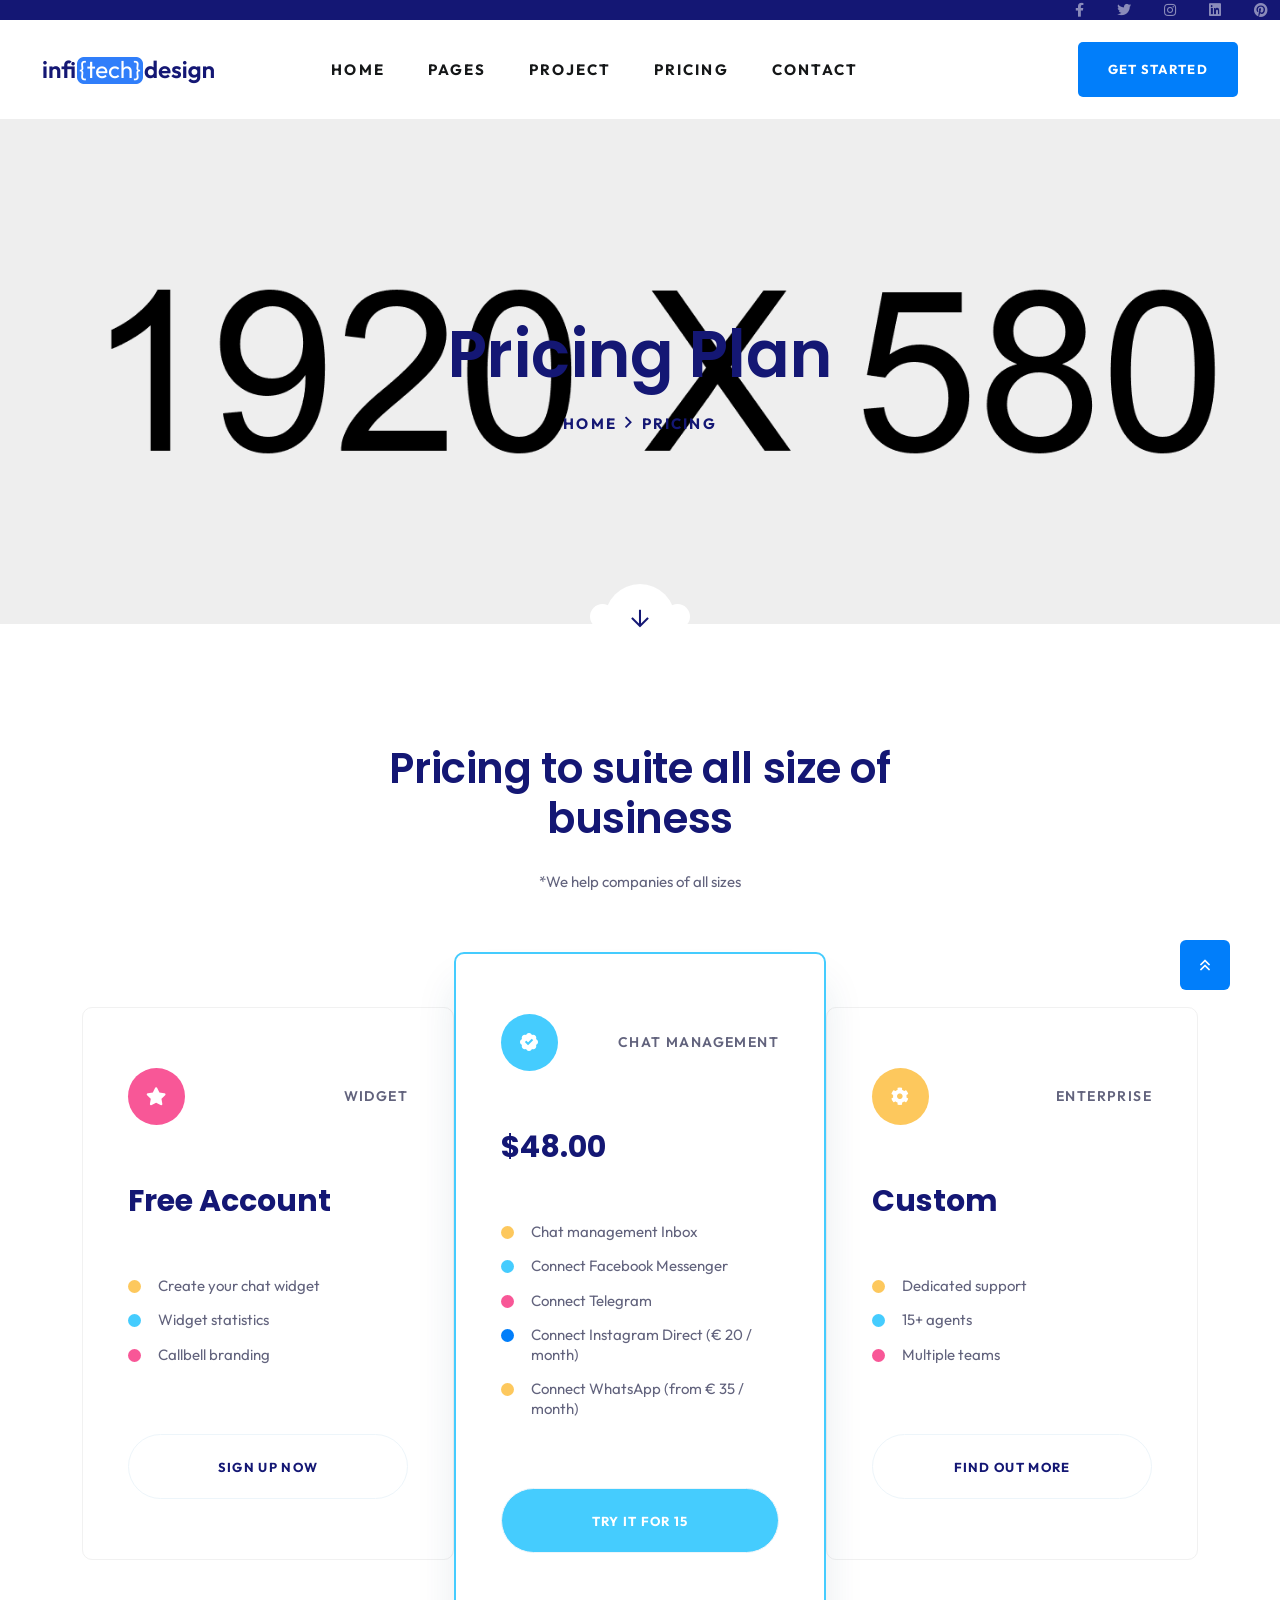
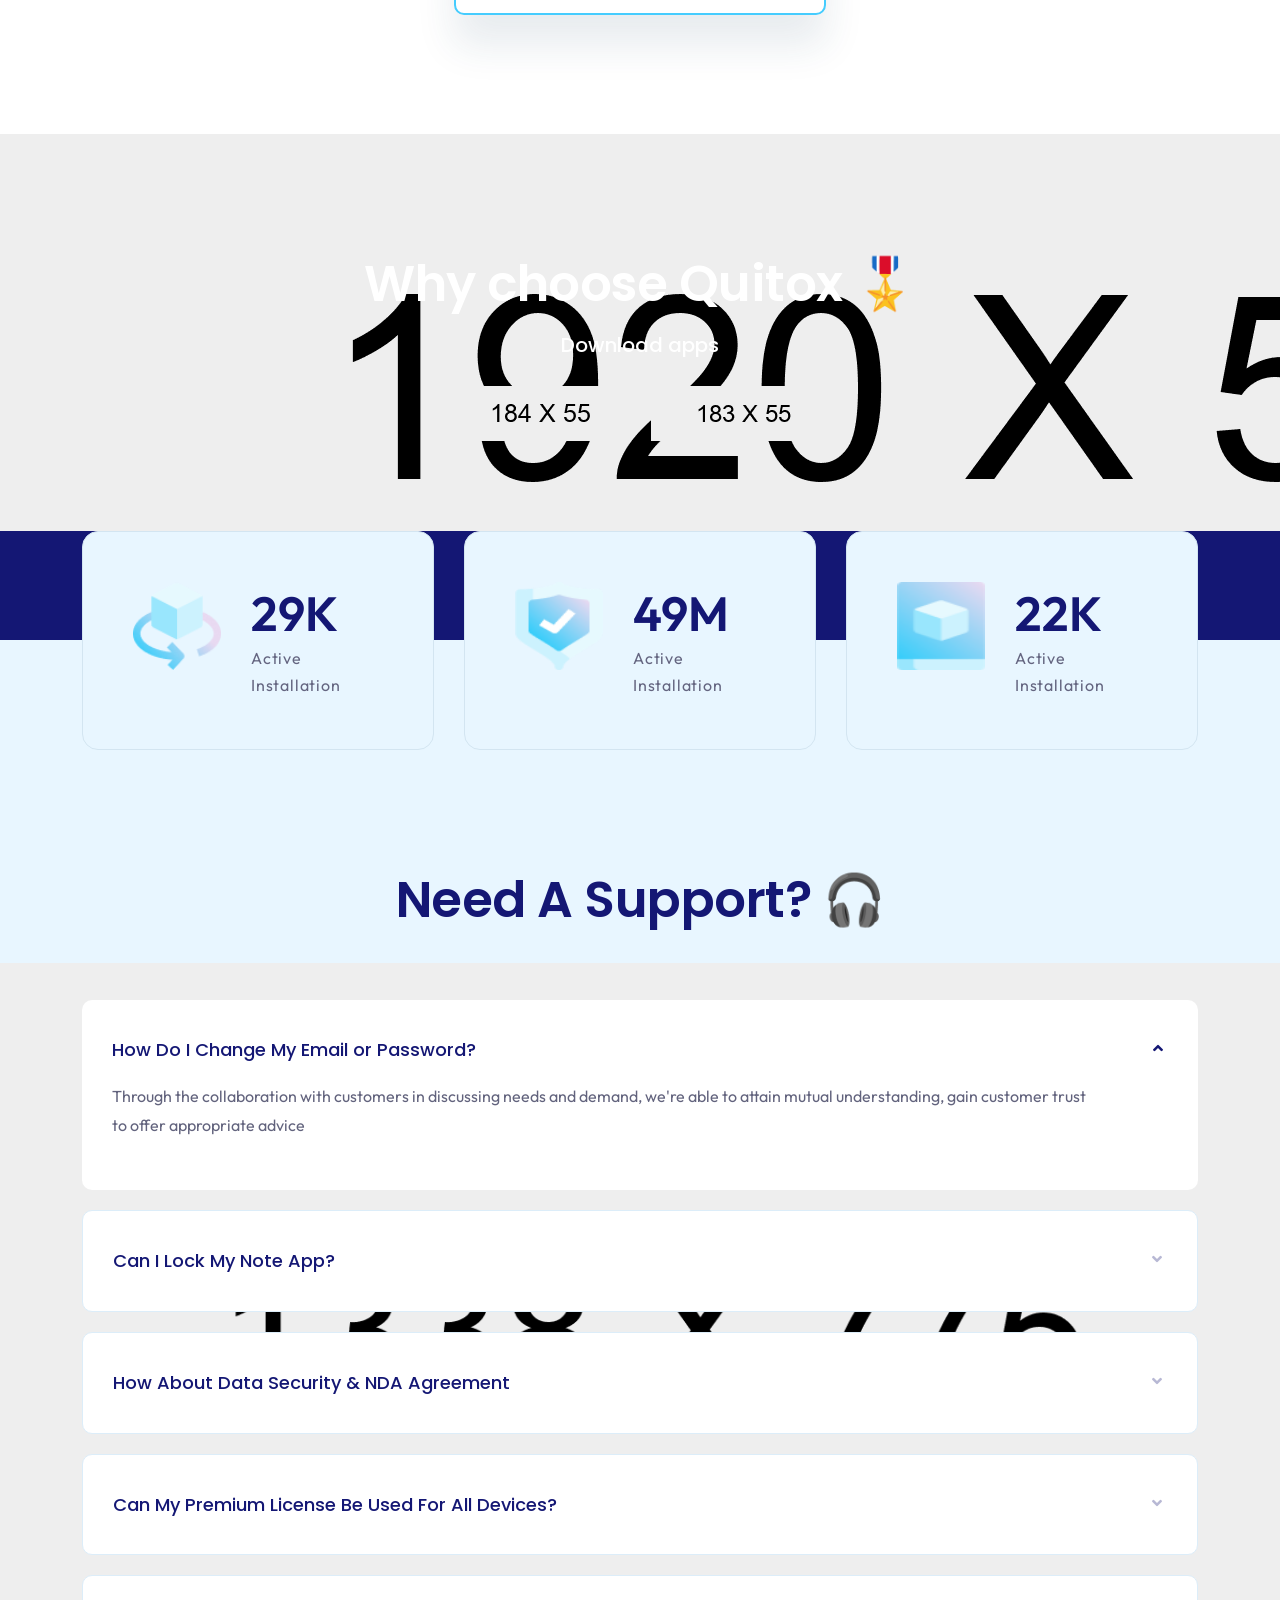
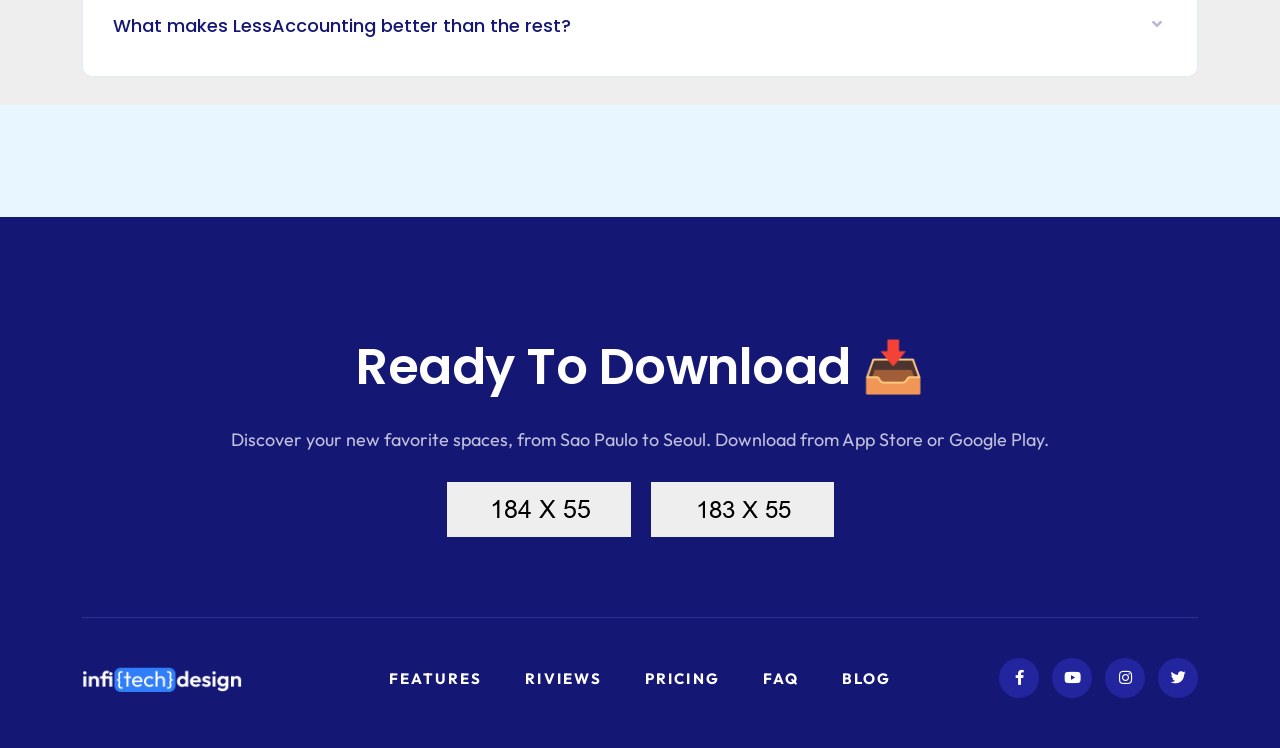
<file: price.html>
<!doctype html>
<html class="no-js" lang="zxx">

<head>
   <meta charset="utf-8">
   <meta http-equiv="x-ua-compatible" content="ie=edge">
   <title>Quitox Software & IT Solutions HTML Template</title>
   <meta name="description" content="">
   <meta name="viewport" content="width=device-width, initial-scale=1">

   <!-- Place favicon.ico in the root directory -->
   <link rel="shortcut icon" type="image/x-icon" href="assets/img/favicon.png">

   <!-- CSS here -->
   <link rel="stylesheet" href="assets/css/bootstrap.min.css">
   <link rel="stylesheet" href="assets/css/animate.css">
   <link rel="stylesheet" href="assets/css/custom-animation.css">
   <link rel="stylesheet" href="assets/css/swiper-bundle.css">
   <link rel="stylesheet" href="assets/css/slick.css">
   <link rel="stylesheet" href="assets/css/nice-select.css">
   <link rel="stylesheet" href="assets/css/flaticon.css">
   <link rel="stylesheet" href="assets/css/meanmenu.css">
   <link rel="stylesheet" href="assets/css/font-awesome-pro.css">
   <link rel="stylesheet" href="assets/css/magnific-popup.css">
   <link rel="stylesheet" href="assets/css/spacing.css">
   <link rel="stylesheet" href="assets/css/style.css">
</head>

<body>

   <!-- preloader -->
   <div id="preloader">
      <div class="preloader">
         <span></span>
         <span></span>
      </div>
   </div>
   <!-- preloader end  -->

   <!-- back-to-top-start  -->
   <button class="scroll-top scroll-to-target" data-target="html">
      <i class="far fa-angle-double-up"></i>
   </button>
   <!-- back-to-top-end  -->



   <header>
      <!-- tp-header-area-start -->
      <div class="tp-header__top-area theme-bg tp-header__space-4 d-none d-sm-block">
         <div class="container-fluid">
            <div class="row align-items-center">
               <div class="col-xxl-8 col-xl-8 col-lg-6 col-md-6 col-6">
               </div>
               <div class="col-xxl-4 col-xl-4 col-lg-6 col-md-6 col-6">
                  <div class="tp-header__top-right text-end">
                     <a href="#"><i class="fab fa-facebook-f"></i></a>
                     <a href="#"><i class="fab fa-twitter"></i></a>
                     <a href="#"><i class="fab fa-instagram"></i></a>
                     <a href="#"><i class="fab fa-linkedin"></i></a>
                     <a href="#"><i class="fab fa-pinterest"></i></a>
                  </div>
               </div>
            </div>
         </div>
      </div>

      <div id="header-sticky" class="tp-header__area tp-header__space-3 tp-header__bottom tp-header__menu-space p-relative">
         <div class="container-fluid">
            <div class="row align-items-center">
               <div class="col-xl-2 col-lg-2 col-md-6 col-7">
                  <div class="tp-header__logo">
                     <a href="index.html">
                        <img src="assets/img/logo/logo-black.png" alt="">
                     </a>
                  </div>
               </div>
               <div class="col-xl-7 col-lg-7 d-none d-lg-block z-index-5">
                  <div class="tp-header__main-menu tp-header__black-menu tp-header__menu-3">
                     <nav id="mobile-menu">
                        <ul>
                           <li><a href="index.html">Home</a>
                              <ul class="submenu">
                                 <li><a href="index.html">App Landing</a></li>
                                 <li><a href="index-2.html">Saas Landing</a></li>
                                 <li><a href="index-3.html">IT Solution</a></li>
                              </ul>
                           </li>
                           <li><a href="#">Pages</a>
                              <ul class="submenu">
                                 <li><a href="about-me.html">About Me</a></li>
                                 <li><a href="about-us.html">About Us</a></li>
                                 <li><a href="blog.html">Blog Sidebar</a></li>
                                 <li><a href="blog-details.html">Blog Details</a></li>
                                 <li><a href="service.html">Service</a></li>
                                 <li><a href="service-details.html">Service Details</a></li>
                                 <li><a href="team.html">Team</a></li>
                                 <li><a href="price.html">Price</a></li>
                                 <li><a href="faq.html">Faq</a></li>
                                 <li><a href="login.html">Login</a></li>
                                 <li><a href="contact.html">Contact</a></li>
                              </ul>
                           </li>
                           <li><a href="project-details.html">Project</a>
                              <ul class="submenu">
                                 <li><a href="project.html">Project Page</a></li>
                                 <li><a href="project-details.html">Project Details</a></li>
                              </ul>
                           </li>
                           <li><a href="price.html">Pricing</a></li>
                           <li><a href="contact.html">Contact</a></li>
                        </ul>
                     </nav>
                  </div>
               </div>
               <div class="col-xl-3 col-lg-3 col-md-6 col-5">
                  <div class="tp-header__right-two d-flex align-items-center justify-content-end">
                     <a class="tp-btn-blue-square d-none d-md-block" href="contact.html"><span>Get Started</span></a>
                     <a class="tp-header__bars tp-menu-bar d-lg-none" href="javascript:void(0)"><i class="far fa-bars"></i></a>
                  </div>
               </div>
            </div>
         </div>
      </div>

      <!-- tp-header-area-end -->
   </header>

   <!-- tp-offcanvus-area-start -->
   <div class="tp-offcanvas-area">
      <div class="tpoffcanvas">
         <div class="tpoffcanvas__close-btn">
            <button class="close-btn"><i class="fal fa-times"></i></button>
         </div>
         <div class="tpoffcanvas__logo">
            <a href="index.html">
               <img src="assets/img/logo/logo.png" alt="">
            </a>
         </div>
         <div class="tpoffcanvas__text">
            <p>Suspendisse interdum consectetur libero id. Fermentum leo vel orci porta non. Euismod viverra nibh cras
               pulvinar suspen.</p>
         </div>
         <div class="mobile-menu"></div>
         <div class="tpoffcanvas__info">
            <h3 class="offcanva-title">Get In Touch</h3>
            <div class="tp-info-wrapper mb-20 d-flex align-items-center">
               <div class="tpoffcanvas__info-icon">
                  <a href="#"><i class="fal fa-envelope"></i></a>
               </div>
               <div class="tpoffcanvas__info-address">
                  <span>Email</span>
                  <a href="maito:hello@yourmail.com">hello@yourmail.com</a>
               </div>
            </div>
            <div class="tp-info-wrapper mb-20 d-flex align-items-center">
               <div class="tpoffcanvas__info-icon">
                  <a href="#"><i class="fal fa-phone-alt"></i></a>
               </div>
               <div class="tpoffcanvas__info-address">
                  <span>Phone</span>
                  <a href="tel:(00)45611227890">(00) 456 1122 7890</a>
               </div>
            </div>
            <div class="tp-info-wrapper mb-20 d-flex align-items-center">
               <div class="tpoffcanvas__info-icon">
                  <a href="#"><i class="fas fa-map-marker-alt"></i></a>
               </div>
               <div class="tpoffcanvas__info-address">
                  <span>Location</span>
                  <a href="https://www.google.com/maps/@37.4801311,22.8928877,3z" target="_blank">Riverside 255, San
                     Francisco, USA </a>
               </div>
            </div>
         </div>
         <div class="tpoffcanvas__social">
            <div class="social-icon">
               <a href="#"><i class="fab fa-twitter"></i></a>
               <a href="#"><i class="fab fa-instagram"></i></a>
               <a href="#"><i class="fab fa-facebook-square"></i></a>
               <a href="#"><i class="fab fa-dribbble"></i></a>
            </div>
         </div>
      </div>
   </div>
   <div class="body-overlay"></div>
   <!-- tp-offcanvus-area-end -->

   <main>

      <!-- breadcrumb area start -->
      <div class="breadcrumb__area breadcrumb-height p-relative grey-bg"
         data-background="assets/img/breadcrumb/breadcrumb.jpg">
         <div class="breadcrumb__scroll-bottom smooth">
            <a href="#price">
               <i class="far fa-arrow-down"></i>
            </a>
         </div>
         <div class="container">
            <div class="row">
               <div class="col-xxl-12">
                  <div class="breadcrumb__content text-center">
                     <h3 class="breadcrumb__title">Pricing Plan</h3>
                     <div class="breadcrumb__list">
                        <span><a href="#">Home</a></span>
                        <span class="dvdr"><i class="fa fa-angle-right"></i></span>
                        <span>Pricing</span>
                     </div>
                  </div>
               </div>
            </div>
         </div>
      </div>
      <!-- breadcrumb area end -->

      <!-- tp-price-area-start -->
      <div id="price" class="tp-price__area tp-price__border pt-120 pb-90 ">
         <div class="container">
            <div class="row justify-content-center">
               <div class="col-lg-6 col-10">
                  <div class="tp-price__section text-center pb-60 wow tpfadeUp" data-wow-duration=".9s" data-wow-delay=".3s">
                     <h3 class="tp-section-title-sm pb-20">Pricing to suite all size of business</h3>
                     <span>*We help companies of all sizes</span>
                  </div>
               </div>
            </div>
            <div class="row g-0 align-items-end align-items-lg-center">
               <div class="col-xl-4 col-lg-4 col-md-6 mb-30 wow tpfadeLeft" data-wow-duration=".9s" data-wow-delay=".5s">
                  <div class="tp-price__item">
                     <div class="tp-price__icon d-flex justify-content-between align-items-center">
                        <span class="icon price-color-1"><i class="fas fa-star"></i></span>
                        <span>Widget </span>
                     </div>
                     <h3 class="tp-price__title">Free Account</h3>
                     <div class="tp-price__list">
                        <ul>
                           <li>Create your chat widget</li>
                           <li class="color-sky">Widget statistics</li>
                           <li class="color-pink">Callbell branding</li>
                        </ul>
                     </div>
                     <div class="tp-price__btn">
                        <a class="tp-btn-border" href="contact.html"><span>Sign Up Now</span></a>
                     </div>
                  </div>
               </div>
               <div class="col-xl-4 col-lg-4 col-md-6 mb-30 wow tpfadeUp" data-wow-duration=".9s" data-wow-delay=".7s">
                  <div class="tp-price__item tp-price__active z-index">
                     <div class="tp-price__icon d-flex justify-content-between align-items-center">
                        <span class="icon price-color-2"><i class="fas fa-badge-check"></i></span>
                        <span>Chat management </span>
                     </div>
                     <h3 class="tp-price__title">$48.00</h3>
                     <div class="tp-price__list">
                        <ul>
                           <li>Chat management Inbox</li>
                           <li class="color-sky">Connect Facebook Messenger</li>
                           <li class="color-pink">Connect Telegram</li>
                           <li class="color-theme">Connect Instagram Direct (€ 20 / month)</li>
                           <li>Connect WhatsApp (from € 35 / month)</li>
                        </ul>
                     </div>
                     <div class="tp-price__btn">
                        <a class="tp-btn-border" href="contact.html"><span>try it for 15  </span></a>
                     </div>
                  </div>
               </div>
               <div class="col-xl-4 col-lg-4 col-md-6 mb-30 wow tpfadeRight" data-wow-duration=".9s" data-wow-delay=".5s">
                  <div class="tp-price__item">
                     <div class="tp-price__icon d-flex justify-content-between align-items-center">
                        <span class="icon price-color-3"><i class="fas fa-cog"></i></span>
                        <span>Enterprise </span>
                     </div>
                     <h3 class="tp-price__title">Custom</h3>
                     <div class="tp-price__list">
                        <ul>
                           <li>Dedicated support</li>
                           <li class="color-sky">15+ agents</li>
                           <li class="color-pink">Multiple teams</li>
                        </ul>
                     </div>
                     <div class="tp-price__btn">
                        <a class="tp-btn-border" href="contact.html"><span>Find out more</span></a>
                     </div>
                  </div>
               </div>
            </div>
         </div>
      </div>
      <!-- tp-price-area-end -->

      <!-- tp-choose-area-start -->
      <div class="tp-choose__area pt-120 pb-90" data-background="assets/img/choose/choose-bg.png">
         <div class="container">
            <div class="row">
               <div class="col-12">
                  <div class="tp-choose__title-box text-center">
                     <h3 class="tp-section-title text-white mb-20">Why choose Quitox 🎖️</h3>
                     <h5 class="tp-choose__subtitle text-white">Download apps</h5>
                  </div>
                  <div class="tp-choose__thumb-box d-flex justify-content-center">
                     <div class="tp-choose__thumb-sm">
                        <a href="#"><img src="assets/img/app/app-2.png" alt=""></a>
                     </div>
                     <div class="tp-choose__thumb-sm">
                        <a href="#"><img src="assets/img/app/app-3.png" alt=""></a>
                     </div>
                  </div>
               </div>
            </div>
         </div>
      </div>
      <!-- tp-choose-area-end -->

      <!-- tp-counter-area-start -->
      <div class="tp-counter__area">
         <div class="tp-counter__theme-bg"></div>
         <div class="tp-counter__grey-bg"></div>
         <div class="container">
            <div class="row">
               <div class="col-xl-4 col-lg-4">
                  <div class="tp-counter__item d-flex">
                     <div class="tp-counter__icon">
                        <img src="assets/img/feature/fea-1.png" alt="">
                     </div>
                     <div class="tp-counter__content">
                        <span><i class="counter">280</i>K</span>
                        <p>Active Installation</p>
                     </div>
                  </div>
               </div>
               <div class="col-xl-4 col-lg-4">
                  <div class="tp-counter__item d-flex">
                     <div class="tp-counter__icon">
                        <img src="assets/img/feature/fea-2.png" alt="">
                     </div>
                     <div class="tp-counter__content">
                        <span><i class="counter">480</i>M</span>
                        <p>Active Installation</p>
                     </div>
                  </div>
               </div>
               <div class="col-xl-4 col-lg-4">
                  <div class="tp-counter__item d-flex">
                     <div class="tp-counter__icon">
                        <img src="assets/img/feature/fea-3.png" alt="">
                     </div>
                     <div class="tp-counter__content">
                        <span><i class="counter">220</i>K</span>
                        <p>Active Installation</p>
                     </div>
                  </div>
               </div>
            </div>
         </div>
      </div>
      <!-- tp-counter-area-end -->

      <!-- tp-support-area-start -->
      <div class="tp-support__area pt-120 pb-120 grey-bg p-relative">
         <div class="tp-support__bg">
            <img src="assets/img/faq/faq-bg-shape.png" alt="">
         </div>
         <div class="container">
            <div class="row">
               <div class="col-12">
                  <div class="tp-support__title-box text-center mb-70">
                     <h3 class="tp-section-title">Need A Support? 🎧</h3>
                  </div>
               </div>
            </div>
            <div class="row">
               <div class="col-12">
                  <div class="tp-support__faq">
                     <div class="tp-custom-accordio-2">
                        <div class="accordion" id="accordionExample-2">
                           <div class="accordion-items">
                              <h2 class="accordion-header" id="heading-1">
                                 <button class="accordion-buttons " type="button" data-bs-toggle="collapse"
                                    data-bs-target="#collapse-1" aria-expanded="true" aria-controls="collapse-1">
                                    How Do I Change My Email or Password?
                                 </button>
                              </h2>
                              <div id="collapse-1" class="accordion-collapse collapse show" aria-labelledby="heading-1"
                                 data-bs-parent="#accordionExample-2">
                                 <div class="accordion-body">
                                    Through the collaboration with customers in discussing needs and demand, we're able
                                    to attain mutual understanding, gain customer trust <br> to offer appropriate advice
                                 </div>
                              </div>
                           </div>
                           <div class="accordion-items">
                              <h2 class="accordion-header" id="heading-2">
                                 <button class="accordion-buttons collapsed  " type="button" data-bs-toggle="collapse"
                                    data-bs-target="#collapse-2" aria-expanded="true" aria-controls="collapse-2">
                                    Can I Lock My Note App?
                                 </button>
                              </h2>
                              <div id="collapse-2" class="accordion-collapse collapse" aria-labelledby="heading-2"
                                 data-bs-parent="#accordionExample-2">
                                 <div class="accordion-body">
                                    Through the collaboration with customers in discussing needs and demand, we're able
                                    to attain mutual understanding, gain customer trust <br> to offer appropriate advice
                                 </div>
                              </div>
                           </div>
                           <div class="accordion-items">
                              <h2 class="accordion-header" id="heading-3">
                                 <button class="accordion-buttons collapsed" type="button" data-bs-toggle="collapse"
                                    data-bs-target="#collapse-3" aria-expanded="true" aria-controls="collapse-3">
                                    How About Data Security & NDA Agreement
                                 </button>
                              </h2>
                              <div id="collapse-3" class="accordion-collapse collapse " aria-labelledby="heading-3"
                                 data-bs-parent="#accordionExample-2">
                                 <div class="accordion-body">
                                    Through the collaboration with customers in discussing needs and demand, we're able
                                    to attain mutual understanding, gain customer trust <br> to offer appropriate advice
                                 </div>
                              </div>
                           </div>
                           <div class="accordion-items">
                              <h2 class="accordion-header" id="heading-4">
                                 <button class="accordion-buttons collapsed" type="button" data-bs-toggle="collapse"
                                    data-bs-target="#collapse-4" aria-expanded="true" aria-controls="collapse-4">
                                    Can My Premium License Be Used For All Devices?
                                 </button>
                              </h2>
                              <div id="collapse-4" class="accordion-collapse collapse " aria-labelledby="heading-4"
                                 data-bs-parent="#accordionExample-2">
                                 <div class="accordion-body">
                                    Through the collaboration with customers in discussing needs and demand, we're able
                                    to attain mutual understanding, gain customer trust <br> to offer appropriate advice
                                 </div>
                              </div>
                           </div>
                           <div class="accordion-items">
                              <h2 class="accordion-header" id="heading-5">
                                 <button class="accordion-buttons collapsed" type="button" data-bs-toggle="collapse"
                                    data-bs-target="#collapse-5" aria-expanded="true" aria-controls="collapse-5">
                                    What makes LessAccounting better than the rest?
                                 </button>
                              </h2>
                              <div id="collapse-5" class="accordion-collapse collapse " aria-labelledby="heading-5"
                                 data-bs-parent="#accordionExample-2">
                                 <div class="accordion-body">
                                    Through the collaboration with customers in discussing needs and demand, we're able
                                    to attain mutual understanding, gain customer trust <br> to offer appropriate advice
                                 </div>
                              </div>
                           </div>
                        </div>
                     </div>
                  </div>
               </div>
            </div>
         </div>
      </div>
      <!-- tp-support-area-end -->

   </main>

   <footer>
      <!-- tp-footer-area-start -->
      <div class="tp-footer__area theme-bg pt-120 pb-50">
         <div class="container">
            <div class="row">
               <div class="col-xl-12">
                  <div class="tp-footer__content text-center">
                     <h3 class="tp-section-title text-white">Ready To Download 📥</h3>
                     <p>Discover your new favorite spaces, from Sao Paulo to Seoul. Download from App Store or Google
                        Play.</p>
                  </div>
                  <div class="tp-footer__thumb d-flex justify-content-center">
                     <div class="tp-footer__thumb-sm">
                        <a href="#"><img src="assets/img/app/app-2.png" alt=""></a>
                     </div>
                     <div class="tp-footer__thumb-sm">
                        <a href="#"><img src="assets/img/app/app-3.png" alt=""></a>
                     </div>
                  </div>
               </div>
            </div>
         </div>
         <div class="tp-footer-bottom__area mt-80">
            <div class="container">
               <div class="tp-footer-bottom__border-top pt-40">
                  <div class="row align-items-center">
                     <div class="col-xl-2 col-lg-2 col-md-6 col-12 order-2 order-lg-1 text-center text-md-start">
                        <div class="tp-footer-bottom__logo">
                           <a href="index.html"><img src="assets/img/logo/logo.png" alt=""></a>
                        </div>
                     </div>
                     <div class="col-xl-7 col-lg-7 col-md-12 col-12 order-1 order-lg-2 d-none d-sm-block">
                        <div class="tp-footer-bottom__menu">
                           <ul>
                              <li><a href="#">Features</a></li>
                              <li><a href="#">Riviews</a></li>
                              <li><a href="#">Pricing</a></li>
                              <li><a href="#">FAQ</a></li>
                              <li><a href="#">Blog</a></li>
                           </ul>
                        </div>
                     </div>
                     <div class="col-xl-3 col-lg-3 col-md-6 col-12 order-2 order-lg-3 text-center text-md-end">
                        <div class="tp-footer-bottom__social">
                           <ul>
                              <li><a href="#"><i class="fab fa-facebook-f"></i></a></li>
                              <li><a href="#"><i class="fab fa-youtube"></i></a></li>
                              <li><a href="#"><i class="fab fa-instagram"></i></a></li>
                              <li><a href="#"><i class="fab fa-twitter"></i></a></li>
                           </ul>
                        </div>
                     </div>
                  </div>
               </div>
            </div>
         </div>
      </div>
      <!-- tp-footer-area-end -->
   </footer>

   <!-- JS here -->
   <script src="assets/js/jquery.js"></script>
   <script src="assets/js/waypoints.js"></script>
   <script src="assets/js/bootstrap.bundle.min.js"></script>
   <script src="assets/js/swiper-bundle.js"></script>
   <script src="assets/js/slick.js"></script>
   <script src="assets/js/magnific-popup.js"></script>
   <script src="assets/js/counterup.js"></script>
   <script src="assets/js/wow.js"></script>
   <script src="assets/js/nice-select.js"></script>
   <script src="assets/js/meanmenu.js"></script>
   <script src="assets/js/isotope-pkgd.js"></script>
   <script src="assets/js/imagesloaded-pkgd.js"></script>
   <script src="assets/js/ajax-form.js"></script>
   <script src="assets/js/main.js"></script>



</body>

</html>
</file>
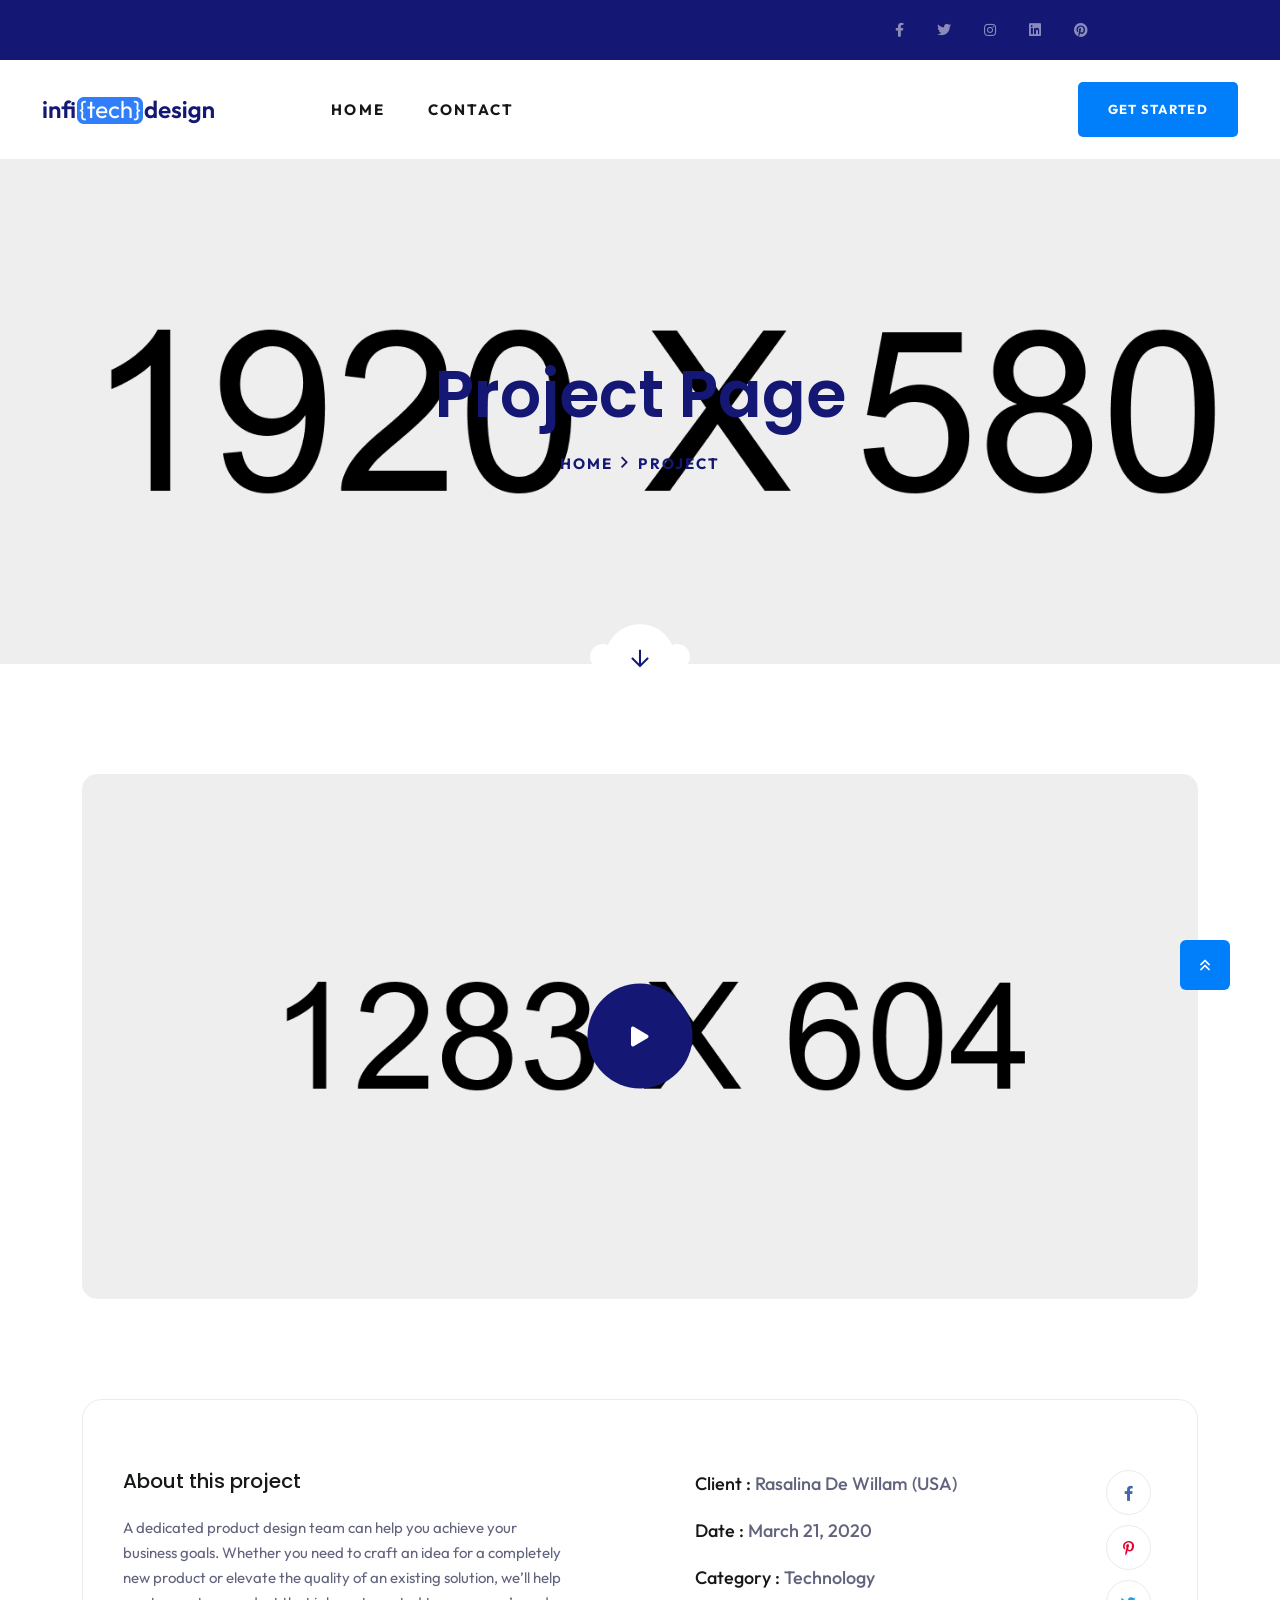
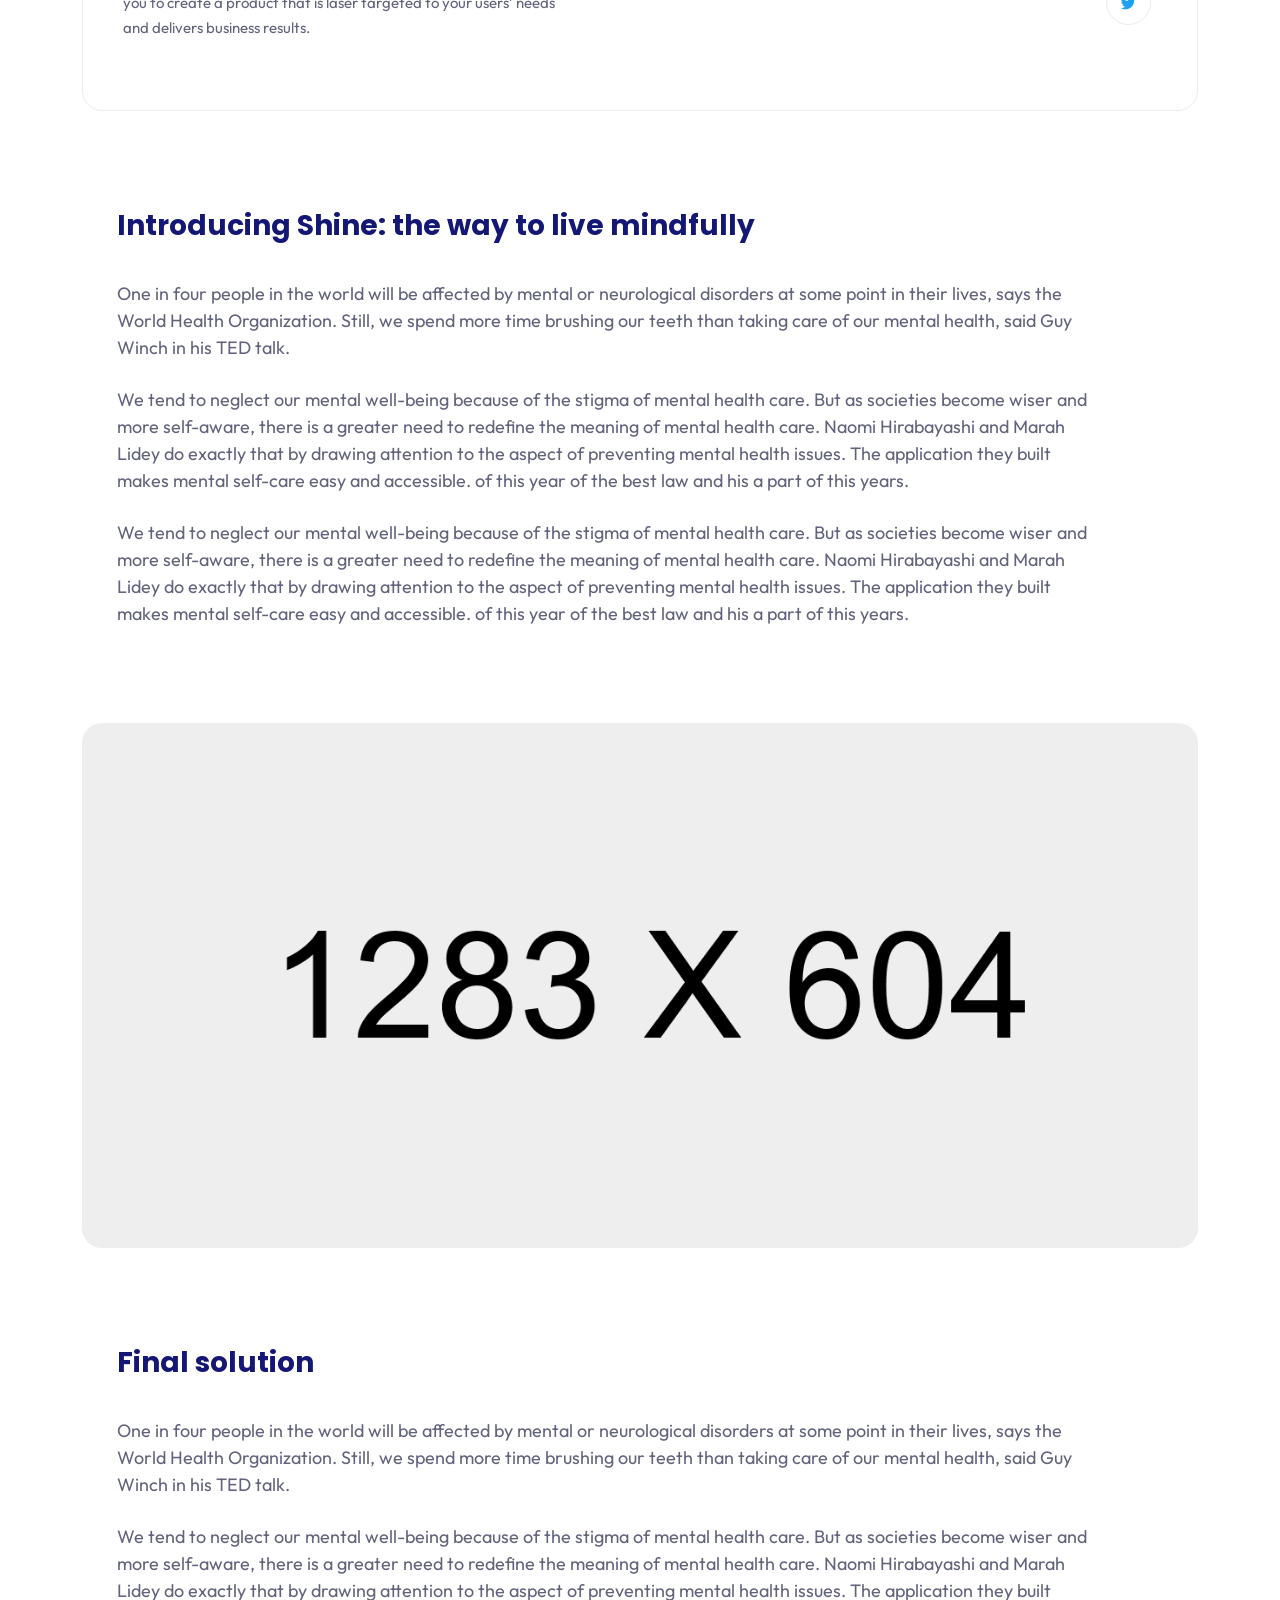
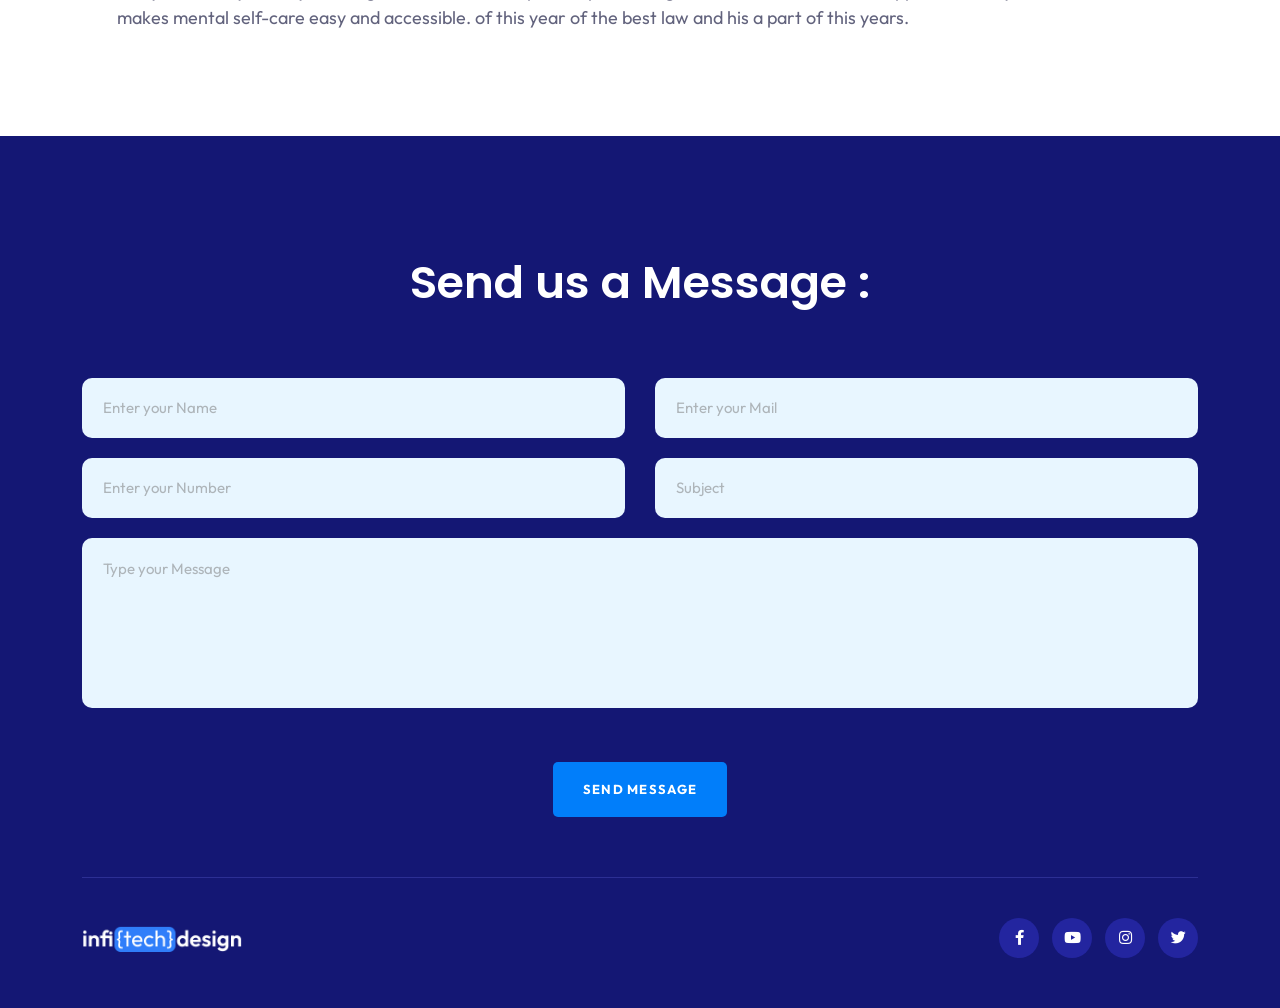
<file: project-details.html>
<!doctype html>
<html class="no-js" lang="zxx">

<head>
   <meta charset="utf-8">
   <meta http-equiv="x-ua-compatible" content="ie=edge">
   <title>Infitech Design Solutions</title>
   <meta name="description" content="">
   <meta name="viewport" content="width=device-width, initial-scale=1">

   <!-- Place favicon.ico in the root directory -->
   <link rel="shortcut icon" type="image/x-icon" href="assets/img/favicon.png">

   <!-- CSS here -->
   <link rel="stylesheet" href="assets/css/bootstrap.min.css">
   <link rel="stylesheet" href="assets/css/animate.css">
   <link rel="stylesheet" href="assets/css/custom-animation.css">
   <link rel="stylesheet" href="assets/css/swiper-bundle.css">
   <link rel="stylesheet" href="assets/css/slick.css">
   <link rel="stylesheet" href="assets/css/nice-select.css">
   <link rel="stylesheet" href="assets/css/flaticon.css">
   <link rel="stylesheet" href="assets/css/meanmenu.css">
   <link rel="stylesheet" href="assets/css/font-awesome-pro.css">
   <link rel="stylesheet" href="assets/css/magnific-popup.css">
   <link rel="stylesheet" href="assets/css/spacing.css">
   <link rel="stylesheet" href="assets/css/style.css">

</head>

<body>

   <!-- preloader -->
   <div id="preloader">
      <div class="preloader">
         <span></span>
         <span></span>
      </div>
   </div>
   <!-- preloader end  -->

   <!-- back-to-top-start  -->
   <button class="scroll-top scroll-to-target" data-target="html">
      <i class="far fa-angle-double-up"></i>
   </button>
   <!-- back-to-top-end  -->



   <header>
      <!-- tp-header-area-start -->
      <div class="tp-header__top-area theme-bg tp-header__space-4 d-none d-sm-block">
         <div class="container-fluid">
            <div class="row align-items-center pt-20 pl-20 pb-20 pr-180">
               <div class="col-xxl-8 col-xl-8 col-lg-6 col-md-6 col-6">
               </div>
               <div class="col-xxl-4 col-xl-4 col-lg-6 col-md-6 col-6">
                  <div class="tp-header__top-right text-end">
                     <a href="#"><i class="fab fa-facebook-f"></i></a>
                     <a href="#"><i class="fab fa-twitter"></i></a>
                     <a href="#"><i class="fab fa-instagram"></i></a>
                     <a href="#"><i class="fab fa-linkedin"></i></a>
                     <a href="#"><i class="fab fa-pinterest"></i></a>
                  </div>
               </div>
            </div>
         </div>
      </div>

      <div id="header-sticky" class="tp-header__area tp-header__space-3 tp-header__bottom tp-header__menu-space p-relative">
         <div class="container-fluid">
            <div class="row align-items-center">
               <div class="col-xl-2 col-lg-2 col-md-6 col-7">
                  <div class="tp-header__logo">
                     <a href="index.html">
                        <img src="assets/img/logo/logo-black.png" alt="">
                     </a>
                  </div>
               </div>
               <div class="col-xl-7 col-lg-7 d-none d-lg-block z-index-5">
                  <div class="tp-header__main-menu tp-header__black-menu tp-header__menu-3">
                     <nav id="mobile-menu">
                        <ul>
                           <li><a href="index.html">Home</a>
                              <!-- <ul class="submenu">
                                 <li><a href="index.html">App Landing</a></li>
                                 <li><a href="index-2.html">Saas Landing</a></li>
                                 <li><a href="index-3.html">IT Solution</a></li>
                              </ul> -->
                           </li>
                           <!-- <li><a href="#">Pages</a>
                              <ul class="submenu">
                                 <li><a href="about-me.html">About Me</a></li>
                                 <li><a href="about-us.html">About Us</a></li>
                                 <li><a href="blog.html">Blog Sidebar</a></li>
                                 <li><a href="blog-details.html">Blog Details</a></li>
                                 <li><a href="service.html">Service</a></li>
                                 <li><a href="service-details.html">Service Details</a></li>
                                 <li><a href="team.html">Team</a></li>
                                 <li><a href="price.html">Price</a></li>
                                 <li><a href="faq.html">Faq</a></li>
                                 <li><a href="login.html">Login</a></li>
                                 <li><a href="contact.html">Contact</a></li>
                              </ul>
                           </li> -->
                           <!-- <li><a href="project-details.html">Project</a>
                              <ul class="submenu">
                                 <li><a href="project.html">Project Page</a></li>
                                 <li><a href="project-details.html">Project Details</a></li>
                              </ul>
                           </li>
                           <li><a href="price.html">Pricing</a></li> -->
                           <li><a href="contact.html">Contact</a></li>
                        </ul>
                     </nav>
                  </div>
               </div>
               <div class="col-xl-3 col-lg-3 col-md-6 col-5">
                  <div class="tp-header__right-two d-flex align-items-center justify-content-end">
                     <a class="tp-btn-blue-square d-none d-md-block" href="contact.html"><span>Get Started</span></a>
                     <a class="tp-header__bars tp-menu-bar d-lg-none" href="javascript:void(0)"><i class="far fa-bars"></i></a>
                  </div>
               </div>
            </div>
         </div>
      </div>

      <!-- tp-header-area-end -->
   </header>

   <!-- tp-offcanvus-area-start -->
   <div class="tp-offcanvas-area">
      <div class="tpoffcanvas">
         <div class="tpoffcanvas__close-btn">
            <button class="close-btn"><i class="fal fa-times"></i></button>
         </div>
         <div class="tpoffcanvas__logo">
            <a href="index.html">
               <img src="assets/img/logo/logo.png" alt="">
            </a>
         </div>
         <div class="tpoffcanvas__text">
            <p>Suspendisse interdum consectetur libero id. Fermentum leo vel orci porta non. Euismod viverra nibh cras
               pulvinar suspen.</p>
         </div>
         <div class="mobile-menu"></div>
         <div class="tpoffcanvas__info">
            <h3 class="offcanva-title">Get In Touch</h3>
            <div class="tp-info-wrapper mb-20 d-flex align-items-center">
               <div class="tpoffcanvas__info-icon">
                  <a href="#"><i class="fal fa-envelope"></i></a>
               </div>
               <div class="tpoffcanvas__info-address">
                  <span>Email</span>
                  <a href="maito:contact@infitechdesign.com">contact@infitechdesign.com</a>
               </div>
            </div>
            <div class="tp-info-wrapper mb-20 d-flex align-items-center">
               <div class="tpoffcanvas__info-icon">
                  <a href="#"><i class="fal fa-phone-alt"></i></a>
               </div>
               <div class="tpoffcanvas__info-address">
                  <span>Phone</span>
                  <a href="tel:(+91)8369791404">(+91) 836 979 1404</a>
               </div>
            </div>
            <div class="tp-info-wrapper mb-20 d-flex align-items-center">
               <div class="tpoffcanvas__info-icon">
                  <a href="#"><i class="fas fa-map-marker-alt"></i></a>
               </div>
               <div class="tpoffcanvas__info-address">
                  <span>Location</span>
                  <a href="https://www.google.com/maps/@37.4801311,22.8928877,3z" target="_blank">Pavitra CHSl, Dahisar East, Mumbai </a>
               </div>
            </div>
         </div>
         <div class="tpoffcanvas__social">
            <div class="social-icon">
               <a href="#"><i class="fab fa-twitter"></i></a>
               <a href="#"><i class="fab fa-instagram"></i></a>
               <a href="#"><i class="fab fa-facebook-square"></i></a>
               <a href="#"><i class="fab fa-dribbble"></i></a>
            </div>
         </div>
      </div>
   </div>
   <div class="body-overlay"></div>
   <!-- tp-offcanvus-area-end -->

   <main>

      <!-- breadcrumb area start -->
      <div class="breadcrumb__area breadcrumb-height p-relative grey-bg"
         data-background="assets/img/breadcrumb/breadcrumb.jpg">
         <div class="breadcrumb__scroll-bottom smooth">
            <a href="#project-details">
               <i class="far fa-arrow-down"></i>
            </a>
         </div>
         <div class="container">
            <div class="row">
               <div class="col-xxl-12">
                  <div class="breadcrumb__content text-center">
                     <h3 class="breadcrumb__title">Project Page</h3>
                     <div class="breadcrumb__list">
                        <span><a href="#">Home</a></span>
                        <span class="dvdr"><i class="fa fa-angle-right"></i></span>
                        <span>Project</span>
                     </div>
                  </div>
               </div>
            </div>
         </div>
      </div>
      <!-- breadcrumb area end -->


      <!-- case-details- area- start -->
      <div class="cd-banner-area pt-110 pb-100">
         <div class="container">
            <div class="row">
               <div class="col-xl-12 wow tpfadeUp" data-wow-duration=".7s" data-wow-delay=".5s">
                  <div class="ac-ab-img p-relative fix">
                     <img src="assets/img/project/project-big-1.jpg" alt="">
                     <div class="tp-inner-play-button">
                        <a class="popup-video" href="https://www.youtube.com/watch?v=wnlK41gHuMk"><i class="fas fa-play"></i></a>
                     </div>
                  </div>
               </div>
            </div>
         </div>
      </div>
      <!-- case-details-area- end -->

      <!-- project-info- area- start -->
      <div id="project-details" class="cd-project-info-area pb-100">
         <div class="container">
            <div class="cd-project-wrapper">
               <div class="row">
                  <div class="col-xl-6 col-lg-6 col-md-6 col-12">
                     <div class="cd-project-info-box">
                        <h4 class="cd-case-title">About this project </h4>
                        <p>A dedicated product design team can help you achieve your business goals. Whether you need to
                           craft an idea for a completely new product or elevate the quality of an existing solution,
                           we’ll help you to create a product that is laser targeted to your users’ needs and delivers
                           business results.</p>
                     </div>
                  </div>
                  <div class="col-xl-4 col-lg-4 col-md-4 col-12">
                     <div class="cd-client-details">
                        <p><span>Client :</span> Rasalina De Willam (USA)</p>
                        <p><span>Date :</span> March 21, 2020</p>
                        <p><span>Category :</span> Technology</p>
                     </div>
                  </div>
                  <div class="col-xl-2 col-lg-2 col-md-2 col-12">
                     <div class="cd-social-icon">
                        <a class="cd-si-color-1" href="#"><i class="fab fa-facebook-f"></i></a>
                        <a class="cd-si-color-2" href="#"><i class="fab fa-pinterest-p"></i></a>
                        <a class="cd-si-color-3" href="#"><i class="fab fa-twitter"></i></a>
                     </div>
                  </div>
               </div>
            </div>
         </div>
      </div>
      <!-- project-info-area- end -->


      <!-- introduce-area-start -->
      <div class="cd-introduce-area pb-80 ">
         <div class="container">
            <div class="row">
               <div class="col-12">
                  <div class="cd-info-box">
                     <h3 class="tp-title-sm pb-30">Introducing Shine: the way to live mindfully</h3>
                     <p class="mb-25">One in four people in the world will be affected by mental or neurological disorders at some point in their lives, says the World Health Organization. Still, we spend more time brushing our teeth than taking care of our mental health, said Guy Winch in his TED talk.
                     </p>
                     <p class="mb-25">We tend to neglect our mental well-being because of the stigma of mental health care. But as societies become wiser and more self-aware, there is a greater need to redefine the meaning of mental health care. Naomi Hirabayashi and Marah Lidey do exactly that by drawing attention to the aspect of preventing mental health issues. The application they built makes mental self-care easy and accessible. of this year of the best law and his a part of this years.</p>
                     <p>We tend to neglect our mental well-being because of the stigma of mental health care. But as societies become wiser and more self-aware, there is a greater need to redefine the meaning of mental health care. Naomi Hirabayashi and Marah Lidey do exactly that by drawing attention to the aspect of preventing mental health issues. The application they built makes mental self-care easy and accessible. of this year of the best law and his a part of this years.</p>
                  </div>
               </div>
            </div>
         </div>
      </div>
      <!--  introduce-area- end -->
      
      <!-- case-details- area- start -->
      <div class="cd-banner-area pb-100">
         <div class="container">
            <div class="row">
               <div class="col-12">
                  <div class="cd-banner-img">
                     <img src="assets/img/project/project-big-2.jpg" alt="">
                  </div>
               </div>
            </div>
         </div>
      </div>
      <!-- case-details-area- end -->

       <!-- introduce-area-start -->
       <div class="cd-introduce-area pb-80 ">
         <div class="container">
            <div class="row">
               <div class="col-12">
                  <div class="cd-info-box">
                     <h3 class="tp-title-sm pb-30">Final solution</h3>
                     <p class="mb-25">One in four people in the world will be affected by mental or neurological disorders at some point in their lives, says the World Health Organization. Still, we spend more time brushing our teeth than taking care of our mental health, said Guy Winch in his TED talk.
                     </p>
                     <p class="mb-25">We tend to neglect our mental well-being because of the stigma of mental health care. But as societies become wiser and more self-aware, there is a greater need to redefine the meaning of mental health care. Naomi Hirabayashi and Marah Lidey do exactly that by drawing attention to the aspect of preventing mental health issues. The application they built makes mental self-care easy and accessible. of this year of the best law and his a part of this years.</p>
                  </div>
               </div>
            </div>
         </div>
      </div>
      <!--  introduce-area- end -->



   </main>

   <footer>
      <!-- tp-footer-area-start -->
      <div class="tp-footer__area theme-bg pb-50">
         <!-- contact area start -->
      <div class="tp-conatact-area">
         <div class="container">
            <div class="row">
               <div class="col-xl-12">
                  <div id="contact" class="contact-form-box pb-60">
                     <div class="contact-form-box text-center">
                        <div class="row justify-content-center">
                           <div class="col-8">
                              <h4 class="tp-service__title pt-120 pb-60">Send us a Message :</h4>
                           </div>
                        </div>
                        <form method="post" action="mail.php" id="myform" onsubmit = "return validate();">
                           <div class="row">
                              <div class="col-lg-6 col-md-6 col-12">
                                 <div class="tp-contact-input">
                                    <input type="text" placeholder="Enter your Name" id="name" name="name">
                                    <div id="name_message" class="error__msg"></div>
                                 </div>
                              </div>
                              <div class="col-lg-6 col-md-6 col-12">
                                 <div class="tp-contact-input">
                                    <input type="email" placeholder="Enter your Mail" id="email" name="email">
                                    <div id="email_message" class="error__msg"></div>
                                 </div>
                              </div>
                              <div class="col-lg-6 col-md-6 col-12">
                                 <div class="tp-contact-input">
                                    <input type="text" placeholder="Enter your Number" id="phone">
                                    <div id="phone_message" class="error__msg"></div>
                                 </div>
                              </div>
                              <div class="col-lg-6 col-md-6 col-12">
                                 <div class="tp-contact-input">
                                    <input type="text" placeholder="Subject">
                                 </div>
                              </div>
                              <div class="col-12">
                                 <div class="tp-contact-input">
                                    <textarea placeholder="Type your Message" id="message" name="message"></textarea>
                                 </div>
                              </div>
                           </div>
                           <div class="row">
                              <div class="col-12">
                                 <div class="tp-submit-button">
                                    <button type="submit" class="tp-btn-blue-square"><span>Send Message</span></button>
                                 </div>
                              </div>
                           </div>
                        </form>
                     </div>
                  </div>
               </div>
            </div>
         </div>
      </div>
         <!-- <div class="container">
            <div class="row">
               <div class="col-xl-12">
                  <div class="tp-footer__content text-center">
                     <h3 class="tp-section-title text-white wow tpfadeUp" data-wow-duration=".9s" data-wow-delay=".3s">Ready To Download 📥</h3>
                     <p class="wow tpfadeUp" data-wow-duration=".9s" data-wow-delay=".5s">Discover your new favorite spaces, from Sao Paulo to Seoul. Download from App Store or Google Play.</p>
                  </div>
                  <div class="tp-footer__thumb d-flex justify-content-center wow tpfadeUp" data-wow-duration=".9s" data-wow-delay=".7s">
                     <div class="tp-footer__thumb-sm">
                        <a href="#"><img src="assets/img/app/app-2.png" alt=""></a>
                     </div>
                     <div class="tp-footer__thumb-sm">
                        <a href="#"><img src="assets/img/app/app-3.png" alt=""></a>
                     </div>
                  </div>
               </div>
            </div>
         </div> -->
         <div class="tp-footer-bottom__area wow tpfadeUp" data-wow-duration=".9s" data-wow-delay=".9s">
            <div class="container">
               <div class="tp-footer-bottom__border-top pt-40">
                  <div class="row align-items-center">
                     <div class="col-xl-2 col-lg-2 col-md-6 col-12 order-2 order-lg-1 text-center text-md-start">
                        <div class="tp-footer-bottom__logo">
                           <a href="index.html"><img src="assets/img/logo/logo.png" alt=""></a>
                        </div>
                     </div>
                     <!-- <div class="col-xl-7 col-lg-7 col-md-12 col-12 order-1 order-lg-2 d-none d-sm-block">
                        <div class="tp-footer-bottom__menu">
                           <ul>
                              <li><a href="#">Features</a></li>
                              <li><a href="#">Riviews</a></li>
                              <li><a href="price.html">Pricing</a></li>
                              <li><a href="faq.html">FAQ</a></li>
                              <li><a href="blog-details.html">Blog</a></li>
                           </ul>
                        </div>
                     </div> -->
                     <div class="col-xl-3 col-lg-3 col-md-6 col-12 order-2 order-lg-3 text-center text-md-end footer-social">
                        <div class="tp-footer-bottom__social">
                           <ul>
                              <li><a href="#"><i class="fab fa-facebook-f"></i></a></li>
                              <li><a href="#"><i class="fab fa-youtube"></i></a></li>
                              <li><a href="#"><i class="fab fa-instagram"></i></a></li>
                              <li><a href="#"><i class="fab fa-twitter"></i></a></li>
                           </ul>
                        </div>
                     </div>
                  </div>
               </div>
            </div>
         </div>
      </div>
      <!-- tp-footer-area-end -->
   </footer>

   <!-- JS here -->
   <script src="assets/js/jquery.js"></script>
   <script src="assets/js/waypoints.js"></script>
   <script src="assets/js/bootstrap.bundle.min.js"></script>
   <script src="assets/js/swiper-bundle.js"></script>
   <script src="assets/js/slick.js"></script>
   <script src="assets/js/magnific-popup.js"></script>
   <script src="assets/js/counterup.js"></script>
   <script src="assets/js/wow.js"></script>
   <script src="assets/js/nice-select.js"></script>
   <script src="assets/js/meanmenu.js"></script>
   <script src="assets/js/isotope-pkgd.js"></script>
   <script src="assets/js/imagesloaded-pkgd.js"></script>
   <script src="assets/js/ajax-form.js"></script>
   <script src="assets/js/main.js"></script>



</body>

</html>
</file>
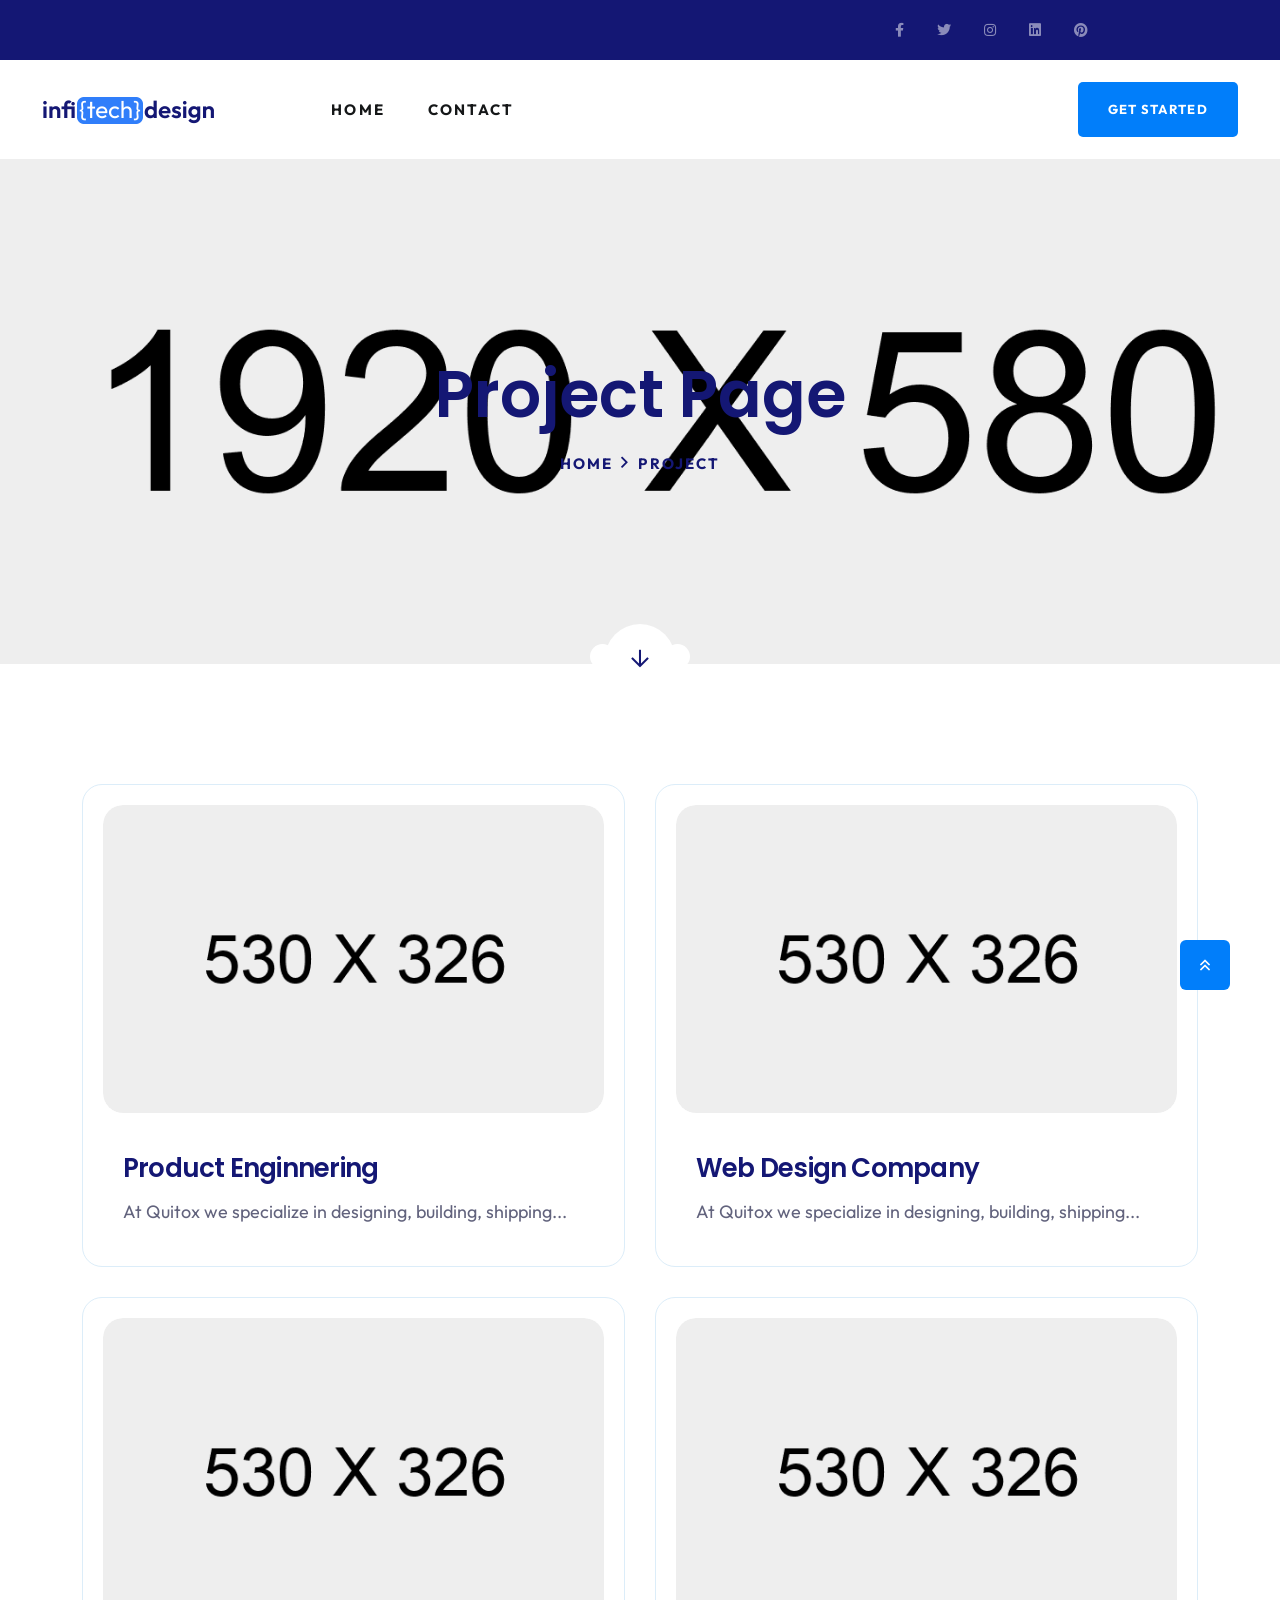
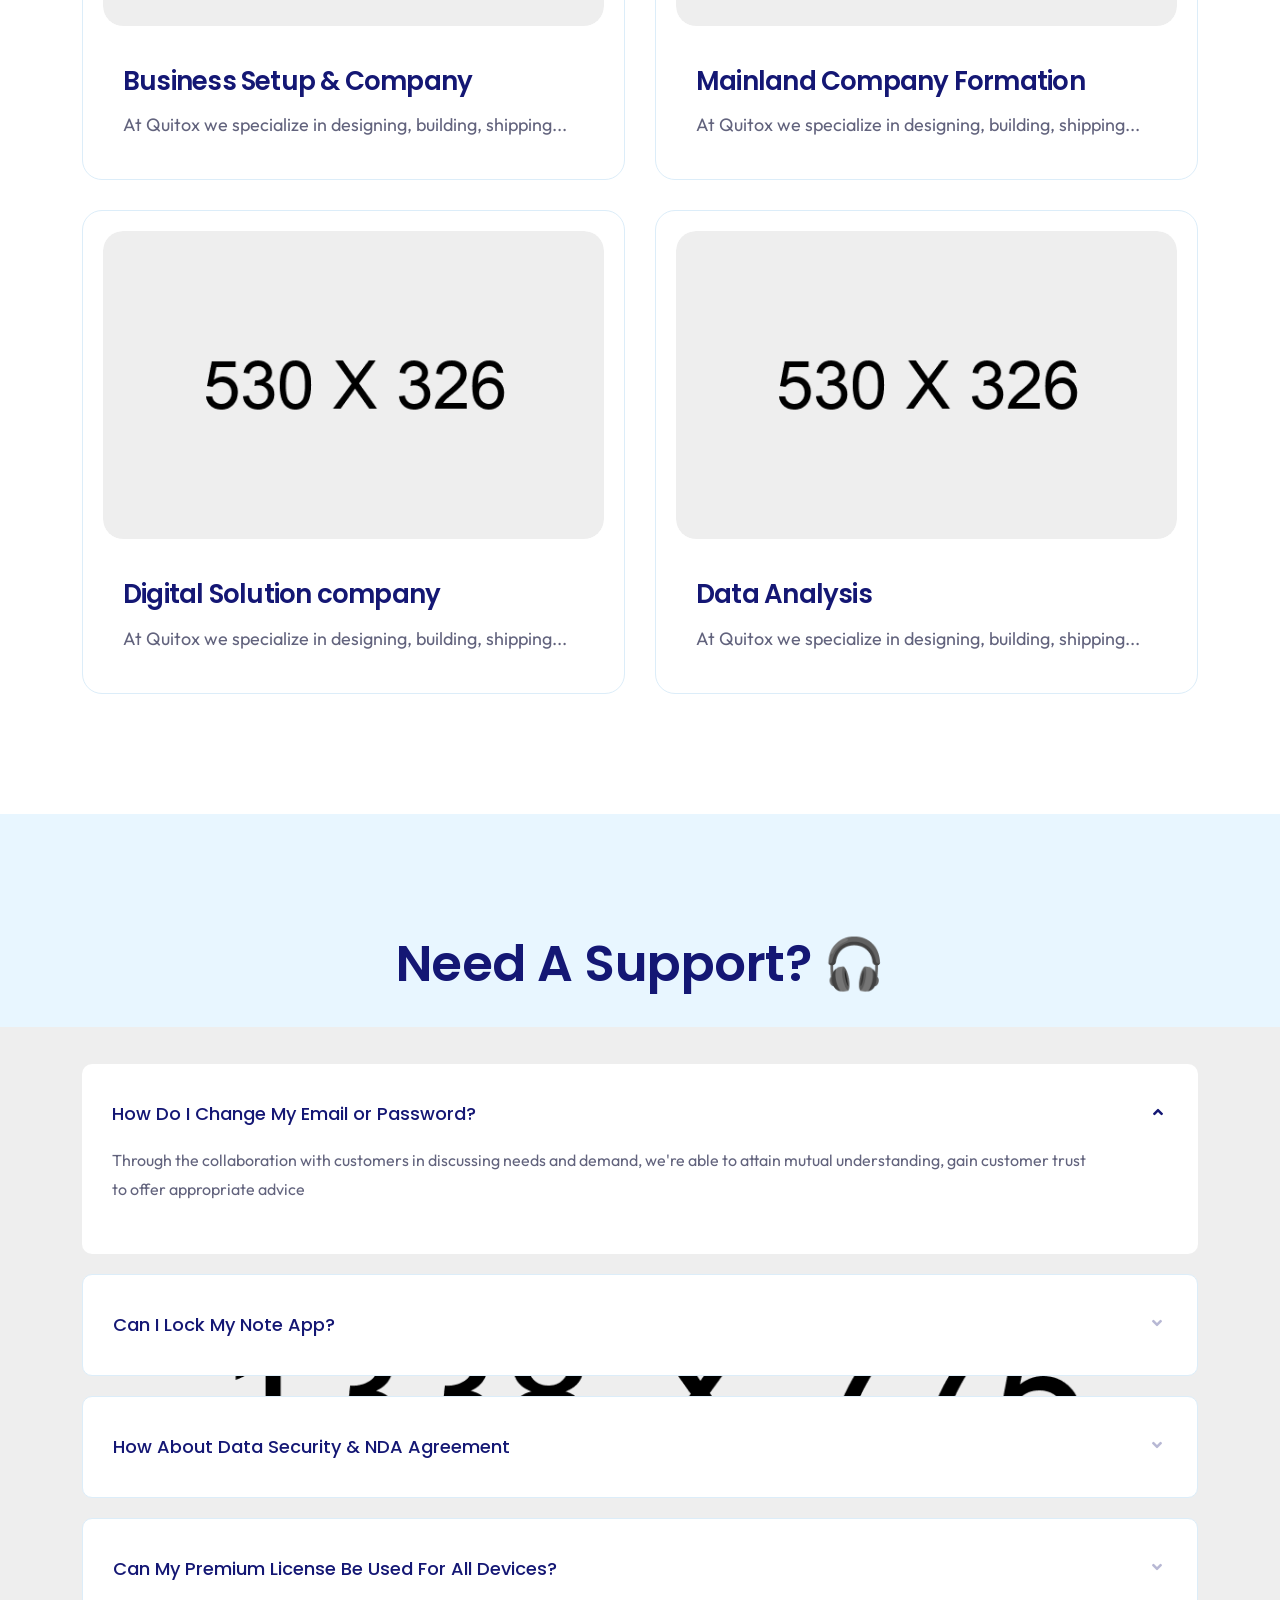
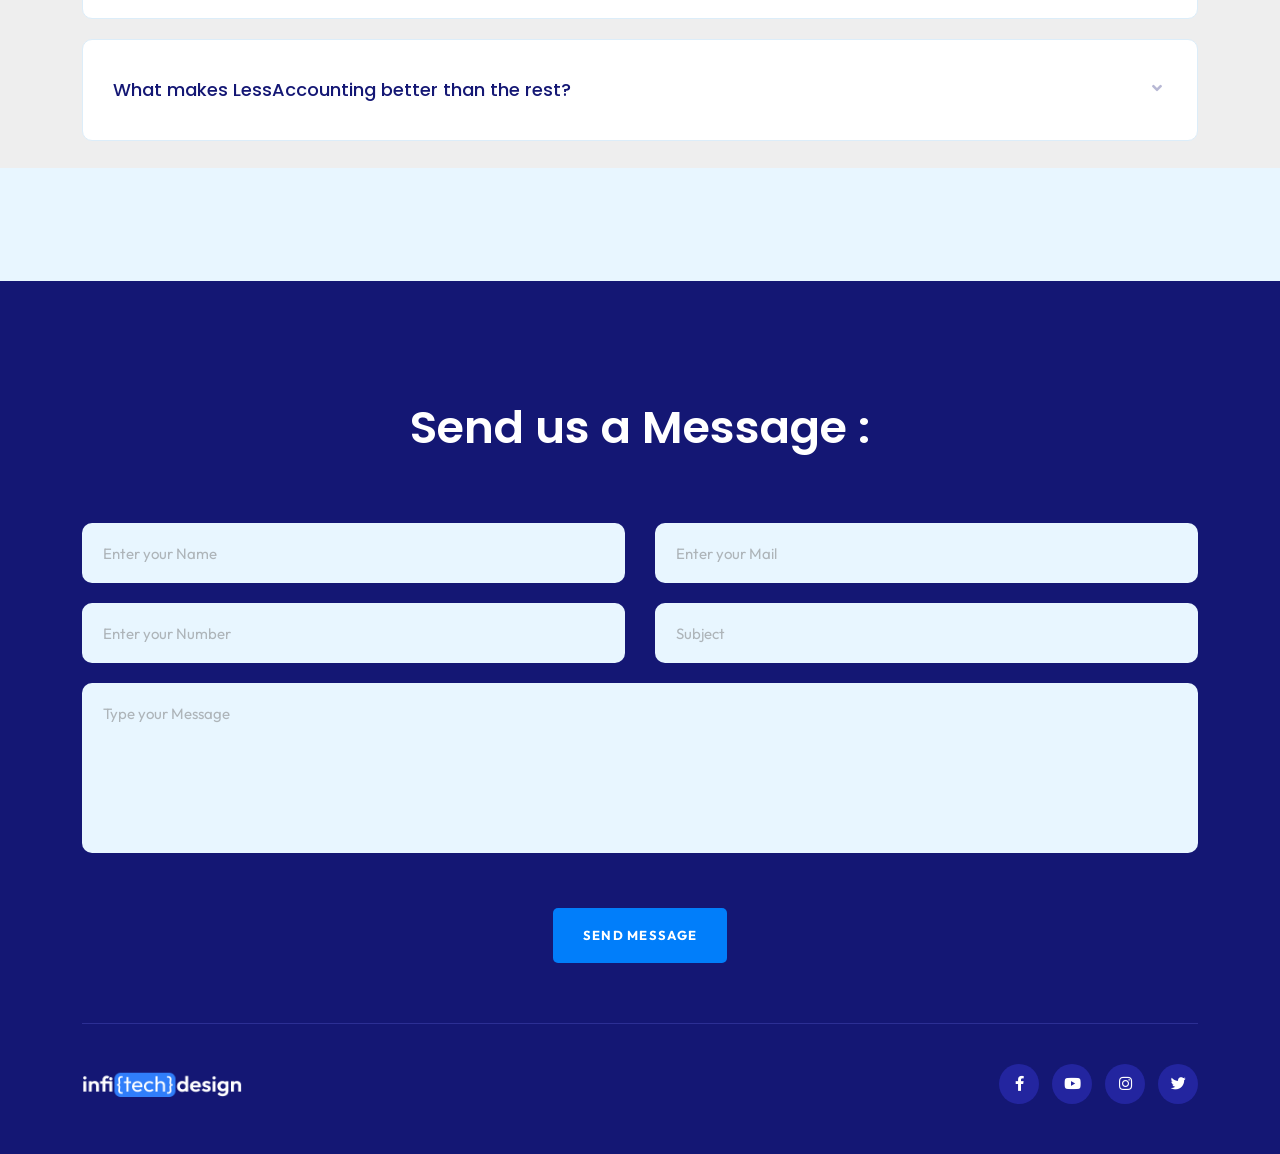
<file: project.html>
<!doctype html>
<html class="no-js" lang="zxx">

<head>
   <meta charset="utf-8">
   <meta http-equiv="x-ua-compatible" content="ie=edge">
   <title>Infitech Design Solutions</title>
   <meta name="description" content="">
   <meta name="viewport" content="width=device-width, initial-scale=1">

   <!-- Place favicon.ico in the root directory -->
   <link rel="shortcut icon" type="image/x-icon" href="assets/img/favicon.png">

   <!-- CSS here -->
   <link rel="stylesheet" href="assets/css/bootstrap.min.css">
   <link rel="stylesheet" href="assets/css/animate.css">
   <link rel="stylesheet" href="assets/css/custom-animation.css">
   <link rel="stylesheet" href="assets/css/swiper-bundle.css">
   <link rel="stylesheet" href="assets/css/slick.css">
   <link rel="stylesheet" href="assets/css/nice-select.css">
   <link rel="stylesheet" href="assets/css/flaticon.css">
   <link rel="stylesheet" href="assets/css/meanmenu.css">
   <link rel="stylesheet" href="assets/css/font-awesome-pro.css">
   <link rel="stylesheet" href="assets/css/magnific-popup.css">
   <link rel="stylesheet" href="assets/css/spacing.css">
   <link rel="stylesheet" href="assets/css/style.css">
</head>

<body>

   <!-- preloader -->
   <div id="preloader">
      <div class="preloader">
         <span></span>
         <span></span>
      </div>
   </div>
   <!-- preloader end  -->

   <!-- back-to-top-start  -->
   <button class="scroll-top scroll-to-target" data-target="html">
      <i class="far fa-angle-double-up"></i>
   </button>
   <!-- back-to-top-end  -->



   <header>
      <!-- tp-header-area-start -->
      <div class="tp-header__top-area theme-bg tp-header__space-4 d-none d-sm-block">
         <div class="container-fluid">
            <div class="row align-items-center pt-20 pl-20 pb-20 pr-180">
               <div class="col-xxl-8 col-xl-8 col-lg-6 col-md-6 col-6">
               </div>
               <div class="col-xxl-4 col-xl-4 col-lg-6 col-md-6 col-6">
                  <div class="tp-header__top-right text-end">
                     <a href="#"><i class="fab fa-facebook-f"></i></a>
                     <a href="#"><i class="fab fa-twitter"></i></a>
                     <a href="#"><i class="fab fa-instagram"></i></a>
                     <a href="#"><i class="fab fa-linkedin"></i></a>
                     <a href="#"><i class="fab fa-pinterest"></i></a>
                  </div>
               </div>
            </div>
         </div>
      </div>

      <div id="header-sticky" class="tp-header__area tp-header__space-3 tp-header__bottom tp-header__menu-space p-relative">
         <div class="container-fluid">
            <div class="row align-items-center">
               <div class="col-xl-2 col-lg-2 col-md-6 col-7">
                  <div class="tp-header__logo">
                     <a href="index.html">
                        <img src="assets/img/logo/logo-black.png" alt="">
                     </a>
                  </div>
               </div>
               <div class="col-xl-7 col-lg-7 d-none d-lg-block z-index-5">
                  <div class="tp-header__main-menu tp-header__black-menu tp-header__menu-3">
                     <nav id="mobile-menu">
                        <ul>
                           <li><a href="index.html">Home</a>
                              <!-- <ul class="submenu">
                                 <li><a href="index.html">App Landing</a></li>
                                 <li><a href="index-2.html">Saas Landing</a></li>
                                 <li><a href="index-3.html">IT Solution</a></li>
                              </ul> -->
                           </li>
                           <!-- <li><a href="#">Pages</a>
                              <ul class="submenu">
                                 <li><a href="about-me.html">About Me</a></li>
                                 <li><a href="about-us.html">About Us</a></li>
                                 <li><a href="blog.html">Blog Sidebar</a></li>
                                 <li><a href="blog-details.html">Blog Details</a></li>
                                 <li><a href="service.html">Service</a></li>
                                 <li><a href="service-details.html">Service Details</a></li>
                                 <li><a href="team.html">Team</a></li>
                                 <li><a href="price.html">Price</a></li>
                                 <li><a href="faq.html">Faq</a></li>
                                 <li><a href="login.html">Login</a></li>
                                 <li><a href="contact.html">Contact</a></li>
                              </ul>
                           </li> -->
                           <!-- <li><a href="project-details.html">Project</a>
                              <ul class="submenu">
                                 <li><a href="project.html">Project Page</a></li>
                                 <li><a href="project-details.html">Project Details</a></li>
                              </ul>
                           </li>
                           <li><a href="price.html">Pricing</a></li> -->
                           <li><a href="contact.html">Contact</a></li>
                        </ul>
                     </nav>
                  </div>
               </div>
               <div class="col-xl-3 col-lg-3 col-md-6 col-5">
                  <div class="tp-header__right-two d-flex align-items-center justify-content-end">
                     <a class="tp-btn-blue-square d-none d-md-block" href="contact.html"><span>Get Started</span></a>
                     <a class="tp-header__bars tp-menu-bar d-lg-none" href="javascript:void(0)"><i class="far fa-bars"></i></a>
                  </div>
               </div>
            </div>
         </div>
      </div>

      <!-- tp-header-area-end -->
   </header>

   <!-- tp-offcanvus-area-start -->
   <div class="tp-offcanvas-area">
      <div class="tpoffcanvas">
         <div class="tpoffcanvas__close-btn">
            <button class="close-btn"><i class="fal fa-times"></i></button>
         </div>
         <div class="tpoffcanvas__logo">
            <a href="index.html">
               <img src="assets/img/logo/logo.png" alt="">
            </a>
         </div>
         <div class="tpoffcanvas__text">
            <p>Suspendisse interdum consectetur libero id. Fermentum leo vel orci porta non. Euismod viverra nibh cras
               pulvinar suspen.</p>
         </div>
         <div class="mobile-menu"></div>
         <div class="tpoffcanvas__info">
            <h3 class="offcanva-title">Get In Touch</h3>
            <div class="tp-info-wrapper mb-20 d-flex align-items-center">
               <div class="tpoffcanvas__info-icon">
                  <a href="#"><i class="fal fa-envelope"></i></a>
               </div>
               <div class="tpoffcanvas__info-address">
                  <span>Email</span>
                  <a href="maito:contact@infitechdesign.com">contact@infitechdesign.com</a>
               </div>
            </div>
            <div class="tp-info-wrapper mb-20 d-flex align-items-center">
               <div class="tpoffcanvas__info-icon">
                  <a href="#"><i class="fal fa-phone-alt"></i></a>
               </div>
               <div class="tpoffcanvas__info-address">
                  <span>Phone</span>
                  <a href="tel:(+91)8369791404">(+91) 836 979 1404</a>
               </div>
            </div>
            <div class="tp-info-wrapper mb-20 d-flex align-items-center">
               <div class="tpoffcanvas__info-icon">
                  <a href="#"><i class="fas fa-map-marker-alt"></i></a>
               </div>
               <div class="tpoffcanvas__info-address">
                  <span>Location</span>
                  <a href="https://www.google.com/maps/@37.4801311,22.8928877,3z" target="_blank">Pavitra CHSl, Dahisar East, Mumbai </a>
               </div>
            </div>
         </div>
         <div class="tpoffcanvas__social">
            <div class="social-icon">
               <a href="#"><i class="fab fa-twitter"></i></a>
               <a href="#"><i class="fab fa-instagram"></i></a>
               <a href="#"><i class="fab fa-facebook-square"></i></a>
               <a href="#"><i class="fab fa-dribbble"></i></a>
            </div>
         </div>
      </div>
   </div>
   <div class="body-overlay"></div>
   <!-- tp-offcanvus-area-end -->

   <main>

      <!-- breadcrumb area start -->
      <div class="breadcrumb__area breadcrumb-height p-relative grey-bg"
         data-background="assets/img/breadcrumb/breadcrumb.jpg">
         <div class="breadcrumb__scroll-bottom smooth">
            <a href="#project">
               <i class="far fa-arrow-down"></i>
            </a>
         </div>
         <div class="container">
            <div class="row">
               <div class="col-xxl-12">
                  <div class="breadcrumb__content text-center">
                     <h3 class="breadcrumb__title">Project Page</h3>
                     <div class="breadcrumb__list">
                        <span><a href="#">Home</a></span>
                        <span class="dvdr"><i class="fa fa-angle-right"></i></span>
                        <span>Project</span>
                     </div>
                  </div>
               </div>
            </div>
         </div>
      </div>
      <!-- breadcrumb area end -->

      <!-- tp-project-area-start -->
      <div class="tp-project__area tp-project__border pt-120 pb-90">
         <div class="container">
            <div class="row">
               <div class="col-xl-6 col-lg-6 wow tpfadeLeft" data-wow-duration=".9s" data-wow-delay=".5s">
                  <div id="project" class="tp-project__item mb-30">
                     <div class="tp-project__thumb fix">
                        <a href="project-details.html"><img src="assets/img/project/project-1.jpg" alt=""></a>
                     </div>
                     <div class="tp-project__content">
                        <h3 class="tp-project__title"><a href="project-details.html">Product Enginnering</a></h3>
                        <p>At Quitox we specialize in designing, building, shipping...</p>
                     </div>
                  </div>
               </div>
               <div class="col-xl-6 col-lg-6 wow tpfadeRight" data-wow-duration=".9s" data-wow-delay=".7s">
                  <div class="tp-project__item mb-30">
                     <div class="tp-project__thumb fix">
                        <a href="project-details.html"><img src="assets/img/project/project-2.jpg" alt=""></a>
                     </div>
                     <div class="tp-project__content">
                        <h3 class="tp-project__title"><a href="project-details.html">Web Design Company</a></h3>
                        <p>At Quitox we specialize in designing, building, shipping...</p>
                     </div>
                  </div>
               </div>
               <div class="col-xl-6 col-lg-6 wow tpfadeLeft" data-wow-duration=".9s" data-wow-delay=".9s">
                  <div class="tp-project__item mb-30">
                     <div class="tp-project__thumb fix">
                        <a href="project-details.html"><img src="assets/img/project/project-3.jpg" alt=""></a>
                     </div>
                     <div class="tp-project__content">
                        <h3 class="tp-project__title"><a href="project-details.html">Business Setup & Company</a></h3>
                        <p>At Quitox we specialize in designing, building, shipping...</p>
                     </div>
                  </div>
               </div>
               <div class="col-xl-6 col-lg-6 wow tpfadeRight" data-wow-duration=".9s" data-wow-delay="1s">
                  <div class="tp-project__item mb-30">
                     <div class="tp-project__thumb fix">
                        <a href="project-details.html"><img src="assets/img/project/project-4.jpg" alt=""></a>
                     </div>
                     <div class="tp-project__content">
                        <h3 class="tp-project__title"><a href="project-details.html">Mainland Company Formation</a></h3>
                        <p>At Quitox we specialize in designing, building, shipping...</p>
                     </div>
                  </div>
               </div>
               <div class="col-xl-6 col-lg-6 wow tpfadeLeft" data-wow-duration=".9s" data-wow-delay="1.2s">
                  <div class="tp-project__item mb-30">
                     <div class="tp-project__thumb fix">
                        <a href="project-details.html"><img src="assets/img/project/project-5.jpg" alt=""></a>
                     </div>
                     <div class="tp-project__content">
                        <h3 class="tp-project__title"><a href="#">Digital Solution company</a></h3>
                        <p>At Quitox we specialize in designing, building, shipping...</p>
                     </div>
                  </div>
               </div>
               <div class="col-xl-6 col-lg-6 wow tpfadeRight" data-wow-duration=".9s" data-wow-delay="1.4s">
                  <div class="tp-project__item mb-30">
                     <div class="tp-project__thumb fix">
                        <a href="project-details.html"><img src="assets/img/project/project-6.jpg" alt=""></a>
                     </div>
                     <div class="tp-project__content">
                        <h3 class="tp-project__title"><a href="project-details.html">Data Analysis</a></h3>
                        <p>At Quitox we specialize in designing, building, shipping...</p>
                     </div>
                  </div>
               </div>
            </div>
         </div>
      </div>
      <!-- tp-project-area-end -->

      <!-- tp-support-area-start -->
      <div class="tp-support__area pt-120 pb-120 grey-bg p-relative">
         <div class="tp-support__bg">
            <img src="assets/img/faq/faq-bg-shape.png" alt="">
         </div>
         <div class="container">
            <div class="row">
               <div class="col-12">
                  <div class="tp-support__title-box text-center mb-70">
                     <h3 class="tp-section-title">Need A Support? 🎧</h3>
                  </div>
               </div>
            </div>
            <div class="row">
               <div class="col-12">
                  <div class="tp-support__faq">
                     <div class="tp-custom-accordio-2">
                        <div class="accordion" id="accordionExample-2">
                           <div class="accordion-items">
                              <h2 class="accordion-header" id="heading-1">
                                 <button class="accordion-buttons " type="button" data-bs-toggle="collapse"
                                    data-bs-target="#collapse-1" aria-expanded="true" aria-controls="collapse-1">
                                    How Do I Change My Email or Password?
                                 </button>
                              </h2>
                              <div id="collapse-1" class="accordion-collapse collapse show" aria-labelledby="heading-1"
                                 data-bs-parent="#accordionExample-2">
                                 <div class="accordion-body">
                                    Through the collaboration with customers in discussing needs and demand, we're able
                                    to attain mutual understanding, gain customer trust <br> to offer appropriate advice
                                 </div>
                              </div>
                           </div>
                           <div class="accordion-items">
                              <h2 class="accordion-header" id="heading-2">
                                 <button class="accordion-buttons collapsed  " type="button" data-bs-toggle="collapse"
                                    data-bs-target="#collapse-2" aria-expanded="true" aria-controls="collapse-2">
                                    Can I Lock My Note App?
                                 </button>
                              </h2>
                              <div id="collapse-2" class="accordion-collapse collapse" aria-labelledby="heading-2"
                                 data-bs-parent="#accordionExample-2">
                                 <div class="accordion-body">
                                    Through the collaboration with customers in discussing needs and demand, we're able
                                    to attain mutual understanding, gain customer trust <br> to offer appropriate advice
                                 </div>
                              </div>
                           </div>
                           <div class="accordion-items">
                              <h2 class="accordion-header" id="heading-3">
                                 <button class="accordion-buttons collapsed" type="button" data-bs-toggle="collapse"
                                    data-bs-target="#collapse-3" aria-expanded="true" aria-controls="collapse-3">
                                    How About Data Security & NDA Agreement
                                 </button>
                              </h2>
                              <div id="collapse-3" class="accordion-collapse collapse " aria-labelledby="heading-3"
                                 data-bs-parent="#accordionExample-2">
                                 <div class="accordion-body">
                                    Through the collaboration with customers in discussing needs and demand, we're able
                                    to attain mutual understanding, gain customer trust <br> to offer appropriate advice
                                 </div>
                              </div>
                           </div>
                           <div class="accordion-items">
                              <h2 class="accordion-header" id="heading-4">
                                 <button class="accordion-buttons collapsed" type="button" data-bs-toggle="collapse"
                                    data-bs-target="#collapse-4" aria-expanded="true" aria-controls="collapse-4">
                                    Can My Premium License Be Used For All Devices?
                                 </button>
                              </h2>
                              <div id="collapse-4" class="accordion-collapse collapse " aria-labelledby="heading-4"
                                 data-bs-parent="#accordionExample-2">
                                 <div class="accordion-body">
                                    Through the collaboration with customers in discussing needs and demand, we're able
                                    to attain mutual understanding, gain customer trust <br> to offer appropriate advice
                                 </div>
                              </div>
                           </div>
                           <div class="accordion-items">
                              <h2 class="accordion-header" id="heading-5">
                                 <button class="accordion-buttons collapsed" type="button" data-bs-toggle="collapse"
                                    data-bs-target="#collapse-5" aria-expanded="true" aria-controls="collapse-5">
                                    What makes LessAccounting better than the rest?
                                 </button>
                              </h2>
                              <div id="collapse-5" class="accordion-collapse collapse " aria-labelledby="heading-5"
                                 data-bs-parent="#accordionExample-2">
                                 <div class="accordion-body">
                                    Through the collaboration with customers in discussing needs and demand, we're able
                                    to attain mutual understanding, gain customer trust <br> to offer appropriate advice
                                 </div>
                              </div>
                           </div>
                        </div>
                     </div>
                  </div>
               </div>
            </div>
         </div>
      </div>
      <!-- tp-support-area-end -->

   </main>

   <footer>
      <!-- tp-footer-area-start -->
      <div class="tp-footer__area theme-bg pb-50">
         <!-- contact area start -->
      <div class="tp-conatact-area">
         <div class="container">
            <div class="row">
               <div class="col-xl-12">
                  <div id="contact" class="contact-form-box pb-60">
                     <div class="contact-form-box text-center">
                        <div class="row justify-content-center">
                           <div class="col-8">
                              <h4 class="tp-service__title pt-120 pb-60">Send us a Message :</h4>
                           </div>
                        </div>
                        <form method="post" action="mail.php" id="myform" onsubmit = "return validate();">
                           <div class="row">
                              <div class="col-lg-6 col-md-6 col-12">
                                 <div class="tp-contact-input">
                                    <input type="text" placeholder="Enter your Name" id="name" name="name">
                                    <div id="name_message" class="error__msg"></div>
                                 </div>
                              </div>
                              <div class="col-lg-6 col-md-6 col-12">
                                 <div class="tp-contact-input">
                                    <input type="email" placeholder="Enter your Mail" id="email" name="email">
                                    <div id="email_message" class="error__msg"></div>
                                 </div>
                              </div>
                              <div class="col-lg-6 col-md-6 col-12">
                                 <div class="tp-contact-input">
                                    <input type="text" placeholder="Enter your Number" id="phone">
                                    <div id="phone_message" class="error__msg"></div>
                                 </div>
                              </div>
                              <div class="col-lg-6 col-md-6 col-12">
                                 <div class="tp-contact-input">
                                    <input type="text" placeholder="Subject">
                                 </div>
                              </div>
                              <div class="col-12">
                                 <div class="tp-contact-input">
                                    <textarea placeholder="Type your Message" id="message" name="message"></textarea>
                                 </div>
                              </div>
                           </div>
                           <div class="row">
                              <div class="col-12">
                                 <div class="tp-submit-button">
                                    <button type="submit" class="tp-btn-blue-square"><span>Send Message</span></button>
                                 </div>
                              </div>
                           </div>
                        </form>
                     </div>
                  </div>
               </div>
            </div>
         </div>
      </div>
         <!-- <div class="container">
            <div class="row">
               <div class="col-xl-12">
                  <div class="tp-footer__content text-center">
                     <h3 class="tp-section-title text-white wow tpfadeUp" data-wow-duration=".9s" data-wow-delay=".3s">Ready To Download 📥</h3>
                     <p class="wow tpfadeUp" data-wow-duration=".9s" data-wow-delay=".5s">Discover your new favorite spaces, from Sao Paulo to Seoul. Download from App Store or Google Play.</p>
                  </div>
                  <div class="tp-footer__thumb d-flex justify-content-center wow tpfadeUp" data-wow-duration=".9s" data-wow-delay=".7s">
                     <div class="tp-footer__thumb-sm">
                        <a href="#"><img src="assets/img/app/app-2.png" alt=""></a>
                     </div>
                     <div class="tp-footer__thumb-sm">
                        <a href="#"><img src="assets/img/app/app-3.png" alt=""></a>
                     </div>
                  </div>
               </div>
            </div>
         </div> -->
         <div class="tp-footer-bottom__area wow tpfadeUp" data-wow-duration=".9s" data-wow-delay=".9s">
            <div class="container">
               <div class="tp-footer-bottom__border-top pt-40">
                  <div class="row align-items-center">
                     <div class="col-xl-2 col-lg-2 col-md-6 col-12 order-2 order-lg-1 text-center text-md-start">
                        <div class="tp-footer-bottom__logo">
                           <a href="index.html"><img src="assets/img/logo/logo.png" alt=""></a>
                        </div>
                     </div>
                     <!-- <div class="col-xl-7 col-lg-7 col-md-12 col-12 order-1 order-lg-2 d-none d-sm-block">
                        <div class="tp-footer-bottom__menu">
                           <ul>
                              <li><a href="#">Features</a></li>
                              <li><a href="#">Riviews</a></li>
                              <li><a href="price.html">Pricing</a></li>
                              <li><a href="faq.html">FAQ</a></li>
                              <li><a href="blog-details.html">Blog</a></li>
                           </ul>
                        </div>
                     </div> -->
                     <div class="col-xl-3 col-lg-3 col-md-6 col-12 order-2 order-lg-3 text-center text-md-end footer-social">
                        <div class="tp-footer-bottom__social">
                           <ul>
                              <li><a href="#"><i class="fab fa-facebook-f"></i></a></li>
                              <li><a href="#"><i class="fab fa-youtube"></i></a></li>
                              <li><a href="#"><i class="fab fa-instagram"></i></a></li>
                              <li><a href="#"><i class="fab fa-twitter"></i></a></li>
                           </ul>
                        </div>
                     </div>
                  </div>
               </div>
            </div>
         </div>
      </div>
      <!-- tp-footer-area-end -->
   </footer>

   <!-- JS here -->
   <script src="assets/js/jquery.js"></script>
   <script src="assets/js/waypoints.js"></script>
   <script src="assets/js/bootstrap.bundle.min.js"></script>
   <script src="assets/js/swiper-bundle.js"></script>
   <script src="assets/js/slick.js"></script>
   <script src="assets/js/magnific-popup.js"></script>
   <script src="assets/js/counterup.js"></script>
   <script src="assets/js/wow.js"></script>
   <script src="assets/js/nice-select.js"></script>
   <script src="assets/js/meanmenu.js"></script>
   <script src="assets/js/isotope-pkgd.js"></script>
   <script src="assets/js/imagesloaded-pkgd.js"></script>
   <script src="assets/js/ajax-form.js"></script>
   <script src="assets/js/main.js"></script>



</body>

</html>
</file>
<file: assets/css/custom-animation.css>
.animated {
	-webkit-animation-duration: 1s;
	animation-duration: 1s;
	-webkit-animation-fill-mode: both;
	animation-fill-mode: both;
  }

@-webkit-keyframes jump {
	0% {
		-webkit-transform: translate3d(0, 0, 0);
		transform: translate3d(0, 0, 0)
	}

	40% {
		-webkit-transform: translate3d(0, 50%, 0);
		transform: translate3d(0, 50%, 0)
	}

	100% {
		-webkit-transform: translate3d(0, 0, 0);
		transform: translate3d(0, 0, 0)
	}
}

@keyframes jump {
	0% {
		-webkit-transform: translate3d(0, 0, 0);
		transform: translate3d(0, 0, 0)
	}

	40% {
		-webkit-transform: translate3d(0, 50%, 0);
		transform: translate3d(0, 50%, 0)
	}

	100% {
		-webkit-transform: translate3d(0, 0, 0);
		transform: translate3d(0, 0, 0)
	}
}

@-webkit-keyframes jumpTwo {
	0% {
		-webkit-transform: translate3d(0, 0, 0);
		transform: translate3d(0, 0, 0)
	}

	40% {
		-webkit-transform: translate3d(0, 20px, 0);
		transform: translate3d(0, 20px, 0)
	}

	100% {
		-webkit-transform: translate3d(0, 0, 0);
		transform: translate3d(0, 0, 0)
	}
}

@keyframes jumpTwo {
	0% {
		-webkit-transform: translate3d(0, 0, 0);
		transform: translate3d(0, 0, 0)
	}

	40% {
		-webkit-transform: translate3d(0, 20px, 0);
		transform: translate3d(0, 40px, 0)
	}

	100% {
		-webkit-transform: translate3d(0, 0, 0);
		transform: translate3d(0, 0, 0)
	}
}

@-webkit-keyframes jumpThree {
	0% {
		-webkit-transform: translate3d(0, 0, 0);
		transform: translate3d(0, 0, 0)
	}

	40% {
		-webkit-transform: translate3d(0, -20px, 0);
		transform: translate3d(0, -20px, 0)
	}

	100% {
		-webkit-transform: translate3d(0, 0, 0);
		transform: translate3d(0, 0, 0)
	}
}

@keyframes jumpThree {
	0% {
		-webkit-transform: translate3d(0, 0, 0);
		transform: translate3d(0, 0, 0)
	}

	40% {
		-webkit-transform: translate3d(0, -20px, 0);
		transform: translate3d(0, -20px, 0)
	}

	100% {
		-webkit-transform: translate3d(0, 0, 0);
		transform: translate3d(0, 0, 0)
	}
}

@-webkit-keyframes jumpFour {
	0% {
		-webkit-transform: translate3d(0, 0, 0);
		transform: translate3d(0, 0, 0)
	}

	50% {
		-webkit-transform: translate3d(0, -10px, 0);
		transform: translate3d(0, -10px, 0)
	}

	100% {
		-webkit-transform: translate3d(0, 0, 0);
		transform: translate3d(0, 0, 0)
	}
}

@keyframes jumpFour {
	0% {
		-webkit-transform: translate3d(0, 0, 0);
		transform: translate3d(0, 0, 0)
	}

	50% {
		-webkit-transform: translate3d(0, -10px, 0);
		transform: translate3d(0, -10px, 0)
	}

	100% {
		-webkit-transform: translate3d(0, 0, 0);
		transform: translate3d(0, 0, 0)
	}
}

@-webkit-keyframes jumpFive {
	0% {
		-webkit-transform: translate3d(0, 0, 0);
		transform: translate3d(0, 0, 0)
	}

	50% {
		-webkit-transform: translate3d(0, 10px, 0);
		transform: translate3d(0, 10px, 0)
	}

	100% {
		-webkit-transform: translate3d(0, 0, 0);
		transform: translate3d(0, 0, 0)
	}
}

@keyframes jumpFive {
	0% {
		-webkit-transform: translate3d(0, 0, 0);
		transform: translate3d(0, 0, 0)
	}

	50% {
		-webkit-transform: translate3d(0, 10px, 0);
		transform: translate3d(0, 10px, 0)
	}

	100% {
		-webkit-transform: translate3d(0, 0, 0);
		transform: translate3d(0, 0, 0)
	}
}

@-webkit-keyframes prXOne {
	0% {
		-webkit-transform: translateX(0);
		transform: translateX(0)
	}

	50% {
		-webkit-transform: translateX(-15px);
		transform: translateX(-15px)
	}

	100% {
		-webkit-transform: translateX(0);
		transform: translateX(0)
	}
}

@keyframes prXOne {
	0% {
		-webkit-transform: translateX(0);
		transform: translateX(0)
	}

	50% {
		-webkit-transform: translateX(-15px);
		transform: translateX(-15px)
	}

	100% {
		-webkit-transform: translateX(0);
		transform: translateX(0)
	}
}

@-webkit-keyframes prXTwo {
	0% {
		-webkit-transform: translateX(0);
		transform: translateX(0)
	}

	50% {
		-webkit-transform: translateX(15px);
		transform: translateX(15px)
	}

	100% {
		-webkit-transform: translateX(0);
		transform: translateX(0)
	}
}

@keyframes prXTwo {
	0% {
		-webkit-transform: translateX(0);
		transform: translateX(0)
	}

	50% {
		-webkit-transform: translateX(15px);
		transform: translateX(15px)
	}

	100% {
		-webkit-transform: translateX(0);
		transform: translateX(0)
	}
}

@-webkit-keyframes rotated {
	0% {
		-webkit-transform: rotate(0);
		transform: rotate(0)
	}

	100% {
		-webkit-transform: rotate(360deg);
		transform: rotate(360deg)
	}
}

@keyframes rotated {
	0% {
		-webkit-transform: rotate(0);
		transform: rotate(0)
	}

	100% {
		-webkit-transform: rotate(360deg);
		transform: rotate(360deg)
	}
}

@-webkit-keyframes rotatedTwo {
	0% {
		-webkit-transform: rotate(0);
		transform: rotate(0)
	}

	100% {
		-webkit-transform: rotate(-360deg);
		transform: rotate(-360deg)
	}
}

@keyframes rotatedTwo {
	0% {
		-webkit-transform: rotate(0);
		transform: rotate(0)
	}

	100% {
		-webkit-transform: rotate(-360deg);
		transform: rotate(-360deg)
	}
}

@-webkit-keyframes rotatedHalf {
	0% {
		-webkit-transform: rotate(0);
		transform: rotate(0)
	}

	50% {
		-webkit-transform: rotate(90deg);
		transform: rotate(90deg)
	}

	100% {
		-webkit-transform: rotate(0);
		transform: rotate(0)
	}
}

@keyframes rotatedHalf {
	0% {
		-webkit-transform: rotate(0);
		transform: rotate(0)
	}

	50% {
		-webkit-transform: rotate(90deg);
		transform: rotate(90deg)
	}

	100% {
		-webkit-transform: rotate(0);
		transform: rotate(0)
	}
}

@-webkit-keyframes rotatedHalfTwo {
	0% {
		-webkit-transform: rotate(-90deg);
		transform: rotate(-90deg)
	}

	100% {
		-webkit-transform: rotate(90deg);
		transform: rotate(90deg)
	}
}

@keyframes rotatedHalfTwo {
	0% {
		-webkit-transform: rotate(-90deg);
		transform: rotate(-90deg)
	}

	100% {
		-webkit-transform: rotate(90deg);
		transform: rotate(90deg)
	}
}

@-webkit-keyframes scale-upOne {
	0% {
		-webkit-transform: scale(1);
		transform: scale(1)
	}

	50% {
		-webkit-transform: scale(.85);
		transform: scale(.85)
	}

	100% {
		-webkit-transform: scale(1);
		transform: scale(1)
	}
}

@keyframes scale-upOne {
	0% {
		-webkit-transform: scale(1);
		transform: scale(1)
	}

	50% {
		-webkit-transform: scale(.85);
		transform: scale(.85)
	}

	100% {
		-webkit-transform: scale(1);
		transform: scale(1)
	}
}

@-webkit-keyframes scale-right {
	0% {
		-webkit-transform: translateX(0);
		transform: translateX(0)
	}

	50% {
		-webkit-transform: translateX(20%);
		transform: translateX(20%)
	}

	100% {
		-webkit-transform: translateX(0);
		transform: translateX(0)
	}
}

@keyframes tpfadeInDown {
	0% {
	  opacity: 0;
	  -webkit-transform: translateX(-20px);
	  transform: translateX(-20px);
	}
  
	100% {
	  opacity: 1;
	  -webkit-transform: translateX(0);
	  transform: translateX(0);
	}
}  

@keyframes scale-right {
	0% {
		-webkit-transform: translateX(0);
		transform: translateX(0)
	}

	50% {
		-webkit-transform: translateX(20%);
		transform: translateX(20%)
	}

	100% {
		-webkit-transform: translateX(0);
		transform: translateX(0)
	}
}

@-webkit-keyframes fade-in {
	0% {
		opacity: .2
	}

	40% {
		opacity: 1
	}

	100% {
		opacity: .2
	}
}

@keyframes fade-in {
	0% {
		opacity: .2
	}

	40% {
		opacity: 1
	}

	100% {
		opacity: .2
	}
}

@keyframes hvr-ripple-out {
	0% {
		top: -5px;
		right: -5px;
		bottom: -5px;
		left: -5px
	}

	50% {
		top: -15px;
		right: -15px;
		bottom: -15px;
		left: -15px;
		opacity: .8
	}

	100% {
		top: -5px;
		right: -5px;
		bottom: -5px;
		left: -5px;
		opacity: 1
	}
}

@keyframes hvr-ripple-out-two {
	0% {
		top: 0;
		right: 0;
		bottom: 0;
		left: 0
	}

	100% {
		top: -30px;
		right: -30px;
		bottom: -30px;
		left: -30px;
		opacity: 0
	}
}

@-webkit-keyframes scale-up-one {
	0% {
		-webkit-transform: scale(1);
		transform: scale(1)
	}

	40% {
		-webkit-transform: scale(.5);
		transform: scale(.5)
	}

	100% {
		-webkit-transform: scale(1);
		transform: scale(1)
	}
}

@keyframes scale-up-one {
	0% {
		-webkit-transform: scale(1);
		transform: scale(1)
	}

	40% {
		-webkit-transform: scale(.5);
		transform: scale(.5)
	}

	100% {
		-webkit-transform: scale(1);
		transform: scale(1)
	}
}

@-webkit-keyframes scale-up-two {
	0% {
		-webkit-transform: scale(.5);
		transform: scale(.5)
	}

	40% {
		-webkit-transform: scale(.8);
		transform: scale(.8)
	}

	100% {
		-webkit-transform: scale(.5);
		transform: scale(.5)
	}
}

@keyframes scale-up-two {
	0% {
		-webkit-transform: scale(.5);
		transform: scale(.5)
	}

	40% {
		-webkit-transform: scale(.8);
		transform: scale(.8)
	}

	100% {
		-webkit-transform: scale(.5);
		transform: scale(.5)
	}
}

@-webkit-keyframes scale-up-three {
	0% {
		-webkit-transform: scale(1);
		transform: scale(1)
	}

	40% {
		-webkit-transform: scale(2);
		transform: scale(2)
	}

	100% {
		-webkit-transform: scale(1);
		transform: scale(1)
	}
}

@keyframes scale-up-three {
	0% {
		-webkit-transform: scale(1);
		transform: scale(1)
	}

	40% {
		-webkit-transform: scale(2);
		transform: scale(2)
	}

	100% {
		-webkit-transform: scale(1);
		transform: scale(1)
	}
}

@-webkit-keyframes jump5p {
	0% {
		-webkit-transform: translate3d(0, 0, 0);
		transform: translate3d(0, 0, 0)
	}

	40% {
		-webkit-transform: translate3d(0, 5px, 0);
		transform: translate3d(0, 5px, 0)
	}

	100% {
		-webkit-transform: translate3d(0, 0, 0);
		transform: translate3d(0, 0, 0)
	}
}

@keyframes jump5p {
	0% {
		-webkit-transform: translate3d(0, 0, 0);
		transform: translate3d(0, 0, 0)
	}

	40% {
		-webkit-transform: translate3d(0, 5px, 0);
		transform: translate3d(0, 5px, 0)
	}

	100% {
		-webkit-transform: translate3d(0, 0, 0);
		transform: translate3d(0, 0, 0)
	}
}

@-webkit-keyframes jump5pRsv {
	0% {
		-webkit-transform: translate3d(0, 0, 0);
		transform: translate3d(0, 0, 0)
	}

	40% {
		-webkit-transform: translate3d(0, -5px, 0);
		transform: translate3d(0, -5px, 0)
	}

	100% {
		-webkit-transform: translate3d(0, 0, 0);
		transform: translate3d(0, 0, 0)
	}
}

@keyframes jump5pRsv {
	0% {
		-webkit-transform: translate3d(0, 0, 0);
		transform: translate3d(0, 0, 0)
	}

	40% {
		-webkit-transform: translate3d(0, -5px, 0);
		transform: translate3d(0, -5px, 0)
	}

	100% {
		-webkit-transform: translate3d(0, 0, 0);
		transform: translate3d(0, 0, 0)
	}
}

@keyframes moveclouds {
	0% {
		margin-left: 200px
	}

	100% {
		margin-left: -200px
	}
}

@-webkit-keyframes moveclouds {
	0% {
		margin-left: 200px
	}

	100% {
		margin-left: -200px
	}
}

@keyframes moveclouds2 {
	0% {
		margin-right: 200px
	}

	100% {
		margin-right: -200px
	}
}

@-webkit-keyframes moveclouds2 {
	0% {
		margin-right: 200px
	}

	100% {
		margin-right: -200px
	}
}

@keyframes moveUp {
	0% {
		transform: translateY(0)
	}

	100% {
		transform: translateY(-70%)
	}
}

@-webkit-keyframes moveUp {
	0% {
		transform: translateY(0)
	}

	100% {
		transform: translateY(-70%)
	}
}

@-webkit-keyframes tpfadeUp {
	0% {
	  opacity: 0;
	  -webkit-transform: translateY(20px);
	  transform: translateY(20px);
	}
  
	100% {
	  opacity: 1;
	  -webkit-transform: translateY(0);
	  transform: translateY(0);
	}
  }
  
  @keyframes tpfadeUp {
	0% {
	  opacity: 0;
	  -webkit-transform: translateY(20px);
	  -ms-transform: translateY(20px);
	  transform: translateY(20px);
	}
  
	100% {
	  opacity: 1;
	  -webkit-transform: translateY(0);
	  -ms-transform: translateY(0);
	  transform: translateY(0);
	}
  }
  
  .tpfadeUp {
	-webkit-animation-name: tpfadeUp;
	animation-name: tpfadeUp;
  }

  @-webkit-keyframes tpfadeLeft {
	0% {
	  opacity: 0;
	  -webkit-transform: translateX(-20px);
	  transform: translateX(-20px);
	}
  
	100% {
	  opacity: 1;
	  -webkit-transform: translateX(0);
	  transform: translateX(0);
	}
  }
  
  @keyframes tpfadeLeft {
	0% {
	  opacity: 0;
	  -webkit-transform: translateX(-20px);
	  -ms-transform: translateX(-20px);
	  transform: translateX(-20px);
	}
  
	100% {
	  opacity: 1;
	  -webkit-transform: translateX(0);
	  -ms-transform: translateX(0);
	  transform: translateX(0);
	}
  }
  
  .tpfadeLeft {
	-webkit-animation-name: tpfadeLeft;
	animation-name: tpfadeLeft;
  }

  @-webkit-keyframes tpfadeRight {
	0% {
	  opacity: 0;
	  -webkit-transform: translateX(20px);
	  transform: translateX(20px);
	}
  
	100% {
	  opacity: 1;
	  -webkit-transform: translateX(0);
	  transform: translateX(0);
	}
  }
  
  @keyframes tpfadeRight {
	0% {
	  opacity: 0;
	  -webkit-transform: translateX(20px);
	  -ms-transform: translateX(20px);
	  transform: translateX(20px);
	}
  
	100% {
	  opacity: 1;
	  -webkit-transform: translateX(0);
	  -ms-transform: translateX(0);
	  transform: translateX(0);
	}
  }
  
  .tpfadeRight {
	-webkit-animation-name: tpfadeRight;
	animation-name: tpfadeRight;
  }


  @-webkit-keyframes fadeInRight {
	0% {
	  opacity: 0;
	  -webkit-transform: translateX(20px);
	  transform: translateX(20px);
	}
  
	100% {
	  opacity: 1;
	  -webkit-transform: translateX(0);
	  transform: translateX(0);
	}
  }
  
  @keyframes fadeInRight {
	0% {
	  opacity: 0;
	  -webkit-transform: translateX(20px);
	  -ms-transform: translateX(20px);
	  transform: translateX(20px);
	}
  
	100% {
	  opacity: 1;
	  -webkit-transform: translateX(0);
	  -ms-transform: translateX(0);
	  transform: translateX(0);
	}
  }
  
  .fadeInRight {
	-webkit-animation-name: fadeInRight;
	animation-name: fadeInRight;
  }



  
  @-webkit-keyframes tpfadeIn {
	0% {
	  opacity: 0;
	}
  
	100% {
	  opacity: 1;
	}
  }
  
  @keyframes tpfadeIn {
	0% {
	  opacity: 0;
	}
  
	100% {
	  opacity: 1;
	}
  }
  
  .tpfadeIn {
	-webkit-animation-name: tpfadeIn;
	animation-name: tpfadeIn;
  }
</file>
<file: assets/css/nice-select.css>
.nice-select {
	-webkit-tap-highlight-color: transparent;
	background-color: #fff;
	border-radius: 5px;
	box-sizing: border-box;
	clear: both;
	cursor: pointer;
	display: block;
	float: left;
	font-family: inherit;
	font-size: 15px;
	font-weight: 500;
	text-transform: capitalize;
	height: 42px;
	line-height: 40px;
	outline: none;
	padding-left: 18px;
	padding-right: 30px;
	position: relative;
	text-align: left !important;
	-webkit-transition: all 0.2s ease-in-out;
	transition: all 0.2s ease-in-out;
	-webkit-user-select: none;
	-moz-user-select: none;
	-ms-user-select: none;
	user-select: none;
	white-space: nowrap;
	width: auto;
}

.nice-select:hover {
	border-color: #dbdbdb;
}

.nice-select:active,
.nice-select.open,
.nice-select:focus {
	border-color: #999;
}

.nice-select:after {
	border-bottom: 2px solid #999;
	border-right: 2px solid #999;
	content: '';
	display: block;
	height: 5px;
	margin-top: -4px;
	pointer-events: none;
	position: absolute;
	right: 12px;
	top: 50%;
	-webkit-transform-origin: 66% 66%;
	-ms-transform-origin: 66% 66%;
	transform-origin: 66% 66%;
	-webkit-transform: rotate(45deg);
	-ms-transform: rotate(45deg);
	transform: rotate(45deg);
	-webkit-transition: all 0.15s ease-in-out;
	transition: all 0.15s ease-in-out;
	width: 5px;
}

.nice-select.open:after {
	-webkit-transform: rotate(-135deg);
	-ms-transform: rotate(-135deg);
	transform: rotate(-135deg);
}

.nice-select.open .list {
	opacity: 1;
	pointer-events: auto;
	-webkit-transform: scale(1) translateY(0);
	-ms-transform: scale(1) translateY(0);
	transform: scale(1) translateY(0);
}

.nice-select.disabled {
	border-color: #ededed;
	color: #999;
	pointer-events: none;
}

.nice-select.disabled:after {
	border-color: #cccccc;
}

.nice-select.wide {
	width: 100%;
}

.nice-select.wide .list {
	left: 0 !important;
	right: 0 !important;
}

.nice-select.right {
	float: right;
}

.nice-select.right .list {
	left: auto;
	right: 0;
}

.nice-select.small {
	font-size: 12px;
	height: 36px;
	line-height: 34px;
}

.nice-select.small:after {
	height: 4px;
	width: 4px;
}

.nice-select.small .option {
	line-height: 34px;
	min-height: 34px;
}

.nice-select .list {
	background-color: #fff;
	border-radius: 5px;
	box-shadow: 0 0 0 1px rgba(68, 68, 68, 0.11);
	box-sizing: border-box;
	margin-top: 4px;
	opacity: 0;
	overflow: hidden;
	padding: 0;
	pointer-events: none;
	position: absolute;
	top: 100%;
	left: 0;
	-webkit-transform-origin: 50% 0;
	-ms-transform-origin: 50% 0;
	transform-origin: 50% 0;
	-webkit-transform: scale(0.75) translateY(-21px);
	-ms-transform: scale(0.75) translateY(-21px);
	transform: scale(0.75) translateY(-21px);
	-webkit-transition: all 0.2s cubic-bezier(0.5, 0, 0, 1.25), opacity 0.15s ease-out;
	transition: all 0.2s cubic-bezier(0.5, 0, 0, 1.25), opacity 0.15s ease-out;
	z-index: 9;
}


.nice-select .option {
	cursor: pointer;
	font-weight: 400;
	line-height: 40px;
	list-style: none;
	min-height: 40px;
	outline: none;
	padding-left: 18px;
	padding-right: 29px;
	text-align: left;
	-webkit-transition: all 0.2s;
	transition: all 0.2s;
}



.nice-select .option.selected {
	font-weight: bold;
}

.nice-select .option.disabled {
	background-color: transparent;
	color: #999;
	cursor: default;
}

.no-csspointerevents .nice-select .list {
	display: none;
}

.no-csspointerevents .nice-select.open .list {
	display: block;
}
</file>
<file: assets/css/flaticon.css>
@font-face {
    font-family: "flaticon";
    src: url("../fonts/fa-solid-900.ttf") format("truetype"),
url("../fonts/fa-brands-400.woff") format("woff"),
url("../fonts/fa-duotone-900.woff2") format("woff2"),
url("../fonts/fa-regular-400.eot") format("embedded-opentype"),
url("../fonts/fa-light-300.svg") format("svg");
}

i[class^="flaticon-"]:before, i[class*=" flaticon-"]:before {
    font-family: flaticon !important;
    font-style: normal;
    font-weight: normal !important;
    font-variant: normal;
    text-transform: none;
    line-height: 1;
    -webkit-font-smoothing: antialiased;
    -moz-osx-font-smoothing: grayscale;
}

.flaticon-vector:before {
    content: "\f101";
}
.flaticon-medal:before {
    content: "\f102";
}
.flaticon-app-development:before {
    content: "\f103";
}
.flaticon-programming:before {
    content: "\f104";
}
.flaticon-repairing-service:before {
    content: "\f105";
}
</file>
<file: assets/css/spacing.css>
.mt-5{
    margin-top:5px !important
}
.mt-10{
    margin-top:10px
}
.mt-15{
    margin-top:15px
}
.mt-20{
    margin-top:20px
}
.mt-25{
    margin-top:25px
}
.mt-30{
    margin-top:30px
}
.mt-35{
    margin-top:35px
}
.mt-40{
    margin-top:40px
}
.mt-45{
    margin-top:45px
}
.mt-50{
    margin-top:50px
}
.mt-55{
    margin-top:55px
}
.mt-60{
    margin-top:60px
}
.mt-65{
    margin-top:65px
}
.mt-70{
    margin-top:70px
}
.mt-75{
    margin-top:75px
}
.mt-80{
    margin-top:80px
}
.mt-85{
    margin-top:85px
}
.mt-90{
    margin-top:90px
}
.mt-95{
    margin-top:95px
}
.mt-100{
    margin-top:100px
}
.mt-105{
    margin-top:105px
}
.mt-110{
    margin-top:110px
}
.mt-115{
    margin-top:115px
}
.mt-120{
    margin-top:120px
}
.mt-125{
    margin-top:125px
}
.mt-130{
    margin-top:130px
}
.mt-135{
    margin-top:135px
}
.mt-140{
    margin-top:140px
}
.mt-145{
    margin-top:145px
}
.mt-150{
    margin-top:150px
}
.mt-155{
    margin-top:155px
}
.mt-160{
    margin-top:160px
}
.mt-165{
    margin-top:165px
}
.mt-170{
    margin-top:170px
}
.mt-175{
    margin-top:175px
}
.mt-180{
    margin-top:180px
}
.mt-185{
    margin-top:185px
}
.mt-190{
    margin-top:190px
}
.mt-195{
    margin-top:195px
}
.mt-200{
    margin-top:200px
}
.mb-5{
    margin-bottom:5px !important
}
.mb-10{
    margin-bottom:10px
}
.mb-15{
    margin-bottom:15px
}
.mb-20{
    margin-bottom:20px
}
.mb-25{
    margin-bottom:25px
}
.mb-30{
    margin-bottom:30px
}
.mb-35{
    margin-bottom:35px
}
.mb-40{
    margin-bottom:40px
}
.mb-45{
    margin-bottom:45px
}
.mb-50{
    margin-bottom:50px
}
.mb-55{
    margin-bottom:55px
}
.mb-60{
    margin-bottom:60px
}
.mb-65{
    margin-bottom:65px
}
.mb-70{
    margin-bottom:70px
}
.mb-75{
    margin-bottom:75px
}
.mb-80{
    margin-bottom:80px
}
.mb-85{
    margin-bottom:85px
}
.mb-90{
    margin-bottom:90px
}
.mb-95{
    margin-bottom:95px
}
.mb-100{
    margin-bottom:100px
}
.mb-105{
    margin-bottom:105px
}
.mb-110{
    margin-bottom:110px
}
.mb-115{
    margin-bottom:115px
}
.mb-120{
    margin-bottom:120px
}
.mb-125{
    margin-bottom:125px
}
.mb-130{
    margin-bottom:130px
}
.mb-135{
    margin-bottom:135px
}
.mb-140{
    margin-bottom:140px
}
.mb-145{
    margin-bottom:145px
}
.mb-150{
    margin-bottom:150px
}
.mb-155{
    margin-bottom:155px
}
.mb-160{
    margin-bottom:160px
}
.mb-165{
    margin-bottom:165px
}
.mb-170{
    margin-bottom:170px
}
.mb-175{
    margin-bottom:175px
}
.mb-180{
    margin-bottom:180px
}
.mb-185{
    margin-bottom:185px
}
.mb-190{
    margin-bottom:190px
}
.mb-195{
    margin-bottom:195px
}
.mb-200{
    margin-bottom:200px
}
.ml-5{
    margin-left:5px
}
.ml-10{
    margin-left:10px
}
.ml-15{
    margin-left:15px
}
.ml-20{
    margin-left:20px
}
.ml-25{
    margin-left:25px
}
.ml-30{
    margin-left:30px
}
.ml-35{
    margin-left:35px
}
.ml-40{
    margin-left:40px
}
.ml-45{
    margin-left:45px
}
.ml-50{
    margin-left:50px
}
.ml-55{
    margin-left:55px
}
.ml-60{
    margin-left:60px
}
.ml-65{
    margin-left:65px
}
.ml-70{
    margin-left:70px
}
.ml-75{
    margin-left:75px
}
.ml-80{
    margin-left:80px
}
.ml-85{
    margin-left:85px
}
.ml-90{
    margin-left:90px
}
.ml-95{
    margin-left:95px
}
.ml-100{
    margin-left:100px
}
.ml-105{
    margin-left:105px
}
.ml-110{
    margin-left:110px
}
.ml-115{
    margin-left:115px
}
.ml-120{
    margin-left:120px
}
.ml-125{
    margin-left:125px
}
.ml-130{
    margin-left:130px
}
.ml-135{
    margin-left:135px
}
.ml-140{
    margin-left:140px
}
.ml-145{
    margin-left:145px
}
.ml-150{
    margin-left:150px
}
.ml-155{
    margin-left:155px
}
.ml-160{
    margin-left:160px
}
.ml-165{
    margin-left:165px
}
.ml-170{
    margin-left:170px
}
.ml-175{
    margin-left:175px
}
.ml-180{
    margin-left:180px
}
.ml-185{
    margin-left:185px
}
.ml-190{
    margin-left:190px
}
.ml-195{
    margin-left:195px
}
.ml-200{
    margin-left:200px
}
.mr-5{
    margin-right:5px
}
.mr-10{
    margin-right:10px
}
.mr-15{
    margin-right:15px
}
.mr-20{
    margin-right:20px
}
.mr-25{
    margin-right:25px
}
.mr-30{
    margin-right:30px
}
.mr-35{
    margin-right:35px
}
.mr-40{
    margin-right:40px
}
.mr-45{
    margin-right:45px
}
.mr-50{
    margin-right:50px
}
.mr-55{
    margin-right:55px
}
.mr-60{
    margin-right:60px
}
.mr-65{
    margin-right:65px
}
.mr-70{
    margin-right:70px
}
.mr-75{
    margin-right:75px
}
.mr-80{
    margin-right:80px
}
.mr-85{
    margin-right:85px
}
.mr-90{
    margin-right:90px
}
.mr-95{
    margin-right:95px
}
.mr-100{
    margin-right:100px
}
.mr-105{
    margin-right:105px
}
.mr-110{
    margin-right:110px
}
.mr-115{
    margin-right:115px
}
.mr-120{
    margin-right:120px
}
.mr-125{
    margin-right:125px
}
.mr-130{
    margin-right:130px
}
.mr-135{
    margin-right:135px
}
.mr-140{
    margin-right:140px
}
.mr-145{
    margin-right:145px
}
.mr-150{
    margin-right:150px
}
.mr-155{
    margin-right:155px
}
.mr-160{
    margin-right:160px
}
.mr-165{
    margin-right:165px
}
.mr-170{
    margin-right:170px
}
.mr-175{
    margin-right:175px
}
.mr-180{
    margin-right:180px
}
.mr-185{
    margin-right:185px
}
.mr-190{
    margin-right:190px
}
.mr-195{
    margin-right:195px
}
.mr-200{
    margin-right:200px
}
.pt-5{
    padding-top:5px !important
}
.pt-10{
    padding-top:10px
}
.pt-15{
    padding-top:15px
}
.pt-20{
    padding-top:20px
}
.pt-25{
    padding-top:25px
}
.pt-30{
    padding-top:30px
}
.pt-35{
    padding-top:35px
}
.pt-40{
    padding-top:40px
}
.pt-45{
    padding-top:45px
}
.pt-50{
    padding-top:50px
}
.pt-55{
    padding-top:55px
}
.pt-60{
    padding-top:60px
}
.pt-65{
    padding-top:65px
}
.pt-70{
    padding-top:70px
}
.pt-75{
    padding-top:75px
}
.pt-80{
    padding-top:80px
}
.pt-85{
    padding-top:85px
}
.pt-90{
    padding-top:90px
}
.pt-95{
    padding-top:95px
}
.pt-100{
    padding-top:100px
}
.pt-105{
    padding-top:105px
}
.pt-110{
    padding-top:110px
}
.pt-115{
    padding-top:115px
}
.pt-120{
    padding-top:120px
}
.pt-125{
    padding-top:125px
}
.pt-130{
    padding-top:130px
}
.pt-135{
    padding-top:135px
}
.pt-140{
    padding-top:140px
}
.pt-145{
    padding-top:145px
}
.pt-150{
    padding-top:150px
}
.pt-155{
    padding-top:155px
}
.pt-160{
    padding-top:160px
}
.pt-165{
    padding-top:165px
}
.pt-170{
    padding-top:170px
}
.pt-175{
    padding-top:175px
}
.pt-180{
    padding-top:180px
}
.pt-185{
    padding-top:185px
}
.pt-190{
    padding-top:190px
}
.pt-195{
    padding-top:195px
}
.pt-200{
    padding-top:200px
}
.pb-5{
    padding-bottom:5px !important
}
.pb-10{
    padding-bottom:10px
}
.pb-15{
    padding-bottom:15px
}
.pb-20{
    padding-bottom:20px
}
.pb-25{
    padding-bottom:25px
}
.pb-30{
    padding-bottom:30px
}
.pb-35{
    padding-bottom:35px
}
.pb-40{
    padding-bottom:40px
}
.pb-45{
    padding-bottom:45px
}
.pb-50{
    padding-bottom:50px
}
.pb-55{
    padding-bottom:55px
}
.pb-60{
    padding-bottom:60px
}
.pb-65{
    padding-bottom:65px
}
.pb-70{
    padding-bottom:70px
}
.pb-75{
    padding-bottom:75px
}
.pb-80{
    padding-bottom:80px
}
.pb-85{
    padding-bottom:85px
}
.pb-90{
    padding-bottom:90px
}
.pb-95{
    padding-bottom:95px
}
.pb-100{
    padding-bottom:100px
}
.pb-105{
    padding-bottom:105px
}
.pb-110{
    padding-bottom:110px
}
.pb-115{
    padding-bottom:115px
}
.pb-120{
    padding-bottom:120px
}
.pb-125{
    padding-bottom:125px
}
.pb-130{
    padding-bottom:130px
}
.pb-135{
    padding-bottom:135px
}
.pb-140{
    padding-bottom:140px
}
.pb-145{
    padding-bottom:145px
}
.pb-150{
    padding-bottom:150px
}
.pb-155{
    padding-bottom:155px
}
.pb-160{
    padding-bottom:160px
}
.pb-165{
    padding-bottom:165px
}
.pb-170{
    padding-bottom:170px
}
.pb-175{
    padding-bottom:175px
}
.pb-180{
    padding-bottom:180px
}
.pb-185{
    padding-bottom:185px
}
.pb-190{
    padding-bottom:190px
}
.pb-195{
    padding-bottom:195px
}
.pb-200{
    padding-bottom:200px
}
.pl-5{
    padding-left:5px
}
.pl-10{
    padding-left:10px
}
.pl-15{
    padding-left:15px
}
.pl-20{
    padding-left:20px
}
.pl-25{
    padding-left:25px
}
.pl-30{
    padding-left:30px
}
.pl-35{
    padding-left:35px
}
.pl-40{
    padding-left:40px
}
.pl-45{
    padding-left:45px
}
.pl-50{
    padding-left:50px
}
.pl-55{
    padding-left:55px
}
.pl-60{
    padding-left:60px
}
.pl-65{
    padding-left:65px
}
.pl-70{
    padding-left:70px
}
.pl-75{
    padding-left:75px
}
.pl-80{
    padding-left:80px
}
.pl-85{
    padding-left:85px
}
.pl-90{
    padding-left:90px
}
.pl-95{
    padding-left:95px
}
.pl-100{
    padding-left:100px
}
.pl-105{
    padding-left:105px
}
.pl-110{
    padding-left:110px
}
.pl-115{
    padding-left:115px
}
.pl-120{
    padding-left:120px
}
.pl-125{
    padding-left:125px
}
.pl-130{
    padding-left:130px
}
.pl-135{
    padding-left:135px
}
.pl-140{
    padding-left:140px
}
.pl-145{
    padding-left:145px
}
.pl-150{
    padding-left:150px
}
.pl-155{
    padding-left:155px
}
.pl-160{
    padding-left:160px
}
.pl-165{
    padding-left:165px
}
.pl-170{
    padding-left:170px
}
.pl-175{
    padding-left:175px
}
.pl-180{
    padding-left:180px
}
.pl-185{
    padding-left:185px
}
.pl-190{
    padding-left:190px
}
.pl-195{
    padding-left:195px
}
.pl-200{
    padding-left:200px
}
.pr-5{
    padding-right:5px
}
.pr-10{
    padding-right:10px
}
.pr-15{
    padding-right:15px
}
.pr-20{
    padding-right:20px
}
.pr-25{
    padding-right:25px
}
.pr-30{
    padding-right:30px
}
.pr-35{
    padding-right:35px
}
.pr-40{
    padding-right:40px
}
.pr-45{
    padding-right:45px
}
.pr-50{
    padding-right:50px
}
.pr-55{
    padding-right:55px
}
.pr-60{
    padding-right:60px
}
.pr-65{
    padding-right:65px
}
.pr-70{
    padding-right:70px
}
.pr-75{
    padding-right:75px
}
.pr-80{
    padding-right:80px
}
.pr-85{
    padding-right:85px
}
.pr-90{
    padding-right:90px
}
.pr-95{
    padding-right:95px
}
.pr-100{
    padding-right:100px
}
.pr-105{
    padding-right:105px
}
.pr-110{
    padding-right:110px
}
.pr-115{
    padding-right:115px
}
.pr-120{
    padding-right:120px
}
.pr-125{
    padding-right:125px
}
.pr-130{
    padding-right:130px
}
.pr-135{
    padding-right:135px
}
.pr-140{
    padding-right:140px
}
.pr-145{
    padding-right:145px
}
.pr-150{
    padding-right:150px
}
.pr-155{
    padding-right:155px
}
.pr-160{
    padding-right:160px
}
.pr-165{
    padding-right:165px
}
.pr-170{
    padding-right:170px
}
.pr-175{
    padding-right:175px
}
.pr-180{
    padding-right:180px
}
.pr-185{
    padding-right:185px
}
.pr-190{
    padding-right:190px
}
.pr-195{
    padding-right:195px
}
.pr-200{
    padding-right:200px
}
</file>
<file: assets/css/style.css>
/*-----------------------------------------------------------------------------------

    Theme Name: Quitox Software & IT Solutions HTML Template
    Author: Theme Pure
    Support: basictheme@gmail.com
    Description: Quitox Software & IT Solutions HTML Template
    Version: 1.0

-----------------------------------------------------------------------------------

/************ TABLE OF CONTENTS ***************

    01. THEME DEFAULT CSS
	02. MEANMENU CSS START
	03. header CSS START
	04. hero CSS START
	05. about CSS START
	06. feature CSS START
	07. service CSS START
	08. app CSS START
	09. faq CSS START
	10. choose CSS START
	11. counter CSS START
	12. brand CSS START
	13. cta CSS START
	14. testimonial CSS START
	15. support CSS START
	16. platform CSS START
	17. price CSS START
	18. project CSS START
	19. team CSS START
	20. blog CSS START
	21. contact CSS START
	22. 404 CSS START
	23. footer CSS START

**********************************************/
/*----------------------------------------*/
/*  01. THEME DEFAULT CSS START
/*----------------------------------------*/
@import url("https://fonts.googleapis.com/css2?family=Outfit:wght@300;400;500;600;700&family=Poppins:wght@300;400;500;600;700;800&display=swap");
:root {
  /**
  @font family declaration
  */
  --tp-ff-body: 'Outfit', sans-serif;;
  --tp-ff-heading: 'Poppins', sans-serif;;
  --tp-ff-fontawesome: Font Awesome 5 Pro;
  /**
  @color declaration
  */
  --tp-common-white: #ffffff;
  --tp-common-white-2: #BDBEEC;
  --tp-common-black: #151718;
  --tp-common-yellow: #FDC85D;
  --tp-common-sky: #45CCFE;
  --tp-common-sky-2: #3EB7FD;
  --tp-common-pink: #F85797;
  --tp-heading-primary: #141774;
  --tp-grey-1: #BDBEEC;
  --tp-grey-2: #E8F6FF;
  --tp-text-body: #62637D;
  --tp-theme-1: #141774;
  --tp-theme-2: #017EFA;
  --tp-theme-3: #0B4DF5;
  --tp-border-1: #EDF5FA;
  --tp-border-2: #DCEDF9;
  --tp-border-3: #2C2F94;
  --tp-border-4: #DCEDF9;
}

@media (min-width: 1400px) {
  .container, .container-lg, .container-md, .container-sm, .container-xl, .container-xxl {
    max-width: 1200px;
  }
}
* {
  margin: 0;
  padding: 0;
  box-sizing: border-box;
}

/*---------------------------------
	typography css start 
---------------------------------*/
body {
  font-family: var(--tp-ff-body);
  font-size: 15px;
  font-weight: 400;
  color: var(--tp-text-body);
  line-height: 1.3;
  overflow-x: hidden;
}

html, body {
  overflow-x: hidden;
}

a {
  text-decoration: none;
  transition: 0.3s;
}

h1,
h2,
h3,
h4,
h5,
h6 {
  font-family: var(--tp-ff-heading);
  color: var(--tp-theme-1);
  margin-top: 0px;
  font-weight: 700;
  line-height: 1.1;
  -webkit-transition: all 0.3s ease-out 0s;
  -moz-transition: all 0.3s ease-out 0s;
  -ms-transition: all 0.3s ease-out 0s;
  -o-transition: all 0.3s ease-out 0s;
  transition: all 0.3s ease-out 0s;
}

img {
  max-width: 100%;
}

h1 {
  font-size: 40px;
}

h2 {
  font-size: 32px;
}

h3 {
  font-size: 28px;
}

h4 {
  font-size: 24px;
}

h5 {
  font-size: 20px;
}

h6 {
  font-size: 16px;
}

ul {
  margin: 0px;
  padding: 0px;
}

p {
  color: var(--tp-text-body);
  font-weight: 400;
  font-size: 18px;
  line-height: 27px;
}

.z-index {
  position: relative;
  z-index: 2;
}

.z-index-3 {
  position: relative;
  z-index: 3;
}

.z-index-4 {
  position: relative;
  z-index: 4;
}

.z-index-5 {
  position: relative;
  z-index: 5;
}

.z-index-6 {
  position: relative;
  z-index: 6;
}

a,
.btn,
button,
input,
select,
textarea,
li,
img,
.transition-3,
h1,
h2,
h3,
h4,
h5,
h6 {
  -webkit-transition: all 0.3s ease-out 0s;
  -moz-transition: all 0.3s ease-out 0s;
  -ms-transition: all 0.3s ease-out 0s;
  -o-transition: all 0.3s ease-out 0s;
  transition: all 0.3s ease-out 0s;
}

li {
  list-style: none;
}

a:focus,
.button:focus {
  text-decoration: none;
  outline: none;
}

a:focus,
a:hover {
  color: inherit;
  text-decoration: none;
}

a,
button {
  color: inherit;
  outline: none;
  border: none;
  background: transparent;
}

button:hover {
  cursor: pointer;
}

button:focus {
  outline: 0;
}

.uppercase {
  text-transform: uppercase;
}

.capitalize {
  text-transform: capitalize;
}

input,
textarea {
  outline: none;
  color: var(--tp-theme-1);
}
input::-webkit-input-placeholder,
textarea::-webkit-input-placeholder {
  color: #747474;
}
input:-moz-placeholder,
textarea:-moz-placeholder {
  color: #747474;
}
input::-moz-placeholder,
textarea::-moz-placeholder {
  color: #747474;
}
input:-ms-input-placeholder,
textarea:-ms-input-placeholder {
  color: #747474;
}

input[type=color] {
  appearance: none;
  -moz-appearance: none;
  -webkit-appearance: none;
  background: none;
  border: 0;
  cursor: pointer;
  height: 100%;
  width: 100%;
  padding: 0;
  border-radius: 50%;
}

*::-moz-selection {
  background: var(--tp-theme-1);
  color: var(--tp-common-white);
  text-shadow: none;
}

::-moz-selection {
  background: var(--tp-theme-1);
  color: var(--tp-common-white);
  text-shadow: none;
}

::selection {
  background: var(--tp-theme-1);
  color: var(--tp-common-white);
  text-shadow: none;
}

*::-moz-placeholder {
  color: var(--tp-theme-1);
  font-size: var(--tp-fz-body);
  opacity: 1;
}

*::placeholder {
  color: var(--tp-theme-1);
  font-size: var(--tp-fz-body);
  opacity: 1;
}

/*---------------------------------
    common classes css start 
---------------------------------*/
.w-img img {
  width: 100%;
}

.m-img img {
  max-width: 100%;
}

.fix {
  overflow: hidden;
}

.clear {
  clear: both;
}

.f-left {
  float: left;
}

.f-right {
  float: right;
}

.overflow-y-visible {
  overflow-x: hidden;
  overflow-y: visible;
}

.p-relative {
  position: relative;
}

.p-absolute {
  position: absolute;
}

.include-bg {
  background-position: center;
  background-size: cover;
  background-repeat: no-repeat;
}

.gx-10 {
  --bs-gutter-x: 10px;
}

.gx-30 {
  --bs-gutter-x: 30px;
}

.gx-40 {
  --bs-gutter-x: 40px;
}

.gx-50 {
  --bs-gutter-x: 12px;
}

.gx-60 {
  --bs-gutter-x: 65px;
}

.gx-20 {
  --bs-gutter-x: 20px;
}

.gx-25 {
  --bs-gutter-x: 25px;
}

/*--
    - Spacing
-----------------------------------------*/
.tp-btn {
  display: inline-block;
  background-color: var(--tp-common-white);
  color: var(--tp-theme-1);
  height: 55px;
  line-height: 55px;
  text-align: center;
  padding: 0 35px;
  font-weight: 700;
  font-size: 14px;
  letter-spacing: 0.1em;
  text-transform: uppercase;
  border-radius: 60px;
  position: relative;
  z-index: 1;
  overflow: hidden;
  transition: 0.3s;
}
.tp-btn::after {
  content: "";
  background-color: red;
}
@media only screen and (min-width: 1200px) and (max-width: 1399px) {
  .tp-btn {
    padding: 0 30px;
    font-size: 13px;
  }
}
@media only screen and (min-width: 992px) and (max-width: 1199px) {
  .tp-btn {
    height: 45px;
    line-height: 45px;
    padding: 0 15px;
    font-size: 12px;
  }
}
.tp-btn:before {
  animation: opacityFallbackOut 0.5s step-end forwards;
  backface-visibility: hidden;
  background-color: var(--tp-common-black);
  clip-path: polygon(-1% 0, 0 0, -25% 100%, -1% 100%);
  content: "";
  height: 100%;
  left: 0;
  position: absolute;
  top: 0;
  transform: translateZ(0);
  transition: clip-path 0.5s cubic-bezier(0.165, 0.84, 0.44, 1), -webkit-clip-path 0.5s cubic-bezier(0.165, 0.84, 0.44, 1);
  width: 100%;
}
.tp-btn:hover:before {
  animation: opacityFallbackIn 0s step-start forwards;
  clip-path: polygon(0 0, 101% 0, 101% 101%, 0 101%);
  color: var(--tp-common-white);
}
.tp-btn:hover span {
  color: var(--tp-common-white);
}
.tp-btn:after {
  background-color: var(--tp-common-sky);
}
.tp-btn span {
  z-index: 1;
  position: relative;
}

.tp-btn-blue {
  display: inline-block;
  background-color: var(--tp-theme-2);
  color: var(--tp-common-white);
  height: 55px;
  line-height: 55px;
  text-align: center;
  padding: 0 35px;
  font-weight: 700;
  font-size: 14px;
  letter-spacing: 0.1em;
  text-transform: uppercase;
  border-radius: 60px;
  position: relative;
  z-index: 1;
  overflow: hidden;
  transition: 0.3s;
}
@media only screen and (min-width: 1200px) and (max-width: 1399px) {
  .tp-btn-blue {
    padding: 0 30px;
    font-size: 13px;
  }
}
@media only screen and (min-width: 992px) and (max-width: 1199px) {
  .tp-btn-blue {
    height: 45px;
    line-height: 45px;
    padding: 0 15px;
    font-size: 12px;
  }
}
.tp-btn-blue:before {
  animation: opacityFallbackOut 0.5s step-end forwards;
  backface-visibility: hidden;
  background-color: var(--tp-common-black);
  clip-path: polygon(-1% 0, 0 0, -25% 100%, -1% 100%);
  content: "";
  height: 100%;
  left: 0;
  position: absolute;
  top: 0;
  transform: translateZ(0);
  transition: clip-path 0.5s cubic-bezier(0.165, 0.84, 0.44, 1), -webkit-clip-path 0.5s cubic-bezier(0.165, 0.84, 0.44, 1);
  width: 100%;
}
.tp-btn-blue:hover:before {
  animation: opacityFallbackIn 0s step-start forwards;
  clip-path: polygon(0 0, 101% 0, 101% 101%, 0 101%);
  color: var(--tp-common-white);
}
.tp-btn-blue:hover span {
  color: var(--tp-common-white);
}
.tp-btn-blue:after {
  background-color: var(--tp-common-sky);
}
.tp-btn-blue span {
  z-index: 1;
  position: relative;
}

.tp-btn-pink {
  display: inline-block;
  background-color: var(--tp-common-pink);
  color: var(--tp-common-white);
  height: 55px;
  line-height: 55px;
  text-align: center;
  padding: 0 35px;
  font-weight: 700;
  font-size: 14px;
  letter-spacing: 0.1em;
  text-transform: uppercase;
  border-radius: 5px;
  position: relative;
  z-index: 1;
  overflow: hidden;
  transition: 0.3s;
}
@media only screen and (min-width: 992px) and (max-width: 1199px) {
  .tp-btn-pink {
    height: 45px;
    line-height: 45px;
    padding: 0 15px;
    font-size: 12px;
  }
}
.tp-btn-pink:before {
  animation: opacityFallbackOut 0.5s step-end forwards;
  backface-visibility: hidden;
  background-color: var(--tp-common-black);
  clip-path: polygon(-1% 0, 0 0, -25% 100%, -1% 100%);
  content: "";
  height: 100%;
  left: 0;
  position: absolute;
  top: 0;
  transition: clip-path 0.5s cubic-bezier(0.165, 0.84, 0.44, 1), -webkit-clip-path 0.5s cubic-bezier(0.165, 0.84, 0.44, 1);
  width: 100%;
}
.tp-btn-pink:hover:before {
  animation: opacityFallbackIn 0s step-start forwards;
  clip-path: polygon(0 0, 101% 0, 101% 101%, 0 101%);
  color: var(--tp-common-white);
}
.tp-btn-pink:hover span {
  color: var(--tp-common-white);
}
.tp-btn-pink:after {
  background-color: var(--tp-common-sky);
}
.tp-btn-pink span {
  z-index: 1;
  position: relative;
}

.tp-btn-blue-square {
  display: inline-block;
  background-color: var(--tp-theme-2);
  color: var(--tp-common-white);
  height: 55px;
  line-height: 55px;
  text-align: center;
  padding: 0 35px;
  font-weight: 700;
  font-size: 14px;
  letter-spacing: 0.1em;
  text-transform: uppercase;
  border-radius: 5px;
  position: relative;
  z-index: 1;
  overflow: hidden;
  transition: 0.3s;
}
@media only screen and (min-width: 1200px) and (max-width: 1399px) {
  .tp-btn-blue-square {
    padding: 0 30px;
    font-size: 13px;
  }
}
@media only screen and (min-width: 992px) and (max-width: 1199px) {
  .tp-btn-blue-square {
    height: 45px;
    line-height: 45px;
    padding: 0 15px;
    font-size: 12px;
  }
}
.tp-btn-blue-square:before {
  animation: opacityFallbackOut 0.5s step-end forwards;
  backface-visibility: hidden;
  background-color: var(--tp-common-black);
  clip-path: polygon(-1% 0, 0 0, -25% 100%, -1% 100%);
  content: "";
  height: 100%;
  left: 0;
  position: absolute;
  top: 0;
  transform: translateZ(0);
  transition: clip-path 0.5s cubic-bezier(0.165, 0.84, 0.44, 1), -webkit-clip-path 0.5s cubic-bezier(0.165, 0.84, 0.44, 1);
  width: 100%;
}
.tp-btn-blue-square:hover:before {
  animation: opacityFallbackIn 0s step-start forwards;
  clip-path: polygon(0 0, 101% 0, 101% 101%, 0 101%);
  color: var(--tp-common-white);
}
.tp-btn-blue-square:hover span {
  color: var(--tp-common-white);
}
.tp-btn-blue-square:after {
  background-color: var(--tp-common-sky);
}
.tp-btn-blue-square span {
  z-index: 1;
  position: relative;
}

.tp-btn-border {
  display: inline-block;
  border: 1px solid var(--tp-border-1);
  color: var(--tp-theme-1);
  height: 65px;
  line-height: 65px;
  text-align: center;
  padding: 0 50px;
  font-weight: 700;
  font-size: 14px;
  letter-spacing: 0.1em;
  text-transform: uppercase;
  border-radius: 50px;
  position: relative;
  z-index: 1;
  overflow: hidden;
  transition: 0.3s;
}
@media only screen and (min-width: 1200px) and (max-width: 1399px) {
  .tp-btn-border {
    padding: 0 30px;
    font-size: 13px;
  }
}
@media only screen and (min-width: 992px) and (max-width: 1199px) {
  .tp-btn-border {
    height: 45px;
    line-height: 45px;
    padding: 0 15px;
    font-size: 12px;
  }
}
@media (max-width: 767px) {
  .tp-btn-border {
    height: 45px;
    line-height: 45px;
    padding: 0 20px;
    font-size: 12px;
  }
}
.tp-btn-border:before {
  animation: opacityFallbackOut 0.5s step-end forwards;
  backface-visibility: hidden;
  background-color: var(--tp-common-black);
  clip-path: polygon(-1% 0, 0 0, -25% 100%, -1% 100%);
  content: "";
  height: 100%;
  left: 0;
  position: absolute;
  top: 0;
  transform: translateZ(0);
  transition: clip-path 0.5s cubic-bezier(0.165, 0.84, 0.44, 1), -webkit-clip-path 0.5s cubic-bezier(0.165, 0.84, 0.44, 1);
  width: 100%;
}
.tp-btn-border:hover:before {
  animation: opacityFallbackIn 0s step-start forwards;
  clip-path: polygon(0 0, 101% 0, 101% 101%, 0 101%);
  color: var(--tp-common-white);
}
.tp-btn-border:hover span {
  color: var(--tp-common-white);
}
.tp-btn-border:after {
  background-color: var(--tp-common-sky);
}
.tp-btn-border span {
  z-index: 1;
  position: relative;
}

.tp-btn-sky-sm {
  display: inline-block;
  color: var(--tp-common-white);
  background-color: var(--tp-common-sky);
  height: 55px;
  line-height: 55px;
  text-align: center;
  padding: 0 35px;
  font-weight: 700;
  font-size: 14px;
  letter-spacing: 0.1em;
  text-transform: uppercase;
  border-radius: 5px;
  position: relative;
  z-index: 1;
  overflow: hidden;
  transition: 0.3s;
}
@media only screen and (min-width: 1200px) and (max-width: 1399px) {
  .tp-btn-sky-sm {
    padding: 0 30px;
    font-size: 13px;
  }
}
@media only screen and (min-width: 992px) and (max-width: 1199px) {
  .tp-btn-sky-sm {
    height: 45px;
    line-height: 45px;
    padding: 0 15px;
    font-size: 12px;
  }
}
.tp-btn-sky-sm:before {
  animation: opacityFallbackOut 0.5s step-end forwards;
  backface-visibility: hidden;
  background-color: var(--tp-common-black);
  clip-path: polygon(-1% 0, 0 0, -25% 100%, -1% 100%);
  content: "";
  height: 100%;
  left: 0;
  position: absolute;
  top: 0;
  transform: translateZ(0);
  transition: clip-path 0.5s cubic-bezier(0.165, 0.84, 0.44, 1), -webkit-clip-path 0.5s cubic-bezier(0.165, 0.84, 0.44, 1);
  width: 100%;
}
.tp-btn-sky-sm:hover:before {
  animation: opacityFallbackIn 0s step-start forwards;
  clip-path: polygon(0 0, 101% 0, 101% 101%, 0 101%);
  color: var(--tp-common-white);
}
.tp-btn-sky-sm:hover span {
  color: var(--tp-common-white);
}
.tp-btn-sky-sm:after {
  background-color: var(--tp-common-sky);
}
.tp-btn-sky-sm span {
  z-index: 1;
  position: relative;
}

.tp-btn-sky {
  display: inline-block;
  color: var(--tp-common-white);
  background-color: var(--tp-common-sky);
  height: 65px;
  line-height: 65px;
  text-align: center;
  padding: 0 40px;
  font-weight: 700;
  font-size: 14px;
  letter-spacing: 0.1em;
  text-transform: uppercase;
  border-radius: 10px;
  position: relative;
  z-index: 1;
  overflow: hidden;
  transition: 0.3s;
}
@media only screen and (min-width: 1200px) and (max-width: 1399px) {
  .tp-btn-sky {
    padding: 0 30px;
    font-size: 13px;
  }
}
@media only screen and (min-width: 992px) and (max-width: 1199px) {
  .tp-btn-sky {
    height: 45px;
    line-height: 45px;
    padding: 0 15px;
    font-size: 12px;
  }
}
.tp-btn-sky:before {
  animation: opacityFallbackOut 0.5s step-end forwards;
  backface-visibility: hidden;
  background-color: var(--tp-common-black);
  clip-path: polygon(-1% 0, 0 0, -25% 100%, -1% 100%);
  content: "";
  height: 100%;
  left: 0;
  position: absolute;
  top: 0;
  transition: clip-path 0.5s cubic-bezier(0.165, 0.84, 0.44, 1), -webkit-clip-path 0.5s cubic-bezier(0.165, 0.84, 0.44, 1);
  width: 100%;
}
.tp-btn-sky:hover:before {
  animation: opacityFallbackIn 0s step-start forwards;
  clip-path: polygon(0 0, 101% 0, 101% 101%, 0 101%);
  color: var(--tp-common-white);
}
.tp-btn-sky:hover span {
  color: var(--tp-common-white);
}
.tp-btn-sky:after {
  background-color: var(--tp-common-sky);
}
.tp-btn-sky span {
  z-index: 1;
  position: relative;
}

.tp-pulse-border::after, .tp-pulse-border::before {
  position: absolute;
  content: "";
  left: 50%;
  top: 50%;
  -webkit-transform: translate(-50%, -50%);
  -moz-transform: translate(-50%, -50%);
  -ms-transform: translate(-50%, -50%);
  -o-transform: translate(-50%, -50%);
  transform: translate(-50%, -50%);
  width: 100%;
  height: 100%;
  border-radius: 50%;
  border: 1px solid rgba(255, 255, 255, 0.4);
  animation: borderanimate2 2s linear infinite;
  animation-delay: 0s;
  -webkit-animation-delay: 0s;
  animation-delay: 0s;
  -webkit-transition: all 0.3s ease-out 0s;
  -moz-transition: all 0.3s ease-out 0s;
  -ms-transition: all 0.3s ease-out 0s;
  -o-transition: all 0.3s ease-out 0s;
  transition: all 0.3s ease-out 0s;
  z-index: 99;
}

/* pulse effect animation */
@-webkit-keyframes pulse {
  0% {
    -webkit-box-shadow: 0 0 0 0 rgba(255, 255, 255, 0.4);
  }
  70% {
    -webkit-box-shadow: 0 0 0 45px rgba(255, 255, 255, 0);
  }
  100% {
    -webkit-box-shadow: 0 0 0 0 rgba(255, 255, 255, 0);
  }
}
@keyframes pulse {
  0% {
    -moz-box-shadow: 0 0 0 0 rgba(255, 255, 255, 0.4);
    box-shadow: 0 0 0 0 rgba(255, 255, 255, 0.4);
  }
  70% {
    -moz-box-shadow: 0 0 0 45px rgba(255, 255, 255, 0);
    box-shadow: 0 0 0 45px rgba(255, 255, 255, 0);
  }
  100% {
    -moz-box-shadow: 0 0 0 0 rgba(255, 255, 255, 0);
    box-shadow: 0 0 0 0 rgba(255, 255, 255, 0);
  }
}
@keyframes section-animation {
  0% {
    width: 0;
  }
  15% {
    width: 100%;
  }
  85% {
    opacity: 1;
  }
  90% {
    width: 100%;
    opacity: 0;
  }
  to {
    width: 0;
    opacity: 0;
  }
}
@keyframes about-sm {
  100% {
    transform: translateY(60px);
  }
  100% {
    transform: translateY(50px);
  }
}
@keyframes hero-thumb-animation {
  0% {
    transform: translateY(-20px);
  }
  100% {
    transform: translateY(0px);
  }
}
@keyframes tpleftright {
  0% {
    -webkit-transform: translateX(0);
    -moz-transform: translateX(0);
    -ms-transform: translateX(0);
    -o-transform: translateX(0);
    transform: translateX(0);
  }
  100% {
    -webkit-transform: translateX(-20px);
    -moz-transform: translateX(-20px);
    -ms-transform: translateX(-20px);
    -o-transform: translateX(-20px);
    transform: translateX(-20px);
  }
}
@keyframes tprotate {
  0% {
    -webkit-transform: rotate(0deg);
    -moz-transform: rotate(0deg);
    -ms-transform: rotate(0deg);
    -o-transform: rotate(0deg);
    transform: rotate(0deg);
  }
  100% {
    -webkit-transform: rotate(360deg);
    -moz-transform: rotate(360deg);
    -ms-transform: rotate(360deg);
    -o-transform: rotate(360deg);
    transform: rotate(360deg);
  }
}
@keyframes tpupdown {
  0% {
    -webkit-transform: translateY(0);
    -moz-transform: translateY(0);
    -ms-transform: translateY(0);
    -o-transform: translateY(0);
    transform: translateY(0);
  }
  100% {
    -webkit-transform: translateY(-20px);
    -moz-transform: translateY(-20px);
    -ms-transform: translateY(-20px);
    -o-transform: translateY(-20px);
    transform: translateY(-20px);
  }
}
@keyframes tpswing {
  0% {
    -webkit-transform: rotate(6deg);
    -moz-transform: rotate(6deg);
    -ms-transform: rotate(6deg);
    -o-transform: rotate(6deg);
    transform: rotate(6deg);
  }
  100% {
    -webkit-transform: rotate(-6deg);
    -moz-transform: rotate(-6deg);
    -ms-transform: rotate(-6deg);
    -o-transform: rotate(-6deg);
    transform: rotate(-6deg);
  }
}
@keyframes borderanimate2 {
  0% {
    transform: translate(-50%, -50%) scale(0.8);
  }
  60% {
    opacity: 1;
  }
  100% {
    transform: translate(-50%, -50%) scale(2.5);
    opacity: 0;
  }
}
@keyframes bounceInUp {
  0% {
    opacity: 0;
    -webkit-transform: translateY(2000px);
    -ms-transform: translateY(2000px);
    transform: translateY(2000px);
  }
  60% {
    opacity: 1;
    -webkit-transform: translateY(-30px);
    -ms-transform: translateY(-30px);
    transform: translateY(-30px);
  }
  80% {
    -webkit-transform: translateY(10px);
    -ms-transform: translateY(10px);
    transform: translateY(10px);
  }
  100% {
    -webkit-transform: translateY(0);
    -ms-transform: translateY(0);
    transform: translateY(0);
  }
}
@keyframes moving {
  0% {
    transform: translatey(0px);
  }
  50% {
    transform: translatey(-20px);
  }
  100% {
    transform: translatey(0px);
  }
}
@keyframes about-circle {
  0% {
    -webkit-transform: translateX(100px);
    -moz-transform: translateX(100px);
    -ms-transform: translateX(100px);
    -o-transform: translateX(100px);
    transform: translateX(100px);
  }
  100% {
    -webkit-transform: translateX(0px);
    -moz-transform: translateX(0px);
    -ms-transform: translateX(0px);
    -o-transform: translateX(0px);
    transform: translateX(0px);
  }
}
@keyframes services-triangle {
  0% {
    -webkit-transform: rotate(0deg) translateX(-50px);
    -moz-transform: rotate(0deg) translateX(-50px);
    -ms-transform: rotate(0deg) translateX(-50px);
    -o-transform: rotate(0deg) translateX(-50px);
    transform: rotate(0deg) translateX(-50px);
  }
  100% {
    -webkit-transform: rotate(360deg) translateY(100px);
    -moz-transform: rotate(360deg) translateY(100px);
    -ms-transform: rotate(360deg) translateY(100px);
    -o-transform: rotate(360deg) translateY(100px);
    transform: rotate(360deg) translateY(100px);
  }
}
@keyframes hero-3-dot-2 {
  0% {
    transform: translateY(-50px);
  }
  100% {
    transform: translateY(0px);
  }
}
@keyframes tfLeftToRight {
  49% {
    transform: translateX(30%);
  }
  50% {
    opacity: 0;
    transform: translateX(-30%);
  }
  51% {
    opacity: 1;
  }
}
@keyframes rotate2 {
  from {
    transform: rotate(0deg);
  }
  to {
    transform: rotate(360deg);
  }
}
@keyframes moving {
  0% {
    transform: translatey(0px);
  }
  20% {
    transform: translateX(-50px);
  }
  50% {
    transform: translatey(-40px);
  }
  100% {
    transform: translatey(0px);
  }
}
@keyframes leftright {
  0% {
    transform: translatex(0);
  }
  50% {
    transform: translateX(100%);
  }
  100% {
    transform: translateX(0);
  }
}
@keyframes movinglight {
  0% {
    transform: translatey(0px);
  }
  20% {
    transform: translateX(-70px);
  }
  50% {
    transform: translatey(-70px);
  }
  100% {
    transform: translatey(0px);
  }
}
@keyframes movinglight2 {
  0% {
    transform: translatey(0px);
  }
  20% {
    transform: translateX(70px);
  }
  50% {
    transform: translatey(70px);
  }
  100% {
    transform: translatey(0px);
  }
}
@keyframes movingtop {
  0% {
    transform: translatey(0px);
  }
  20% {
    transform: translatey(70px);
  }
  50% {
    transform: translatey(-70px);
  }
  100% {
    transform: translatey(0px);
  }
}
@keyframes circle-animation {
  0% {
    transform: rotate(0deg);
  }
  100% {
    transform: rotate(360deg);
  }
}
@keyframes circle-animation2 {
  0% {
    transform: scale(-1, 1) rotate(360deg);
  }
  100% {
    transform: scale(-1, 1) rotate(0deg);
  }
}
@keyframes zoom {
  0% {
    transform: scale(0.5);
  }
  50% {
    transform: scale(1);
  }
  100% {
    transform: scale(0.5);
  }
}
@keyframes zoom2 {
  0% {
    transform: scale(0.9);
  }
  50% {
    transform: scale(1);
  }
  100% {
    transform: scale(0.9);
  }
}
@keyframes wobble-vertical {
  10% {
    transform: translateY(-10px);
  }
  50% {
    transform: skew(15deg);
  }
  80% {
    transform: rotate(10deg);
  }
  100% {
    transform: translate(0);
  }
}
@-webkit-keyframes section-highlight {
  0% {
    width: 0%;
  }
  100% {
    width: 100%;
  }
}
@-moz-keyframes section-highlight {
  0% {
    width: 0%;
  }
  100% {
    width: 100%;
  }
}
@-ms-keyframes section-highlight {
  0% {
    width: 0%;
  }
  100% {
    width: 100%;
  }
}
@keyframes section-highlight {
  0% {
    width: 0%;
  }
  100% {
    width: 100%;
  }
}
@keyframes widthcalc {
  0% {
    width: 20%;
  }
  50% {
    width: 50%;
  }
  75% {
    width: 90%;
  }
  90% {
    opacity: 75%;
  }
  90% {
    opacity: 100%;
  }
}
/* right bounce */
@-webkit-keyframes bounceRight {
  0%, 20%, 50%, 80%, 100% {
    -ms-transform: translateX(0);
    transform: translateX(0);
  }
  40% {
    -ms-transform: translateX(-90px);
    transform: translateX(-90px);
  }
  60% {
    -ms-transform: translateX(-15px);
    transform: translateX(-15px);
  }
}
@-moz-keyframes bounceRight {
  0%, 20%, 50%, 80%, 100% {
    -ms-transform: translateX(0);
    transform: translateX(0);
  }
  40% {
    -ms-transform: translateX(-90px);
    transform: translateX(-90px);
  }
  60% {
    -ms-transform: translateX(-15px);
    transform: translateX(-15px);
  }
}
@keyframes bounceRight {
  0%, 20%, 50%, 80%, 100% {
    -ms-transform: translateX(0);
    transform: translateX(0);
  }
  40% {
    -ms-transform: translateX(-50px);
    transform: translateX(-50px);
  }
  60% {
    -ms-transform: translateX(-10px);
    transform: translateX(-10px);
  }
}
/* /right bounce */
@keyframes icon-bounce {
  0%, 100%, 20%, 50%, 80% {
    -webkit-transform: translateY(0);
    -moz-transform: translateY(0);
    -ms-transform: translateY(0);
    -o-transform: translateY(0);
    transform: translateY(0);
  }
  40% {
    -webkit-transform: translateY(-10px);
    -moz-transform: translateY(-10px);
    -ms-transform: translateY(-10px);
    -o-transform: translateY(-10px);
    transform: translateY(-10px);
  }
  60% {
    -webkit-transform: translateY(-5px);
    -moz-transform: translateY(-5px);
    -ms-transform: translateY(-5px);
    -o-transform: translateY(-5px);
    transform: translateY(-5px);
  }
}
@keyframes light-one {
  0% {
    opacity: 1;
  }
  25% {
    opacity: 0.4;
  }
  50% {
    opacity: 0.6;
  }
  75% {
    opacity: 0.8;
  }
  100% {
    opacity: 1;
  }
}
/*--- preloader ---*/
.dark #preloader {
  background-color: var(--tp-theme-1);
}

#preloader {
  position: fixed;
  top: 0;
  left: 0;
  right: 0;
  bottom: 0;
  background-color: #f7f7f7;
  z-index: 999999;
}

.preloader {
  width: 50px;
  height: 50px;
  display: inline-block;
  padding: 0px;
  text-align: left;
  box-sizing: border-box;
  position: absolute;
  top: 50%;
  left: 50%;
  margin-left: -25px;
  margin-top: -25px;
}

.preloader span {
  position: absolute;
  display: inline-block;
  width: 50px;
  height: 50px;
  border-radius: 100%;
  background: var(--tp-theme-1);
  -webkit-animation: preloader 1.3s linear infinite;
  animation: preloader 1.3s linear infinite;
}

.preloader span:last-child {
  animation-delay: -0.9s;
  -webkit-animation-delay: -0.9s;
}

@keyframes preloader {
  0% {
    transform: scale(0, 0);
    opacity: 0.5;
  }
  100% {
    transform: scale(1, 1);
    opacity: 0;
  }
}
@-webkit-keyframes preloader {
  0% {
    -webkit-transform: scale(0, 0);
    opacity: 0.5;
  }
  100% {
    -webkit-transform: scale(1, 1);
    opacity: 0;
  }
}
/*--- end of preloader ---*/
.scroll-top {
  width: 50px;
  height: 50px;
  line-height: 50px;
  position: fixed;
  bottom: -10%;
  right: 50px;
  font-size: 16px;
  border-radius: 6px;
  z-index: 999;
  color: var(--tp-common-white);
  text-align: center;
  cursor: pointer;
  background: var(--tp-theme-2);
  transition: 1s ease;
  border: none;
}

.scroll-top.open {
  bottom: 30px;
}

/*---------------------------------------
         Background color
-----------------------------------------*/
.grey-bg {
  background: var(--tp-grey-2);
}

.white-bg {
  background: var(--tp-common-white);
}

.black-bg {
  background: var(--tp-common-black);
}

.theme-bg {
  background: var(--tp-theme-1);
}

.theme-bg-3 {
  background: var(--tp-theme-1);
}

.body-overlay {
  position: fixed;
  top: 0;
  left: 0;
  z-index: 999;
  width: 100%;
  height: 100%;
  background: rgba(24, 24, 24, 0.6);
  visibility: hidden;
  opacity: 0;
  transition: 0.45s ease-in-out;
}
.body-overlay.apply {
  opacity: 1;
  visibility: visible;
}
.body-overlay:hover {
  cursor: url(../img/cross-out.png), pointer;
}

.tp-instagram img {
  width: 100%;
}

.tpoffcanvas {
  background-position: center;
  background-size: cover;
  background-repeat: no-repeat;
  position: fixed;
  top: 0;
  right: -100%;
  width: 480px;
  bottom: 0;
  box-shadow: 0 16px -32px 0 rgba(0, 0, 0, 0.8);
  background-color: var(--tp-common-black);
  z-index: 9999;
  padding: 50px;
  scrollbar-width: none;
  opacity: 0;
  visibility: hidden;
  transition: 0.45s ease-in-out;
  overflow-y: scroll;
}
.tpoffcanvas.opened {
  opacity: 1;
  visibility: visible;
}
@media (max-width: 767px) {
  .tpoffcanvas {
    width: 320px;
    padding: 30px 15px;
  }
}
@media only screen and (min-width: 576px) and (max-width: 767px) {
  .tpoffcanvas {
    width: 400px;
    padding: 40px;
  }
}
.tpoffcanvas.opened {
  right: 0;
  -webkit-transition: all 0.4s cubic-bezier(0.785, 0.135, 0.15, 0.86);
  -moz-transition: all 0.4s cubic-bezier(0.785, 0.135, 0.15, 0.86);
  transition: all 0.4s cubic-bezier(0.785, 0.135, 0.15, 0.86);
  transition-duration: 0.6s;
}
.tpoffcanvas__logo {
  margin-bottom: 40px;
}
@media (max-width: 767px), only screen and (min-width: 768px) and (max-width: 991px) {
  .tpoffcanvas__logo {
    padding-top: 0;
  }
}
.tpoffcanvas__logo img {
  width: 157px;
  height: 100%;
}
.tpoffcanvas__close-btn button {
  font-size: 35px;
  color: white;
  position: absolute;
  right: 50px;
  top: 42px;
  transition: 1s;
  font-weight: 300;
  opacity: 0.2;
  -webkit-transition: all 0.4s cubic-bezier(0.785, 0.135, 0.15, 0.86);
  -moz-transition: all 0.4s cubic-bezier(0.785, 0.135, 0.15, 0.86);
  transition: all 0.4s cubic-bezier(0.785, 0.135, 0.15, 0.86);
  transition-duration: 0.3s;
}
@media only screen and (min-width: 768px) and (max-width: 991px) {
  .tpoffcanvas__close-btn button {
    font-size: 28px;
    right: 48px;
    top: 52px;
  }
}
@media (max-width: 767px) {
  .tpoffcanvas__close-btn button {
    font-size: 28px;
    right: 39px;
    top: 38px;
  }
}
.tpoffcanvas__close-btn button:hover {
  color: #fff;
  opacity: 1;
}
.tpoffcanvas__content {
  margin-bottom: 30px;
}
.tpoffcanvas__content p {
  font-size: 16px;
  color: #fff;
  font-weight: 400;
  line-height: 1.6;
  margin-bottom: 25px;
}
.tpoffcanvas__content span {
  color: #fff;
  font-size: 18px;
  font-weight: 500;
  margin-bottom: 5px;
  display: inline-block;
}
.tpoffcanvas__content a {
  font-size: 30px;
  line-height: 51px;
  font-weight: 700;
  color: var(--tp-common-white);
  display: inline-block;
}
@media (max-width: 767px) {
  .tpoffcanvas__content a {
    font-size: 27px;
  }
}
.tpoffcanvas__social {
  margin-top: 50px;
}
.tpoffcanvas__social .social-icon a {
  height: 50px;
  width: 50px;
  line-height: 50px;
  text-align: center;
  font-size: 18px;
  background-color: var(--tp-common-white);
  color: var(--tp-theme-1);
  margin-right: 15px;
  transition: 0.3s;
  display: inline-block;
  border-radius: 10px;
}
@media (max-width: 767px) {
  .tpoffcanvas__social .social-icon a {
    margin-right: 3px;
  }
}
.tpoffcanvas__social .social-icon a:hover {
  background-color: var(--tp-theme-1);
  color: var(--tp-common-white);
}
.tpoffcanvas__text {
  border-bottom: 1px solid #3b3838;
  padding-bottom: 20px;
  margin-bottom: 20px;
}
@media only screen and (min-width: 768px) and (max-width: 991px), (max-width: 767px) {
  .tpoffcanvas__text {
    display: none;
  }
}
.tpoffcanvas__text p {
  color: var(--tp-common-white-2);
  font-size: 18px;
}
.tpoffcanvas__info {
  border-bottom: 1px solid #3b3838;
  padding-bottom: 30px;
  margin-bottom: 20px;
}
.tpoffcanvas__info .offcanva-title {
  color: var(--tp-common-white);
  margin: 30px 0 40px 0;
  font-size: 20px;
  font-weight: 600;
}
.tpoffcanvas__info-icon a {
  height: 50px;
  width: 50px;
  background-color: var(--tp-theme-1);
  color: var(--tp-common-white);
  display: inline-block;
  text-align: center;
  line-height: 50px;
  border-radius: 50px;
  font-weight: 500;
  font-size: 18px;
  margin-right: 20px;
}
.tpoffcanvas__info-address span {
  display: block;
  color: var(--tp-common-white);
  font-size: 16px;
  font-weight: 400;
}
.tpoffcanvas__info-address a {
  display: block;
  color: var(--tp-common-white-2);
  font-size: 18px;
  font-weight: 600;
  transition: 0.3s;
}
@media (max-width: 767px) {
  .tpoffcanvas__info-address a {
    font-size: 16px;
  }
}
.tpoffcanvas__info-address a:hover {
  color: var(--tp-common-white-2);
}

.mobile-menu.mean-container {
  margin-bottom: 50px;
}

.offcan-social-title {
  color: #fff;
  font-size: 18px;
  font-weight: 500;
  margin-bottom: 15px;
  display: inline-block;
}

.tpoffcanvas-social {
  height: 100%;
  display: flex;
  flex-direction: column;
}

.header-border-2.header-sticky {
  position: fixed;
  top: 0;
  left: 0;
  right: 0;
  background-color: var(--tp-common-white);
  width: 100%;
  animation: 500ms ease-in-out 0s normal none 1 running fadeInDown;
  box-shadow: 0px 2px 55px rgba(168, 182, 218, 0.32);
  z-index: 999;
}

.header-border-2.header-sticky {
  position: fixed;
  top: 0;
  left: 0;
  right: 0;
  background-color: var(--tp-common-white);
  width: 100%;
  animation: 500ms ease-in-out 0s normal none 1 running fadeInDown;
  box-shadow: 0px 10px 21px rgba(0, 0, 0, 0.05);
  z-index: 999;
}

.header-transparent.header-sticky {
  position: fixed;
  top: 0;
  left: 0;
  right: 0;
  background-color: #ffff;
  width: 100%;
  animation: 500ms ease-in-out 0s normal none 1 running fadeInDown;
  z-index: 999;
}
.header-transparent.header-sticky.header-border {
  border: none;
}

.black-bg.header-sticky {
  position: fixed;
  top: 0;
  left: 0;
  right: 0;
  background-color: #051B46;
  width: 100%;
  animation: 500ms ease-in-out 0s normal none 1 running fadeInDown;
  z-index: 999;
}
.black-bg.header-sticky.header-border {
  border: none;
}

.sticky-white-bg.header-sticky {
  position: fixed;
  top: 0;
  left: 0;
  right: 0;
  background-color: var(--tp-common-white);
  width: 100%;
  animation: 500ms ease-in-out 0s normal none 1 running fadeInDown;
  box-shadow: 0px 10px 21px rgba(0, 0, 0, 0.05);
  z-index: 999;
}

.tp-header-black-sticky.header-sticky {
  background-color: #2c2c2c;
}

.breadcrumb-height {
  padding-top: 200px;
  padding-bottom: 190px;
}
@media (max-width: 767px) {
  .breadcrumb-height {
    padding-top: 150px;
    padding-bottom: 120px;
    background-position: left;
  }
}

.breadcrumb__scroll-bottom {
  position: absolute;
  bottom: -30px;
  left: 50%;
  transform: translate(-50%);
}
.breadcrumb__scroll-bottom a {
  height: 70px;
  width: 70px;
  text-align: center;
  line-height: 70px;
  font-size: 20px;
  border-radius: 50%;
  background-color: var(--tp-common-white);
  color: var(--tp-theme-1);
  position: relative;
  display: inline-block;
}
.breadcrumb__scroll-bottom a::after {
  height: 25px;
  width: 25px;
  background-color: var(--tp-common-white);
  border-radius: 50%;
  content: "";
  position: absolute;
  right: -15px;
  top: 20px;
}
.breadcrumb__scroll-bottom a::before {
  height: 25px;
  width: 25px;
  background-color: var(--tp-common-white);
  border-radius: 50%;
  content: "";
  position: absolute;
  left: -15px;
  top: 20px;
}
.breadcrumb__title {
  font-weight: 600;
  font-size: 65px;
  line-height: 1.1;
  color: var(--tp-theme-1);
  padding-bottom: 15px;
}
@media only screen and (min-width: 768px) and (max-width: 991px) {
  .breadcrumb__title {
    font-size: 50px;
  }
}
@media (max-width: 767px) {
  .breadcrumb__title {
    font-size: 35px;
    margin-bottom: 0;
  }
}
.breadcrumb__list {
  display: inline-block;
  padding: 0px 10px;
}
.breadcrumb__list span {
  font-weight: 700;
  font-size: 15px;
  line-height: 19px;
  letter-spacing: 0.14em;
  text-transform: uppercase;
  color: var(--tp-theme-1);
}
.breadcrumb__list span.dvdr i {
  font-size: 18px;
  padding: 0px 5px;
  font-weight: 400;
}
.breadcrumb__subtitle {
  font-size: 18px;
  font-weight: 300;
  color: var(--tp-common-black);
  text-transform: uppercase;
}
@media (max-width: 767px) {
  .breadcrumb__subtitle {
    font-size: 15px;
  }
}

.breadcrumb__area {
  background-size: cover;
  background-position: center;
}
@media only screen and (min-width: 992px) and (max-width: 1199px), only screen and (min-width: 768px) and (max-width: 991px), (max-width: 767px) {
  .breadcrumb__area {
    background-position: right;
  }
}

.tp-custom-accordio .accordion-items {
  margin-bottom: 20px;
}
.tp-custom-accordio .accordion-buttons {
  position: relative;
  width: 100%;
  text-align: left;
  font-size: 18px;
  font-weight: 700;
  padding: 30px 20px;
  font-weight: 500;
  font-size: 18px;
  border: 1px solid var(--tp-border-4);
  border-radius: 10px 10px 0 0;
}
.tp-custom-accordio .accordion-buttons:not(.collapsed) {
  background-color: var(--tp-common-white);
  border-color: var(--tp-common-white);
  padding-bottom: 5px;
}
@media (max-width: 767px) {
  .tp-custom-accordio .accordion-buttons {
    font-size: 16px;
    padding: 20px 15px;
  }
}
.tp-custom-accordio .accordion-buttons::after {
  position: absolute;
  content: "\f106";
  font-family: "Font Awesome 5 Pro";
  background-image: none;
  top: 31px;
  right: 20px;
  color: var(--tp-theme-1);
  width: auto;
  height: auto;
  font-weight: 700;
  font-size: 16px;
  opacity: 1;
}
@media (max-width: 767px) {
  .tp-custom-accordio .accordion-buttons::after {
    top: 19px;
  }
}
.tp-custom-accordio .accordion-buttons.collapsed::after {
  content: "\f107";
  opacity: 0.3;
}
.tp-custom-accordio .collapsed {
  border-radius: 10px 10px 10px 10px;
}
.tp-custom-accordio .accordion-body {
  background-color: var(--tp-common-white);
  padding: 20px 20px;
  padding-top: 5px;
  position: relative;
  z-index: 1;
  border-radius: 0 0px 10px 10px;
  font-size: 16px;
}
@media only screen and (min-width: 1200px) and (max-width: 1399px) {
  .tp-custom-accordio .accordion-body {
    font-size: 15px;
  }
}
@media (max-width: 767px) {
  .tp-custom-accordio .accordion-body {
    padding: 20px 25px;
  }
}

.tp-custom-accordio-2 .accordion-items {
  margin-bottom: 20px;
}
.tp-custom-accordio-2 .accordion-items.border-show {
  border: 1px solid var(--tp-border-2);
  border-radius: 10px;
}
.tp-custom-accordio-2 .accordion-items.border-show .accordion-buttons {
  border: 0;
}
.tp-custom-accordio-2 .accordion-buttons {
  position: relative;
  width: 100%;
  text-align: left;
  font-size: 18px;
  font-weight: 700;
  padding: 40px 30px;
  font-weight: 500;
  font-size: 18px;
  background-color: var(--tp-common-white);
  border: 1px solid var(--tp-border-2);
  border-radius: 10px 10px 0 0;
}
.tp-custom-accordio-2 .accordion-buttons:not(.collapsed) {
  padding-bottom: 3px;
  background-color: var(--tp-common-white);
  border: transparent;
}
@media (max-width: 767px) {
  .tp-custom-accordio-2 .accordion-buttons {
    font-size: 15px;
    padding: 20px 15px;
  }
}
.tp-custom-accordio-2 .accordion-buttons::after {
  position: absolute;
  content: "\f106";
  font-family: "Font Awesome 5 Pro";
  background-image: none;
  top: 40px;
  right: 35px;
  color: var(--tp-theme-1);
  width: auto;
  height: auto;
  font-weight: 700;
  font-size: 16px;
  opacity: 1;
}
@media (max-width: 767px) {
  .tp-custom-accordio-2 .accordion-buttons::after {
    top: 19px;
    right: 15px;
  }
}
.tp-custom-accordio-2 .accordion-buttons.collapsed::after {
  content: "\f107";
  opacity: 0.3;
}
.tp-custom-accordio-2 .collapsed {
  border-radius: 10px 10px 10px 10px;
}
.tp-custom-accordio-2 .accordion-body {
  background-color: var(--tp-common-white);
  padding: 50px 30px;
  padding-top: 20px;
  position: relative;
  z-index: 1;
  border-radius: 0 0px 10px 10px;
  font-size: 16px;
  line-height: 1.8;
}
@media (max-width: 767px) {
  .tp-custom-accordio-2 .accordion-body {
    padding: 20px 25px;
  }
}

.tp-custom-accordio-3 .accordion-items {
  margin-bottom: 20px;
  border: 1px solid var(--tp-border-2);
  border-radius: 10px;
}
.tp-custom-accordio-3 .accordion-buttons {
  position: relative;
  width: 100%;
  text-align: left;
  font-weight: 600;
  font-size: 20px;
  padding: 30px 20px;
  border-radius: 10px 10px 0 0;
}
.tp-custom-accordio-3 .accordion-buttons:not(.collapsed) {
  padding-bottom: 5px;
}
@media only screen and (min-width: 992px) and (max-width: 1199px) {
  .tp-custom-accordio-3 .accordion-buttons {
    font-size: 14px;
  }
}
@media (max-width: 767px) {
  .tp-custom-accordio-3 .accordion-buttons {
    font-size: 16px;
    padding: 20px 15px;
  }
}
.tp-custom-accordio-3 .accordion-buttons::after {
  position: absolute;
  content: "\f00d";
  font-family: "Font Awesome 5 Pro";
  background-image: none;
  top: 31px;
  right: 20px;
  color: var(--tp-theme-1);
  width: auto;
  height: auto;
  font-weight: 200;
  font-size: 16px;
  opacity: 1;
}
@media (max-width: 767px) {
  .tp-custom-accordio-3 .accordion-buttons::after {
    top: 19px;
  }
}
.tp-custom-accordio-3 .accordion-buttons.collapsed::after {
  content: "\f067";
  font-weight: 200;
  opacity: 0.3;
}
.tp-custom-accordio-3 .collapsed {
  border-radius: 10px 10px 10px 10px;
}
.tp-custom-accordio-3 .accordion-body {
  background-color: var(--tp-common-white);
  padding: 20px 20px;
  padding-top: 15px;
  position: relative;
  z-index: 1;
  border-radius: 0 0px 10px 10px;
  font-size: 16px;
  line-height: 1.9;
}
@media only screen and (min-width: 1200px) and (max-width: 1399px) {
  .tp-custom-accordio-3 .accordion-body {
    font-size: 15px;
  }
}
@media (max-width: 767px) {
  .tp-custom-accordio-3 .accordion-body {
    padding: 20px 25px;
  }
}

.tp-section-title {
  font-weight: 600;
  font-size: 50px;
  letter-spacing: -0.01em;
  line-height: 1.2;
}
@media only screen and (min-width: 992px) and (max-width: 1199px) {
  .tp-section-title {
    font-size: 40px;
  }
}
@media only screen and (min-width: 768px) and (max-width: 991px) {
  .tp-section-title {
    font-size: 40px;
  }
}
@media (max-width: 767px) {
  .tp-section-title {
    font-size: 31px;
  }
  .tp-section-title br {
    display: none;
  }
}

.tp-section-title-md {
  color: var(--tp-theme-1);
  font-weight: 600;
  font-size: 45px;
  line-height: 1.2;
}
@media only screen and (min-width: 992px) and (max-width: 1199px) {
  .tp-section-title-md {
    font-size: 40px;
  }
}
@media only screen and (min-width: 768px) and (max-width: 991px), only screen and (min-width: 992px) and (max-width: 1199px) {
  .tp-section-title-md {
    font-size: 40px;
  }
  .tp-section-title-md br {
    display: none;
  }
}
@media (max-width: 767px) {
  .tp-section-title-md {
    font-size: 35px;
  }
  .tp-section-title-md br {
    display: none;
  }
}

.tp-section-title-sm {
  font-weight: 600;
  font-size: 42px;
  letter-spacing: -0.01em;
  line-height: 1.2;
}
@media only screen and (min-width: 992px) and (max-width: 1199px) {
  .tp-section-title-sm {
    font-size: 40px;
  }
}
@media only screen and (min-width: 768px) and (max-width: 991px) {
  .tp-section-title-sm br {
    display: none;
  }
}
@media (max-width: 767px) {
  .tp-section-title-sm {
    font-size: 35px;
  }
  .tp-section-title-sm br {
    display: none;
  }
}

/*----------------------------------------*/
/*  03. MEANMENU CSS START
/*----------------------------------------*/
.mobile-menu.mean-container {
  overflow: hidden;
}
@media (max-width: 767px) {
  .mobile-menu.mean-container {
    margin-bottom: 30px;
  }
}

.mobile-menu .sidebar-list {
  clear: both;
}
.mobile-menu .sidebar-list li {
  position: relative;
  padding-left: 20px;
  margin-bottom: 5px;
  color: var(--tp-common-white);
}
.mobile-menu .sidebar-list li::after {
  top: 10px;
  left: 0;
  width: 6px;
  height: 6px;
  border-radius: 50%;
  border: 1px solid #c00;
  background-color: transparent;
  content: "";
  display: inline-block;
  position: absolute;
}
.mobile-menu .tp-sidebar-social {
  margin-top: 20px;
}
.mobile-menu .tp-sidebar-social a {
  margin-right: 5px;
  background-color: var(--tp-theme-primary);
  color: #fff;
  display: inline-block;
  width: 35px;
  height: 35px;
  text-align: center;
  font-size: 14px;
  line-height: 34px;
}

.sidebar-title h3 {
  color: var(--tp-common-white);
}

/* mean menu customize */
.mean-container a.meanmenu-reveal {
  display: none;
}

.mean-container .mean-nav {
  background: none;
  margin-top: 0;
}

.mean-container .mean-bar {
  padding: 0;
  min-height: auto;
  background: none;
}

.mean-container .mean-nav > ul {
  padding: 0;
  margin: 0;
  width: 100%;
  list-style-type: none;
  display: block !important;
}

.mean-container a.meanmenu-reveal {
  display: none !important;
}

.mean-container .mean-nav ul li a {
  width: 100%;
  padding: 15px 0;
  color: #fff;
  border-top: 1px solid rgba(255, 255, 255, 0.1);
  font-size: 14px;
  line-height: 1.5;
  font-weight: 700;
}
.mean-container .mean-nav ul li a:hover {
  color: var(--tp-theme-3);
}

.mean-container .mean-nav ul li a.mean-expand {
  margin-top: 10px;
  padding: 0 !important;
  line-height: 14px;
  border: 1px solid rgba(255, 255, 255, 0.1) !important;
  height: 30px;
  width: 30px;
  line-height: 30px;
  color: #fff;
  line-height: 30px;
  top: 0;
  font-weight: 400;
}
.mean-container .mean-nav ul li a.mean-expand:hover {
  color: var(--tp-theme-2);
  border-color: #888888;
}

.mean-container .mean-nav ul li > a > i {
  display: none;
}

.mean-container .mean-nav ul li > a.mean-expand i {
  display: inline-block;
}

.mean-container .mean-nav > ul > li:first-child > a {
  border-top: 0;
}

.mean-container .mean-nav ul li a.mean-expand.mean-clicked {
  color: var(--tp-theme-2);
}

.mean-container .mean-nav ul li a.mean-expand.mean-clicked i {
  transform: rotate(45deg);
  -webkit-transform: rotate(45deg);
  -moz-transform: rotate(45deg);
  -ms-transform: rotate(45deg);
  -o-transform: rotate(45deg);
  color: var(--tp-common-white);
}

/*----------------------------------------*/
/*  03. header CSS START
/*----------------------------------------*/
.tp-header__transparent {
  position: absolute;
  left: 0;
  right: 0;
}
.tp-header__space {
  padding-left: 100px;
  padding-right: 100px;
}
@media only screen and (min-width: 1400px) and (max-width: 1599px) {
  .tp-header__space {
    padding-left: 60px;
    padding-right: 60px;
  }
}
@media only screen and (min-width: 1200px) and (max-width: 1399px) {
  .tp-header__space {
    padding-left: 15px;
    padding-right: 15px;
  }
}
@media only screen and (min-width: 992px) and (max-width: 1199px), only screen and (min-width: 768px) and (max-width: 991px), (max-width: 767px) {
  .tp-header__space {
    padding-left: 0px;
    padding-right: 0px;
  }
}
.tp-header__space.header-sticky {
  position: fixed;
  top: 0;
  left: 0;
  right: 0;
  background-color: #4b3caf;
  width: 100%;
  animation: 500ms ease-in-out 0s normal none 1 running fadeInDown;
  z-index: 999;
}
.tp-header__space.header-sticky .tp-header__main-menu > nav > ul {
  padding-top: 0;
}
.tp-header__space-2 {
  padding-left: 155px;
  padding-right: 155px;
}
@media only screen and (min-width: 1600px) and (max-width: 1800px) {
  .tp-header__space-2 {
    padding-left: 100px;
    padding-right: 100px;
  }
}
@media only screen and (min-width: 1400px) and (max-width: 1599px) {
  .tp-header__space-2 {
    padding-left: 40px;
    padding-right: 40px;
  }
}
@media only screen and (min-width: 1200px) and (max-width: 1399px) {
  .tp-header__space-2 {
    padding-left: 10px;
    padding-right: 10px;
  }
}
@media only screen and (min-width: 992px) and (max-width: 1199px) {
  .tp-header__space-2 {
    padding-left: 0px;
    padding-right: 0px;
  }
}
@media only screen and (min-width: 768px) and (max-width: 991px), (max-width: 767px) {
  .tp-header__space-2 {
    padding: 30px 0;
  }
}
.tp-header__space-2.header-sticky {
  position: fixed;
  top: 0;
  left: 0;
  right: 0;
  background-color: var(--tp-grey-2);
  box-shadow: 0px 2px 55px rgba(168, 182, 218, 0.32);
  width: 100%;
  animation: 500ms ease-in-out 0s normal none 1 running fadeInDown;
  z-index: 999;
}
.tp-header__space-2.header-sticky .tp-header__main-menu > nav > ul {
  padding-top: 0;
}
.tp-header__space-3 {
  padding: 0px 185px;
}
@media only screen and (min-width: 1600px) and (max-width: 1800px) {
  .tp-header__space-3 {
    padding: 0px 130px;
  }
}
@media only screen and (min-width: 1400px) and (max-width: 1599px) {
  .tp-header__space-3 {
    padding: 0px 50px;
  }
  .tp-header__space-4 {
    padding: 20px 50px;
  }
}
@media only screen and (min-width: 1200px) and (max-width: 1399px) {
  .tp-header__space-3 {
    padding: 0px 30px;
  }
}
@media only screen and (min-width: 992px) and (max-width: 1199px) {
  .tp-header__space-3 {
    padding: 0px 30px;
  }
}
@media only screen and (min-width: 768px) and (max-width: 991px) {
  .tp-header__space-3 {
    padding: 0px 15px;
  }
}
@media (max-width: 767px) {
  .tp-header__space-3 {
    padding: 0px 0px;
  }
}
.tp-header__space-3.header-sticky {
  position: fixed;
  top: 0;
  left: 0;
  right: 0;
  width: 100%;
  z-index: 999;
  animation: 500ms ease-in-out 0s normal none 1 running fadeInDown;
  background-color: #fff;
  box-shadow: 0px 2px 55px rgba(168, 182, 218, 0.32);
}
.tp-header__space-3.header-sticky .tp-header__main-menu > nav > ul {
  padding-top: 0;
}
@media only screen and (min-width: 768px) and (max-width: 991px), (max-width: 767px) {
  .tp-header__bottom {
    padding: 20px 0px;
  }
}
.tp-header__bottom .tp-menu-bar {
  background-color: var(--tp-theme-2);
  color: var(--tp-common-white);
  border-radius: 5px;
}
.tp-header__top-left a {
  padding: 15px 0;
  display: inline-block;
}
.tp-header__top-left a span {
  padding-left: 10px;
  color: #ACADC3;
  text-transform: uppercase;
  font-weight: 600;
  font-size: 12px;
}
.tp-header__top-left a span b {
  color: var(--tp-common-white);
  transition: 0.3s;
}
.tp-header__top-left a span:hover .frist-child {
  color: var(--tp-common-sky);
}
.tp-header__top-left a.last-child {
  padding-left: 100px;
}
@media only screen and (min-width: 1200px) and (max-width: 1399px) {
  .tp-header__top-left a.last-child {
    padding-left: 70px;
  }
}
@media only screen and (min-width: 992px) and (max-width: 1199px), only screen and (min-width: 768px) and (max-width: 991px), (max-width: 767px) {
  .tp-header__top-left a.last-child {
    display: none;
  }
}
.tp-header__top-left a.last-child span {
  text-transform: capitalize;
}
.tp-header__top-left a.last-child span b {
  text-transform: uppercase;
}
.tp-header__top-right a {
  font-weight: 400;
  font-size: 14px;
  text-transform: uppercase;
  color: #FFFFFF;
  opacity: 0.5;
  margin-left: 30px;
  transition: 0.3s;
}
.tp-header__top-right a:hover {
  color: var(--tp-common-sky-2);
  opacity: 1;
}
.tp-header__logo img {
  width: auto;
  height: 100%;
}
.tp-header__main-menu ul {
  text-align: left;
  margin-left: 30px;
}
@media only screen and (min-width: 1400px) and (max-width: 1599px), only screen and (min-width: 1200px) and (max-width: 1399px) {
  .tp-header__main-menu ul {
    margin-left: 0;
  }
}
@media only screen and (min-width: 992px) and (max-width: 1199px) {
  .tp-header__main-menu ul {
    margin-left: 35px;
  }
}
.tp-header__main-menu ul li {
  display: inline-block;
  margin: 0px 35px;
}
@media only screen and (min-width: 1200px) and (max-width: 1399px) {
  .tp-header__main-menu ul li {
    margin: 0px 20px;
  }
}
@media only screen and (min-width: 992px) and (max-width: 1199px) {
  .tp-header__main-menu ul li {
    margin: 0px 13px;
  }
}
.tp-header__main-menu ul li a {
  padding: 35px 0;
  display: inline-block;
  font-weight: 700;
  font-size: 15px;
  line-height: 19px;
  color: var(--tp-common-white-2);
  text-align: center;
  letter-spacing: 0.14em;
  text-transform: uppercase;
  -webkit-transition: all 0.3s ease-out 0s;
  -moz-transition: all 0.3s ease-out 0s;
  -ms-transition: all 0.3s ease-out 0s;
  -o-transition: all 0.3s ease-out 0s;
  transition: all 0.3s ease-out 0s;
}
.tp-header__main-menu ul li:hover a {
  color: var(--tp-common-white);
}
.tp-header__main-menu ul li .submenu {
  position: absolute;
  background-color: #fff;
  width: 270px;
  z-index: 999;
  margin-left: 0;
  padding: 30px 0px;
  top: 110%;
  opacity: 0;
  visibility: hidden;
  transition: 0.4s;
  box-shadow: 0px 8px 20px rgba(61, 110, 168, 0.2);
  text-align: start;
}
.tp-header__main-menu ul li .submenu li {
  margin: 0;
  display: block;
  margin-bottom: 15px;
  padding: 0 40px;
}
.tp-header__main-menu ul li .submenu li:last-child {
  margin-bottom: 0;
}
.tp-header__main-menu ul li .submenu li a {
  padding: 0;
  margin: 0;
  display: inline-block;
  text-transform: capitalizes;
  font-size: 14px;
  color: var(--tp-text-body);
  position: relative;
  letter-spacing: 1px;
  font-weight: 500;
}
.tp-header__main-menu ul li .submenu li a::after {
  content: "";
  position: absolute;
  bottom: 0px;
  right: 0;
  left: auto;
  height: 1px;
  width: 0;
  background-color: var(--tp-theme-1);
  transition: 0.7s;
  display: inline-block;
}
.tp-header__main-menu ul li .submenu li:hover a {
  color: var(--tp-theme-1);
}
.tp-header__main-menu ul li .submenu li:hover a::after {
  width: 100%;
  right: auto;
  left: 0;
}
.tp-header__main-menu ul li .submenu li .submenu {
  left: 100%;
  top: 0;
}
.tp-header__main-menu ul li:hover .submenu {
  top: 100%;
  opacity: 1;
  visibility: visible;
}
@media only screen and (min-width: 1400px) and (max-width: 1599px) {
  .tp-header__black-menu ul li {
    margin: 0px 20px;
  }
}
.tp-header__black-menu ul li a {
  color: var(--tp-common-black);
}
@media only screen and (min-width: 992px) and (max-width: 1199px) {
  .tp-header__black-menu ul li a {
    font-size: 14px;
  }
}
.tp-header__black-menu ul li:hover a {
  color: var(--tp-theme-1);
}
@media only screen and (min-width: 1200px) and (max-width: 1399px) {
  .tp-header__menu-3 ul {
    margin-left: 65px;
  }
}
.tp-header__menu-3 ul li a {
  padding: 40px 0;
}
.tp-header__menu-space {
  padding-top: 0px;
}
.tp-header__right {
  display: flex;
  align-items: center;
  justify-content: end;
}
.tp-header__right a:last-child {
  margin-left: 20px;
}
@media only screen and (min-width: 992px) and (max-width: 1199px) {
  .tp-header__right a:last-child {
    margin-left: 10px;
  }
}
.tp-header__bars {
  height: 55px;
  width: 55px;
  line-height: 55px;
  background-color: var(--tp-common-white);
  border-radius: 50%;
  text-align: center;
  font-size: 20px;
  color: var(--tp-theme-1);
  transition: 0.3s;
}
@media only screen and (min-width: 992px) and (max-width: 1199px), (max-width: 767px) {
  .tp-header__bars {
    height: 45px;
    width: 45px;
    line-height: 45px;
  }
}
.tp-header__bars:hover {
  background-color: var(--tp-theme-1);
  color: var(--tp-common-white);
}
.tp-header__right-two a {
  margin-left: 35px;
}
@media only screen and (min-width: 1200px) and (max-width: 1399px) {
  .tp-header__right-two a {
    margin-left: 15px;
  }
}
@media only screen and (min-width: 992px) and (max-width: 1199px) {
  .tp-header__right-two a {
    margin-left: 10px;
  }
}
.tp-header__right-two a:first-child {
  margin-left: 0;
}
.tp-header__login {
  font-weight: 700;
  font-size: 15px;
  line-height: 19px;
  letter-spacing: 0.14em;
  text-transform: uppercase;
  color: var(--tp-theme-1);
}
@media only screen and (min-width: 992px) and (max-width: 1199px) {
  .tp-header__login {
    font-size: 14px;
  }
}
.tp-header__login span {
  transform: translateY(3px);
  display: inline-block;
  color: var(--tp-theme-1);
  margin-left: 4px;
}

.header-sticky.tp-header__menu-space {
  padding-top: 0px;
}
@media only screen and (min-width: 768px) and (max-width: 991px), (max-width: 767px) {
  .header-sticky.tp-header__menu-space {
    padding: 15px 0;
  }
}

/*----------------------------------------*/
/*  04. hero CSS START
/*----------------------------------------*/
.tp-hero__bg {
  background-repeat: no-repeat;
  background-size: cover;
  background-position: center;
  padding-top: 190px;
  padding-bottom: 30px;
}
.tp-hero__bg-2 {
  padding-top: 170px;
}
.tp-hero__title {
  font-weight: 600;
  font-size: 64px;
  color: var(--tp-common-white);
  line-height: 1.2;
}
@media only screen and (min-width: 1200px) and (max-width: 1399px) {
  .tp-hero__title {
    font-size: 60px;
  }
}
@media only screen and (min-width: 992px) and (max-width: 1199px) {
  .tp-hero__title {
    font-size: 55px;
  }
}
@media only screen and (min-width: 768px) and (max-width: 991px) {
  .tp-hero__title {
    font-size: 50px;
  }
}
@media (max-width: 767px) {
  .tp-hero__title {
    font-size: 38px;
  }
}
.tp-hero__title-lg {
  font-weight: 600;
  font-size: 70px;
  color: var(--tp-common-white);
  line-height: 1.2;
}
.tp-hero__title-lg.theme-color {
  color: var(--tp-theme-1);
}
.tp-hero__title-lg span {
  color: var(--tp-theme-2);
  position: relative;
}
.tp-hero__title-lg span::before {
  position: absolute;
  bottom: 9px;
  left: 0;
  content: "";
  height: 5px;
  width: 100%;
  background-color: var(--tp-theme-2);
  display: inline-block;
  animation: section-animation 4s infinite;
}
@media only screen and (min-width: 1200px) and (max-width: 1399px) {
  .tp-hero__title-lg {
    font-size: 60px;
  }
}
@media only screen and (min-width: 992px) and (max-width: 1199px) {
  .tp-hero__title-lg {
    font-size: 55px;
  }
}
@media only screen and (min-width: 768px) and (max-width: 991px) {
  .tp-hero__title-lg {
    font-size: 50px;
  }
}
@media (max-width: 767px) {
  .tp-hero__title-lg {
    font-size: 37px;
  }
}
.tp-hero__thumb-icon span {
  height: 80px;
  width: 80px;
  line-height: 80px;
  text-align: center;
  background-color: var(--tp-common-white);
  box-shadow: 0px 21px 89px rgba(4, 22, 49, 0.24);
  border-radius: 50%;
  display: inline-block;
}
.tp-hero__thumb-icon span.hero-icon-1 {
  position: absolute;
  top: 50%;
  left: 150px;
}
@media only screen and (min-width: 992px) and (max-width: 1199px) {
  .tp-hero__thumb-icon span.hero-icon-1 {
    left: 225px;
  }
}
.tp-hero__thumb-icon span.hero-icon-2 {
  position: absolute;
  top: 47%;
  right: 80px;
}
@media only screen and (min-width: 992px) and (max-width: 1199px) {
  .tp-hero__thumb-icon span.hero-icon-2 {
    right: 160px;
  }
}
@media only screen and (min-width: 768px) and (max-width: 991px) {
  .tp-hero__thumb-icon span.hero-icon-2 {
    right: 70px;
  }
}
.tp-hero__contact a {
  font-weight: 400;
  font-size: 16px;
}
.tp-hero__contact a b {
  color: var(--tp-theme-1);
  transition: 0.3s;
}
.tp-hero__contact a b:hover {
  color: var(--tp-common-sky);
}
.tp-hero__img-1 {
  position: absolute;
  top: 16%;
  left: -28%;
  animation: tpupdown 1s infinite alternate;
}
@media only screen and (min-width: 992px) and (max-width: 1199px) {
  .tp-hero__img-1 {
    left: 0;
  }
}
.tp-hero__img-2 {
  position: absolute;
  top: 25%;
  right: -24%;
  animation: tpleftright 1s infinite alternate;
}
@media only screen and (min-width: 1200px) and (max-width: 1399px) {
  .tp-hero__img-2 {
    right: -30%;
  }
}
@media only screen and (min-width: 992px) and (max-width: 1199px) {
  .tp-hero__img-2 {
    top: 60%;
    right: 0px;
  }
}
.tp-hero__wrapper-3 {
  margin-right: -80px;
}
@media only screen and (min-width: 1200px) and (max-width: 1399px), only screen and (min-width: 992px) and (max-width: 1199px) {
  .tp-hero__wrapper-3 {
    margin-right: 0;
  }
}
@media only screen and (min-width: 768px) and (max-width: 991px), (max-width: 767px) {
  .tp-hero__wrapper-3 {
    margin-right: 0;
    width: 100%;
  }
}
.tp-hero__content-box p {
  padding-bottom: 25px;
}
.tp-hero__social {
  flex-direction: column;
  display: flex;
  position: absolute;
  bottom: 19%;
  right: 5%;
  overflow: hidden;
  padding-left: 120px;
}
.tp-hero__social a {
  height: 40px;
  width: 40px;
  border: 1px solid #EAB6CC;
  display: inline-block;
  text-align: center;
  line-height: 40px;
  border-radius: 50%;
  color: var(--tp-theme-1);
  margin-top: 7px;
}
.tp-hero__social a:hover .social-icon {
  left: -70px;
  opacity: 1;
  visibility: visible;
}
.tp-hero__social a:hover .social-icon.facebook {
  left: -81px;
}
.tp-hero__social a:hover .social-icon.instagram {
  left: -88px;
}
.tp-hero__social a:hover .social-icon.dribbble {
  left: -80px;
}
.tp-hero__social .social-icon {
  position: absolute;
  top: -1px;
  left: -35px;
  padding: 12px 20px;
  background-color: var(--tp-common-white);
  border-radius: 30px;
  opacity: 0;
  visibility: hidden;
  transition: 0.5s;
}
.tp-hero__social .social-icon span {
  display: flex;
  flex-direction: row;
  line-height: 0;
  align-items: center;
  font-size: 14px;
  font-weight: 500;
  text-transform: capitalize;
}
.tp-hero__social .social-icon span i {
  margin-right: 10px;
}
.tp-hero__thumb-3 {
  height: 490px;
  width: 490px;
  position: relative;
  animation: tpupdown 1s infinite alternate;
}
@media only screen and (min-width: 992px) and (max-width: 1199px) {
  .tp-hero__thumb-3 {
    height: 450px;
    width: 450px;
  }
}
@media only screen and (min-width: 768px) and (max-width: 991px) {
  .tp-hero__thumb-3 {
    margin-top: 80px;
    height: 100%;
    width: 100%;
  }
}
@media (max-width: 767px) {
  .tp-hero__thumb-3 {
    margin-top: 60px;
    height: 100%;
    width: 100%;
  }
}
.tp-hero__thumb-3 img {
  border-radius: 50%;
}
@media only screen and (min-width: 768px) and (max-width: 991px), (max-width: 767px) {
  .tp-hero__thumb-3 img {
    width: 100%;
  }
}
.tp-hero__thumb-3::after {
  position: absolute;
  width: 100%;
  height: 100%;
  content: "";
  top: 0;
  left: 0;
  border: 1px dashed var(--tp-theme-2);
  border-radius: 50%;
  transform: scale(1.1);
}
.tp-hero__thumb-shape-1 {
  position: absolute;
  top: 25px;
  right: 10px;
  z-index: -1;
}
.tp-hero__thumb-shape-2 {
  position: absolute;
  bottom: 25px;
  left: 10px;
  z-index: -1;
}
@media (max-width: 767px) {
  .tp-hero__content-box p {
    font-size: 16px;
  }
}
.tp-hero__shape-3-1 {
  position: absolute;
  top: 35%;
  left: 0%;
  z-index: -1;
}
.tp-hero__shape-3-2 {
  position: absolute;
  top: 35%;
  right: 0%;
  z-index: -1;
}

.tp-header-bg {
  position: absolute;
  top: -100px;
  z-index: -1;
}
@media only screen and (min-width: 992px) and (max-width: 1199px), only screen and (min-width: 768px) and (max-width: 991px), (max-width: 767px) {
  .tp-header-bg {
    top: 0px;
  }
}

.scroll-dots {
  position: absolute;
  left: 0;
  bottom: 14%;
  animation: tpupdown 0.6s infinite alternate;
}
@media only screen and (min-width: 1200px) and (max-width: 1399px) {
  .scroll-dots {
    bottom: 22%;
  }
}
.scroll-dots .circle-1, .scroll-dots .circle-2, .scroll-dots .circle-3 {
  border-radius: 50%;
  display: inline-block;
  margin-bottom: 8px;
}
.scroll-dots .circle-1 {
  height: 15px;
  width: 15px;
  background-color: rgba(255, 255, 255, 0.1);
}
.scroll-dots .circle-2 {
  height: 9px;
  width: 9px;
  background-color: rgba(255, 255, 255, 0.4);
}
.scroll-dots .circle-3 {
  height: 5px;
  width: 5px;
  background-color: white;
}
.scroll-dots .rotate-text {
  transform: rotate(90deg);
  margin-bottom: 100px;
  font-weight: 700;
  font-size: 15px;
  letter-spacing: 0.55em;
  text-transform: uppercase;
  color: #7C7EB1;
}
.scroll-dots .scroll-mouse {
  color: var(--tp-common-white);
  font-size: 35px;
  transform: rotate(180deg);
}

/*----------------------------------------*/
/*  05. about CSS START
/*----------------------------------------*/
.tp-about__section-box {
  padding-left: 90px;
}
@media only screen and (min-width: 992px) and (max-width: 1199px), only screen and (min-width: 768px) and (max-width: 991px), (max-width: 767px) {
  .tp-about__section-box {
    padding-left: 0;
  }
}
.tp-about__thumb-wrapper {
  padding-left: 70px;
}
@media only screen and (min-width: 992px) and (max-width: 1199px), only screen and (min-width: 768px) and (max-width: 991px), (max-width: 767px) {
  .tp-about__thumb-wrapper {
    padding-left: 0;
  }
}
.tp-about__thumb {
  height: 490px;
  width: 490px;
  border-radius: 50%;
  position: relative;
  animation: tpupdown 1s infinite alternate;
}
@media only screen and (min-width: 992px) and (max-width: 1199px) {
  .tp-about__thumb {
    height: 400px;
    width: 400px;
  }
}
@media only screen and (min-width: 768px) and (max-width: 991px), (max-width: 767px) {
  .tp-about__thumb {
    height: 100%;
    width: 100%;
    margin-bottom: 70px;
  }
}
.tp-about__thumb img {
  border-radius: 50%;
}
@media only screen and (min-width: 768px) and (max-width: 991px), (max-width: 767px) {
  .tp-about__thumb img {
    width: 100%;
  }
}
.tp-about__thumb::after {
  position: absolute;
  width: 100%;
  height: 100%;
  content: "";
  top: 0;
  left: 0;
  border: 1px dashed var(--tp-theme-2);
  border-radius: 50%;
  transform: scale(1.1);
}
.tp-about__text {
  padding-bottom: 30px;
}
@media (max-width: 767px) {
  .tp-about__text p {
    font-size: 16px;
  }
}
.tp-about__shape-1 {
  position: absolute;
  top: 25px;
  right: 10px;
  z-index: -1;
  animation: zoom 2s infinite;
}
@media only screen and (min-width: 992px) and (max-width: 1199px) {
  .tp-about__shape-1 {
    top: -13px;
    right: 61px;
  }
}
.tp-about__shape-2 {
  position: absolute;
  bottom: 25px;
  left: 70px;
  z-index: -1;
  animation: zoom 4s infinite;
}
@media only screen and (min-width: 992px) and (max-width: 1199px) {
  .tp-about__shape-2 {
    bottom: -11px;
    left: 32px;
  }
}
.tp-about__shape-3-1 {
  position: absolute;
  top: 0%;
  left: 0%;
  z-index: -1;
}
.tp-about__shape-3-2 {
  position: absolute;
  top: -24%;
  right: 0%;
  z-index: -1;
}

.about-inner__wrapper {
  margin-right: 60px;
}
@media only screen and (min-width: 768px) and (max-width: 991px) {
  .about-inner__wrapper {
    margin-right: 0;
    margin-bottom: 70px;
  }
}
@media (max-width: 767px) {
  .about-inner__wrapper {
    margin-right: 0;
    margin-bottom: 40px;
  }
}
.about-inner__subtitle {
  font-weight: 700;
  font-size: 14px;
  line-height: 1.2;
  letter-spacing: 0.1em;
  text-transform: uppercase;
  color: #62637D;
  padding-bottom: 20px;
  display: inline-block;
}
.about-inner__thumb img {
  border-radius: 10px;
}
.about-inner__content-item {
  background-color: var(--tp-theme-3);
  padding: 40px;
  border-radius: 10px;
}
@media only screen and (min-width: 992px) and (max-width: 1199px) {
  .about-inner__content-item {
    flex-wrap: wrap;
  }
}
@media (max-width: 767px) {
  .about-inner__content-item {
    margin-bottom: 20px;
  }
}
.about-inner__content-item span {
  font-weight: 700;
  font-size: 90px;
  line-height: 1.1;
  color: var(--tp-common-white);
  margin-right: 20px;
  display: inline-block;
}
.about-inner__content-item p {
  font-weight: 500;
  font-size: 22px;
  line-height: 1.2;
  color: var(--tp-common-white);
  margin-bottom: 0;
}
.about-inner__thumb-2 img {
  border-radius: 10px;
}
.about-inner__play-btn {
  height: 55px;
  width: 55px;
  background-color: var(--tp-common-pink);
  display: inline-block;
  text-align: center;
  line-height: 55px;
  color: var(--tp-common-white);
  border-radius: 50%;
  font-size: 14px;
}
.about-inner__play-btn:hover {
  background-color: var(--tp-common-black);
  color: var(--tp-common-white);
}
.about-inner__list {
  padding-bottom: 50px;
}
.about-inner__list ul li {
  position: relative;
  padding-left: 35px;
  font-weight: 500;
  font-size: 16px;
  line-height: 1.2;
  color: #141774;
  margin-bottom: 15px;
}
.about-inner__list ul li:last-child {
  margin-bottom: 0;
}
.about-inner__list ul li i {
  position: absolute;
  top: 3px;
  left: 0;
  font-size: 16px;
  color: var(--tp-theme-2);
}
.about-inner__content {
  padding-bottom: 25px;
}
.about-inner__content p {
  font-weight: 400;
  font-size: 16px;
  line-height: 1.6;
  color: #62637D;
}
@media only screen and (min-width: 768px) and (max-width: 991px) {
  .about-inner__content p {
    font-size: 15px;
  }
}

.ac-ab-img {
  width: 100%;
  border-radius: 15px;
}
.ac-ab-img img {
  border-radius: 15px;
  width: 100%;
  transform: scale(1);
  transition: 1s;
}
@media only screen and (min-width: 768px) and (max-width: 991px), (max-width: 767px) {
  .ac-ab-img img {
    width: 100%;
  }
}
.ac-ab-img:hover img {
  transform: scale(1.1);
}

.tp-inner-play-button a {
  position: absolute;
  top: 50%;
  left: 50%;
  transform: translate(-50%, -50%);
  height: 105px;
  width: 105px;
  background-color: var(--tp-theme-1);
  text-align: center;
  line-height: 105px;
  color: var(--tp-common-white);
  border-radius: 50%;
  font-size: 20px;
  transition: 0.3s;
  animation: pulse 2s infinite;
}
@media (max-width: 767px) {
  .tp-inner-play-button a {
    height: 70px;
    width: 70px;
    line-height: 74px;
    font-size: 12px;
  }
}
.tp-inner-play-button a:hover {
  background-color: var(--tp-common-yellow);
}

.ab-info-space {
  padding-top: 120px;
}
@media (max-width: 767px) {
  .ab-info-space {
    padding-top: 70px;
  }
}

.amaboutinfo__client-info h4 {
  font-size: 30px;
  color: var(--tp-common-black);
  font-weight: 500;
}
@media only screen and (min-width: 768px) and (max-width: 991px) {
  .amaboutinfo__client-info h4 {
    font-size: 24px;
  }
}
.amaboutinfo__client-info span {
  font-size: 12px;
  color: var(--tp-theme-1);
  text-transform: uppercase;
  padding-bottom: 25px;
  display: inline-block;
}
@media only screen and (min-width: 768px) and (max-width: 991px) {
  .amaboutinfo__client-info span {
    padding-bottom: 5px;
  }
}
.amaboutinfo__client-info p {
  color: #8A90A2;
  font-size: 15px;
  font-weight: 400;
  padding-bottom: 25px;
  padding-right: 81px;
  line-height: 25px;
}
@media only screen and (min-width: 992px) and (max-width: 1199px) {
  .amaboutinfo__client-info p {
    padding-right: 0px;
  }
}
@media only screen and (min-width: 768px) and (max-width: 991px) {
  .amaboutinfo__client-info p {
    padding-right: 65px;
  }
}
@media (max-width: 767px) {
  .amaboutinfo__client-info p {
    padding-right: 0px;
  }
}
.amaboutinfo__experience p {
  font-size: 16px;
  font-weight: 400;
  color: #8A90A2;
}
@media only screen and (min-width: 992px) and (max-width: 1199px), only screen and (min-width: 768px) and (max-width: 991px) {
  .amaboutinfo__experience p {
    font-size: 14px;
  }
}
.amaboutinfo__experience p:hover a {
  color: var(--tp-theme-1);
}
.amaboutinfo__experience p b {
  color: var(--tp-common-black);
}

.amaboutsocial__icon {
  overflow: hidden;
}
@media (max-width: 767px) {
  .amaboutsocial__icon {
    display: inline-block;
    margin-bottom: 0;
  }
}
.amaboutsocial__icon > a {
  display: inline-block;
}
.amaboutsocial__icon .tp-si.tp-si-color-2 {
  background-color: var(--tp-common-blue);
}
.amaboutsocial__icon .tp-si__text {
  background-color: #4267B2;
  height: 42px;
  padding-left: 16px;
  padding-right: 28px;
  display: inline-block;
  color: var(--tp-common-white);
  font-size: 16px;
  font-weight: 500;
  line-height: 42px;
  border-radius: 3px 0 0 3px;
  opacity: 0;
  visibility: hidden;
  transition: 0.3s;
  margin-right: -112px;
  z-index: -1;
  position: relative;
}
@media (max-width: 767px) {
  .amaboutsocial__icon .tp-si__text {
    display: none;
  }
}
.amaboutsocial__icon .tp-si__text.tp-si-color-1 {
  background-color: #E40028;
}
.amaboutsocial__icon .tp-si__text.tp-si-color-2 {
  background-color: var(--tp-theme-1);
}
.amaboutsocial__icon .tp-si__text.tp-si-color-3 {
  background-color: var(--tp-common-blue);
}
.amaboutsocial__icon .tp-si__text.tp-si-color-4 {
  background-color: #E40028;
}
.amaboutsocial__icon .tp-si__text::after {
  position: absolute;
  right: 0px;
  top: 50%;
  transform: translateY(-50%);
  content: "";
  height: 1px;
  width: 14px;
  background-color: rgba(255, 255, 255, 0.15);
  display: inline-block;
  z-index: 9;
}
.amaboutsocial__icon .tp-si__icon {
  background-color: #4267B2;
  height: 42px;
  width: 42px;
  text-align: center;
  display: inline-block;
  color: var(--tp-common-white);
  line-height: 42px;
  border-radius: 3px;
}
@media (max-width: 767px) {
  .amaboutsocial__icon .tp-si__icon {
    margin-right: 10px;
    margin-top: 20px;
  }
}
.amaboutsocial__icon .tp-si__icon.tp-si-color-1 {
  background-color: #E40028;
}
.amaboutsocial__icon .tp-si__icon.tp-si-color-2 {
  background-color: var(--tp-theme-1);
}
.amaboutsocial__icon .tp-si__icon.tp-si-color-3 {
  background-color: var(--tp-common-blue);
}
.amaboutsocial__icon .tp-si__icon.tp-si-color-4 {
  background-color: #E40028;
}

.si-btn-link:hover .tp-si__text {
  opacity: 1;
  visibility: visible;
  margin-right: 0px;
}
.si-btn-link:hover .tp-si__icon {
  border-radius: 0 3px 3px 0;
}

.feature-bottom-space {
  padding-bottom: 90px;
}
@media (max-width: 767px), only screen and (min-width: 768px) and (max-width: 991px) {
  .feature-bottom-space {
    padding-bottom: 90px;
  }
}

.amfeature {
  padding-top: 50px;
}
@media (max-width: 767px) {
  .amfeature {
    padding-left: 0px;
  }
}
.amfeature__item p {
  font-size: 15px;
  line-height: 26px;
}
.amfeature__title p {
  font-size: 16px;
}
.amfeature__list ul li {
  color: var(--tp-theme-1);
  font-size: 15px;
  font-weight: 500;
  position: relative;
  padding-left: 30px;
  padding-bottom: 10px;
}
.amfeature__list ul li i {
  color: #726FFC;
  font-weight: 500;
  position: absolute;
  left: 0;
  top: 6px;
}

.amskill__title p {
  font-size: 16px;
  line-height: 26px;
}

.am-skill-title {
  font-size: 30px;
  color: var(--tp-common-black);
  font-weight: 500;
  padding-bottom: 25px;
}

.am-skill-sm-title {
  font-size: 24px;
  font-weight: 500;
  color: var(--tp-common-black);
  padding-bottom: 20px;
}

.contact-form {
  background-color: var(--tp-grey-2);
  border-radius: 20px;
  padding: 80px;
}
@media only screen and (min-width: 768px) and (max-width: 991px) {
  .contact-form {
    padding: 30px;
  }
}
@media (max-width: 767px) {
  .contact-form {
    padding: 10px;
  }
}
@media only screen and (min-width: 576px) and (max-width: 767px) {
  .contact-form {
    padding: 30px;
  }
}
.contact-form .input {
  margin-bottom: 30px;
}
@media (max-width: 767px) {
  .contact-form .input {
    margin-bottom: 10px;
  }
}
.contact-form .input input {
  width: 100%;
  height: 65px;
  border-radius: 5px;
  border: 1px solid transparent;
  padding: 0px 20px;
  border-radius: 5px;
}
.contact-form .input input:focus {
  border: 1px solid var(--tp-theme-2);
}
.contact-form .textarea {
  margin-bottom: 30px;
}
@media (max-width: 767px) {
  .contact-form .textarea {
    margin-bottom: 10px;
  }
}
.contact-form .textarea textarea {
  width: 100%;
  height: 180px;
  padding: 15px 20px;
  border: 1px solid transparent;
  outline: 0;
  resize: none;
  border-radius: 5px;
  transition: 0.3s;
}
.contact-form .textarea textarea:focus {
  border: 1px solid var(--tp-theme-2);
}

.am-contact-info {
  margin-bottom: 35px;
}

.am-p-space-1 {
  padding-bottom: 25px;
  padding-right: 60px;
}
@media only screen and (min-width: 1200px) and (max-width: 1399px) {
  .am-p-space-1 {
    padding-right: 20px;
  }
}
@media only screen and (min-width: 992px) and (max-width: 1199px), (max-width: 767px) {
  .am-p-space-1 {
    padding-right: 0px;
  }
}

.am-p-space-2 {
  padding-bottom: 25px;
  padding-right: 60px;
}
@media only screen and (min-width: 1200px) and (max-width: 1399px) {
  .am-p-space-2 {
    padding-right: 20px;
  }
}
@media only screen and (min-width: 992px) and (max-width: 1199px), (max-width: 767px) {
  .am-p-space-2 {
    padding-right: 0px;
  }
}

.am-p-space-3 {
  padding-bottom: 25px;
  padding-right: 60px;
}
@media only screen and (min-width: 1200px) and (max-width: 1399px) {
  .am-p-space-3 {
    padding-right: 10px;
  }
}
@media only screen and (min-width: 992px) and (max-width: 1199px), (max-width: 767px) {
  .am-p-space-3 {
    padding-right: 0px;
  }
}

/*----------------------------------------*/
/*  06. feature CSS START
/*----------------------------------------*/
.tp-feature__item {
  padding: 40px 55px;
  border-radius: 10px;
  border: 1px dashed;
  border-image-source: linear-gradient(to bottom, #EF8EFF, #51CFF9);
  border-image-slice: 1;
  display: inline-block;
  overflow: hidden;
  min-height: 332px;
}
@media only screen and (min-width: 992px) and (max-width: 1199px) {
  .tp-feature__item {
    padding: 30px;
  }
}
@media only screen and (min-width: 768px) and (max-width: 991px) {
  .tp-feature__item {
    padding: 35px;
  }
}
@media (max-width: 767px) {
  .tp-feature__item {
    padding: 30px 20px;
  }
}
.tp-feature__item:hover .tp-feature__icon {
  animation: icon-bounce 0.8s 1;
}
.tp-feature__item:hover .tp-feature__link svg {
  transition: 0.3s;
  color: var(--tp-common-sky);
  animation: tfLeftToRight 0.8s forwards infinite;
}
.tp-feature__icon {
  position: relative;
  z-index: 5;
  margin-bottom: 30px;
}
.tp-feature__icon img {
  width: 88px;
  height: 88px;
}
.tp-feature__content {
  z-index: 5;
  position: relative;
}
.tp-feature__content p {
  font-weight: 400;
  font-size: 15px;
  line-height: 24px;
  margin-bottom: 0;
}
.tp-feature__title-sm {
  font-weight: 600;
  font-size: 22px;
  margin-bottom: 25px;
}

/*----------------------------------------*/
/*  07. service CSS START
/*----------------------------------------*/
.tp-service__space {
  margin-right: 185px;
  margin-left: 185px;
}
@media only screen and (min-width: 1600px) and (max-width: 1800px) {
  .tp-service__space {
    margin: 0px 130px;
  }
}
@media only screen and (min-width: 1400px) and (max-width: 1599px) {
  .tp-service__space {
    margin: 0px 50px;
  }
}
@media only screen and (min-width: 1200px) and (max-width: 1399px), only screen and (min-width: 992px) and (max-width: 1199px), only screen and (min-width: 768px) and (max-width: 991px), (max-width: 767px) {
  .tp-service__space {
    margin: 0px 0px;
  }
}
.tp-service__space.theme-bg-3 {
  border-radius: 20px 20px 0 0;
}
.tp-service__section-wrapper {
  margin-bottom: 60px;
}
@media (max-width: 767px) {
  .tp-service__section-wrapper {
    flex-wrap: wrap;
  }
}
.tp-service__title {
  font-weight: 600;
  font-size: 45px;
  line-height: 1.2;
  color: var(--tp-common-white);
}
@media only screen and (min-width: 768px) and (max-width: 991px) {
  .tp-service__title {
    font-size: 35px;
  }
}
@media (max-width: 767px) {
  .tp-service__title {
    font-size: 35px;
    margin-bottom: 50px;
  }
  .tp-service__title br {
    display: none;
  }
}
.tp-service__play-btn {
  margin-right: 100px;
}
@media only screen and (min-width: 768px) and (max-width: 991px) {
  .tp-service__play-btn {
    margin-right: 30px;
  }
}
@media (max-width: 767px) {
  .tp-service__play-btn {
    margin-right: 0px;
    margin-left: 30px;
  }
}
.tp-service__play-btn a {
  height: 95px;
  width: 95px;
  text-align: center;
  line-height: 95px;
  color: var(--tp-common-white);
  background-color: var(--tp-common-pink);
  display: inline-block;
  border-radius: 50%;
  animation: pulse 2s infinite;
}
.tp-service__icon {
  margin-bottom: 45px;
}
.tp-service__icon img {
  width: 70px;
  height: 70px;
}
.tp-service__item {
  background-color: var(--bs-white);
  padding: 80px 50px;
  border-radius: 30px;
  max-height: 440px;
}
@media only screen and (min-width: 992px) and (max-width: 1199px) {
  .tp-service__item {
    padding: 50px 30px;
  }
}
@media (max-width: 767px) {
  .tp-service__item {
    padding: 40px 24px;
  }
}
.tp-service__item:hover .tp-service__icon img {
  animation: icon-bounce 0.8s 1;
}
.tp-service__item:hover .tp-service__link a svg {
  color: var(--tp-common-pink);
}
.tp-service__inner-item {
  background-color: transparent;
  border: 1px solid var(--tp-grey-2);
}
.tp-service__title-sm {
  color: var(--tp-theme-1);
  font-weight: 600;
  font-size: 24px;
  margin-bottom: 35px;
  display: inline-block;
  transition: 0.3s;
}
.tp-service__title-sm:hover {
  color: var(--tp-common-pink);
}
.tp-service__content p {
  font-weight: 400;
  font-size: 15px;
  line-height: 24px;
  color: var(--bs-gray-900);
  padding-bottom: 25px;
}
.tp-service__link a svg {
  color: var(--tp-theme-1);
  transition: 0.3s;
}
@media only screen and (min-width: 768px) and (max-width: 991px), (max-width: 767px) {
  .tp-service__title-box {
    margin-left: 0;
  }
}
.tp-service__slider-active {
  margin: 0px -15px;
}
.tp-service__slider-active button {
  height: 80px;
  width: 80px;
  border-radius: 50%;
  background-color: var(--tp-common-white);
  font-size: 24px;
  font-weight: 700;
  box-shadow: 0px 21px 89px rgba(146, 168, 201, 0.24);
  transition: 0.3s;
}
.tp-service__slider-active button:hover {
  background-color: var(--tp-common-pink);
  color: var(--tp-common-white);
}
.tp-service__slider-active .slick-slide {
  padding: 0px 15px;
}
.tp-service__slider-active .slick-prev {
  position: absolute;
  left: -17%;
  top: 50%;
  transform: translateY(-50%);
}
@media only screen and (min-width: 1600px) and (max-width: 1800px) {
  .tp-service__slider-active .slick-prev {
    left: -9%;
  }
}
@media only screen and (min-width: 1400px) and (max-width: 1599px) {
  .tp-service__slider-active .slick-prev {
    left: -7%;
  }
}
.tp-service__slider-active .slick-next {
  position: absolute;
  right: -17%;
  top: 50%;
  transform: translateY(-50%);
}
@media only screen and (min-width: 1600px) and (max-width: 1800px) {
  .tp-service__slider-active .slick-next {
    right: -9%;
  }
}
@media only screen and (min-width: 1400px) and (max-width: 1599px) {
  .tp-service__slider-active .slick-next {
    right: -7%;
  }
}

.service-inner.grey-bg {
  border-radius: 20px 20px 0 0;
}
.service-inner .tp-service__title {
  color: var(--tp-theme-1);
}
.service-inner .tp-service__item {
  background-color: var(--tp-common-white);
}
.service-inner .tp-service__title-sm {
  color: var(--tp-theme-1);
}
.service-inner .tp-service__title-sm:hover {
  color: var(--tp-common-pink);
}
.service-inner .tp-service__content p {
  color: #62637D;
}
.service-inner .tp-service__link a svg {
  color: var(--tp-theme-1);
}

.service-inner__top-thumb {
  margin-bottom: 20px;
}
.service-inner__top-thumb img {
  border-radius: 5px;
}
.service-inner__list ul li {
  position: relative;
  padding-left: 30px;
  margin-bottom: 10px;
  font-weight: 500;
  font-size: 16px;
  line-height: 30px;
  color: #62637D;
}
.service-inner__list ul li:last-child {
  margin-bottom: 0;
}
.service-inner__list ul li i {
  position: absolute;
  top: 4px;
  left: 0;
  color: var(--tp-theme-2);
  font-size: 18px;
}
.service-inner__title {
  font-weight: 600;
  font-size: 40px;
  line-height: 1.1;
  letter-spacing: -0.02em;
  padding-bottom: 15px;
}
@media (max-width: 767px) {
  .service-inner__title {
    font-size: 30px;
  }
}
.service-inner__process-box p {
  font-weight: 400;
  font-size: 16px;
  line-height: 28px;
  color: #62637D;
  padding-right: 30px;
}
@media only screen and (min-width: 992px) and (max-width: 1199px), only screen and (min-width: 768px) and (max-width: 991px), (max-width: 767px) {
  .service-inner__process-box p {
    padding-right: 0;
  }
}

/*----------------------------------------*/
/*  08. app CSS START
/*----------------------------------------*/
.tp-app__wrapper {
  padding-left: 50px;
  padding-right: 100px;
}
@media only screen and (min-width: 1200px) and (max-width: 1399px) {
  .tp-app__wrapper {
    padding-left: 35px;
    padding-right: 0px;
  }
}
@media only screen and (min-width: 992px) and (max-width: 1199px) {
  .tp-app__wrapper {
    padding-left: 35px;
    padding-right: 0px;
  }
}
@media only screen and (min-width: 768px) and (max-width: 991px), (max-width: 767px) {
  .tp-app__wrapper {
    padding-left: 0px;
    padding-right: 0px;
  }
}
.tp-app__thumb {
  padding-left: 35px;
  animation: tpupdown 1s infinite alternate;
}
@media only screen and (min-width: 1200px) and (max-width: 1399px), only screen and (min-width: 992px) and (max-width: 1199px) {
  .tp-app__thumb {
    padding-left: 0;
  }
}
@media only screen and (min-width: 768px) and (max-width: 991px), (max-width: 767px) {
  .tp-app__thumb {
    padding-left: 0;
    width: 100%;
    margin-bottom: 70px;
  }
}
@media only screen and (min-width: 768px) and (max-width: 991px) {
  .tp-app__thumb img {
    width: 100%;
  }
}
.tp-app__content p {
  color: var(--tp-common-white-2);
  padding-bottom: 55px;
  padding-right: 40px;
}
@media (max-width: 767px) {
  .tp-app__content p {
    padding-right: 0;
  }
}
.tp-app__title-sm {
  font-weight: 600;
  font-size: 20px;
  margin-bottom: 30px;
}
.tp-app__thumb-sm-1 {
  margin-right: 20px;
}

.tp-integration__bg {
  position: relative;
  z-index: 99;
}
.tp-integration__title-box .tp-section-title {
  margin-bottom: 40px;
}
.tp-integration__icon span {
  height: 80px;
  width: 80px;
  line-height: 80px;
  text-align: center;
  background-color: var(--tp-common-white);
  border-radius: 50%;
  display: inline-block;
  box-shadow: 0px 21px 40px rgba(31, 60, 80, 0.05);
}
.tp-integration__icon.int-icon-1 {
  position: absolute;
  top: 40%;
  left: 21%;
}
.tp-integration__icon.int-icon-2 {
  position: absolute;
  top: 23%;
  left: 31%;
}
.tp-integration__icon.int-icon-3 {
  position: absolute;
  top: 60%;
  left: 31%;
}
.tp-integration__icon.int-icon-4 {
  position: absolute;
  top: 41%;
  left: 46%;
}
.tp-integration__icon.int-icon-5 {
  position: absolute;
  top: 41%;
  right: 22%;
}
.tp-integration__icon.int-icon-6 {
  position: absolute;
  top: 54%;
  right: 33%;
}
.tp-integration__icon.int-icon-7 {
  position: absolute;
  top: 27%;
  right: 33%;
}

.int-icon-bottom span {
  height: 100px;
  width: 100px;
  line-height: 80px;
  text-align: center;
  background-color: var(--tp-common-white);
  border-radius: 50%;
  display: inline-block;
  box-shadow: 0px 21px 40px rgba(31, 60, 80, 0.05);
}

.int-icon-8 {
  position: absolute;
  bottom: 16%;
  left: 10%;
}

.int-icon-9 {
  position: absolute;
  bottom: 36%;
  right: 6%;
}

/*----------------------------------------*/
/*  09. faq CSS START
/*----------------------------------------*/
.tp-faq__wrapper-box {
  padding-right: 25px;
  padding-top: 120px;
  padding-bottom: 120px;
}
@media (max-width: 767px) {
  .tp-faq__wrapper-box {
    padding-right: 0;
    padding-bottom: 60px;
  }
}
.tp-faq__title-box p {
  font-weight: 400;
  font-size: 18px;
  color: var(--tp-theme-1);
  padding-bottom: 20px;
}
@media (max-width: 767px) {
  .tp-faq__title-box p br {
    display: none;
  }
}
.tp-faq__title-box .tp-section-title {
  padding-bottom: 20px;
}
.tp-faq__thumb {
  width: 510px;
  transform: translateX(120px);
}
@media only screen and (min-width: 1200px) and (max-width: 1399px) {
  .tp-faq__thumb {
    transform: translateX(75px);
  }
}
@media only screen and (min-width: 992px) and (max-width: 1199px), (max-width: 767px) {
  .tp-faq__thumb {
    transform: translateX(0px);
  }
}
@media only screen and (min-width: 992px) and (max-width: 1199px), (max-width: 767px) {
  .tp-faq__thumb img {
    max-width: 100%;
  }
}
.tp-faq__right-side {
  background-color: var(--tp-grey-2);
  padding: 70px 40px;
  border-radius: 10px;
  margin-left: 30px;
}
@media only screen and (min-width: 768px) and (max-width: 991px) {
  .tp-faq__right-side {
    margin-left: 0;
  }
}
@media (max-width: 767px) {
  .tp-faq__right-side {
    padding: 20px;
    margin-left: 0px;
  }
}
.tp-faq__icon {
  padding-bottom: 40px;
}
.tp-faq__icon a {
  height: 80px;
  width: 80px;
  line-height: 80px;
  border-radius: 50%;
  background-color: var(--tp-common-white);
  text-align: center;
  display: inline-block;
}
.tp-faq__faq-sm-title {
  font-weight: 600;
  font-size: 22px;
  line-height: 22px;
  letter-spacing: -0.02em;
  padding-bottom: 15px;
}
.tp-faq__content p {
  padding: 0px 25px;
  padding-bottom: 75px;
  font-weight: 400;
  font-size: 16px;
  line-height: 1.8;
  text-align: center;
  letter-spacing: -0.02em;
  color: #62637D;
}
@media (max-width: 767px) {
  .tp-faq__content p {
    padding: 0;
  }
}
.tp-faq__content a {
  width: 100%;
  display: inline-block;
  padding: 30px 30px;
  background-color: var(--tp-common-sky);
  font-weight: 600;
  font-size: 16px;
  color: #FFFFFF;
  border-radius: 10px;
  transition: 0.3s;
}
.tp-faq__content a:hover {
  background-color: var(--tp-theme-2);
}
@media (max-width: 767px) {
  .tp-faq__content a {
    padding: 20px;
  }
}

/*----------------------------------------*/
/*  10. choose CSS START
/*----------------------------------------*/
.tp-choose__thumb-sm {
  margin: 0px 10px;
}
.tp-choose__subtitle {
  margin-bottom: 30px;
  font-weight: 500;
  font-size: 20px;
}

/*----------------------------------------*/
/*  11. counter CSS START
/*----------------------------------------*/
.tp-counter__area {
  position: relative;
}
.tp-counter__theme-bg {
  position: absolute;
  top: 0;
  left: 0;
  width: 100%;
  height: 50%;
  background-color: var(--tp-theme-1);
  z-index: -1;
}
.tp-counter__grey-bg {
  position: absolute;
  bottom: 0;
  left: 0;
  width: 100%;
  height: 50%;
  background-color: var(--tp-grey-2);
  z-index: -1;
}
.tp-counter__content span {
  display: block;
  font-style: normal;
  font-weight: 600;
  font-size: 48px;
  color: var(--tp-theme-1);
}
@media (max-width: 767px) {
  .tp-counter__content span {
    font-size: 35px;
  }
}
.tp-counter__content span i {
  font-style: normal;
}
.tp-counter__content p {
  font-weight: 400;
  font-size: 16px;
  letter-spacing: 0.05em;
  color: #646580;
  margin-bottom: 0;
}
@media (max-width: 767px) {
  .tp-counter__content p {
    font-size: 15px;
  }
}
.tp-counter__icon {
  margin-right: 30px;
  flex: 0 0 auto;
}
@media only screen and (min-width: 992px) and (max-width: 1199px) {
  .tp-counter__icon {
    margin-right: 18px;
  }
}
@media (max-width: 767px) {
  .tp-counter__icon {
    margin-right: 15px;
  }
}
.tp-counter__icon img {
  width: 88px;
  height: 88px;
}
.tp-counter__item {
  background-color: var(--tp-grey-2);
  padding: 50px;
  border: 1px solid #D3E5F1;
  border-radius: 16px;
  transition: 0.3s;
}
@media only screen and (min-width: 992px) and (max-width: 1199px) {
  .tp-counter__item {
    padding: 24px;
  }
}
@media only screen and (min-width: 768px) and (max-width: 991px) {
  .tp-counter__item {
    margin-bottom: 20px;
  }
}
@media (max-width: 767px) {
  .tp-counter__item {
    padding: 20px;
    margin-bottom: 15px;
  }
}
.tp-counter__item:hover {
  background-color: var(--tp-common-white);
  border-color: var(--tp-common-white);
  box-shadow: 0px 23px 41px rgba(26, 62, 85, 0.07);
}

.tp-counter-2__space {
  margin: 0px 185px;
}
@media only screen and (min-width: 1600px) and (max-width: 1800px) {
  .tp-counter-2__space {
    margin: 0px 130px;
  }
}
@media only screen and (min-width: 1400px) and (max-width: 1599px) {
  .tp-counter-2__space {
    margin: 0px 50px;
  }
}
@media only screen and (min-width: 1200px) and (max-width: 1399px), only screen and (min-width: 992px) and (max-width: 1199px), only screen and (min-width: 768px) and (max-width: 991px), (max-width: 767px) {
  .tp-counter-2__space {
    margin: 0px 0px;
  }
}
.tp-counter-2__space.theme-bg-3 {
  border-radius: 0 0 20px 20px;
}
.tp-counter-2__wrapper {
  border-top: 2px solid #262986;
}
.tp-counter-2__icon {
  margin-right: 35px;
}
@media only screen and (min-width: 992px) and (max-width: 1199px) {
  .tp-counter-2__icon {
    margin-right: 15px;
  }
}
.tp-counter-2__content h4 {
  font-weight: 600;
  font-size: 40px;
  color: var(--tp-common-white);
}
.tp-counter-2__content h4 span {
  font-weight: 600;
  font-size: 40px;
  color: var(--tp-common-white);
}
.tp-counter-2__content span {
  font-weight: 400;
  font-size: 15px;
  line-height: 26px;
  color: var(--tp-common-white);
}
@media only screen and (min-width: 992px) and (max-width: 1199px) {
  .tp-counter-2__content span {
    font-size: 14px;
  }
}

.counter-inner.grey-bg {
  border-radius: 0px 0px 20px 20px;
  margin-bottom: 130px;
}
.counter-inner .tp-counter-2__content h4 {
  color: var(--tp-theme-1);
}
.counter-inner .tp-counter-2__content h4 span {
  color: var(--tp-theme-1);
}
.counter-inner .tp-counter-2__content span {
  color: #62637D;
}
.counter-inner .tp-counter-2__wrapper {
  border-top: 2px solid rgba(20, 23, 116, 0.1);
}

/*----------------------------------------*/
/*  12. brand CSS START
/*----------------------------------------*/
@media only screen and (min-width: 768px) and (max-width: 991px) {
  .tp-brand__space {
    padding-bottom: 120px;
  }
}
@media (max-width: 767px) {
  .tp-brand__space {
    padding-top: 80px;
    padding-bottom: 80px;
  }
}
.tp-brand__title {
  font-weight: 500;
  font-size: 16px;
  line-height: 1.4;
}
.tp-brand__item {
  text-align: center;
}

.tp-barnd__active .slick-slide img {
  display: inline-block;
}

/*----------------------------------------*/
/*  13. cta CSS START
/*----------------------------------------*/
.tp-cta__bg {
  padding: 80px;
  border-radius: 8px;
}
@media (max-width: 767px) {
  .tp-cta__bg {
    padding: 30px;
  }
}
.tp-cta__title {
  font-weight: 600;
  font-size: 42px;
  line-height: 1.2;
  letter-spacing: -0.01em;
  margin-bottom: 0;
}
@media only screen and (min-width: 768px) and (max-width: 991px) {
  .tp-cta__title {
    font-size: 35px;
  }
}
@media (max-width: 767px) {
  .tp-cta__title {
    font-size: 25px;
  }
}
.tp-cta__thumb {
  position: absolute;
  top: -35%;
  right: 10%;
}
@media only screen and (min-width: 992px) and (max-width: 1199px) {
  .tp-cta__thumb {
    right: 1%;
  }
}
@media only screen and (min-width: 768px) and (max-width: 991px) {
  .tp-cta__thumb {
    position: static;
    margin-bottom: 50px;
    text-align: center;
  }
}
@media (max-width: 767px) {
  .tp-cta__thumb {
    position: static;
    top: 0;
    right: 0;
    margin-bottom: 50px;
  }
}
@media only screen and (min-width: 576px) and (max-width: 767px) {
  .tp-cta__thumb {
    text-align: center;
  }
}
.tp-cta__thumb-2 {
  position: absolute;
  top: -29%;
  left: 4%;
  animation: tpleftright 1s infinite alternate;
}
.tp-cta__item {
  padding: 100px 30px;
}
@media (max-width: 767px) {
  .tp-cta__item {
    padding: 70px 20px;
  }
}
.tp-cta__wrapper-2 {
  border-radius: 20px;
}
.tp-cta__shape-1 {
  position: absolute;
  top: 14%;
  left: 18%;
}
.tp-cta__shape-2 {
  position: absolute;
  top: 14%;
  right: 8%;
  animation: tpleftright 1s infinite alternate;
}
@media (max-width: 767px) {
  .tp-cta__shape-2 {
    top: 8%;
  }
}
.tp-cta__shape-3 {
  position: absolute;
  bottom: 14%;
  left: 8%;
  animation: tpupdown 1s infinite alternate;
}
.tp-cta__shape-4 {
  position: absolute;
  bottom: 18%;
  left: 18%;
}
.tp-cta__shape-5 {
  position: absolute;
  bottom: 14%;
  right: 8%;
}
.tp-cta__grey-bg {
  position: absolute;
  top: 0;
  left: 0;
  width: 100%;
  height: 50%;
}
.tp-cta__white-bg {
  position: absolute;
  bottom: 0;
  left: 0;
  width: 100%;
  height: 50%;
}

/*----------------------------------------*/
/*  14. testimonial CSS START
/*----------------------------------------*/
.tp-testimonial__wrapper {
  padding-left: 40px;
}
@media only screen and (min-width: 992px) and (max-width: 1199px) {
  .tp-testimonial__wrapper {
    padding-left: 20px;
  }
}
@media (max-width: 767px) {
  .tp-testimonial__wrapper {
    padding-left: 0px;
  }
}
.tp-testimonial__thumb {
  animation: tpupdown 1s infinite alternate;
}
@media only screen and (min-width: 768px) and (max-width: 991px), (max-width: 767px) {
  .tp-testimonial__thumb {
    width: 100%;
    margin-bottom: 70px;
  }
}
@media only screen and (min-width: 768px) and (max-width: 991px), (max-width: 767px) {
  .tp-testimonial__thumb img {
    width: 100%;
  }
}
.tp-testimonial__item {
  border: 1px solid var(--tp-border-2);
  padding: 40px;
  border-radius: 15px;
  transition: 0.3s;
}
@media only screen and (min-width: 1200px) and (max-width: 1399px) {
  .tp-testimonial__item {
    padding: 30px;
  }
}
@media only screen and (min-width: 992px) and (max-width: 1199px) {
  .tp-testimonial__item {
    padding: 20px;
  }
}
@media (max-width: 767px) {
  .tp-testimonial__item {
    padding: 20px;
    flex-wrap: wrap;
  }
}
.tp-testimonial__item:hover {
  background-color: var(--tp-common-white);
  border-color: var(--tp-common-white);
}
.tp-testimonial__item:hover .tp-testimonial__icon span {
  box-shadow: inset 0 0 0 40px #141774;
}
.tp-testimonial__icon {
  margin-right: 30px;
  position: relative;
}
@media (max-width: 767px) {
  .tp-testimonial__icon {
    margin-bottom: 15px;
  }
}
.tp-testimonial__icon span {
  height: 75px;
  width: 75px;
  line-height: 75px;
  border-radius: 50%;
  background-color: var(--tp-common-white);
  display: inline-block;
  text-align: center;
  transition: 0.5s;
  position: relative;
}
.tp-testimonial__content p {
  font-weight: 400;
  font-size: 16px;
  line-height: 1.4;
  color: #62637D;
  padding-bottom: 5px;
}
.tp-testimonial__title-sm {
  font-weight: 600;
  font-size: 16px;
  margin-bottom: 0;
}
.tp-testimonial__title-sm span {
  font-weight: 400;
  font-size: 12px;
}
.tp-testimonial__slider-item {
  background-color: var(--tp-common-white);
  padding: 25px 25px;
  border-radius: 10px;
}
@media (max-width: 767px) {
  .tp-testimonial__slider-item {
    flex-wrap: wrap;
  }
}
.tp-testimonial__slider-img {
  flex: 0 0 auto;
}
@media (max-width: 767px) {
  .tp-testimonial__slider-img {
    width: 100%;
  }
}
@media (max-width: 767px) {
  .tp-testimonial__slider-img img {
    width: 100%;
  }
}
.tp-testimonial__slider-content {
  padding-right: 50px;
  padding-left: 15px;
}
@media (max-width: 767px) {
  .tp-testimonial__slider-content {
    padding-right: 0;
    padding-left: 0;
    padding-top: 30px;
  }
}
.tp-testimonial__slider-content p {
  font-weight: 400;
  font-size: 22px;
  line-height: 1.6;
  letter-spacing: -0.02em;
  color: #62637D;
  padding-bottom: 20px;
}
@media only screen and (min-width: 1600px) and (max-width: 1800px) {
  .tp-testimonial__slider-content p {
    font-size: 18px;
  }
}
@media only screen and (min-width: 1200px) and (max-width: 1399px), (max-width: 767px) {
  .tp-testimonial__slider-content p {
    font-size: 17px;
  }
}
.tp-testimonial__slider-title {
  font-weight: 600;
  font-size: 20px;
  line-height: 1.1;
}
@media only screen and (min-width: 1600px) and (max-width: 1800px) {
  .tp-testimonial__slider-title {
    font-size: 16px;
  }
}
@media only screen and (min-width: 1200px) and (max-width: 1399px) {
  .tp-testimonial__slider-title {
    font-size: 14px;
  }
}
@media (max-width: 767px) {
  .tp-testimonial__slider-title {
    font-size: 15px;
    margin-bottom: 25px;
  }
}
.tp-testimonial__slider-quote {
  height: 60px;
  width: 60px;
  line-height: 60px;
  background-color: var(--tp-theme-1);
  border-radius: 50%;
  display: inline-block;
  text-align: center;
  position: absolute;
  top: -30px;
  left: 35px;
  color: var(--tp-common-white);
  font-size: 20px;
}
.tp-testimonial__active {
  margin: 0px -130px;
}
@media only screen and (min-width: 1600px) and (max-width: 1800px) {
  .tp-testimonial__active {
    margin: 0px -150px;
  }
}
@media only screen and (min-width: 1400px) and (max-width: 1599px), only screen and (min-width: 1200px) and (max-width: 1399px), only screen and (min-width: 992px) and (max-width: 1199px), only screen and (min-width: 768px) and (max-width: 991px), (max-width: 767px) {
  .tp-testimonial__active {
    margin: 0;
  }
}
.tp-testimonial__active .slick-slide {
  padding: 0px 15px;
  padding-top: 30px;
}
@media (max-width: 767px) {
  .tp-testimonial__active .slick-slide {
    padding: 0px;
    padding-top: 30px;
  }
}

.tp-testimonial-3__shape-3-1 {
  position: absolute;
  top: 22%;
  left: 0%;
  z-index: -1;
}
.tp-testimonial-3__shape-3-2 {
  position: absolute;
  top: 22%;
  right: 0%;
  z-index: -1;
}
.tp-testimonial-3__wrapper {
  padding-right: 50px;
  padding-left: 50px;
}
@media only screen and (min-width: 1200px) and (max-width: 1399px), only screen and (min-width: 992px) and (max-width: 1199px), only screen and (min-width: 768px) and (max-width: 991px), (max-width: 767px) {
  .tp-testimonial-3__wrapper {
    padding-right: 0;
    padding-left: 0;
  }
}
.tp-testimonial-3__section-box {
  padding-bottom: 50px;
}
.tp-testimonial-3__item {
  border: 1px solid #DCEDF9;
  border-radius: 15px;
  padding: 50px 30px;
  background-color: var(--tp-common-white);
}
@media only screen and (min-width: 992px) and (max-width: 1199px) {
  .tp-testimonial-3__item {
    padding: 30px 20px;
  }
}
@media (max-width: 767px) {
  .tp-testimonial-3__item {
    flex-wrap: wrap;
    padding: 30px 20px;
  }
}
.tp-testimonial-3__icon {
  flex: 0 0 auto;
  margin-right: 30px;
  width: 75px;
  height: 75px;
}
@media (max-width: 767px) {
  .tp-testimonial-3__icon {
    margin-bottom: 20px;
  }
}
.tp-testimonial-3__icon img {
  border-radius: 50%;
  box-shadow: 0px 10px 23px #EEF1F9;
}
.tp-testimonial-3__content p {
  font-weight: 400;
  font-size: 16px;
  color: #62637D;
  padding-right: 30px;
  margin-bottom: 60px;
}
@media (max-width: 767px) {
  .tp-testimonial-3__content p {
    padding-right: 0;
    margin-bottom: 30px;
  }
}
.tp-testimonial-3__author h4 {
  font-weight: 600;
  font-size: 16px;
}
.tp-testimonial-3__author h4 span {
  font-weight: 400;
  font-size: 12px;
  color: var(--tp-theme-1);
}
.tp-testimonial-3__item-2 {
  padding: 30px;
}
@media only screen and (min-width: 992px) and (max-width: 1199px) {
  .tp-testimonial-3__item-2 {
    padding: 20px;
  }
}
.tp-testimonial-3__item-2 .tp-testimonial-3__content p {
  margin-bottom: 20px;
}

/*----------------------------------------*/
/*  15. support CSS START
/*----------------------------------------*/
.tp-support__bg {
  position: absolute;
  top: 20%;
  left: 0;
  right: 0;
  margin: 0 auto;
  text-align: center;
}
.tp-support__bg img {
  max-width: 100%;
}
.tp-support__bg-2 {
  top: 12%;
}

/*----------------------------------------*/
/*  16. platform CSS START
/*----------------------------------------*/
@media only screen and (min-width: 992px) and (max-width: 1199px) {
  .tp-platform__content {
    padding-left: 0;
  }
}
@media (max-width: 767px) {
  .tp-platform__content {
    padding-left: 0;
  }
}
@media (max-width: 767px) {
  .tp-platform__content p {
    font-size: 17px;
  }
  .tp-platform__content p br {
    display: none;
  }
}
@media only screen and (min-width: 768px) and (max-width: 991px) {
  .tp-platform__thumb {
    width: 100%;
    margin-bottom: 70px;
    display: inline-block;
  }
}
@media (max-width: 767px) {
  .tp-platform__thumb {
    margin-bottom: 70px;
  }
}
.tp-platform__thumb img {
  box-shadow: 12px 50px 81px rgba(25, 46, 78, 0.14);
  margin: 0px 80px;
}
@media only screen and (min-width: 992px) and (max-width: 1199px) {
  .tp-platform__thumb img {
    margin: 0;
    width: 100%;
  }
}
@media only screen and (min-width: 768px) and (max-width: 991px) {
  .tp-platform__thumb img {
    margin: 0;
    width: 100%;
  }
}
@media (max-width: 767px) {
  .tp-platform__thumb img {
    margin: 0;
  }
}
@media only screen and (min-width: 576px) and (max-width: 767px) {
  .tp-platform__thumb img {
    width: 100%;
  }
}
.tp-platform__shape-1 {
  position: absolute;
  top: -15%;
  right: 0;
  animation: tpswing 1s ease-in-out 1s forwards infinite alternate;
}
.tp-platform__shape-2 {
  position: absolute;
  bottom: -15%;
  left: 0;
  animation: tpleftright 1s infinite alternate;
}

/*----------------------------------------*/
/*  17. price CSS START
/*----------------------------------------*/
.tp-price__item {
  background-color: var(--tp-common-white);
  padding: 60px 45px;
  border-radius: 10px;
  margin: 0 0 -1px 0px;
}
@media only screen and (min-width: 992px) and (max-width: 1199px) {
  .tp-price__item {
    padding: 40px 20px;
  }
}
@media (max-width: 767px) {
  .tp-price__item {
    padding: 30px;
  }
}
.tp-price__item:hover .tp-price__icon span.icon {
  animation: icon-bounce 0.8s 1;
}
.tp-price__active {
  border: 2px solid var(--tp-common-sky);
  box-shadow: 0px 31px 39px rgba(32, 70, 94, 0.1);
}
.tp-price__active .tp-btn-border {
  background-color: var(--tp-common-sky);
  color: var(--tp-common-white);
}
.tp-price__border .tp-price__item {
  border: 1px solid #F1F1F1;
}
.tp-price__border .tp-price__active {
  border: 2px solid var(--tp-common-sky);
  box-shadow: 0px 31px 39px rgba(32, 70, 94, 0.1);
}
.tp-price__border .tp-price__active .tp-btn-border {
  background-color: var(--tp-common-sky);
  color: var(--tp-common-white);
}
.tp-price__title {
  font-size: 30px;
  padding-bottom: 50px;
}
@media only screen and (min-width: 992px) and (max-width: 1199px) {
  .tp-price__title {
    padding-bottom: 30px;
    font-size: 25px;
  }
}
@media (max-width: 767px) {
  .tp-price__title {
    padding-bottom: 30px;
  }
}
.tp-price__icon {
  margin-bottom: 60px;
}
@media only screen and (min-width: 992px) and (max-width: 1199px) {
  .tp-price__icon {
    margin-bottom: 40px;
  }
}
@media (max-width: 767px) {
  .tp-price__icon {
    margin-bottom: 30px;
  }
}
.tp-price__icon span {
  font-weight: 600;
  font-size: 14px;
  letter-spacing: 0.1em;
  text-transform: uppercase;
  color: #62637D;
}
@media (max-width: 767px) {
  .tp-price__icon span {
    font-size: 13px;
  }
}
.tp-price__icon span.icon {
  height: 57px;
  width: 57px;
  border-radius: 50%;
  text-align: center;
  line-height: 57px;
  background-color: var(--tp-common-pink);
  display: inline-block;
  color: var(--tp-common-white);
  font-size: 18px;
}
.tp-price__icon span.price-color-2 {
  background-color: var(--tp-common-sky);
}
.tp-price__icon span.price-color-3 {
  background-color: var(--tp-common-yellow);
}
.tp-price__btn {
  line-height: 0;
}
.tp-price__btn .tp-btn-border {
  width: 100%;
}
.tp-price__list {
  margin-bottom: 70px;
}
@media only screen and (min-width: 992px) and (max-width: 1199px) {
  .tp-price__list {
    margin-bottom: 50px;
  }
}
@media (max-width: 767px) {
  .tp-price__list {
    margin-bottom: 45px;
  }
}
.tp-price__list ul li {
  position: relative;
  padding-left: 30px;
  margin-bottom: 15px;
}
.tp-price__list ul li:last-child {
  margin-bottom: 0;
}
.tp-price__list ul li::before {
  content: "";
  height: 13px;
  width: 13px;
  border-radius: 50%;
  background-color: var(--tp-common-yellow);
  position: absolute;
  top: 4px;
  left: 0;
}
.tp-price__list ul li.color-sky::before {
  background-color: var(--tp-common-sky);
}
.tp-price__list ul li.color-pink::before {
  background-color: var(--tp-common-pink);
}
.tp-price__list ul li.color-theme::before {
  background-color: var(--tp-theme-2);
}
.tp-price__list ul li a {
  font-weight: 400;
  font-size: 18px;
  color: #62637D;
}
@media only screen and (min-width: 992px) and (max-width: 1199px) {
  .tp-price__list ul li a {
    font-size: 16px;
  }
}

/*----------------------------------------*/
/*  18. project CSS START
/*----------------------------------------*/
.tp-project__section-box {
  margin-bottom: 60px;
  padding: 0px 40px;
}
@media only screen and (min-width: 768px) and (max-width: 991px) {
  .tp-project__section-box {
    flex-wrap: wrap;
  }
  .tp-project__section-box .tp-section-title-md {
    margin-bottom: 30px;
  }
}
@media (max-width: 767px) {
  .tp-project__section-box {
    flex-wrap: wrap;
    padding: 0px 0px;
  }
  .tp-project__section-box .tp-section-title-md {
    margin-bottom: 30px;
  }
}
.tp-project__item {
  background-color: var(--tp-common-white);
  padding: 20px;
  border-radius: 20px;
}
.tp-project__item:hover .tp-project__thumb img {
  transform: scale(1.1);
}
.tp-project__border .tp-project__item {
  border: 1px solid var(--tp-border-2);
}
.tp-project__thumb {
  margin-bottom: 40px;
  border-radius: 20px;
}
.tp-project__thumb img {
  width: 100%;
  border-radius: 20px;
  transition: 0.6s;
}
.tp-project__title {
  font-weight: 600;
  font-size: 26px;
  line-height: 1.2;
  letter-spacing: -0.03em;
  color: #141774;
  padding-bottom: 6px;
  transition: 0.3s;
  display: inline-block;
}
.tp-project__title:hover {
  color: var(--tp-theme-2);
}
@media only screen and (min-width: 992px) and (max-width: 1199px) {
  .tp-project__title {
    font-size: 22px;
  }
}
@media (max-width: 767px) {
  .tp-project__title {
    font-size: 20px;
  }
}
.tp-project__content {
  padding-left: 20px;
}
@media (max-width: 767px) {
  .tp-project__content {
    padding-left: 0;
  }
}
.tp-project__content p {
  padding-bottom: 5px;
}
@media only screen and (min-width: 992px) and (max-width: 1199px) {
  .tp-project__content p {
    font-size: 15px;
  }
}
@media (max-width: 767px) {
  .tp-project__content p {
    font-size: 16px;
  }
}

.cd-banner-img img {
  border-radius: 20px;
  max-width: 100%;
}

.cd-case-title {
  font-size: 20px;
  font-weight: 500;
  color: var(--tp-common-black);
  padding-bottom: 15px;
}

.cd-project-info-box {
  padding-right: 80px;
  padding-left: 80px;
}
@media only screen and (min-width: 1200px) and (max-width: 1399px) {
  .cd-project-info-box {
    padding-right: 60px;
    padding-left: 40px;
  }
}
@media only screen and (min-width: 992px) and (max-width: 1199px) {
  .cd-project-info-box {
    padding-right: 20px;
    padding-left: 40px;
  }
}
@media only screen and (min-width: 768px) and (max-width: 991px) {
  .cd-project-info-box {
    padding-right: 0px;
    padding-left: 20px;
  }
}
@media (max-width: 767px) {
  .cd-project-info-box {
    padding-right: 10px;
    padding-left: 10px;
    margin-bottom: 30px;
  }
}
.cd-project-info-box p {
  font-size: 15px;
  font-weight: 400;
  line-height: 25px;
  margin-bottom: 0;
}

.cd-client-details {
  padding-left: 40px;
}
@media only screen and (min-width: 992px) and (max-width: 1199px), only screen and (min-width: 768px) and (max-width: 991px), (max-width: 767px) {
  .cd-client-details {
    padding-left: 0;
  }
}
@media (max-width: 767px) {
  .cd-client-details {
    padding-left: 10px;
    margin-bottom: 20px;
  }
}
.cd-client-details p {
  font-size: 18px;
  font-weight: 500;
  margin-bottom: 0;
  padding-bottom: 20px;
}
.cd-client-details p span {
  color: var(--tp-common-black);
}

.cd-project-wrapper {
  border: 1px solid #EBEBEB;
  padding: 70px 0;
  border-radius: 20px;
}
@media only screen and (min-width: 768px) and (max-width: 991px) {
  .cd-project-wrapper {
    padding: 23px 0;
  }
}
@media (max-width: 767px) {
  .cd-project-wrapper {
    padding: 10px 0;
  }
}

.cd-social-icon {
  padding-left: 70px;
}
@media only screen and (min-width: 992px) and (max-width: 1199px) {
  .cd-social-icon {
    padding-left: 40px;
  }
}
@media only screen and (min-width: 768px) and (max-width: 991px) {
  .cd-social-icon {
    padding-left: 30px;
  }
}
@media (max-width: 767px) {
  .cd-social-icon {
    padding-left: 10px;
  }
}
.cd-social-icon a {
  display: block;
  width: 45px;
  height: 45px;
  border: 1px solid #EBEBEB;
  border-radius: 50%;
  text-align: center;
  line-height: 45px;
  margin-bottom: 10px;
}
@media (max-width: 767px) {
  .cd-social-icon a {
    display: inline-block;
    margin-right: 20px;
  }
}

.cd-si-color-1 {
  color: #4267B2;
}
.cd-si-color-1:hover {
  background-color: #4267B2;
  color: var(--tp-common-white);
  border-color: #4267B2;
}

.cd-si-color-2 {
  color: #E40028;
}
.cd-si-color-2:hover {
  background-color: #E40028;
  color: var(--tp-common-white);
  border-color: #E40028;
}

.cd-si-color-3 {
  color: #1DA1F2;
}
.cd-si-color-3:hover {
  background-color: #1DA1F2;
  color: var(--tp-common-white);
  border-color: #1DA1F2;
}

.cd-info-box {
  padding-left: 80px;
  padding-right: 110px;
}
@media only screen and (min-width: 1200px) and (max-width: 1399px) {
  .cd-info-box {
    padding-left: 35px;
    padding-right: 100px;
  }
}
@media only screen and (min-width: 768px) and (max-width: 991px), (max-width: 767px) {
  .cd-info-box {
    padding-left: 0px;
    padding-right: 0px;
  }
}
@media only screen and (min-width: 992px) and (max-width: 1199px) {
  .cd-info-box {
    padding-left: 45px;
  }
}

/*----------------------------------------*/
/*  19. team CSS START
/*----------------------------------------*/
.tp-team__ml-mr {
  margin-left: 185px;
  margin-right: 185px;
}
@media only screen and (min-width: 1600px) and (max-width: 1800px) {
  .tp-team__ml-mr {
    margin: 0px 130px;
  }
}
@media only screen and (min-width: 1400px) and (max-width: 1599px) {
  .tp-team__ml-mr {
    margin: 0px 50px;
  }
}
@media only screen and (min-width: 1200px) and (max-width: 1399px), only screen and (min-width: 992px) and (max-width: 1199px), only screen and (min-width: 768px) and (max-width: 991px), (max-width: 767px) {
  .tp-team__ml-mr {
    margin: 0px 0px;
  }
}
.tp-team__ml-mr.theme-bg-3 {
  border-radius: 20px;
}
.tp-team__section-box {
  margin-bottom: 60px;
  padding: 0px 30px;
}
@media only screen and (min-width: 768px) and (max-width: 991px) {
  .tp-team__section-box {
    flex-wrap: wrap;
  }
  .tp-team__section-box .tp-section-title-md {
    margin-bottom: 40px;
  }
}
@media (max-width: 767px) {
  .tp-team__section-box {
    flex-wrap: wrap;
    padding: 0;
  }
  .tp-team__section-box .tp-section-title-md {
    margin-bottom: 20px;
  }
}
.tp-team__grey-bg {
  position: absolute;
  top: 0;
  left: 0;
  width: 100%;
  height: 170px;
  z-index: -1;
}
@media (max-width: 767px) {
  .tp-team__btn .tp-btn-sky-sm {
    margin-left: 0;
  }
}
@media only screen and (min-width: 576px) and (max-width: 767px) {
  .tp-team__btn .tp-btn-sky-sm {
    margin-left: 15px;
  }
}
.tp-team__img {
  margin-bottom: 35px;
}
.tp-team__title {
  font-weight: 500;
  font-size: 22px;
  color: var(--tp-common-white);
}
@media only screen and (min-width: 992px) and (max-width: 1199px) {
  .tp-team__title {
    font-size: 18px;
  }
}
.tp-team__title a {
  background-image: linear-gradient(#fff, #fff), linear-gradient(#fff, #fff);
  display: inline;
  background-size: 0% 1px, 0 1px;
  background-position: 100% 100%, 0 100%;
  background-repeat: no-repeat;
  transition: background-size 0.3s linear;
}
.tp-team__title a:hover {
  background-size: 0% 1px, 100% 1px;
}
.tp-team__content {
  padding-bottom: 20px;
}
.tp-team__content span {
  font-weight: 400;
  font-size: 16px;
  color: #A4B4C3;
}
.tp-team__inner .tp-team__title {
  color: var(--tp-theme-1);
}
.tp-team__inner .tp-team__title:hover {
  color: var(--tp-common-sky);
}
.tp-team__inner .tp-team__social a {
  font-weight: 400;
  font-size: 13px;
  color: var(--tp-theme-1);
  margin: 0px 15px;
  transition: 0.3s;
}
.tp-team__inner .tp-team__social a:hover {
  color: var(--tp-common-sky);
}
.tp-team__social a {
  font-weight: 400;
  font-size: 13px;
  color: var(--tp-common-white);
  margin: 0px 15px;
  transition: 0.3s;
}
.tp-team__social a:hover {
  color: var(--tp-common-sky);
}

/*----------------------------------------*/
/*  20. blog CSS START
/*----------------------------------------*/
.tp-blog__section-box {
  margin-bottom: 50px;
  padding: 0px 40px;
}
@media only screen and (min-width: 768px) and (max-width: 991px) {
  .tp-blog__section-box {
    flex-wrap: wrap;
  }
  .tp-blog__section-box .tp-section-title-md {
    margin-bottom: 30px;
  }
}
@media (max-width: 767px) {
  .tp-blog__section-box {
    flex-wrap: wrap;
    padding: 0;
  }
  .tp-blog__section-box .tp-section-title-md {
    margin-bottom: 30px;
  }
}
.tp-blog__item {
  background-color: var(--tp-common-white);
  padding: 20px;
  border-radius: 10px;
}
.tp-blog__item:hover .tp-blog__thumb img {
  transform: scale(1.1);
}
.tp-blog__content-wrapper {
  padding-left: 20px;
}
@media (max-width: 767px) {
  .tp-blog__content-wrapper {
    padding-left: 0;
  }
}
.tp-blog__thumb {
  margin-bottom: 40px;
  border-radius: 10px;
}
@media (max-width: 767px) {
  .tp-blog__thumb {
    margin-bottom: 25px;
  }
}
.tp-blog__thumb img {
  width: 100%;
  border-radius: 10px;
  transition: 0.5s;
}
.tp-blog__tag {
  margin-bottom: 25px;
}
@media (max-width: 767px) {
  .tp-blog__tag {
    margin-bottom: 15px;
  }
}
.tp-blog__tag span {
  font-weight: 700;
  font-size: 14px;
  text-transform: uppercase;
  color: var(--tp-theme-2);
  padding: 15px 25px;
  border-radius: 10px;
  background-color: rgba(11, 77, 245, 0.1);
  display: inline-block;
  line-height: 1;
  transition: 0.3s;
}
.tp-blog__tag span:hover {
  background-color: var(--tp-theme-2);
  color: var(--tp-common-white);
}
@media only screen and (min-width: 992px) and (max-width: 1199px), only screen and (min-width: 768px) and (max-width: 991px) {
  .tp-blog__content p {
    font-size: 17px;
  }
  .tp-blog__content p br {
    display: none;
  }
}
@media (max-width: 767px) {
  .tp-blog__content p {
    font-size: 16px;
  }
  .tp-blog__content p br {
    display: none;
  }
}
.tp-blog__title {
  font-weight: 600;
  font-size: 28px;
  line-height: 1.4;
  letter-spacing: -0.03em;
  padding-bottom: 10px;
  transition: 0.3s;
  display: inline-block;
}
.tp-blog__title:hover {
  color: var(--tp-theme-2);
}
@media only screen and (min-width: 992px) and (max-width: 1199px) {
  .tp-blog__title {
    font-size: 25px;
  }
  .tp-blog__title br {
    display: none;
  }
}
@media only screen and (min-width: 768px) and (max-width: 991px) {
  .tp-blog__title {
    font-size: 25px;
  }
  .tp-blog__title br {
    display: none;
  }
}
@media (max-width: 767px) {
  .tp-blog__title {
    font-size: 22px;
    margin-bottom: 0;
  }
  .tp-blog__title br {
    display: none;
  }
}

.tp-blog-wrapper {
  flex-wrap: wrap;
}
@media (max-width: 767px) {
  .tp-blog-wrapper .tp-blog-button {
    margin-top: 30px;
  }
}

@media (max-width: 767px), only screen and (min-width: 768px) and (max-width: 991px) {
  .postbox__wrapper {
    padding-right: 0px;
    margin-bottom: 50px;
  }
}

.postbox__p-right {
  margin-right: 20px;
}
@media (max-width: 767px), only screen and (min-width: 768px) and (max-width: 991px), only screen and (min-width: 992px) and (max-width: 1199px) {
  .postbox__p-right {
    margin-right: 0px;
  }
}
.postbox__thumb .play-btn {
  position: absolute;
  top: calc(50% - 20px);
  left: 50%;
  -webkit-transform: translate(-50%, -50%);
  -moz-transform: translate(-50%, -50%);
  -ms-transform: translate(-50%, -50%);
  -o-transform: translate(-50%, -50%);
  transform: translate(-50%, -50%);
  z-index: 1;
  height: 90px;
  width: 90px;
  background-color: var(--tp-common-white);
  text-align: center;
  line-height: 90px;
  color: var(--tp-theme-2);
  border-radius: 50%;
  animation: pulse 2s infinite;
}
.postbox__thumb .play-btn:hover {
  background-color: var(--tp-theme-1);
  color: var(--tp-common-white);
}
.postbox__thumb img {
  border-radius: 20px;
  margin-bottom: 40px;
}
.postbox__audio {
  height: 100%;
  width: 100%;
}
.postbox__audio iframe {
  width: 100%;
  height: 100%;
  border: none;
}
.postbox__item-single:hover {
  -webkit-box-shadow: none;
  -moz-box-shadow: none;
  -ms-box-shadow: none;
  -o-box-shadow: none;
  box-shadow: none;
}
.postbox__content p img {
  margin-bottom: 30px;
  max-width: 100%;
  border-radius: 10px;
}
@media only screen and (min-width: 768px) and (max-width: 991px), (max-width: 767px) {
  .postbox__content p img {
    width: 100%;
  }
}
.postbox__content-single {
  padding-left: 0;
  padding-right: 0;
  border: none;
}
.postbox__title {
  color: var(--tp-theme-1);
  line-height: 1.3;
  margin-bottom: 20px;
  font-weight: 600;
  font-size: 32px;
  letter-spacing: -0.02em;
}
@media only screen and (min-width: 1200px) and (max-width: 1399px) {
  .postbox__title {
    font-size: 33px;
  }
}
@media only screen and (min-width: 992px) and (max-width: 1199px) {
  .postbox__title {
    font-size: 28px;
  }
}
@media only screen and (min-width: 768px) and (max-width: 991px) {
  .postbox__title {
    font-size: 33px;
  }
}
@media only screen and (min-width: 576px) and (max-width: 767px) {
  .postbox__title {
    font-size: 30px;
  }
  .postbox__title br {
    display: none;
  }
}
@media (max-width: 767px) {
  .postbox__title {
    font-size: 25px;
  }
  .postbox__title br {
    display: none;
  }
}
.postbox__title a:hover {
  color: var(--tp-theme-2);
}
.postbox__meta {
  margin-bottom: 20px;
}
.postbox__meta span {
  font-size: 14px;
  font-weight: 700;
  color: #8A90A2;
  text-transform: uppercase;
  display: inline-block;
  margin-right: 30px;
}
.postbox__meta span:last-child {
  margin-right: 0;
}
.postbox__meta span i {
  color: var(--tp-theme-1);
  margin-right: 3px;
  font-weight: 500;
}
.postbox__meta span:hover {
  color: var(--tp-theme-2);
}
.postbox__text {
  margin-bottom: 50px;
  padding-right: 30px;
}
.postbox__text img {
  max-width: 100%;
}
.postbox__text p {
  margin-bottom: 28px;
  font-size: 17px;
}
@media only screen and (min-width: 1200px) and (max-width: 1399px) {
  .postbox__text p {
    font-size: 16px;
  }
}
.postbox__text-single p {
  margin-bottom: 15px;
}
.postbox__slider button {
  position: absolute;
  left: 50px;
  top: 50%;
  -webkit-transform: translateY(-50%);
  -moz-transform: translateY(-50%);
  -ms-transform: translateY(-50%);
  -o-transform: translateY(-50%);
  transform: translateY(-50%);
  z-index: 1;
  font-size: 30px;
  color: var(--tp-common-white);
}
.postbox__slider button.slick-next {
  left: auto;
  right: 50px;
}
@media (max-width: 767px) {
  .postbox__slider button.slick-next {
    right: 10px;
  }
}
@media (max-width: 767px) {
  .postbox__slider button {
    left: 10px;
  }
}
.postbox__comment ul li {
  margin-bottom: 30px;
  list-style: none;
}
.postbox__comment ul li.children {
  margin-left: 100px;
}
@media (max-width: 767px) {
  .postbox__comment ul li.children {
    margin-left: 15px;
  }
}
.postbox__comment ul-title {
  font-size: 20px;
  font-weight: 500;
  color: var(--tp-common-black);
  margin-bottom: 40px;
  margin-right: 20px;
}
.postbox__comment-input {
  position: relative;
  margin-bottom: 20px;
}
.postbox__comment-input span {
  font-weight: 600;
  color: var(--tp-common-black);
  margin-bottom: 12px;
  display: block;
}
.postbox__comment-input input, .postbox__comment-input textarea {
  height: 55px;
  padding: 0 20px;
  width: 100%;
  font-size: 14px;
  outline: none;
  color: var(--tp-common-black);
  background-color: var(--tp-grey-2);
  border: 1px solid #f7f7f7;
  -webkit-border-radius: 7px;
  -moz-border-radius: 7px;
  -o-border-radius: 7px;
  -ms-border-radius: 7px;
  border-radius: 7px;
}
.postbox__comment-input input:focus, .postbox__comment-input textarea:focus {
  border-color: var(--tp-theme-2);
}
.postbox__comment-input textarea {
  height: 175px;
  resize: none;
  padding-top: 20px;
  padding-bottom: 20px;
  color: var(--tp-common-black);
  background-color: var(--tp-grey-2);
}
.postbox__comment-title {
  font-size: 28px;
  font-weight: 500;
  margin-bottom: 35px;
  color: var(--tp-theme-1);
}
.postbox__comment-avater img {
  width: 50px;
  height: 50px;
  -webkit-border-radius: 50%;
  -moz-border-radius: 50%;
  -o-border-radius: 50%;
  -ms-border-radius: 50%;
  border-radius: 50%;
}
.postbox__comment-name {
  margin-bottom: 5px;
}
.postbox__comment-name h5 {
  font-size: 16px;
  line-height: 1;
  font-weight: 500;
  color: var(--tp-theme-1);
}
.postbox__comment-name span {
  font-size: 14px;
  color: #8A879F;
  text-transform: uppercase;
  letter-spacing: 1px;
}
@media (max-width: 767px) {
  .postbox__comment-text {
    margin-left: 0;
    margin-top: 15px;
  }
}
.postbox__comment-text p {
  font-size: 16px;
  color: var(--tp-text-11);
  margin-bottom: 15px;
}
@media (max-width: 767px) {
  .postbox__comment-text p br {
    display: none;
  }
}
.postbox__comment-reply {
  margin-top: 10px;
}
.postbox__comment-reply a {
  display: inline-block;
  color: var(--tp-theme-1);
  background: rgba(61, 108, 231, 0.1);
  height: 22px;
  line-height: 22px;
  padding: 0 10px;
  font-weight: 500;
  font-size: 14px;
  -webkit-border-radius: 4px;
  -moz-border-radius: 4px;
  -o-border-radius: 4px;
  -ms-border-radius: 4px;
  border-radius: 4px;
}
.postbox__comment-reply a:hover {
  color: var(--tp-common-white);
  background: var(--tp-theme-1);
}
.postbox__comment-agree {
  padding-left: 5px;
}
.postbox__comment-agree input {
  margin: 0;
  appearance: none;
  -moz-appearance: none;
  display: block;
  width: 14px;
  height: 14px;
  background: var(--tp-common-white);
  border: 1px solid #b9bac1;
  outline: none;
  -webkit-border-radius: 4px;
  -moz-border-radius: 4px;
  -o-border-radius: 4px;
  -ms-border-radius: 4px;
  border-radius: 4px;
  flex: 0 0 auto;
  -webkit-transform: translateY(-1px);
  -moz-transform: translateY(-1px);
  -ms-transform: translateY(-1px);
  -o-transform: translateY(-1px);
  transform: translateY(-1px);
}
.postbox__comment-agree input:checked {
  position: relative;
  background-color: var(--tp-theme-1);
  border-color: transparent;
}
.postbox__comment-agree input:checked::after {
  box-sizing: border-box;
  content: "\f00c";
  position: absolute;
  font-family: var(--tp-ff-fontawesome);
  font-size: 10px;
  color: var(--tp-common-white);
  top: 46%;
  left: 50%;
  -webkit-transform: translate(-50%, -50%);
  -moz-transform: translate(-50%, -50%);
  -ms-transform: translate(-50%, -50%);
  -o-transform: translate(-50%, -50%);
  transform: translate(-50%, -50%);
}
.postbox__comment-agree input:hover {
  cursor: pointer;
}
.postbox__comment-agree label {
  padding-left: 8px;
  color: var(--tp-text-1);
  line-height: 1;
}
.postbox__comment-agree label a {
  color: var(--tp-common-black);
  font-weight: 600;
  padding-left: 4px;
}
.postbox__comment-agree label a:hover {
  color: var(--tp-theme-1);
}
.postbox__comment-agree label:hover {
  cursor: pointer;
}
.postbox__tag span {
  font-size: 20px;
  margin-bottom: 17px;
  color: var(--tp-common-black);
  margin-right: 30px;
  font-weight: 500;
}
@media only screen and (min-width: 992px) and (max-width: 1199px), only screen and (min-width: 768px) and (max-width: 991px), (max-width: 767px) {
  .postbox__social {
    margin-top: 40px;
  }
}
.postbox__social span {
  font-size: 20px;
  color: var(--tp-common-black);
  font-weight: 500;
}
.postbox__social a {
  font-size: 15px;
  padding-left: 30px;
}
.postbox__social a .tp-linkedin {
  color: #0E6BA1;
}
.postbox__social a .tp-pinterest {
  color: #D70220;
}
.postbox__social a .tp-facebook {
  color: #0E6BA1;
}
.postbox__social a .tp-twitter {
  color: #36B6ED;
}

.postbox__comment-form-title {
  margin-bottom: 30px;
  font-size: 28px;
  font-weight: 500;
  margin-bottom: 35px;
  color: var(--tp-theme-1);
}
@media (max-width: 767px) {
  .postbox__comment-form-title {
    font-size: 25px;
  }
}

.postbox__social-wrapper {
  border-bottom: 1px solid #ECEEF3;
  padding-bottom: 40px;
  margin-bottom: 40px;
}

@media only screen and (min-width: 768px) and (max-width: 991px), (max-width: 767px) {
  .postbox__comment-form {
    margin-bottom: 50px;
  }
}

.aproch-title {
  font-size: 36px;
  margin-bottom: 15px;
}

.approch-item {
  margin-bottom: 65px;
}
.approch-item ul li {
  position: relative;
  padding-left: 30px;
}
.approch-item ul li i {
  color: var(--tp-theme-2);
  font-size: 14px;
  font-weight: 600;
  position: absolute;
  top: 5px;
  left: 0;
}

@media only screen and (min-width: 992px) and (max-width: 1199px), only screen and (min-width: 768px) and (max-width: 991px), (max-width: 767px) {
  .approch-thumb {
    margin-bottom: 40px;
  }
}
.approch-thumb img {
  border-radius: 10px;
}
@media only screen and (min-width: 768px) and (max-width: 991px), (max-width: 767px) {
  .approch-thumb img {
    width: 100%;
  }
}

.postbox__comment-info {
  flex: 0 0 auto;
}

.rc__post ul li:not(:last-child) {
  margin-bottom: 15px;
}
.rc__post-thumb {
  flex: 0 0 auto;
}
.rc__post-thumb img {
  border-radius: 10px;
  width: 100px;
  height: 80px;
  flex: 0 0 auto;
  object-fit: cover;
}
.rc__post-title {
  margin-bottom: 6px;
  font-size: 15px;
  font-weight: 500;
  color: var(--tp-common-black);
  line-height: 22px;
}
.rc__post-title a:hover {
  color: var(--tp-theme-2);
}
.rc__meta span {
  font-size: 12px;
  text-transform: uppercase;
  font-weight: 500;
  color: #6A6A74;
}

.sidebar__wrapper {
  padding-left: 10px;
}
@media only screen and (min-width: 992px) and (max-width: 1199px), only screen and (min-width: 768px) and (max-width: 991px), (max-width: 767px) {
  .sidebar__wrapper {
    padding-left: 0;
  }
}
.sidebar__widget {
  padding: 40px;
  border: 1px solid #F6F6F6;
}
@media (max-width: 767px) {
  .sidebar__widget {
    padding-left: 20px;
  }
}
.sidebar__widget-title {
  font-weight: 600;
  font-size: 22px;
  margin-bottom: 30px;
  color: var(--tp-theme-1);
}
.sidebar__widget:last-child-title {
  border-bottom: 0;
}
.sidebar__widget ul li {
  list-style: none;
}
.sidebar__widget ul li:last-child {
  padding-bottom: 0;
}
.sidebar__widget ul li:last-child a {
  margin-bottom: 0;
}
.sidebar__widget ul li:first-child {
  padding-top: 0;
}
.sidebar__widget ul li a {
  color: #6A6A74;
  display: block;
  font-weight: 500;
  text-transform: uppercase;
  font-size: 14px;
  margin-bottom: 10px;
  padding: 7px 0px;
}
.sidebar__widget ul li a:hover {
  color: var(--tp-theme-2);
}
.sidebar__widget ul li a:hover span {
  color: var(--tp-theme-2);
}
.sidebar__widget ul li span {
  float: right;
  color: #6A6A74;
  font-size: 15px;
  font-weight: 500;
}
.sidebar__search {
  position: relative;
}
.sidebar__search input {
  width: 100%;
  height: 60px;
  line-height: 60px;
  background: var(--tp-grey-2);
  padding: 0 25px;
  text-transform: capitalize;
  -webkit-border-radius: 7px;
  -moz-border-radius: 7px;
  -o-border-radius: 7px;
  -ms-border-radius: 7px;
  border-radius: 7px;
  border: 0;
  outline: none;
  padding-top: 3px;
  padding-right: 80px;
}
@media (max-width: 767px) {
  .sidebar__search input {
    padding-right: 40px;
    padding-left: 15px;
  }
}
.sidebar__search input:focus {
  border-color: var(--tp-theme-2);
}
.sidebar__search input::placeholder {
  color: #777777;
}
.sidebar__search button {
  position: absolute;
  top: 0;
  right: 0;
  height: 100%;
  padding: 0 24px;
  color: #fff;
  line-height: 60px;
  -webkit-border-radius: 0 7px 7px 0;
  -moz-border-radius: 0 7px 7px 0;
  -o-border-radius: 0 7px 7px 0;
  -ms-border-radius: 0 7px 7px 0;
  border-radius: 0 7px 7px 0;
  color: var(--tp-common-black);
}
.sidebar__banner-content {
  position: absolute;
  bottom: 0;
  right: 0;
  z-index: 1;
  background: var(--tp-theme-1);
}
.sidebar__banner-content h4 {
  padding: 15px 20px;
  font-size: 24px;
  color: var(--tp-common-white);
  text-transform: uppercase;
  margin-bottom: 0;
}

.tagcloud a {
  border: 1px solid #F2F4F6;
  color: #8A879F;
  display: inline-block;
  font-size: 13px;
  font-weight: 600;
  line-height: 1;
  padding: 10px 25px;
  margin-bottom: 8px;
  margin-right: 10px;
  text-transform: uppercase;
  border-radius: 5px;
  transition: 0.3s;
}
.tagcloud a:hover {
  background: var(--tp-theme-2);
  color: var(--tp-common-white);
  border-color: var(--tp-theme-2);
}

blockquote {
  background: var(--tp-grey-1);
  padding: 35px 50px;
  margin-bottom: 35px;
}
@media (max-width: 767px) {
  blockquote {
    padding-left: 15px;
    padding-right: 15px;
  }
}
blockquote p {
  line-height: 1.5;
  font-size: 20px;
  color: #57565e;
  font-weight: 400;
}
blockquote cite {
  font-size: 18px;
  display: block;
  margin-top: 10px;
  color: #070337;
  font-style: inherit;
  font-weight: 600;
  position: relative;
}
blockquote cite::before {
  content: "";
  font-size: 28px;
  color: var(--tp-theme-1);
  padding-bottom: 0px;
  display: inline-block;
  background: var(--tp-theme-1);
  height: 2px;
  width: 40px;
  font-weight: 400;
  text-align: center;
  top: -4px;
  margin-right: 10px;
  position: relative;
}

.blog-post-slider-active {
  position: relative;
  margin-bottom: 40px;
}
.blog-post-slider-active .swiper-slide img {
  border-radius: 5px;
  width: 100%;
}

.blog-nav-prev {
  position: absolute;
  top: 50%;
  transform: translateY(-50%);
  right: 0;
  z-index: 5;
}

.blog-nav-next {
  position: absolute;
  top: 50%;
  transform: translateY(-50%);
  left: 0;
  z-index: 5;
}

.blog-post-slider-nav .nav-button {
  height: 60px;
  width: 60px;
  background-color: var(--tp-common-white);
  text-align: center;
  line-height: 60px;
  font-size: 24px;
  color: var(--tp-common-black);
}

.basic-pagination ul li:not(:last-child) {
  margin-right: 10px;
}

.basic-pagination ul li {
  display: inline-block;
}

.basic-pagination ul li a, .basic-pagination ul li span {
  display: inline-block;
  width: 50px;
  height: 50px;
  line-height: 46px;
  text-align: center;
  -webkit-border-radius: 7px;
  -moz-border-radius: 7px;
  -o-border-radius: 7px;
  -ms-border-radius: 7px;
  border-radius: 7px;
  border: 1px solid var(--tp-border-1);
  font-size: 18px;
  font-weight: 600;
  transition: 0.3s;
}
@media (max-width: 767px) {
  .basic-pagination ul li a, .basic-pagination ul li span {
    width: 40px;
    height: 40px;
    line-height: 38px;
  }
}

.basic-pagination ul li a:hover, .basic-pagination ul li a.current, .basic-pagination ul li span:hover, .basic-pagination ul li span.current {
  background: var(--tp-theme-1);
  border-color: var(--tp-theme-1);
  color: var(--tp-common-white);
}

/*----------------------------------------*/
/*  21. contact CSS START
/*----------------------------------------*/
.tp-account__wrapper {
  padding-right: 70px;
}
@media only screen and (min-width: 768px) and (max-width: 991px) {
  .tp-account__wrapper {
    padding-right: 0;
    margin-bottom: 70px;
  }
}
@media (max-width: 767px) {
  .tp-account__wrapper {
    padding-right: 0;
    margin-bottom: 40px;
  }
}
@media (max-width: 767px) {
  .tp-account__section-box .tp-section-title-sm {
    padding-bottom: 5px;
  }
}
.tp-account__section-box p {
  color: #667685;
  font-size: 18px;
  padding-bottom: 30px;
}
@media only screen and (min-width: 992px) and (max-width: 1199px) {
  .tp-account__section-box p br {
    display: none;
  }
}
@media (max-width: 767px) {
  .tp-account__section-box p {
    font-size: 16px;
  }
  .tp-account__section-box p br {
    display: none;
  }
}
.tp-account__section-box span {
  font-weight: 400;
  font-size: 22px;
  line-height: 32px;
  color: #1D1D1F;
  margin-bottom: 5px;
  display: inline-block;
}
@media (max-width: 767px) {
  .tp-account__section-box span {
    font-size: 17px;
  }
}
.tp-account__form {
  margin-bottom: 70px;
}
@media only screen and (min-width: 992px) and (max-width: 1199px) {
  .tp-account__form {
    margin-bottom: 50px;
  }
}
@media (max-width: 767px) {
  .tp-account__form {
    margin-bottom: 40px;
  }
}
.tp-account__form button {
  position: absolute;
  top: 0;
  right: 0;
  font-weight: 500;
  font-size: 15px;
  line-height: 20px;
  text-align: right;
  text-transform: uppercase;
  color: #000000;
}
.tp-account__form button i {
  margin-left: 5px;
}
@media (max-width: 767px) {
  .tp-account__form button {
    margin-top: 30px;
    position: static;
  }
}
.tp-account__input input {
  border: 0;
  font-weight: 400;
  font-size: 18px;
  width: 100%;
  padding-bottom: 15px;
  border-bottom: 1px solid #000000;
  padding-right: 100px;
}
@media (max-width: 767px) {
  .tp-account__input input {
    font-size: 15px;
    padding-right: 0px;
    padding-bottom: 10px;
  }
}
.tp-account__input input::-webkit-input-placeholder {
  color: #000000;
}
.tp-account__input input:-moz-placeholder {
  color: #000000;
}
.tp-account__input input::-moz-placeholder {
  color: #000000;
}
.tp-account__input input:-ms-input-placeholder {
  color: #000000;
}
.tp-account__app-download span {
  font-style: normal;
  font-weight: 400;
  font-size: 15px;
  line-height: 32px;
  color: #667685;
  margin-bottom: 20px;
  display: inline-block;
}
.tp-account__sm-img-1 {
  position: absolute;
  top: -30%;
  left: 0;
  box-shadow: 0px 100px 80px rgba(0, 0, 0, 0.03), 0px 64.8148px 46.8519px rgba(0, 0, 0, 0.0227778), 0px 38.5185px 25.4815px rgba(0, 0, 0, 0.0182222), 0px 20px 13px rgba(0, 0, 0, 0.015), 0px 8.14815px 6.51852px rgba(0, 0, 0, 0.0117778), 0px 1.85185px 3.14815px rgba(0, 0, 0, 0.00722222);
  border-radius: 10px;
  animation: tpleftright 1s infinite alternate;
}
@media only screen and (min-width: 768px) and (max-width: 991px) {
  .tp-account__sm-img-1 {
    top: 0%;
  }
}
.tp-account__sm-img-2 {
  position: absolute;
  bottom: -30%;
  right: 0;
  box-shadow: 0px 100px 80px rgba(0, 0, 0, 0.03), 0px 64.8148px 46.8519px rgba(0, 0, 0, 0.0227778), 0px 38.5185px 25.4815px rgba(0, 0, 0, 0.0182222), 0px 20px 13px rgba(0, 0, 0, 0.015), 0px 8.14815px 6.51852px rgba(0, 0, 0, 0.0117778), 0px 1.85185px 3.14815px rgba(0, 0, 0, 0.00722222);
  border-radius: 10px;
  animation: tpupdown 1s infinite alternate;
}

.contact-title {
  font-weight: 600;
  font-size: 36px;
  margin-bottom: 45px;
}
@media (max-width: 767px) {
  .contact-title {
    font-size: 31px;
  }
}
.tp-contact-input{
  margin-bottom: 20px;
}
.tp-contact-input input {
  width: 100%;
  height: 60px;
  font-size: 15px;
  color: var(--tp-theme-1);
  border: 1px solid transparent;
  background-color: var(--tp-grey-2);
  border-radius: 10px;
  padding: 0px 20px;
}
.error__msg{
  text-align: left;
  color: var(--tp-common-pink);
  margin-top: 3px;
}
.tp-contact-input input:focus {
  border: 1px solid var(--tp-theme-2);
}
.tp-contact-input input::placeholder {
  color: rgba(116, 116, 116, 0.5);
}
.tp-contact-input textarea {
  width: 100%;
  height: 170px;
  resize: none;
  background-color: var(--tp-grey-2);
  border: 1px solid transparent;
  border-radius: 10px;
  margin-bottom: 30px;
  color: var(--tp-theme-1);
  padding: 20px;
}
.tp-contact-input textarea:focus {
  border: 1px solid var(--tp-theme-2);
}
.tp-contact-input textarea::placeholder {
  color: rgba(116, 116, 116, 0.5);
}

.contact-info {
  border: 1px solid var(--tp-grey-2);
  padding: 40px;
  border-radius: 10px;
}
@media only screen and (min-width: 768px) and (max-width: 991px) {
  .contact-info {
    padding: 30px 20px;
  }
}
.contact-info .contact-icon {
  height: 60px;
  width: 60px;
  border: 1px solid var(--tp-grey-2);
  text-align: center;
  line-height: 60px;
  color: var(--tp-theme-2);
  border-radius: 50%;
  display: inline-block;
  font-size: 30px;
  margin-bottom: 30px;
}
.contact-info h4 {
  font-weight: 600;
  font-size: 20px;
  letter-spacing: -0.01em;
  padding-bottom: 10px;
}
.contact-info h4 a {
  background-image: linear-gradient(#141774, #141774), linear-gradient(#141774, #141774);
  display: inline;
  background-size: 0% 1px, 0 1px;
  background-position: 100% 100%, 0 100%;
  background-repeat: no-repeat;
  transition: background-size 0.3s linear;
}
.contact-info h4 a:hover {
  background-size: 0% 1px, 100% 1px;
}
.contact-info span {
  font-weight: 400;
  font-size: 16px;
  line-height: 30px;
}
@media only screen and (min-width: 768px) and (max-width: 991px) {
  .contact-info span {
    font-size: 14px;
    line-height: 25px;
  }
}

.tp-login-title {
  font-size: 35px;
  font-weight: 700;
  color: var(--tp-theme-1);
  padding-bottom: 30px;
}
@media (max-width: 767px) {
  .tp-login-title {
    font-size: 30px;
  }
}

@media (max-width: 767px), only screen and (min-width: 768px) and (max-width: 991px) {
  .tp-login-thumb {
    margin-bottom: 70px;
  }
}
.tp-login-thumb img {
  max-width: 100%;
}

.tplogin {
  width: 420px;
}
@media (max-width: 767px) {
  .tplogin__form {
    margin-bottom: 40px;
  }
}
.tplogin__form .tp-mail {
  margin-bottom: 15px;
}
.tplogin__form .tp-mail label {
  color: var(--tp-theme-1);
  display: block;
  font-size: 14px;
  font-weight: 500;
  margin-bottom: 8px;
}
.tplogin__form .tp-mail input {
  height: 60px;
  width: 100%;
  background-color: var(--tp-grey-2);
  border: 1px solid transparent;
  border-radius: 10px;
  padding: 0px 20px;
  color: var(--tp-theme-1);
}
.tplogin__form .tp-mail input:focus {
  border: 1px solid var(--tp-theme-2);
}
.tplogin__form .tp-mail input::placeholder {
  font-weight: 400;
  color: #B2B0C1;
}
.tplogin__form .tp-password {
  padding-bottom: 30px;
}
.tplogin__form .tp-password label {
  color: var(--tp-theme-1);
  display: block;
  font-size: 14px;
  font-weight: 500;
  margin-bottom: 8px;
}
.tplogin__form .tp-password input {
  width: 100%;
  height: 60px;
  background-color: var(--tp-grey-2);
  border: 1px solid transparent;
  border-radius: 10px;
  padding: 0px 20px;
  color: var(--tp-theme-1);
}
.tplogin__form .tp-password input:focus {
  border: 1px solid var(--tp-theme-2);
}
.tplogin__form .tp-password input::placeholder {
  font-weight: 400;
  color: #B2B0C1;
}
.tplogin__form .tp-password .tp-number {
  padding-bottom: 10px;
}
.tplogin__form .tp-password .tp-number label {
  color: var(--tp-common-black);
  display: block;
  font-size: 14px;
  font-weight: 500;
  margin-bottom: 8px;
}
.tplogin__form .tp-password .tp-number input {
  width: 100%;
  height: 60px;
  background-color: var(--tp-grey-1);
  border: 0;
  border-radius: 5px;
  padding: 0px 20px;
  color: #B2B0C1;
}
.tplogin__form .tp-password .tp-number input::placeholder {
  font-size: 14px;
  font-weight: 400;
  color: #B2B0C1;
}
.tplogin__form .tp-password .tp-forgot-password {
  margin-bottom: 40px;
}
.tplogin__form .tp-password .tp-forgot-password .checkbox label {
  color: var(--tp-common-black);
  font-size: 14px;
  font-weight: 500;
}
.tplogin__form .tp-password .tp-forgot-password .forgot a {
  color: #007AFF;
  font-size: 14px;
  font-weight: 500;
}
.tplogin__form .tp-password .tp-signup {
  margin-top: 20px;
}
.tplogin__form .tp-password .tp-signup .account a {
  color: var(--tp-common-black);
  font-size: 14px;
  font-weight: 500;
}
.tplogin__form .tp-password .tp-signup .signin a {
  color: #007AFF;
  font-size: 14px;
  font-weight: 500;
}
.tplogin .tp-forgot-password {
  margin-bottom: 40px;
}
.tplogin .tp-forgot-password .checkbox label {
  color: var(--tp-theme-1);
  font-size: 14px;
  font-weight: 500;
}
.tplogin .tp-forgot-password .forgot a {
  color: #007AFF;
  font-size: 14px;
  font-weight: 500;
}
.tplogin .tp-signup {
  margin-top: 20px;
}
.tplogin .tp-signup .account a {
  color: var(--tp-theme-1);
  font-size: 14px;
  font-weight: 500;
}
.tplogin .tp-signup .signin a {
  color: #007AFF;
  font-size: 14px;
  font-weight: 500;
}

@media (max-width: 767px) {
  .tp-login-wrapper {
    padding-left: 20px;
    padding-right: 20px;
  }
}

/*----------------------------------------*/
/*  22. 404 CSS START
/*----------------------------------------*/
.height-404 {
  height: 100vh;
  background-position: center;
  background-repeat: no-repeat;
  background-size: cover;
}

.wrapper-404 {
  height: 100vh;
}

.tp-404-content h4 {
  font-size: 40px;
  font-weight: 600;
  font-size: 30px;
}

.header-grey-bg {
  background-color: #F7F7F7;
}

/*----------------------------------------*/
/*  23. footer CSS START
/*----------------------------------------*/
.tp-footer__content .tp-section-title {
  margin-bottom: 30px;
}
.tp-footer__content p {
  font-weight: 400;
  font-size: 18px;
  line-height: 1.4;
  color: #C0C0DD;
  margin-bottom: 30px;
}
.tp-footer__thumb-sm {
  margin: 0 10px;
}

.tp-footer-bottom__border-top {
  border-top: 1px solid #2C2F94;
}
.tp-footer-bottom__menu ul {
  text-align: end;
}
@media only screen and (min-width: 768px) and (max-width: 991px) {
  .tp-footer-bottom__menu ul {
    text-align: center;
    margin-bottom: 50px;
  }
}
@media (max-width: 767px) {
  .tp-footer-bottom__menu ul {
    text-align: center;
    margin-bottom: 30px;
  }
}
.tp-footer-bottom__menu ul li {
  display: inline-block;
  margin: 0px 30px;
}
@media only screen and (min-width: 1200px) and (max-width: 1399px) {
  .tp-footer-bottom__menu ul li {
    margin: 0px 20px;
  }
}
@media only screen and (min-width: 992px) and (max-width: 1199px) {
  .tp-footer-bottom__menu ul li {
    margin: 0px 15px;
  }
}
@media (max-width: 767px) {
  .tp-footer-bottom__menu ul li {
    margin: 0;
    margin: 0px 10px;
  }
}
.tp-footer-bottom__menu ul li a {
  display: inline-block;
  font-weight: 700;
  font-size: 15px;
  line-height: 19px;
  color: var(--tp-common-white);
  text-align: center;
  letter-spacing: 0.14em;
  text-transform: uppercase;
}
.tp-footer-bottom__menu ul li a:hover {
  color: var(--tp-common-sky);
}
@media (max-width: 767px) {
  .tp-footer-bottom__logo {
    margin-bottom: 30px;
  }
}
.tp-footer-bottom__social ul li {
  display: inline-block;
  margin-left: 10px;
}
.tp-footer-bottom__social ul li:first-child {
  margin-left: 0;
}
.tp-footer-bottom__social ul li a {
  height: 40px;
  width: 40px;
  line-height: 40px;
  background-color: #23259F;
  border-radius: 50%;
  color: var(--tp-common-white);
  display: inline-block;
  text-align: center;
  transition: 0.3s;
}
.tp-footer-bottom__social ul li a:hover {
  background-color: #3EB9FF;
}

/*# sourceMappingURL=style.css.map */
/*  New CSS Social icons*/
.footer-social{
  flex: auto;
}
</file>
